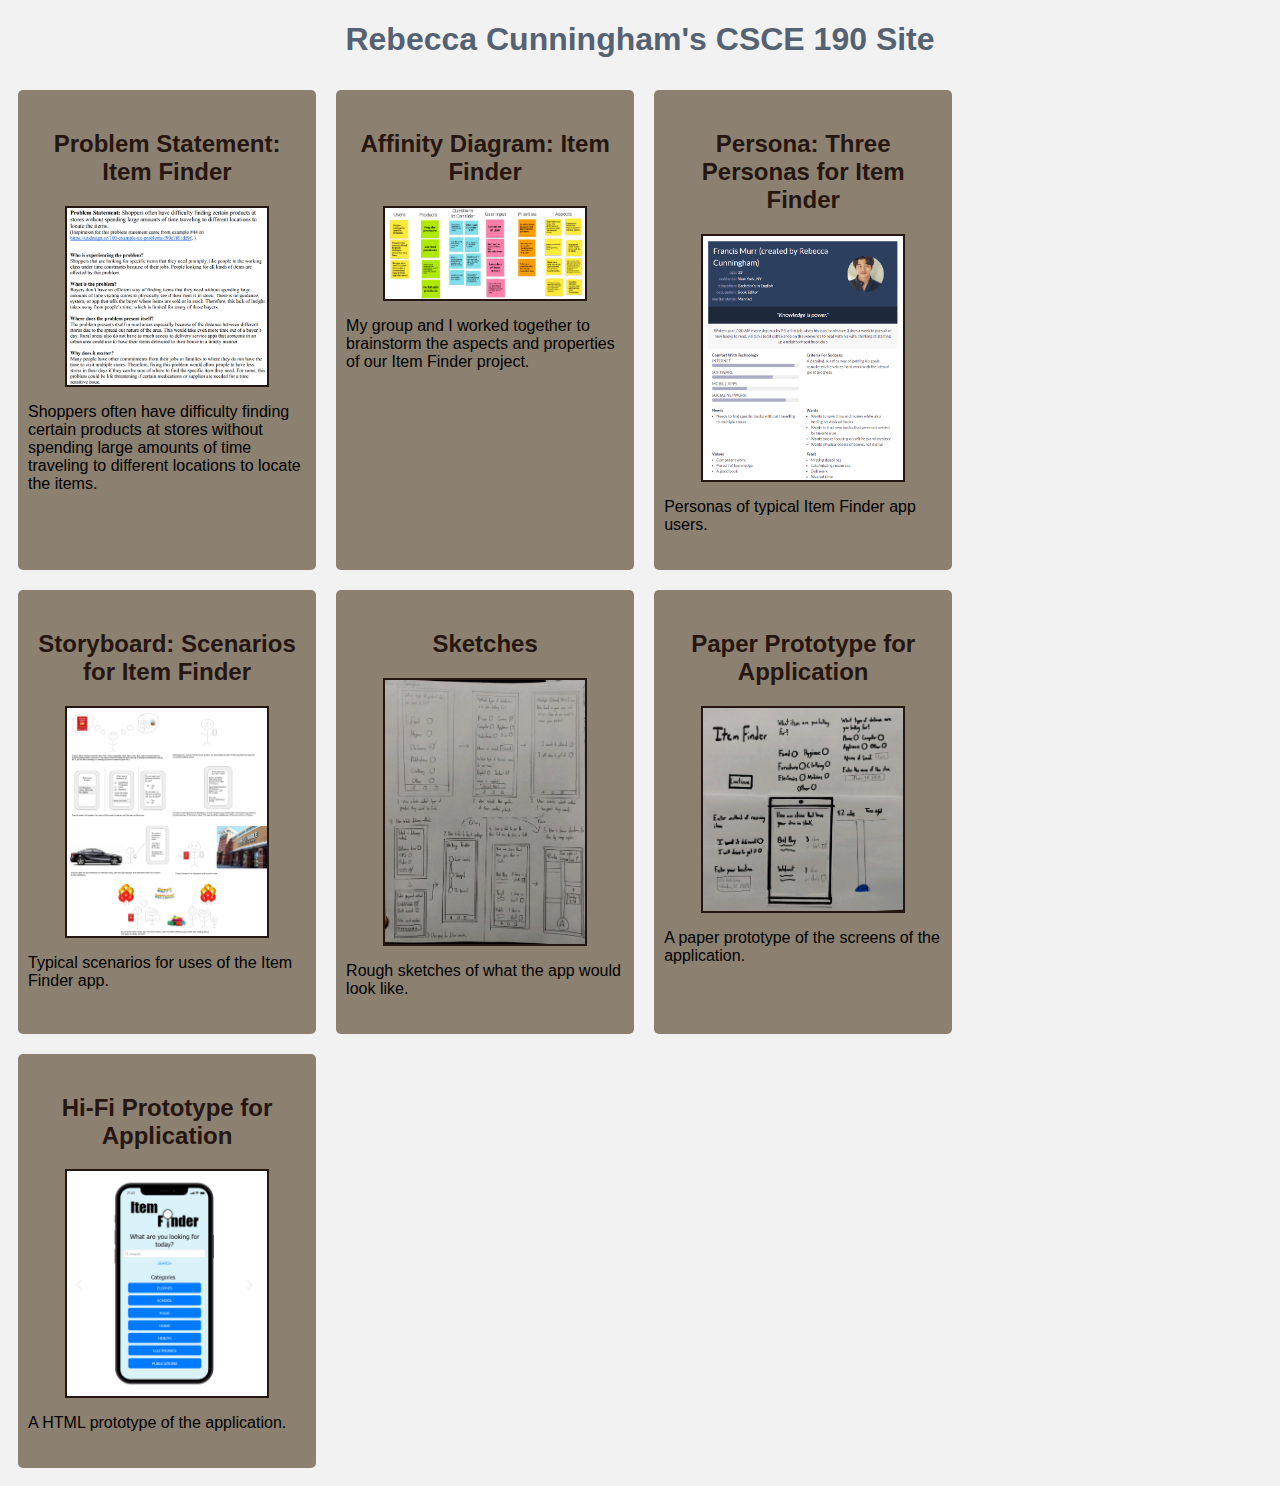
<file: index.html>
<!DOCTYPE html>
<html>
    <head>
<title>Rebecca Cunningham's CSCE 190 Site</title>
<link rel="stylesheet" href="styles.css">
    </head>
    <body>
<h1>Rebecca Cunningham's CSCE 190 Site</h1>

        <div class="assignments">
            <!--Problem Statement Assignment-->
            <section class="assignment">
                <a href="files/Team Problem Statement.pdf"><h2>Problem Statement: Item Finder</h2></a>
                <a href="files/Team Problem Statement.pdf"><img src="images/problemstatement_1.png"></a>
                <p>Shoppers often have difficulty finding certain products at stores without spending large amounts of time traveling to different locations to locate the items.</p>
            </section>

            <!--Affinity Diagram Assignment-->
            <section class="assignment">
                <a href="files/Affinity Diagram - Item Finder.pdf"><h2>Affinity Diagram: Item Finder</h2></a>
                <a href="files/Affinity Diagram - Item Finder.pdf"><img src="images/affinity_diagram_small.png"></a>
                <p>
                    My group and I worked together to brainstorm the aspects and properties of our Item Finder project.
                </p>
            </section>

            <!--Persona Assignment-->
            <section class="assignment">
                <a href="files/Team Personas.pdf"><h2>Persona: Three Personas for Item Finder</h2></a>
                <a href="files/Team Personas.pdf"><img src="images/persona.png"></a>
                <p>
                    Personas of typical Item Finder app users.
                </p>
            </section>

            <!--Storyboard Assignment-->
            <section class="assignment">
                <a href="files/Team Storyboards.pdf"><h2>Storyboard: Scenarios for Item Finder</h2></a>
                <a href="files/Team Storyboards.pdf"><img src="images/storyboard.png"></a>
                <p>
                    Typical scenarios for uses of the Item Finder app.
                </p>
            </section>

            <!--Sketches Assignment-->
            <section class="assignment">
                <a href="files/Sketches.pdf"><h2>Sketches</h2></a>
                <a href="files/Sketches.pdf"><img src="images/Sketch.jpg"></a>
                <p>
                    Rough sketches of what the app would look like.
                </p>
            </section>

            <!--Paper Prototype-->
            <section class="assignment">
                <a href="https://www.youtube.com/watch?v=IfNFHMKQRvo"><h2>Paper Prototype for Application</h2></a>
                <a href="https://www.youtube.com/watch?v=IfNFHMKQRvo"><img src="images/PaperPrototypePhoto.jpg"></a>
                <p>
                    A paper prototype of the screens of the application.
                </p>
            </section>

            <!--Paper Prototype-->
            <section class="assignment">
                <a href="files/Hi-FiPrototype-html/preview.html"><h2>Hi-Fi Prototype for Application</h2></a>
                <a href="files/Hi-FiPrototype-html/preview.html"><img src="images/ItemFinder.png"></a>
                <p>
                    A HTML prototype of the application.
                </p>
            </section>
        </div>
    </body>
</html>
</file>
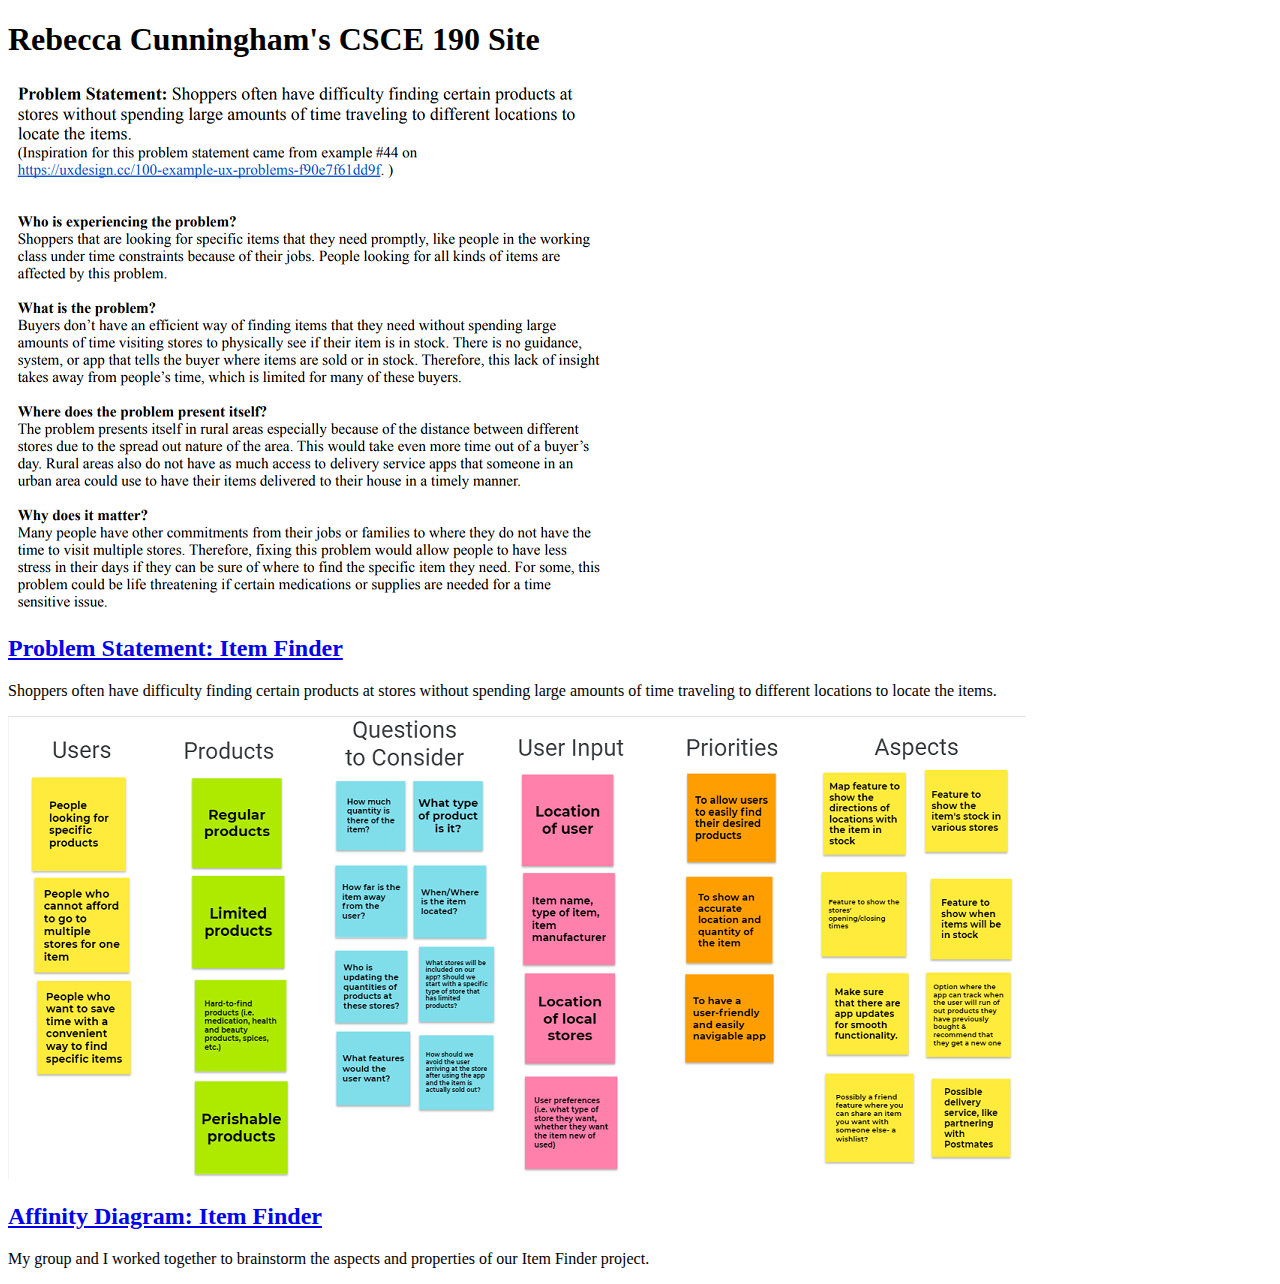
<file: images/index.html>
<!DOCTYPE html>
<html>
    <head>
<title>Rebecca Cunningham's CSCE 190 Site</title>
    </head>
    <body>
<h1>Rebecca Cunningham's CSCE 190 Site</h1>

        <!--Problem Statement Assignment-->
        <section class="assignment">
            <a href="files/Team Problem Statement.pdf"><img src="images/problemstatement.png"></a>
            <section class="ass-details">
            <a href="files/Team Problem Statement.pdf"><h2>Problem Statement: Item Finder</h2></a>
            <p>Shoppers often have difficulty finding certain products at stores without spending large amounts of time traveling to different locations to locate the items.</p>
            </section>
        </section>

        <!--Affinity Diagram Assignment-->
        <section class="assignment">
            <a href="files/Affinity Diagram - Item Finder.pdf"><img src="images/affinity_diagram_small.png"></a>
            <section class="ass-details">
            <a href="files/Affinity Diagram - Item Finder.pdf"><h2>Affinity Diagram: Item Finder</h2></a>
            <p>
                My group and I worked together to brainstorm the aspects and properties of our Item Finder project.
            </p>
            </section>
        </section>
    </body>
</html>
</file>
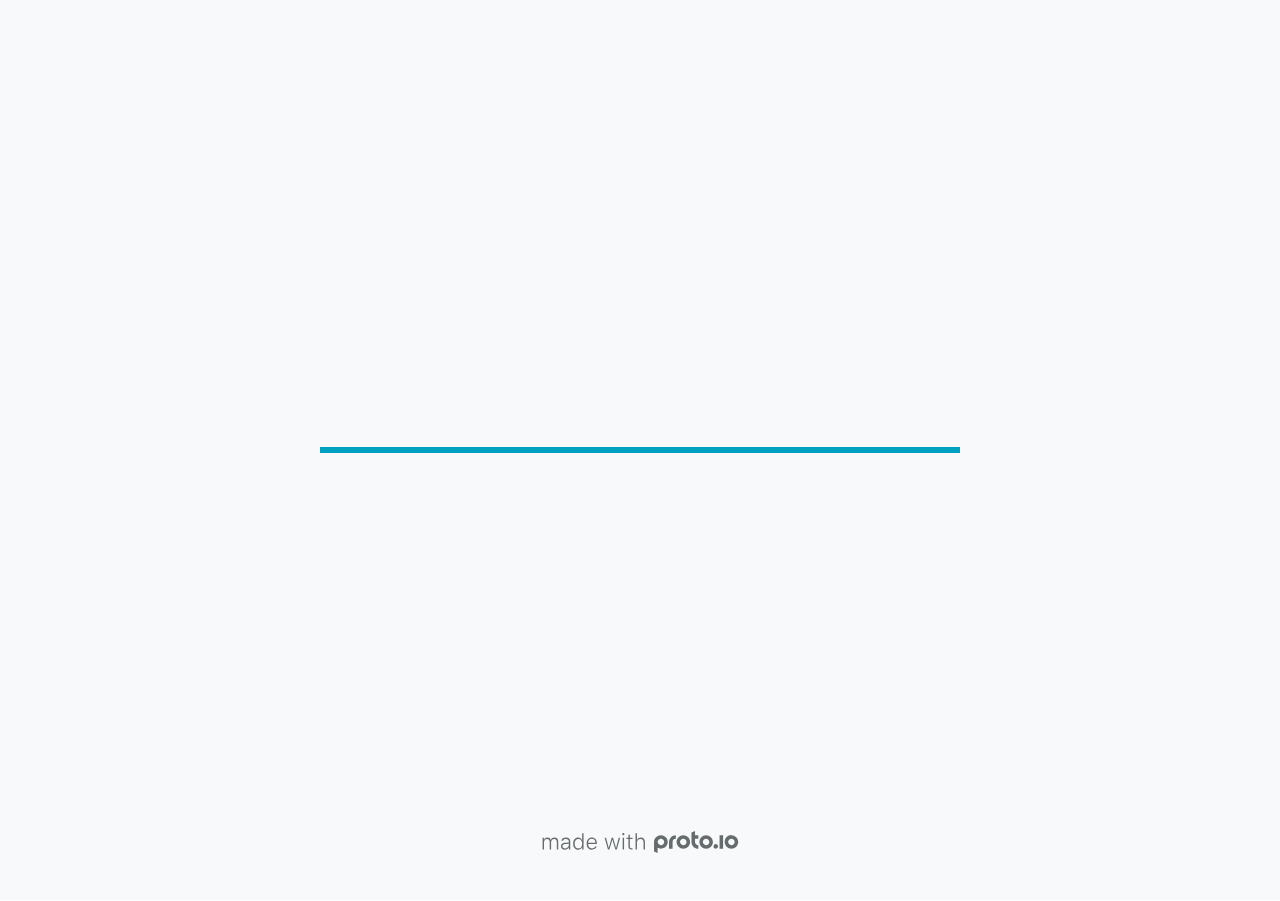
<file: files/Hi-FiPrototype-html/src/index.html>
<!DOCTYPE HTML>
	<head>

		<meta charset="utf-8">

		<title>Hi-FiPrototype - Proto.io</title>

		
			<meta name="HandheldFriendly" content="True">
			<meta name="MobileOptimized" content="390"> 

			
			
			
			<meta name="viewport" content="minimum-scale=1.00, maximum-scale=1.00, initial-scale=1.00, user-scalable=no, shrink-to-fit=no" />

			
				<meta name="apple-mobile-web-app-capable" content="yes" />
				<meta name="apple-mobile-web-app-status-bar-style" content="black-translucent" />
			

			<meta name="format-detection" content="telephone=no">


			

            
            <link rel="icon" sizes="192x192" href="./src/assets/branding/android-icon-hires.png">
            <link rel="icon" sizes="128x128" href="./src/assets/branding/android-icon.png">

            
            <link href="./src/assets/branding/apple-touch-icon-retina180.png" sizes="180x180" rel="apple-touch-icon">

            
            <link href="./src/assets/branding/apple-touch-icon-retina.png" sizes="114x114" rel="apple-touch-icon">

            
            <link href="./src/assets/branding/apple-touch-icon.png" sizes="57x57" rel="apple-touch-icon">

            
            <link href="./src/assets/branding/startup.png" media="(device-width: 320px)" rel="apple-touch-startup-image">

            
            <link href="./src/assets/branding/startup-retina.png" media="(device-width: 320px) and (device-height: 480px) and (-webkit-device-pixel-ratio: 2)" rel="apple-touch-startup-image">

            
            <link href="./src/assets/branding/startup-568.png" media="(device-width: 320px) and (device-height: 568px) and (-webkit-device-pixel-ratio: 2)" rel="apple-touch-startup-image">

            
            <link href="./src/assets/branding/startup-retina-6.png" media="(device-width: 375px) and (device-height: 667px) and (orientation: portrait) and (-webkit-device-pixel-ratio: 2)" rel="apple-touch-startup-image">

            
            <link href="./src/assets/branding/startup-retina-6plus.png" media="(device-width: 414px) and (device-height: 736px) and (orientation: portrait) and (-webkit-device-pixel-ratio: 3)" rel="apple-touch-startup-image">

            
            <link href="./src/assets/branding/startup-retina-6plus-landscape.png" media="(device-width: 414px) and (device-height: 736px) and (orientation: landscape) and (-webkit-device-pixel-ratio: 3)" rel="apple-touch-startup-image">

            
            <link href="./src/assets/branding/startup-ipad.png" media="(device-width: 768px) and (orientation: portrait)" rel="apple-touch-startup-image">

            
            <link href="./src/assets/branding/startup-ipad-landscape.png" media="(device-width: 768px) and (orientation: landscape)" rel="apple-touch-startup-image">

            
            <link href="./src/assets/branding/startup-ipad-retina.png" media="(device-width: 768px) and (orientation: portrait) and (-webkit-device-pixel-ratio: 2)" rel="apple-touch-startup-image">

            
            <link href="./src/assets/branding/startup-ipad-landscape-retina.png" media="(device-width: 768px) and (orientation: landscape) and (-webkit-device-pixel-ratio: 2)" rel="apple-touch-startup-image">

            
            <link href="./src/assets/branding/startup-ipad-pro.png" media="(device-width: 1024px) and (orientation: portrait) and (-webkit-device-pixel-ratio: 2)" rel="apple-touch-startup-image">

            
            <link href="./src/assets/branding/startup-ipad-pro-landscape.png" media="(device-width: 1024px) and (orientation: landscape) and (-webkit-device-pixel-ratio: 2)" rel="apple-touch-startup-image">

			<meta http-equiv="cleartype" content="on"> 


			 
		    <script type="text/javascript" src="./scripts/plugins/jquery/jquery.js"></script>

			
				<link rel="stylesheet" href="./stylesheets/player-export.css" />
				<script type="text/javascript" src="./scripts/player-export.js"></script>
			

			
			<script type="text/javascript" src="./libraries/common/components.js"></script> 
			<link type="text/css" rel="Stylesheet" href="./libraries/common/components.1.00.css" /> 

			
					<script type="text/javascript" src="./libraries/ios9/components.js"></script> 
					<link type="text/css" rel="Stylesheet" href="./libraries/ios9/components.1.00.css" /> 
				
				<script type="text/javascript" src="./data/data.js"></script> 
			

		<style>
			body { width: 390px; height: 844px; }
			.landscape, .landscape .prx-page { min-height: 390px; }
			.portrait, .portrait .prx-page { min-height: 844px; }
		</style>

		<script type="text/javascript">

			prx.ver = '6.7.7.1';
			prx.url.account = 'https://rebeccacunningham.proto.io';
			prx.url.staticassets = 'https://gal.proto.io';
			prx.url.devices = 'https://dteyv52hbg2at.cloudfront.net/devices';
			prx.url.static = 'https://dteyv52hbg2at.cloudfront.net';
			prx.url.siteurl = 'proto.io';
			prx.url.crossmsg = 'https://rebeccacunningham.proto.io';

			prx.nodejsassetsserver = {};
			prx.nodejsassetsserver.host = ".proto.io";
			prx.nodejsassetsserver.subdomainprefix = "https://a3";
			prx.nodejsassetsserver.maxsubdomains = "20";

			prx.device_library = 'ios9';
			prx.devices[prx.device] = {
				name: prx.device
				,defaultOrientation: 'portrait'
				,portrait_applies: 1 //new
				,portrait: [390,844]
				,landscape_applies: 1 //new
				,landscape: [844,390]
				,allow_orientation_change: 1 //new
				,statusbar_skin: 'default' // new
				,statusbarheightportrait: 0
				,statusbarheightlandscape: 0
				,navigationbar_skin: 'default' //new
				,navigationbarheightportrait: 0
				,navigationbarheightlandscape: 0
				,normalportrait: [390,844]
				,normallandscape: [844,390]
				,device_s3bucket: '66bd5b4d-9b18-415d-a8ee-066fc410e14c'
				,dpr: '1.00'
				,deviceType: "iphonex"
                ,showiPhoneXNotch: true
                ,hasCustomSkinNotch: false
				,appleWatchRoundedCorners: false
				,scrollType: "default"
				,initialscale: 1.00
				,targetdensitydpi: "device-dpi"
			}
			// save a copy of the device in the player state
			prx.currentPlayerStatus.projectDevice = prx.toolbox.clone(prx.devices[prx.device]);
			prx.currentPlayerStatus.targetDevice = {"ISANDROIDTABLET":0,"ISIPOD":0,"ISCHROME":0,"ISIOS":1,"ISMSIE":0,"ISMOZILLA":0,"isAndroid-Pad":0,"ISOPERA":0,"ISWEBKIT":0,"SOSVERSION":{"CBUILDVER":"","CMAJORVER":"","CMINORVER":"","CTEXT":"","IMINORVER":0,"IMAJORVER":0,"IBUILDVER":0},"ISIPAD":0,"ISMOBILE":1,"ISSAFARI":0,"ISIPHONE":1,"ISWINDOWS":0,"ISWINDOWSTOUCH":0,"ISDEVICE":1,"ISANDROID":0,"ISCUSTOM":0};
			prx.releaseChannel = 'stable';

			prx.projectsettings.id = '9c8bc323-30bb-4c8f-a8d9-0f72ab1fcc2d';
			prx.projectsettings.s3b = 'rebeccacunningham-1252337-6f1f1af2-b036-2c70-c7e4e1469f0554cf';
			prx.projectsettings.account = 'rebeccacunningham';
			prx.projectsettings.statusbar = '0'; 
			prx.projectsettings.statusbarapplies = '0';
			prx.projectsettings.navigationbar = '0';
			prx.projectsettings.navigationbarapplies = '0';
			prx.projectsettings.initialpageid = -1;
			
			
			prx.projectsettings.flashactions = 1;
			prx.projectsettings.gatrackingcode = '';

			prx.export2html = '1' == true;
			prx.mobPlayer = 0;

			prx.user.country = 'US';

			prx.s3Links = []; 
			var sLinkedAssets = [];
			

			prx.csrf_token = '4D3EC08095D8267E45DA2AF0F28D8C549C761E33C1B8FE042EFC71872F05826C';

            

            
                            prx.assetsAccessToken = "eyJ0eXAiOiJKV1QiLCJhbGciOiJIUzI1NiJ9.eyJkIjp7InVpZCI6Ii0xIiwicHJvamVjdF9pZCI6IjljOGJjMzIzLTMwYmItNGM4Zi1hOGQ5LTBmNzJhYjFmY2MyZCJ9LCJ2IjowLCJleHAiOjE2MzczODI5NDUsImlhdCI6MTYzNzIwMjk0NX0.VcYZSRlJyrKl1Ysm3w6QAq7Ed6JZ-AT-b4d_K0d_kaI";

			prx.iniPlayer.iniPreLoad();

		</script>
	</head>

	

			<body class="player device-cursor-touch mobile-device-true " " id="mbd" >

				
					<div id='iphoneX-notch-player'>
						<span class="iphoneX-notch-corners"></span>
					</div>
				
				<div id="window-wrapper">
					<div id="dragarea"></div>
					<div id="statusbar"></div>
					<div id="underlay" style=""></div>

					<div class="prx-page" data-role="page" id="p-8" data-id="8"></div>
					
						<div class="prx-page" data-role="page" id="p-3" data-id="3"></div>
					
								<div class="prx-page" data-role="page" id="p-5" data-id="5"></div>
							
								<div class="prx-page" data-role="page" id="p-6" data-id="6"></div>
							
								<div class="prx-page" data-role="page" id="p-7" data-id="7"></div>
							
								<div class="prx-page" data-role="page" id="p-9" data-id="9"></div>
							
								<div class="prx-page" data-role="page" id="p-10" data-id="10"></div>
							
								<div class="prx-page" data-role="page" id="p-11" data-id="11"></div>
							
								<div class="prx-page" data-role="page" id="p-12" data-id="12"></div>
							
								<div class="prx-page" data-role="page" id="p-13" data-id="13"></div>
							
								<div class="prx-page" data-role="page" id="p-14" data-id="14"></div>
							
								<div class="prx-page" data-role="page" id="p-15" data-id="15"></div>
							
								<div class="prx-page" data-role="page" id="p-16" data-id="16"></div>
							
								<div class="prx-page" data-role="page" id="p-17" data-id="17"></div>
							
								<div class="prx-page" data-role="page" id="p-18" data-id="18"></div>
							
								<div class="prx-page" data-role="page" id="p-20" data-id="20"></div>
							
								<div class="prx-page" data-role="page" id="p-21" data-id="21"></div>
							
								<div class="prx-page" data-role="page" id="p-22" data-id="22"></div>
							
								<div class="prx-page" data-role="page" id="p-24" data-id="24"></div>
							
								<div class="prx-page" data-role="page" id="p-27" data-id="27"></div>
							
								<div class="prx-page" data-role="page" id="p-28" data-id="28"></div>
							
					<div id="navigationbar"></div>
					<div id="overlay"></div>
					<div id="trash"></div>
					<div id="quick-audios"></div>
				</div>

				 
			<div id="loader-wrapper">
				
				<div class="progress">
					<div class="progress-bar"></div>
				</div>
				<div id="poweredby"></div>
			</div>
			


			</body>
		

</html>
</file>
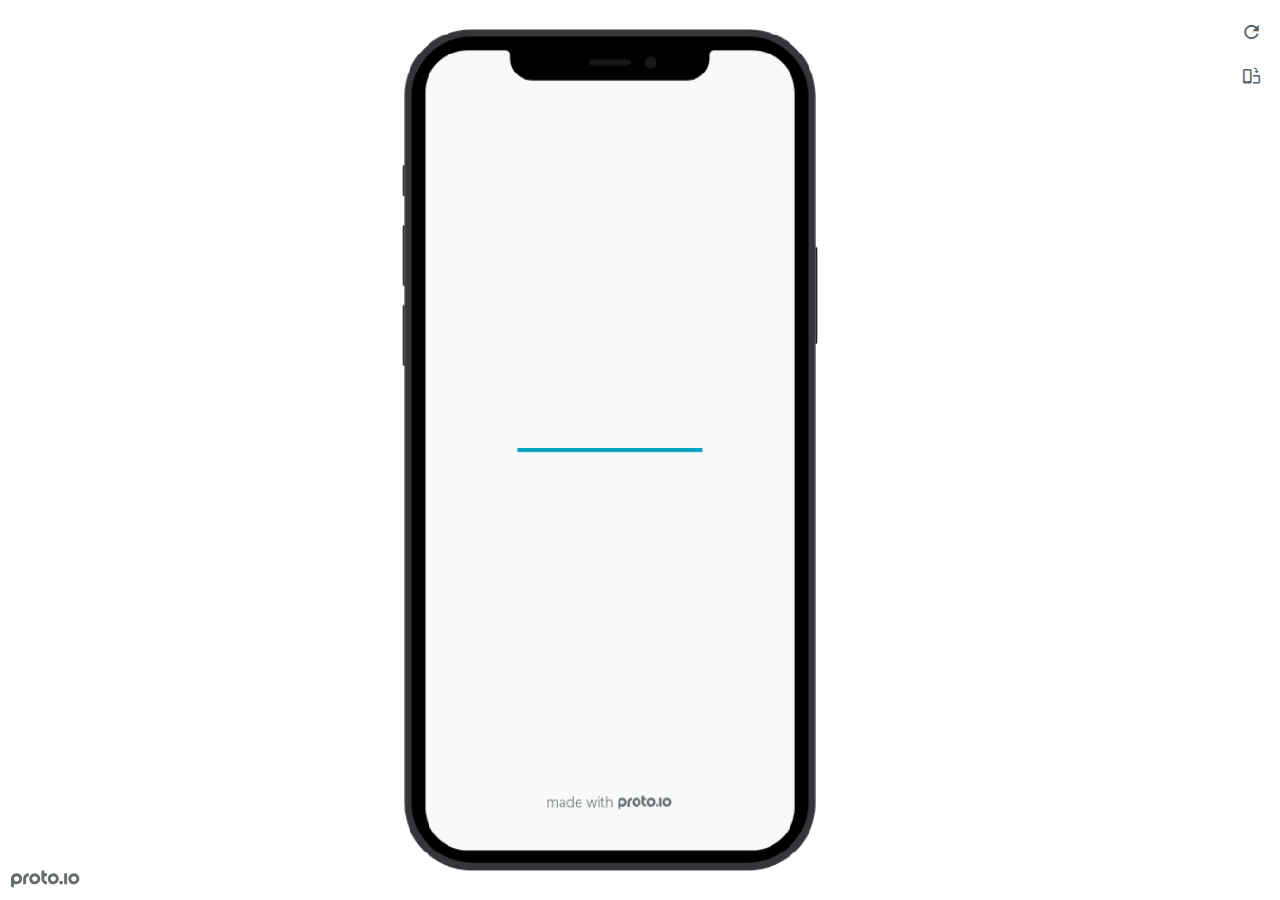
<file: files/Hi-FiPrototype-html/preview.html>
<!DOCTYPE HTML>
    <head>
    <meta charset="utf-8">

    <title>Hi-FiPrototype - Proto.io player</title>

    

			<link type="text/css" rel="stylesheet" href="./src/stylesheets/preview-export-min.css">
			<script type="text/javascript" src="./src/scripts/preview-export-min.js"></script>

		

    <script type="text/javascript">
        var prx = window.prx || {};
        prx.orientation = 'portrait';
        prx.orientations = {};
        prx.orientations.portrait = 1;
        prx.orientations.landscape = 1;
        prx.project = {};
        prx.project.id = '9c8bc323-30bb-4c8f-a8d9-0f72ab1fcc2d';
        prx.project.title = 'Hi-FiPrototype';
        prx.project.version = 0;
        prx.project.livepreview = 0;
        prx.project.account = "rebeccacunningham";
        prx.activePage = {};
        prx.usercountry = "us";
        
            prx.user = false;
        
        prx.skin = 'apple-phone-iphone12_12pro-1';
        prx.ver = '6.7.7.1';
        //prx.flashactions = 1;
		prx.flashactions = 1; //we are not using the DB value anymore

        prx.nodejsassetsserver = {};
        prx.nodejsassetsserver.host = ".proto.io";
        prx.nodejsassetsserver.subdomainprefix = "https://a3";
        prx.nodejsassetsserver.maxsubdomains = "20";
        prx.account = "rebeccacunningham";
        prx.browserShowScreenshots = 'true';
        prx.url.crossmsg = 'https://rebeccacunningham.proto.io';
        prx.playerUrl = 'https://rebeccacunningham.proto.io/player/';
        prx.fullScreenUrl = 'https://rebeccacunningham.proto.io/player/fullscreen/index.cfm?id=9c8bc323-30bb-4c8f-a8d9-0f72ab1fcc2d';
        prx.spaces = false;
        prx.csrf_token = '90BC77F3CAC100FE5D06517B2F8A7457B408125817ECFB28B58D33C6E7946A3A';

        prx.bShowPlayerBetaPrompt = false;

        
    </script>

    

</head>


<body style="background-color:#FFFFFF">

    

    <div class="page-sidebar">
        
        <div class="sidebar-action-buttons">

            
                <span class="header-action-button player-icon-reload embed-icon-reload" id="refresh-preview">
                    <span class="tooltip">Refresh preview</span>
                </span>
                
                    <span  class="header-action-button player-icon-rotate embed-icon-rotate" id="change-orientation">
                        <span class="tooltip">Change orientation</span>
                    </span>
                

            <div class="header-action-button player-icon-enter-fullscreen-mode-icon" id="go-fullscreen">
                <span class="tooltip">Go full screen</span>
            </div>
        </div>

    </div>

    <div id="maincontent" class="portrait">

        <div id="shortcut-pressed-outer">
            <div id="shortcut-pressed"></div>
        </div>
        

			<div class="frame_generic">
				
				<div class="body_generic skin_apple-phone-iphone12_12pro-1 skin-wrapper skin-os-apple skin-device-phone skin-model-iphone12_12pro skin-size-1 skin-color-black skin-orientation-portrait skin-dimensions-390-844">

					<div class="buttons top"></div>
					<div class="detail-top"></div>
					<div class="web-search"></div>
					<div class="buttons left"></div>

					<div class="body_generic_inner">
						
						<iframe id="pio-playerframe" src="./src/index.html" scrolling="NO" style="width: 390px; height: 844px;" webkitAllowFullScreen mozallowfullscreen allowFullScreen allowvr allow="autoplay"></iframe>
						
                                <script type="text/javascript">
                                    // remove parameter from address bar immediately if no changes
                                    let url = new URL(window.location.href);
                                    url.searchParams.delete('hc');
									url.searchParams.delete('ap');
                                    window.history.replaceState({}, document.title, url.toString());
                                </script>
                            
					</div>

					<div class="buttons right"></div>
					<div class="detail-bottom"></div>
				</div>
				
			</div>
		
    </div>

    

    
            <div id="branding"></div>
        
</body>


<script type="text/javascript">
    
</script>
</html>
</file>
<file: styles.css>
body {
    background:#F2F2F2;
    font-family: Arial, Helvetica, sans-serif;
}

.assignments{
    display:flex;
    flex-wrap:wrap;
}

.assignment {
    width:22%;
    padding:10px;
    margin:10px;
    padding:20px 10px;
    background:#8C8070;
    border-radius: 5px;
}

.assignment img {
    width:200px;
    margin:10px;
    border: 2px solid #261610;
    display:block;
    margin:auto;
}

.assignment img:hover{
    border: 2px solid white;
}

h1 {
    color: #556273;
    text-align:center;
}

h2{
    text-align: center;
}

a{
    text-decoration: none;
    color:#261610;
}

a:hover
{
    color:white;
}
</file>
<file: files/Hi-FiPrototype-html/src/stylesheets/player-export.css>
/*!
 * 
 *                                                                       
 *                              ::;;;;                                   
 *    ::,,,,::    ::,,  ,,,,::::::11ii::,,::,,,,::      ::::,,::,,,,::   
 *  ,,111111ii,,::1111::111111ii::111111::111111ii,,    ii11,,ii111111,, 
 *  11ii::;;11;;ii11::iiii::;;11;;11ii::ii11::::11ii    ii11;;11;;::ii11 
 *  11;;  ::11ii11;;::11ii  ::11ii11ii,,iiii..  iiii    ii11;;11::  ;;11 
 *  1111;;ii11;;11;;,,ii11::ii11;;ii11;;;;11;;;;11;;;;;;ii11::11ii;;11ii 
 *  11111111;;::11;;  ::ii1111;;  ::ii11::ii1111ii::11ii;;11,,;;1111ii:: 
 *  11;;,,::  ,,::,,      ::,,        ::::  ::::    ,,,,::::    ::,,     
 *  ;;;;                                                                 
 *                                                                       
 *  Build: 11/17/2021, 4:19:06 PM
 */

/*!
 * Waves v0.5.5
 * http://fian.my.id/Waves
 *
 * Copyright 2014 Alfiana E. Sibuea and other contributors
 * Released under the MIT license
 * https://github.com/fians/Waves/blob/master/LICENSE
 */.mask-inner{position:relative;background-size:100% 100%;background-repeat:no-repeat}.mask-inner .mask-inner{transform:none!important}.mask-border .mborder,.mask-filter{height:100%;width:100%}.mask-border .mborder{border:1px solid hsla(0,0%,100%,.8);position:absolute;pointer-events:none}.mask-border .area-border{border:1px solid #00a1c0;left:0;top:0;position:absolute;transform-origin:0 0;box-sizing:border-box}.mask-border .mask-radius{width:100%;height:100%;overflow:hidden;position:absolute}.mask-border .mask-radius .mask-radius-border{position:relative;width:100%;height:100%;border:1px solid hsla(0,0%,100%,.8)}.mask-border.hide-handles .prx-resizable-handle{opacity:0;pointer-events:none!important}.mask-border.hide-handles .area-border{border:1px dashed #b4bcbf}.mask-wrapper{overflow:hidden;height:100%;pointer-events:none}.mask-wrapper.borderPos-inside{box-sizing:border-box}.mask-wrapper.borderPos-outside{width:100%;height:100%}.mask-wrapper.borderPos-outside .mask-inner{box-sizing:content-box}.mask-edit-mode-handles{pointer-events:none}.mask-edit-mode-handles.hide-handles .prx-resizable-handle,.mask-edit-mode-handles.hide-handles .prx-rotate-handle{opacity:0;pointer-events:none!important}.mask-edit-mode-handles.hide-handles .xborder{border-color:#b4bcbf!important}abbr,address,article,aside,audio,b,blockquote,body,caption,cite,code,dd,del,dfn,div,dl,dt,em,fieldset,figure,footer,form,h1,h2,h3,h4,h5,h6,header,hgroup,html,i,iframe,img,ins,kbd,label,legend,li,mark,menu,nav,object,ol,p,pre,q,samp,section,small,span,strong,sub,sup,table,tbody,td,tfoot,th,thead,time,tr,ul,var,video{margin:0;padding:0;border:0;outline:0;font-size:100%;background:transparent}article,aside,details,figcaption,figure,footer,header,hgroup,nav,section{display:block}audio,canvas,video{display:inline-block;*display:inline;*zoom:1}[hidden],audio:not([controls]){display:none}html{font-size:100%;-webkit-text-size-adjust:100%;-ms-text-size-adjust:100%}body{margin:0;font-size:13px}body,button,input,select,textarea{font-family:sans-serif;color:#222}a{color:#00e}a:visited{color:#551a8b}a:hover{color:#06e}a:focus{outline:thin dotted}a:active,a:hover{outline:0}abbr[title]{border-bottom:1px dotted}b,strong{font-weight:700}blockquote{margin:1em 40px}dfn{font-style:italic}hr{display:block;height:1px;border:0;border-top:1px solid #ccc;margin:1em 0;padding:0}ins{background:#ff9;text-decoration:none}ins,mark{color:#000}mark{background:#ff0;font-style:italic;font-weight:700}code,kbd,pre,samp{font-family:monospace,serif;_font-family:courier new,monospace;font-size:1em}pre{white-space:pre;white-space:pre-wrap;word-wrap:break-word}q{quotes:none}q:after,q:before{content:"";content:none}small{font-size:85%}sub,sup{font-size:75%;line-height:0;position:relative;vertical-align:baseline}sup{top:-.5em}sub{bottom:-.25em}ol,ul{margin:1em 0;padding:0 0 0 40px}dd{margin:0 0 0 40px}nav ol,nav ul{list-style:none;list-style-image:none;margin:0;padding:0}img{border:0;-ms-interpolation-mode:bicubic}svg:not(:root){overflow:hidden}figure,form{margin:0}fieldset{margin:0}fieldset,legend{border:0;padding:0}legend{*margin-left:-7px}button,input,select,textarea{font-size:100%;margin:0;vertical-align:baseline;*vertical-align:middle}button,input{line-height:normal;*overflow:visible}table button,table input{*overflow:auto}[role=button],button,input[type=button],input[type=reset],input[type=submit]{-webkit-appearance:button}input[type=checkbox],input[type=radio]{box-sizing:border-box;padding:0}input[type=search]{-webkit-appearance:textfield;-moz-box-sizing:content-box;-webkit-box-sizing:content-box;box-sizing:content-box}input[type=search]::-webkit-search-decoration{-webkit-appearance:none}button::-moz-focus-inner{border:0;padding:0}textarea{overflow:auto;vertical-align:top;resize:vertical}input:invalid,textarea:invalid{background-color:#f0dddd}table{border-collapse:collapse;border-spacing:0}td{vertical-align:top}.nocallout{-webkit-touch-callout:none}textarea[contenteditable]{-webkit-appearance:none}.gifhidden{position:absolute;left:-100%}.ir{display:block;border:0;text-indent:-999em;overflow:hidden;background-color:transparent;background-repeat:no-repeat;text-align:left;direction:ltr}.ir br{display:none}.hidden{display:none!important;visibility:hidden}.visuallyhidden{border:0;clip:rect(0 0 0 0);height:1px;margin:-1px;overflow:hidden;padding:0;position:absolute;width:1px}.visuallyhidden.focusable:active,.visuallyhidden.focusable:focus{clip:auto;height:auto;margin:0;overflow:visible;position:static;width:auto}.invisible{visibility:hidden}.clearfix:after,.clearfix:before{content:"";display:table}.clearfix:after{clear:both}.clearfix{*zoom:1}@media print{*{background:transparent!important;color:#000!important;text-shadow:none!important;filter:none!important;-ms-filter:none!important}a,a:visited{text-decoration:underline}a[href]:after{content:" (" attr(href) ")"}abbr[title]:after{content:" (" attr(title) ")"}.ir a:after,a[href^="#"]:after,a[href^="javascript:"]:after{content:""}blockquote,pre{border:1px solid #999;page-break-inside:avoid}thead{display:table-header-group}img,tr{page-break-inside:avoid}img{max-width:100%!important}@page{margin:.5cm}h2,h3,p{orphans:3;widows:3}h2,h3{page-break-after:avoid}}#eval-iframe{display:none}body{-webkit-appearance:none;-webkit-box-flex:1;-webkit-touch-callout:none;-webkit-tap-highlight-color:rgba(0,0,0,0)}*{-webkit-user-select:none;-khtml-user-select:none;-moz-user-select:-moz-none;-o-user-select:none;user-select:none}input,textarea{-webkit-user-select:text;-khtml-user-select:text;-moz-user-select:text;-o-user-select:text;user-select:text}#dragarea{font-family:Helvetica,Arial,sans-serif;text-align:left}.text{height:95%;overflow:auto}.wrap{overflow:hidden}.pos,.spos{position:absolute}.action-highlight{position:absolute;top:0;left:0;height:100%;width:100%;background:rgba(255,255,0,.5);background:rgba(64,208,255,.3);opacity:0;pointer-events:none;-webkit-transition:opacity .2s ease-in;transition:opacity .2s ease-in;border:2px solid #40c8f4;padding:3px;box-sizing:border-box}.action-highlight-simple-visible,.action-highlight-visible{opacity:1}#appModeNote{background-color:#333;border-top:5px solid #000;bottom:0;color:#f0f0f0;display:none;font-family:helvetica;left:0;padding:10px 0;position:fixed;text-align:center;width:100%}#appModeNote em{display:block;font-size:20px;font-weight:700;line-height:26px}#appModeNote span{display:block;font-size:14px;line-height:20px}.hidden{display:none}.prx-page.loadedFrom{display:block}.prx-page.loadedTo{z-index:999999}.prx-page.loadedTo-1{z-index:10000000}.prx-page.loadedTo-2{z-index:10000001}.prx-page.loadedTo-3{z-index:10000002}.prx-page.loadedTo-4{z-index:10000003}.prx-page.loadedTo-5{z-index:10000004}.prx-page.loadedTo-6{z-index:10000005}.prx-page.loadedTo-7{z-index:10000006}.prx-page.loadedTo-8{z-index:10000007}.prx-page.loadedTo-9{z-index:10000008}.prx-page.loadedTo-10{z-index:10000009}.prx-page.loadedTo-11{z-index:10000010}.prx-page.loadedTo-12{z-index:10000011}.prx-page.loadedTo-13{z-index:10000012}.prx-page.loadedTo-14{z-index:10000013}.prx-page.loadedTo-15{z-index:10000014}.prx-page.loadedTo-16{z-index:10000015}.prx-page.loadedTo-17{z-index:10000016}.prx-page.loadedTo-18{z-index:10000017}.prx-page.loadedTo-19{z-index:10000018}.prx-page.loadedTo-20{z-index:10000019}.prx-page.loadedTo-21{z-index:10000020}.prx-page.loadedTo-22{z-index:10000021}.prx-page.loadedTo-23{z-index:10000022}.prx-page.loadedTo-24{z-index:10000023}.prx-page.loadedTo-25{z-index:10000024}.prx-page.loadedTo-26{z-index:10000025}.prx-page.loadedTo-27{z-index:10000026}.prx-page.loadedTo-28{z-index:10000027}.prx-page.loadedTo-29{z-index:10000028}.prx-page.loadedTo-30{z-index:10000029}#navigationbar,#statusbar{background:transparent 0 0;display:block;width:100%;border:0;top:0;position:fixed;z-index:1}#loader-wrapper{background:#f8f9fa;height:100%;left:0;position:fixed;top:0;width:100%;z-index:99999;font-size:11px}#loader-wrapper .progress{position:absolute;top:50%;left:50%;transform:translate(-50%,-50%);-ms-transform:translate(-50%,-50%);-webkit-transform:translate(-50%,-50%);width:50%;height:4px;background-color:#ddd}#loader-wrapper .progress-bar{position:relative;width:0;height:4px;-webkit-transition:.4s linear;-moz-transition:.4s linear;-o-transition:.4s linear;transition:.4s linear;-webkit-transition-property:width,background-color;-moz-transition-property:width,background-color;-o-transition-property:width,background-color;transition-property:width,background-color}#loader-wrapper .progress-bar:before,.progress-bar:after{content:"";position:absolute;top:0;left:0;right:0}#loader-wrapper .progress-bar:before{bottom:0;background-color:#ddd}#loader-wrapper .progress-bar:after{z-index:2;bottom:0;background:#00a1c0}#loader-wrapper #app-icon{position:absolute;top:50%;left:50%;transform:translate(-50%,-150%);-ms-transform:translate(-50%,-150%);-webkit-transform:translate(-50%,-150%);width:114px;height:114px}#loader-wrapper #poweredby{position:absolute;bottom:5%;left:50%;transform:translate(-50%);-ms-transform:translate(-50%);-webkit-transform:translate(-50%);width:100%;height:16px;background-image:url(/images/player/player-logo.svg);background-repeat:no-repeat;background-position:top;background-size:auto 200%;z-index:99999}body{-moz-transition:opacity .3s linear;-o-transition:opacity .3s linear;-webkit-transition:opacity .3s linear;transition:opacity .3s linear}.reloading{background:#fff!important;opacity:0}@media (min-width:481px) and (max-width:1079px){#loader-wrapper .progress,#loader-wrapper .progress-bar{height:4px}}@media (min-width:1080px){#loader-wrapper #poweredby{height:24px}#loader-wrapper .progress,#loader-wrapper .progress-bar{height:6px}}@media (width:1280px) and (height:768px){#loader-wrapper .progress,#loader-wrapper .progress-bar{height:2px}}.pointer-events-none{pointer-events:none!important}body .prx-page{-webkit-trans1form:translate3d(0,0,0)}.prx-page .type-symbol .box{-w1ebkit-transform:translateZ(0)}html{background:transparent}body{background:#fff;overflow:hidden}body.mobile-device-true *{-webkit-text-size-adjust:100%}body.mobile-device-false *{-webkit-text-size-adjust:initial}#window-wrapper{width:100%;height:100%;overflow:hidden;position:relative}#dragarea{background:transparent;display:none}#overlay,#quick-audios,#trash,#underlay{position:absolute;top:0;left:0}#quick-audios,#trash{display:none}.visible{display:block!important}.iScrollHorizontalScrollbar,.iScrollVerticalScrollbar{z-index:auto!important}.overlay{position:fixed;left:0;right:0;bottom:0;top:0}.ui-mobile-viewport-transitioning,.ui-mobile-viewport-transitioning .prx-page{o1verflow:visible!important}.box[style*="z-index:0;"],.box[style*="z-index: 0;"]{z-index:auto!important}.box[data-mpoverlay="1"]{pos1ition:fixed}#temp-for-external-link{display:none}#dragarea,html{background:transparent!important}.hide{display:none!important}*{outline:none}.ghost-component,.ghost-component *,.ghost-component .box *{pointer-events:none!important}#statusbar{position:fixed!important}.prx-page{position:absolute;display:none}.prx-page.prx-page-active,.prx-page[class*=prx-page-transitioning-]{display:block}.prx-page[class*=prx-page-transitioning-]{overflow:hidden}.prx-page.prx-page-transitioning-overlay-in-source,.prx-page.prx-page-transitioning-overlay-out-target{overflow:visible}.prx-page.prx-page-below{z-index:10}.prx-page.prx-page-above{z-index:20}#overlay{z-index:30}.prx-page.prx-page-transition-flip,.prx-page.prx-page-transition-turn{-webkit-backface-visibility:hidden;-moz-backface-visibility:hidden;backface-visibility:hidden}.prx-page.prx-page-transition-turn{-webkit-transform:translateZ(0);-moz-transform:translateZ(0);-webkit-transform-origin:0 center;-moz-transform-origin:0 center;transform-origin:0 center;transform:translateZ(0)}.prx-page.prx-page-transition-flow:not(.prx-page-transition-flow-overlay),.prx-page.prx-page-transition-overlay-top{box-shadow:0 0 20px rgba(0,0,0,.4)}.prx-page-above.prx-page-transition-notificationInWatchOS{transition:background-color .45s ease-out}.prx-page-above.prx-page-transition-notificationInWatchOS.prx-page-transition-notificationInWatchOS-notification-in{background-color:transparent!important;transition:background-color 0s ease-out}.device-cursor-touch,.device-cursor-touch *{cursor:url(/images/player/touch-cursor-64.png) 32 32,default!important;cursor:-webkit-image-set(url("/images/player/touch-cursor-64.png") 1x,url("/images/player/touch-cursor-64@2x.png") 2x) 32 32,default!important}.device-cursor-web,.device-cursor-web *{cursor:default}.device-cursor-web .delayedtap,.device-cursor-web .delayedtap *,.device-cursor-web .interaction-click,.device-cursor-web .interaction-click *,.device-cursor-web .interaction-tap,.device-cursor-web .interaction-tap *,.device-cursor-web .release,.device-cursor-web .release *,.device-cursor-web .touch,.device-cursor-web .touch *{cursor:pointer;cursor:hand}.device-cursor-web [data-component-type=text]{cursor:default}.device-cursor-web .move,.device-cursor-web .move *{cursor:move}.device-cursor-web input,.device-cursor-web textarea{cursor:text}.do-chrome-fix #window-wrapper{-webkit-perspective:1}.do-chrome-fix .pos{-webkit-backface-visibility:hidden;-webkit-transform:translateZ(0)}.do-chrome-fix *{-w1ebkit-transform:translateZ(0) scale(1) scaleX(1) skew(0deg,0deg) skewX(0deg) skewY(0deg) rotateX(0deg) rotateY(0deg) rotate(0deg)}.do-chrome-fix.dont-do-chrome-fix #window-wrapper{-webkit-perspective:none}.do-chrome-fix.dont-do-chrome-fix .pos{-webkit-backface-visibility:visible;-webkit-transform:none}.prx-page-transitioning:not(.prx-page-transitioning-overlay-in-source):not(.loadedFrom) [data-mpoverlay="1"]{display:none}#fps{position:fixed;z-index:9999;font-size:18px;top:20px;left:20px;background:rgba(0,0,0,.8);border-radius:6px;color:#fff;padding:3px 10px}#fps,.cbutton{pointer-events:none}.cbutton{position:absolute;display:inline-block;padding:0;border:none;background:none;color:#286aab;font-size:1.4em;overflow:visible;-webkit-transition:color .7s;transition:color .7s;-webkit-tap-highlight-color:rgba(0,0,0,0)}.cbutton.cbutton--click,.cbutton:focus{outline:none;color:#3c8ddc}.cbutton:after{position:absolute;width:100%;height:100%;border-radius:50%;content:"";opacity:0;pointer-events:none}.cbutton--effect-jelena:after{border:3px solid hsla(0,0%,82.7%,.7)}.cbutton--effect-jelena.cbutton--click:after{-webkit-animation:anim-effect-jelena .3s ease-out forwards;animation:anim-effect-jelena .3s ease-out forwards}@-webkit-keyframes anim-effect-jelena{0%{opacity:1;-webkit-transform:scale3d(.6,.6,1);transform:scale3d(.6,.6,1)}to{opacity:0;-webkit-transform:scale3d(1.2,1.2,1);transform:scale3d(1.2,1.2,1)}}@keyframes anim-effect-jelena{0%{opacity:1;-webkit-transform:scale3d(.5,.5,1);transform:scale3d(.5,.5,1)}to{opacity:0;-webkit-transform:scale3d(1.2,1.2,1);transform:scale3d(1.2,1.2,1)}}.cbutton--effect-sanja:after{background:hsla(0,0%,75.3%,.3)}.cbutton--effect-sanja.cbutton--click:after{-webkit-animation:anim-effect-sanja 1s ease-out forwards;animation:anim-effect-sanja 1s ease-out forwards}@-webkit-keyframes anim-effect-sanja{0%{opacity:1;-webkit-transform:scale3d(.5,.5,1);transform:scale3d(.5,.5,1)}25%{opacity:1;-webkit-transform:scaleX(1);transform:scaleX(1)}to{opacity:0;-webkit-transform:scaleX(1);transform:scaleX(1)}}@keyframes anim-effect-sanja{0%{opacity:1;-webkit-transform:scale3d(.5,.5,1);transform:scale3d(.5,.5,1)}25%{opacity:1;-webkit-transform:scaleX(1);transform:scaleX(1)}to{opacity:0;-webkit-transform:scaleX(1);transform:scaleX(1)}}#log{position:fixed;z-index:9999;font-size:24px;top:20px;right:20px;pointer-events:none}.watchOSscrollbars .iScrollVerticalScrollbar{position:fixed!important;width:12px!important;background-color:hsla(0,0%,100%,.3)!important;border-radius:8px!important;z-index:99999!important}.watchOSscrollbars .iScrollIndicator{background:#fff!important;border-radius:8px!important;left:2px!important;width:8px!important}.applewatch-rounded-corners{-webkit-clip-path:inset(0 0 0 0 round 63px);clip-path:inset(0 0 0 0 round 63px)}.group-action-prediv{position:absolute}.player .type-symbol.type-symbol-transparent .group-action-prediv{pointer-events:auto}.initialise-hidden-container{display:block!important;visibility:hidden!important}.a-enter-vr{height:0!important}.fullscreen-vr .prx-page{transform:none!important;position:fixed!important}

/*!
 * Waves v0.5.5
 * http://fian.my.id/Waves
 *
 * Copyright 2014 Alfiana E. Sibuea and other contributors
 * Released under the MIT license
 * https://github.com/fians/Waves/blob/master/LICENSE
 */.waves-effect{position:relative;overflow:hidden}.waves-effect.box{position:absolute}.waves-effect .waves-ripple{position:absolute;border-radius:50%;width:100px;height:100px;margin-top:-50px;margin-left:-50px;opacity:0;background-color:rgba(0,0,0,.2);pointer-events:none}.waves-effect.waves-light .waves-ripple{background-color:hsla(0,0%,100%,.4)}.waves-button,.waves-circle{-webkit-mask-image:-webkit-radial-gradient(circle,#fff 100%,#000 0);mask-image:radial-gradient(circle,#fff 100%,#000 0)}.waves-button,.waves-button-input,.waves-button:hover,.waves-button:link,.waves-button:visited{white-space:nowrap;vertical-align:middle;cursor:pointer;border:none;outline:none;color:inherit;background-color:transparent;font-size:14px;text-align:center;text-decoration:none;z-index:1}.waves-button{padding:10px 15px;border-radius:2px}.waves-button-input{margin:0;padding:10px 15px}.waves-input-wrapper{border-radius:2px;vertical-align:bottom}.waves-input-wrapper.waves-button{padding:0}.waves-input-wrapper .waves-button-input{position:relative;top:0;left:0;z-index:1}.waves-block{display:block}a.waves-effect .waves-ripple{z-index:-1}#loader-wrapper #poweredby{background-image:url(../images/player/player-logo.svg)!important}.device-cursor-touch,.device-cursor-touch *{cursor:url(../images/player/touch-cursor-64.png) 32 32,default!important;cursor:-webkit-image-set(url("../images/player/touch-cursor-64.png") 1x,url("../images/player/touch-cursor-64@2x.png") 2x) 32 32,default!important}
</file>
<file: files/Hi-FiPrototype-html/src/libraries/common/components.1.00.css>
.type-shapes .shape-wrapper{width:100%;height:100%;-moz-box-sizing:border-box;-webkit-box-sizing:border-box;box-sizing:border-box;background-clip:content-box}.type-shapes .shapes-text-container{position:absolute;top:0;left:0;right:0;display:table;width:100%;height:100%;text-align:center}.type-shapes .shapes-text-container>span{display:table-cell;vertical-align:middle}.type-shapes svg{overflow:visible}.player .type-symbol{overflow:hidden}.player .type-symbol.symbol-scroll{-webkit-perspective:1000}.player .type-symbol.type-symbol-transparent{pointer-events:none !important}.player .type-symbol.type-symbol-transparent .box{pointer-events:auto}.type-symbol.fullscreen{transform:none !important;width:100vw !important;height:100vh !important}.type-symbol>.type-symbol-hover-message,.type-symbol.ui-draggable-dragging:hover>.type-symbol-hover-message,.type-symbol.prx-resizable-resizing:hover>.type-symbol-hover-message{display:none;position:absolute;color:#fff;font-family:Helvetica, Arial, sans-serif !important;background:rgba(0,0,0,0.7);top:50%;left:50%;text-align:center;position:absolute;pointer-events:none;width:70px;height:30px;line-height:15px;font-size:10px !important;border-radius:3px;margin:-20px 0 0 -40px;padding:5px}.type-symbol:hover>.type-symbol-hover-message{display:block}.type-vrsymbol.fullscreen{transform:none !important;width:100vw !important;height:100vh !important}.type-vrsymbol.fullscreen canvas{width:100vw !important;height:100vh !important}.type-vrsymbol>.type-vrsymbol-hover-message,.type-vrsymbol.ui-draggable-dragging:hover>.type-vrsymbol-hover-message,.type-vrsymbol.prx-resizable-resizing:hover>.type-vrsymbol-hover-message{display:none;position:absolute;color:#fff;font-family:Helvetica, Arial, sans-serif !important;background:rgba(0,0,0,0.7);top:50%;left:50%;text-align:center;position:absolute;pointer-events:none;width:70px;height:30px;line-height:15px;font-size:10px !important;border-radius:3px;margin:-20px 0 0 -40px;padding:5px}.type-vrsymbol:hover>.type-vrsymbol-hover-message{display:block}.type-text.v2-text .text-contents{o1verflow:hidden;width:100%;height:100%}.type-text.v2-text.box [data-editableProperty]{word-wrap:break-word !important}.type-text .autoresize{white-space:nowrap}.player .type-text .autoResize-true{white-space:nowrap}.type-richtext p{margin:0;line-height:normal}.type-rectangle .inner-rec{position:absolute;width:100%;height:100%;-moz-box-sizing:border-box;-webkit-box-sizing:border-box;box-sizing:border-box;background-clip:content-box}.type-rectangle .shapes-image-background{top:0;left:0;width:100%;height:100%;position:absolute;background-position:center;background-repeat:no-repeat}.type-rectangle[data-shape-type="oval"] .shapes-image-background{border-radius:50%}.type-rectangle .shapes-text-container{display:table;width:100%;height:100%;text-align:center}.type-rectangle .shapes-text-container>span{display:table-cell;vertical-align:middle}.type-horizontalline .inner{width:100%;height:0}.type-verticalline .inner{width:0;height:100%}.type-actionarea .inner-rec{width:100%;height:100%}.type-actionarea .inner-rec div{width:100%;height:100%;background:#40C8F4;opacity:0.4;-moz-box-sizing:border-box;-webkit-box-sizing:border-box;box-sizing:border-box}.type-actionarea .inner-rec div:before{content:" ";display:block;position:absolute;top:50%;left:50%;width:24px;height:24px;margin:-12px 0 0 -12px}.player .type-actionarea .inner-rec div{background:transparent}.player .type-actionarea .inner-rec div:before{background-image:none}.type-image,.type-image .type-image-wrapper{background:0 0 repeat;background-size:100% 100%;width:100%;height:100%;background-clip:content-box}.type-image .type-image-wrapper.type-image-svg{background:center center no-repeat;background-size:contain}.type-image .type-image-wrapper img{display:none}.player .type-image .type-image-wrapper.gif img{display:block !important;width:1px;height:1px;opacity:0.1}.type-image.type-image-repeater,.type-image.type-image-repeater .type-image-wrapper{background-size:auto}.type-image .image-inner{width:100%;height:100%}.type-image .image-inner.borderPos-inside .type-image-wrapper{box-sizing:border-box;background-origin:border-box}.type-image .image-inner.borderPos-outside{display:-webkit-box;display:-moz-box;display:-ms-flexbox;display:-webkit-flex;display:flex;-moz-flex-flow:row;-ms-flex-flow:row;-webkit-flex-flow:row;flex-flow:row;-moz-box-orient:horizontal;-ms-box-orient:horizontal;-webkit-box-orient:horizontal;box-orient:horizontal;-ms-align-items:center;-webkit-align-items:center;align-items:center;-ms-box-align:center;-webkit-box-align:center;box-align:center;-ms-flex-align:center;-webkit-flex-align:center;flex-align:center;-ms-justify-content:center;-webkit-justify-content:center;justify-content:center;-ms-box-pack:center;-webkit-box-pack:center;box-pack:center;-ms-flex-pack:center;-webkit-flex-pack:center;flex-pack:center}.type-image .image-inner.borderPos-outside .type-image-wrapper{-ms-flex-shrink:0;-webkit-flex-shrink:0;flex-shrink:0;box-sizing:content-box}.type-image>.type-image-hover-message,.type-image.ui-draggable-dragging:hover>.type-image-hover-message,.type-image.prx-resizable-resizing:hover>.type-image-hover-message{display:none;position:absolute;color:#fff;font-family:Helvetica, Arial, sans-serif !important;background:rgba(0,0,0,0.7);top:50%;left:50%;text-align:center;position:absolute;pointer-events:none;width:70px;height:30px;line-height:15px;font-size:10px !important;border-radius:3px;margin:-20px 0 0 -40px;padding:5px}.type-image:hover>.type-image-hover-message{display:block}.type-placeholder .bg{position:absolute;width:100%;height:100%;-moz-box-sizing:border-box;-webkit-box-sizing:border-box;box-sizing:border-box}.type-placeholder .diagonal{border:0px solid transparent;position:absolute;-moz-box-sizing:border-box;-webkit-box-sizing:border-box;box-sizing:border-box}.type-placeholder .diagonal1{-moz-transform-origin:0 0;-webkit-transform-origin:0 0;-o-transform-origin:0 0;transform-origin:0 0}.type-placeholder .diagonal2{-moz-transform-origin:right top;-webkit-transform-origin:right top;-o-transform-origin:right top;transform-origin:right top}.type-placeholder .contents{width:100%;height:100%;display:-webkit-box;display:-moz-box;display:-ms-flexbox;display:-webkit-flex;display:flex;-ms-justify-content:center;-webkit-justify-content:center;justify-content:center;-ms-box-pack:center;-webkit-box-pack:center;box-pack:center;-ms-flex-pack:center;-webkit-flex-pack:center;flex-pack:center;-ms-align-items:center;-webkit-align-items:center;align-items:center;-ms-box-align:center;-webkit-box-align:center;box-align:center;-ms-flex-align:center;-webkit-flex-align:center;flex-align:center}.type-placeholder .contents>span{display:inline-block}.type-placeholder .contents span[data-editableproperty]:empty{padding:0}.type-webview .webview-scroll-wrapper{width:100%;height:100%;-webkit-overflow-scrolling:touch;overflow:auto}.type-webview iframe{width:100%;height:100%;border:none}.type-html iframe{width:100%;height:100%;overflow:hidden;border:none}.type-animationtarget{position:relative}.type-animationtarget.type-animatiotarget-fixed-positioning{position:absolute}.type-animationtarget .animationtarget-circle{-moz-box-sizing:border-box;-webkit-box-sizing:border-box;box-sizing:border-box;width:0;height:0;position:absolute;top:0;left:0;border-radius:50%;display:none}.type-animationtarget .animationtarget-vertical{position:absolute;top:0}.type-animationtarget .animationtarget-horizontal{position:absolute;top:0%;left:0}.player .type-animationtarget{opacity:0 !important;pointer-events:none !important}.type-bannerad .bannerad-outer{display:table;height:100%;width:100%}.type-bannerad .bannerad-inner{display:table-cell;position:relative;text-align:center;vertical-align:middle;width:100%;background-size:100% 100%}.type-tooltip .tooltip-content-wrapper{width:100%;height:100%;position:relative}.type-tooltip .tooltip-content-wrapper .tooltip-outer{position:absolute;overflow:hidden}.type-tooltip .tooltip-content-wrapper .tooltip{position:absolute;-moz-transform:rotate(45deg);-webkit-transform:rotate(45deg);transform:rotate(45deg);filter:progid:DXImageTransform.Microsoft.Matrix(sizingMethod='auto expand', M11=0.7071067811865476, M12=-0.7071067811865475, M21=0.7071067811865475, M22=0.7071067811865476);-ms-filter:"progid:DXImageTransform.Microsoft.Matrix(SizingMethod='auto expand', M11=0.7071067811865476, M12=-0.7071067811865475, M21=0.7071067811865475, M22=0.7071067811865476)";-moz-box-sizing:border-box;-webkit-box-sizing:border-box;box-sizing:border-box}.type-tooltip .tooltip-content-wrapper .tooltip-content-outer{position:absolute;width:100%;height:100%;-moz-box-sizing:border-box;-webkit-box-sizing:border-box;box-sizing:border-box}.type-tooltip .tooltip-content-wrapper .tooltip-content{width:100%;height:100%;overflow:hidden;padding:10px;-moz-box-sizing:border-box;-webkit-box-sizing:border-box;box-sizing:border-box}.type-tooltip.verticalAlignCenter .tooltip-content{display:-webkit-box;display:-moz-box;display:-ms-flexbox;display:-webkit-flex;display:flex;-ms-box-align:center;-webkit-box-align:center;box-align:center;-ms-flex-align:center;-webkit-flex-align:center;flex-align:center;-ms-align-items:center;-webkit-align-items:center;align-items:center}.type-tooltip.verticalAlignCenter .tooltip-content .tooltip-text{width:100%}.type-vectoranimation .type-vectoranimation-wrapper{width:100%;height:100%}.type-vectoranimation .bodymovin,.type-vectoranimation .bodymovin-player{width:100%;height:100%}.type-vectoranimation .vector-inner{width:100%;height:100%}.type-vectoranimation .vector-inner.borderPos-inside .type-vectoranimation-wrapper{box-sizing:border-box;background-origin:border-box;overflow:hidden}.type-vectoranimation .vector-inner.borderPos-outside{display:-webkit-box;display:-moz-box;display:-ms-flexbox;display:-webkit-flex;display:flex;-moz-flex-flow:row;-ms-flex-flow:row;-webkit-flex-flow:row;flex-flow:row;-moz-box-orient:horizontal;-ms-box-orient:horizontal;-webkit-box-orient:horizontal;box-orient:horizontal;-ms-align-items:center;-webkit-align-items:center;align-items:center;-ms-box-align:center;-webkit-box-align:center;box-align:center;-ms-flex-align:center;-webkit-flex-align:center;flex-align:center;-ms-justify-content:center;-webkit-justify-content:center;justify-content:center;-ms-box-pack:center;-webkit-box-pack:center;box-pack:center;-ms-flex-pack:center;-webkit-flex-pack:center;flex-pack:center}.type-vectoranimation .vector-inner.borderPos-outside .type-vectoranimation-wrapper{-ms-flex-shrink:0;-webkit-flex-shrink:0;flex-shrink:0;box-sizing:content-box}.type-vectoranimation>.type-vectoranimation-hover-message,.type-vectoranimation.ui-draggable-dragging:hover>.type-vectoranimation-hover-message,.type-vectoranimation.prx-resizable-resizing:hover>.type-vectoranimation-hover-message{display:none;position:absolute;color:#fff;font-family:Helvetica, Arial, sans-serif !important;background:rgba(0,0,0,0.7);top:50%;left:50%;text-align:center;position:absolute;pointer-events:none;width:70px;height:45px;line-height:15px;font-size:10px !important;border-radius:3px;margin:-27px 0 0 -40px;padding:5px}.type-vectoranimation:hover>.type-vectoranimation-hover-message{display:block}.type-basic-tabbar ul{margin:0;padding:0;list-style:none;height:100%}.type-basic-tabbar ul li{margin:0;padding:0;float:left;text-align:center;height:100%;position:relative}.type-basic-tabbar ul li:first-child{border-left:0 none !important}.type-basic-tabbar ul li input{display:none}.type-basic-tabbar ul li label{width:100%;height:100%;display:block}.type-basic-tabbar ul li label .icon-wrapper{width:100%;height:100%;display:block}.type-basic-tabbar ul li label .icon{height:100%;background-position:center center;background-repeat:no-repeat;background-size:auto 60%;-webkit-mask-size:auto 60%;mask-size:auto 60%;-webkit-mask-repeat:no-repeat;mask-repeat:no-repeat;-webkit-mask-position:center center;mask-position:center center}.type-basic-tabbar.type-basic-tabbar-icon-top ul li label .icon{height:75%}.type-basic-tabbar.type-basic-tabbar-icon-top ul li label .caption{display:inline-block;width:100%;height:25%;float:left}.type-generic-onoffswitch input[type=checkbox]{display:none}.type-generic-onoffswitch label{display:block;overflow:hidden}.type-generic-onoffswitch .onoffswitch-inner{width:200%;margin-left:-100%;-moz-transition:margin 0.3s ease-in 0s;-webkit-transition:margin 0.3s ease-in 0s;-ms-transition:margin 0.3s ease-in 0s;-o-transition:margin 0.3s ease-in 0s;transition:margin 0.3s ease-in 0s}.type-generic-onoffswitch input:checked+label .onoffswitch-inner{margin-left:0}.type-generic-onoffswitch .onoffswitch-inner div{float:left;width:50%;color:white;font-family:Trebuchet, Arial, sans-serif;font-weight:bold;-moz-box-sizing:border-box;-webkit-box-sizing:border-box;-ms-box-sizing:border-box;-o-box-sizing:border-box;box-sizing:border-box}.type-generic-onoffswitch .onoffswitch-inner .active{background-color:#2FCCFF;color:#FFFFFF}.type-generic-onoffswitch .onoffswitch-inner .inactive{background-color:#EEEEEE;color:#999999;text-align:right}.type-generic-onoffswitch .onoffswitch-switch{background:#FFFFFF;position:absolute;top:0;bottom:0;-moz-transition:right 0.3s ease-in 0s;-webkit-transition:right 0.3s ease-in 0s;-ms-transition:right 0.3s ease-in 0s;-o-transition:right 0.3s ease-in 0s;transition:right 0.3s ease-in 0s}.type-generic-onoffswitch input:checked+label .onoffswitch-switch{right:0px !important}.type-datetime #background{box-sizing:border-box;margin:0;padding:0;height:100%;overflow:hidden;display:-webkit-box;display:-moz-box;display:-ms-flexbox;display:-webkit-flex;display:flex;-ms-justify-content:center;-webkit-justify-content:center;justify-content:center;-ms-box-pack:center;-webkit-box-pack:center;box-pack:center;-ms-flex-pack:center;-webkit-flex-pack:center;flex-pack:center;-ms-align-items:center;-webkit-align-items:center;align-items:center;-ms-box-align:center;-webkit-box-align:center;box-align:center;-ms-flex-align:center;-webkit-flex-align:center;flex-align:center}.type-datetime #datetime{width:100%}.type-basic-button .basic-button-inner{height:100%;width:100%;-moz-box-sizing:border-box;box-sizing:border-box;display:-webkit-box;display:-moz-box;display:-ms-flexbox;display:-webkit-flex;display:flex;-ms-box-pack:center;-webkit-box-pack:center;box-pack:center;-ms-flex-pack:center;-webkit-flex-pack:center;flex-pack:center;-ms-align-items:center;-webkit-align-items:center;align-items:center;-ms-box-align:center;-webkit-box-align:center;box-align:center;-ms-flex-align:center;-webkit-flex-align:center;flex-align:center;-moz-flex-flow:row;-ms-flex-flow:row;-webkit-flex-flow:row;flex-flow:row;-moz-box-orient:horizontal;-ms-box-orient:horizontal;-webkit-box-orient:horizontal;box-orient:horizontal;-ms-align-items:center;-webkit-align-items:center;align-items:center;-ms-box-align:center;-webkit-box-align:center;box-align:center;-ms-flex-align:center;-webkit-flex-align:center;flex-align:center}.type-basic-button .basic-button-icon{height:50%}.type-basic-button .basic-button-icon img{height:50%;vertical-align:middle}.type-basic-slider .slider-bar{position:absolute;top:50%;width:100%}.type-basic-slider .slider-bar-filled{height:100%}.type-basic-slider .slider-button{display:block;position:absolute;top:0;bottom:0}#iphoneX-notch-player{display:none}#iphoneX-notch,#iphoneX-notch-player{background:#000000;position:absolute;z-index:9999999;pointer-events:none}#iphoneX-notch:before,#iphoneX-notch:after,#iphoneX-notch-player:before,#iphoneX-notch-player:after{content:'';display:block;background-color:#191919;position:absolute}#iphoneX-notch:after,#iphoneX-notch-player:after{border-radius:50%}#iphoneX-notch.portrait,#iphoneX-notch.portrait-p,#iphoneX-notch-player.portrait,#iphoneX-notch-player.portrait-p{left:50%;transform:translateX(-50%)}#iphoneX-notch.portrait:before,#iphoneX-notch.portrait-p:before,#iphoneX-notch-player.portrait:before,#iphoneX-notch-player.portrait-p:before{left:50%;transform:translateX(-50%)}#iphoneX-notch.portrait-p,#iphoneX-notch-player.portrait-p{display:block !important}#iphoneX-notch.landscape,#iphoneX-notch.landscape-p,#iphoneX-notch-player.landscape,#iphoneX-notch-player.landscape-p{top:50%;left:0;transform:translateY(-50%)}#iphoneX-notch.landscape:before,#iphoneX-notch.landscape-p:before,#iphoneX-notch-player.landscape:before,#iphoneX-notch-player.landscape-p:before{top:50%;transform:translateY(-50%)}#iphoneX-notch.landscape .iphoneX-notch-corners:before,#iphoneX-notch.landscape .iphoneX-notch-corners:after,#iphoneX-notch.landscape-p .iphoneX-notch-corners:before,#iphoneX-notch.landscape-p .iphoneX-notch-corners:after,#iphoneX-notch-player.landscape .iphoneX-notch-corners:before,#iphoneX-notch-player.landscape .iphoneX-notch-corners:after,#iphoneX-notch-player.landscape-p .iphoneX-notch-corners:before,#iphoneX-notch-player.landscape-p .iphoneX-notch-corners:after{left:auto;top:auto;right:auto}#iphoneX-notch.landscape-p-minus90,#iphoneX-notch-player.landscape-p-minus90{display:block !important;top:50%;right:0 !important;transform:translateY(-50%) rotate(180deg) !important}#iphoneX-notch.landscape-p-minus90:before,#iphoneX-notch-player.landscape-p-minus90:before{top:50%;transform:translateY(-50%)}#iphoneX-notch.landscape-p-minus90 .iphoneX-notch-corners:before,#iphoneX-notch.landscape-p-minus90 .iphoneX-notch-corners:after,#iphoneX-notch-player.landscape-p-minus90 .iphoneX-notch-corners:before,#iphoneX-notch-player.landscape-p-minus90 .iphoneX-notch-corners:after{left:auto;top:auto;right:auto}#iphoneX-notch.landscape-p,#iphoneX-notch-player.landscape-p{display:block !important}#iphoneX-notch .iphoneX-notch-corners,#iphoneX-notch-player .iphoneX-notch-corners{width:100%;height:100%;display:block}#iphoneX-notch .iphoneX-notch-corners:before,#iphoneX-notch .iphoneX-notch-corners:after,#iphoneX-notch-player .iphoneX-notch-corners:before,#iphoneX-notch-player .iphoneX-notch-corners:after{content:" ";display:block;position:absolute;top:0;background-position:0 0;background-repeat:no-repeat}#dragarea,.timeline-dragarea{font-size:16px}.type-richtext{font-size:12px !important}.type-richtext .fr-element{font-size:12px !important;f1ont-family:'Arial,sans-serif'}.type-basic-button.generic .basic-button-inner{padding:0px 10px}.type-basic-button.generic .basic-button-icon,.type-basic-button.generic .basic-button-text{margin:0px 6px}.type-placeholder .bg{border:5px solid #999}.type-placeholder .diagonal1{left:2px}.type-placeholder .diagonal2{right:2px}.type-placeholder .contents>span{margin:0 1px}.type-placeholder .contents span[data-editableproperty]{padding:5px}.type-placeholder .contents span[data-editableproperty] textarea{margin-left:-5px}.type-animationtarget .animationtarget-circle{border:2px solid #09c}.type-animationtarget .animationtarget-vertical{border-left:2px solid #09c;height:24px;margin-top:-4px}.type-animationtarget .animationtarget-horizontal{border-top:2px solid #09c;width:24px;margin-left:-4px}.type-tooltip .tooltip-content-wrapper .tooltip{width:40px;height:40px}.type-tooltip .tooltip-content-wrapper .tooltip-content{padding:10px}.type-basic-tabbar.type-basic-tabbar-icon-top ul li label .caption{margin-top:-5px}.type-generic-onoffswitch label{border:2px solid #999;border-radius:20px}.type-generic-onoffswitch .onoffswitch-inner div{padding:0px 10px;line-height:30px}.type-generic-onoffswitch .onoffswitch-switch{width:32px;border:2px solid #999;border-radius:20px;right:56px;margin:-1px}#iphoneX-notch:before,#iphoneX-notch-player:before{border-radius:6px}#iphoneX-notch:after,#iphoneX-notch-player:after{width:11px;height:11px}#iphoneX-notch.portrait,#iphoneX-notch.portrait-p,#iphoneX-notch-player.portrait,#iphoneX-notch-player.portrait-p{width:210px;height:30px;border-radius:0 0 22px 22px}#iphoneX-notch.portrait:before,#iphoneX-notch.portrait-p:before,#iphoneX-notch-player.portrait:before,#iphoneX-notch-player.portrait-p:before{width:50px;height:6px;top:6px}#iphoneX-notch.portrait:after,#iphoneX-notch.portrait-p:after,#iphoneX-notch-player.portrait:after,#iphoneX-notch-player.portrait-p:after{top:4px;right:54px}#iphoneX-notch.landscape,#iphoneX-notch.landscape-p,#iphoneX-notch.landscape-p-minus90,#iphoneX-notch-player.landscape,#iphoneX-notch-player.landscape-p,#iphoneX-notch-player.landscape-p-minus90{width:30px;height:210px;border-radius:0 22px 22px 0}#iphoneX-notch.landscape:before,#iphoneX-notch.landscape-p:before,#iphoneX-notch.landscape-p-minus90:before,#iphoneX-notch-player.landscape:before,#iphoneX-notch-player.landscape-p:before,#iphoneX-notch-player.landscape-p-minus90:before{width:6px;height:50px;left:6px}#iphoneX-notch.landscape:after,#iphoneX-notch.landscape-p:after,#iphoneX-notch.landscape-p-minus90:after,#iphoneX-notch-player.landscape:after,#iphoneX-notch-player.landscape-p:after,#iphoneX-notch-player.landscape-p-minus90:after{left:4px;top:54px}#iphoneX-notch .iphoneX-notch-corners,#iphoneX-notch-player .iphoneX-notch-corners{width:100%;height:100%}#iphoneX-notch .iphoneX-notch-corners:before,#iphoneX-notch .iphoneX-notch-corners:after,#iphoneX-notch-player .iphoneX-notch-corners:before,#iphoneX-notch-player .iphoneX-notch-corners:after{width:6px;height:6px}#iphoneX-notch .iphoneX-notch-corners:before,#iphoneX-notch-player .iphoneX-notch-corners:before{left:-6px;background-image:radial-gradient(circle at 0 100%, transparent 6px, #000 7px)}#iphoneX-notch .iphoneX-notch-corners:after,#iphoneX-notch-player .iphoneX-notch-corners:after{right:-6px;background-image:radial-gradient(circle at 100% 100%, transparent 6px, #000 7px)}#iphoneX-notch.landscape .iphoneX-notch-corners:before,#iphoneX-notch.landscape-p .iphoneX-notch-corners:before,#iphoneX-notch-player.landscape .iphoneX-notch-corners:before,#iphoneX-notch-player.landscape-p .iphoneX-notch-corners:before{top:-6px;background-image:radial-gradient(circle at 100% 0, transparent 6px, #000 7px)}#iphoneX-notch.landscape .iphoneX-notch-corners:after,#iphoneX-notch.landscape-p .iphoneX-notch-corners:after,#iphoneX-notch-player.landscape .iphoneX-notch-corners:after,#iphoneX-notch-player.landscape-p .iphoneX-notch-corners:after{bottom:-6px;background-image:radial-gradient(circle at 100% 100%, transparent 6px, #000 7px)}a-scene.round-corners-device .a-enter-vr{margin-right:10px}.type-basic-segmentedcontrol .icon{margin:5px}
</file>
<file: files/Hi-FiPrototype-html/src/libraries/ios9/components.1.00.css>
.type-ios7-navbar .ios7-navbar-inner{width:100%;height:100%;-moz-box-sizing:border-box;box-sizing:border-box;background-clip:padding-box}.type-ios7-navbar .ios7-navbar-title{display:-webkit-box;display:-moz-box;display:-ms-flexbox;display:-webkit-flex;display:flex;-ms-justify-content:center;-webkit-justify-content:center;justify-content:center;-ms-box-pack:center;-webkit-box-pack:center;box-pack:center;-ms-flex-pack:center;-webkit-flex-pack:center;flex-pack:center;-ms-align-items:center;-webkit-align-items:center;align-items:center;-ms-box-align:center;-webkit-box-align:center;box-align:center;-ms-flex-align:center;-webkit-flex-align:center;flex-align:center;text-align:center;height:100%}.type-ios7-navbar .ios7-navbar-button{display:-webkit-box;display:-moz-box;display:-ms-flexbox;display:-webkit-flex;display:flex;-ms-align-items:center;-webkit-align-items:center;align-items:center;-ms-box-align:center;-webkit-box-align:center;box-align:center;-ms-flex-align:center;-webkit-flex-align:center;flex-align:center;height:100%}.type-ios7-navbar .ios7-navbar-button-left{position:absolute;top:0;-ms-justify-content:flex-start;-webkit-justify-content:flex-start;justify-content:flex-start;-ms-box-pack:start;-webkit-box-pack:start;box-pack:start;-ms-flex-pack:start;-webkit-flex-pack:start;flex-pack:start}.type-ios7-navbar .ios7-navbar-button-right{position:absolute;top:0;-ms-justify-content:flex-end;-webkit-justify-content:flex-end;justify-content:flex-end;-ms-box-pack:end;-webkit-box-pack:end;box-pack:end;-ms-flex-pack:end;-webkit-flex-pack:end;flex-pack:end}.type-ios7-navbar .ios7-navbar-button-icon{height:50%}.type-ios7-toolbar .ios7-toolbar-inner{height:100%;-moz-box-sizing:border-box;box-sizing:border-box;display:-webkit-box;-webkit-box-orient:horizontal;display:-webkit-flexbox;display:-ms-flexbox;display:-webkit-flex;display:flex}.type-ios7-toolbar .ios7-toolbar-button{position:relative;height:100%;float:left;background:no-repeat center center;background-size:auto 50%;-webkit-box-flex:1;-webkit-flex-grow:1;-ms-flex-grow:1;flex-grow:1;-webkit-flex-basis:1px;-ms-flex-basis:1px;flex-basis:1px}.type-ios7-statusbar .ios7-statusbar-inner{width:100%;height:100%;display:-webkit-box;-webkit-box-orient:horizontal;-webkit-box-pack:center;-webkit-box-align:center;display:-webkit-flexbox;display:-ms-flexbox;display:-webkit-flex;display:flex;-ms-justify-content:center;-webkit-justify-content:center;justify-content:center;-webkit-flex-align:center;-ms-flex-align:center;-webkit-align-items:center;align-items:center;position:relative}.type-ios7-statusbar .ios7-statusbar-signal{-webkit-box-flex:1;-webkit-flex-grow:1;-ms-flex-grow:1;flex-grow:1;-webkit-flex-basis:1px;-ms-flex-basis:1px;flex-basis:1px}.type-ios7-statusbar .ios7-statusbar-signal-dot{border-radius:50%;float:left}.type-ios7-statusbar .ios7-statusbar-signal-dot-empty{background-color:transparent !important}.type-ios7-statusbar .ios7-statusbar-provider{float:left;height:100%}.type-ios7-statusbar .ios7-statusbar-time{font-family:HelveticaNeue-Medium,Helvetica,Verdana,Arial,sans-serif;-webkit-box-flex:0;-webkit-flex-grow:0;-ms-flex-grow:0;flex-grow:0;text-align:center}.type-ios7-statusbar .ios7-statusbar-battery-life{-webkit-box-flex:1;-webkit-flex-grow:1;-ms-flex-grow:1;flex-grow:1;-webkit-flex-basis:1px;-ms-flex-basis:1px;flex-basis:1px;text-align:right}.type-ios7-statusbar .ios7-statusbar-battery-life-text{float:right;height:100%}.type-ios7-statusbar .ios7-statusbar-battery-life-icon{float:right;background:#000;background-clip:content-box;-moz-box-sizing:border-box;box-sizing:border-box;position:relative}.type-ios7-statusbar .ios7-statusbar-battery-life-icon-battery-pole{position:absolute;top:0;bottom:0;overflow:hidden}.type-ios7-statusbar .ios7-statusbar-battery-life-icon-battery-pole-inner{content:" ";display:block;position:absolute}.type-ios11-statusbar .ios11-statusbar-inner{display:-webkit-box;display:-moz-box;display:-ms-flexbox;display:-webkit-flex;display:flex;-ms-align-items:center;-webkit-align-items:center;align-items:center;-ms-box-align:center;-webkit-box-align:center;box-align:center;-ms-flex-align:center;-webkit-flex-align:center;flex-align:center;width:100%;height:100%;box-sizing:border-box}.type-ios11-statusbar .ios11-statusbar-inner .ios11-statusbar-time{-ms-flex-grow:1;-webkit-flex-grow:1;flex-grow:1;display:-webkit-box;display:-moz-box;display:-ms-flexbox;display:-webkit-flex;display:flex;-ms-align-items:center;-webkit-align-items:center;align-items:center;-ms-box-align:center;-webkit-box-align:center;box-align:center;-ms-flex-align:center;-webkit-flex-align:center;flex-align:center}.type-ios11-statusbar .ios11-statusbar-inner .ios11-statusbar-icons{-ms-flex-grow:0;-webkit-flex-grow:0;flex-grow:0;-ms-flex-shrink:0;-webkit-flex-shrink:0;flex-shrink:0;display:-webkit-box;display:-moz-box;display:-ms-flexbox;display:-webkit-flex;display:flex;-ms-align-items:center;-webkit-align-items:center;align-items:center;-ms-box-align:center;-webkit-box-align:center;box-align:center;-ms-flex-align:center;-webkit-flex-align:center;flex-align:center}.type-ios7-button .ios7-button-inner{height:100%;width:100%;-moz-box-sizing:border-box;box-sizing:border-box;display:-webkit-box;-webkit-box-orient:horizontal;-webkit-box-pack:center;-webkit-box-align:center;display:-webkit-flexbox;display:-ms-flexbox;display:-webkit-flex;display:flex;-webkit-flex-align:center;-ms-flex-align:center;-webkit-align-items:center;align-items:center}.type-ios7-button .ios7-button-icon{height:50%}.type-ios7-button .ios7-button-icon img{height:50%;v1ertical-align:middle}.type-ios7-segmentedcontrol .ios7-segmentedcontrol-inner{width:100%;height:100%;-moz-box-sizing:border-box;box-sizing:border-box;display:-webkit-box;display:-webkit-flexbox;display:-ms-flexbox;display:-webkit-flex;display:flex}.type-ios7-segmentedcontrol .ios7-segmentedcontrol-button{height:100%;-webkit-box-flex:1;-webkit-flex-grow:1;-ms-flex-grow:1;flex-grow:1;-webkit-flex-basis:1px;-ms-flex-basis:1px;flex-basis:1px;position:relative}.type-ios7-segmentedcontrol .ios7-segmentedcontrol-button:first-child{border-left:0 none !important}.type-ios7-segmentedcontrol .ios7-segmentedcontrol-button input{display:none}.type-ios7-segmentedcontrol .ios7-segmentedcontrol-button label{width:100%;height:100%;text-align:center;display:-webkit-box;-webkit-box-orient:horizontal;-webkit-box-pack:center;-webkit-box-align:center;display:-webkit-flexbox;display:-ms-flexbox;display:-webkit-flex;display:flex;-webkit-flex-align:center;-ms-flex-align:center;-webkit-align-items:center;align-items:center;-ms-justify-content:center;-webkit-justify-content:center;justify-content:center}.type-ios7-segmentedcontrol.type-ios13-segmentedcontrol .ios7-segmentedcontrol-inner{overflow:hidden}.type-ios7-segmentedcontrol.type-ios13-segmentedcontrol .ios7-segmentedcontrol-button input:not(:checked)+label .label-separator{content:"";height:40%;width:0;position:absolute}.type-ios7-pagecontroller .ios7-pagecontroller-inner{width:100%;height:100%;-moz-box-sizing:border-box;box-sizing:border-box;display:-webkit-box;display:-webkit-flexbox;display:-ms-flexbox;display:-webkit-flex;display:flex}.type-ios7-pagecontroller .ios7-pagecontroller-button{height:100%;-webkit-box-flex:1;-webkit-flex-grow:1;-ms-flex-grow:1;flex-grow:1;display:-webkit-box;-webkit-box-orient:horizontal;-webkit-box-pack:center;-webkit-box-align:center;display:-webkit-flexbox;display:-ms-flexbox;display:-webkit-flex;display:flex;-ms-justify-content:center;-webkit-justify-content:center;justify-content:center}.type-ios7-pagecontroller .ios7-pagecontroller-button input{display:none}.type-ios7-pagecontroller .ios7-pagecontroller-button label{height:100%;display:block}.type-ios7-label .ios7-label-inner{height:100%;width:100%;display:-webkit-box;-webkit-box-orient:horizontal;-webkit-box-pack:center;-webkit-box-align:center;display:-webkit-flexbox;display:-ms-flexbox;display:-webkit-flex;display:flex;-webkit-flex-align:center;-ms-flex-align:center;-webkit-align-items:center;align-items:center}.type-ios7-textfield input,.type-ios7-textfield .faux-input{-moz-box-sizing:border-box;-webkit-box-sizing:border-box;box-sizing:border-box;height:100%;width:100%;border:medium none;-webkit-appearance:none;-moz-appearance:none;appearance:none;overflow:hidden}.type-ios7-textfield .faux-input{display:-webkit-box;-webkit-box-orient:horizontal;-webkit-box-pack:center;-webkit-box-align:center;display:-webkit-flexbox;display:-ms-flexbox;display:-webkit-flex;display:flex;-webkit-flex-align:center;-ms-flex-align:center;-webkit-align-items:center;align-items:center;white-space:nowrap;overflow:hidden}.type-ios7-textfield .faux-input:empty,.type-ios7-textfield .faux-input.placeholder-input{display:none}.type-ios7-textfield .faux-input:empty+.faux-input.placeholder-input{display:-webkit-box;display:-webkit-flexbox;display:-ms-flexbox;display:-webkit-flex;display:flex}.type-ios7-textfield.box.current-component [data-editableProperty] textarea{height:100% !important}.type-ios7-textfield.type-ios7-textfield-password .faux-input:not(.placeholder-input),.type-ios7-textfield.type-ios7-textfield-password.box.current-component [data-editableProperty] textarea{-webkit-text-security:disc}.type-ios7-textfield input[type=number]::-webkit-inner-spin-button,.type-ios7-textfield input[type=number]::-webkit-outer-spin-button{-webkit-appearance:none;margin:0}.type-ios7-textarea>textarea,.type-ios7-textarea .faux-input{-moz-box-sizing:border-box;-webkit-box-sizing:border-box;box-sizing:border-box;height:100%;width:100%;resize:none;border:medium none;-webkit-appearance:none;-moz-appearance:none;appearance:none}.type-ios7-textarea .faux-input:empty,.type-ios7-textarea .faux-input.placeholder-input{display:none}.type-ios7-textarea .faux-input:empty+.faux-input.placeholder-input{display:block}.type-ios7-checkbox .ios7-checkbox-inner{height:100%;width:100%;-moz-box-sizing:border-box;box-sizing:border-box;display:-webkit-box;-webkit-box-orient:horizontal;-webkit-box-pack:center;-webkit-box-align:center;display:-webkit-flexbox;display:-ms-flexbox;display:-webkit-flex;display:flex;-webkit-flex-align:center;-ms-flex-align:center;-webkit-align-items:center;align-items:center;-ms-justify-content:center;-webkit-justify-content:center;justify-content:center}.type-ios7-checkbox input{display:none}.type-ios7-checkbox input:checked+.ios7-checkbox-inner{border-width:0 !important}.type-ios7-checkbox .ios7-checkbox-icon{display:none;height:50%}.type-ios7-checkbox input:checked+.ios7-checkbox-inner .ios7-checkbox-icon{display:block}.type-ios7-switch input{display:none}.type-ios7-switch label{display:block;width:100%;height:100%;-moz-box-sizing:border-box;-webkit-box-sizing:border-box;box-sizing:border-box;-moz-transition:all 0.3s ease-in;-webkit-transition:all 0.3s ease-in;transition:all 0.3s ease-in}.type-ios7-switch .switch{position:absolute;border-radius:50%;-moz-box-sizing:border-box;-webkit-box-sizing:border-box;box-sizing:border-box;-moz-transition:all 0.3s ease-in;-webkit-transition:all 0.3s ease-in;transition:all 0.3s ease-in}.type-ios7-slider .slider-bar{position:absolute;top:50%;width:100%}.type-ios7-slider .slider-bar-filled{height:100%}.type-ios7-slider .slider-button{display:block;position:absolute;top:0;bottom:0}.player .type-ios7-picker ul{-webkit-perspective:1000;margin:0;right:0}.type-ios7-picker .outer{height:100%}.type-ios7-picker .inner{height:100%;overflow:hidden;position:relative;background:white}.type-ios7-picker .inner ul{list-style:none}.type-ios7-picker .inner ul input{display:none}.type-ios7-picker .inner ul label{display:inline;white-space:nowrap;overflow:hidden;text-overflow:ellipsis}.type-ios7-picker .inner ul input:checked+label{color:#2A3666;font-size:120%}.type-ios7-picker .inner ul input+label span{visibility:hidden;float:left;display:inline-block}.type-ios7-picker .inner ul input:checked+label span{visibility:visible}.type-ios7-picker .bar{width:100%;position:absolute;top:50%;pointer-events:none}.type-ios8-searchbar input,.type-ios8-searchbar .ios8-searchbar-faux-input{-moz-box-sizing:border-box;-webkit-box-sizing:border-box;box-sizing:border-box;height:100%;width:100%;border:medium none;-webkit-appearance:none;-moz-appearance:none;appearance:none}.type-ios8-searchbar .ios8-searchbar-faux-input{overflow:hidden}.type-ios8-searchbar.box.current-component [data-editableProperty] textarea{height:100% !important}.type-ios8-searchbar .ios8-searchbar-icon{background:center center no-repeat;background-size:contain;display:block;height:100%}.type-ios8-searchbar .ios8-searchbar-icon-faux{height:100%}.type-ios8-searchbar .ios8-searchbar-icon-erase{height:40%;background:center center no-repeat;background-size:contain;display:none}.type-ios8-searchbar input,.type-ios8-searchbar .ios8-searchbar-faux-input{background-color:transparent;text-align:left !important}.type-ios8-searchbar input:valid+.ios8-searchbar-input-overlay,.type-ios8-searchbar input:focus+.ios8-searchbar-input-overlay,.type-ios8-searchbar .ios8-searchbar-faux-input:not(:empty)+.ios8-searchbar-faux-input-overlay{-webkit-box-pack:start;-webkit-box-align:start;-ms-justify-content:flex-start;-webkit-justify-content:flex-start;justify-content:flex-start}.type-ios8-searchbar input:valid ~ .ios8-searchbar-icon-erase,.type-ios8-searchbar .ios8-searchbar-faux-input:not(:empty) ~ .ios8-searchbar-icon-erase{display:block}.type-ios8-searchbar .ios8-searchbar-faux-input:not(:empty)+.ios8-searchbar-faux-input-overlay .placeholder-input{display:none}.type-ios8-searchbar input:invalid{box-shadow:none}.type-ios8-searchbar .ios8-searchbar-input-overlay,.type-ios8-searchbar .ios8-searchbar-faux-input-overlay{width:100%;height:100%;position:absolute;left:0;top:0;pointer-events:none;display:-webkit-box;display:-moz-box;display:-ms-flexbox;display:-webkit-flex;display:flex;-ms-justify-content:center;-webkit-justify-content:center;justify-content:center;-ms-box-pack:center;-webkit-box-pack:center;box-pack:center;-ms-flex-pack:center;-webkit-flex-pack:center;flex-pack:center;-ms-align-items:center;-webkit-align-items:center;align-items:center;-ms-box-align:center;-webkit-box-align:center;box-align:center;-ms-flex-align:center;-webkit-flex-align:center;flex-align:center}.type-ios8-searchbar .ios8-searchbar-input-overlay.ios13,.type-ios8-searchbar .ios8-searchbar-faux-input-overlay.ios13{-ms-justify-content:flex-start;-webkit-justify-content:flex-start;justify-content:flex-start;-ms-box-pack:start;-webkit-box-pack:start;box-pack:start;-ms-flex-pack:start;-webkit-flex-pack:start;flex-pack:start}.type-ios8-searchbar .ios8-searchbar-input-flex{width:100%;height:100%;position:absolute;-moz-box-sizing:border-box;-webkit-box-sizing:border-box;box-sizing:border-box;display:-webkit-box;-webkit-box-orient:horizontal;-webkit-box-pack:center;-webkit-box-align:center;display:-webkit-flexbox;display:-ms-flexbox;display:-webkit-flex;display:flex;-webkit-flex-align:center;-ms-flex-align:center;-webkit-align-items:center;align-items:center;-ms-justify-content:flex-start;-webkit-justify-content:flex-start;justify-content:flex-start}.type-ios8-searchbar .ios8-searchbar-input-flex .ios8-searchbar-icon,.type-ios8-searchbar .ios8-searchbar-input-flex .ios8-searchbar-icon-faux{-webkit-flex-grow:0;-ms-flex-grow:0;flex-grow:0;-webkit-flex-shrink:0;-ms-flex-shrink:0;flex-shrink:0}.type-ios7-list .ios7-list-inner{display:-webkit-box;-webkit-box-orient:vertical;-webkit-box-pack:center;-webkit-box-align:center;display:-webkit-flexbox;display:-ms-flexbox;display:-webkit-flex;display:flex;-webkit-flex-align:center;-ms-flex-align:center;-webkit-align-items:center;align-items:center;-ms-justify-content:center;-webkit-justify-content:center;justify-content:center;-webkit-flex-direction:column;-ms-flex-direction:column;flex-direction:column;height:100%;-moz-box-sizing:border-box;box-sizing:border-box;border-left:0 none !important;border-right:0 none !important}.type-ios7-list .ios7-list-listitem{width:100%;-webkit-box-flex:1;-webkit-flex-grow:1;-ms-flex-grow:1;flex-grow:1;-webkit-flex-basis:1px;-ms-flex-basis:1px;flex-basis:1px;position:relative}.type-ios7-list .ios7-list-listitem label{-moz-box-sizing:border-box;box-sizing:border-box;display:-webkit-box;-webkit-box-orient:horizontal;-webkit-box-pack:center;-webkit-box-align:center;display:-webkit-flexbox;display:-ms-flexbox;display:-webkit-flex;display:flex;-ms-justify-content:center;-webkit-justify-content:center;justify-content:center;-webkit-flex-align:center;-ms-flex-align:center;-webkit-align-items:center;align-items:center;position:absolute;top:0;left:0;right:0;bottom:0}.type-ios7-list .ios7-list-listitem input{display:none}.type-ios7-list .ios7-list-thumb,.type-ios7-list .ios7-list-icon{background:center center no-repeat;background-clip:content-box;background-size:contain;-ms-flex-shrink:0;-webkit-flex-shrink:0;flex-shrink:0}.type-ios7-list .ios7-list-thumb{height:60%}.type-ios7-list .ios7-list-listitem .bordered-container{-webkit-box-flex:1;-webkit-flex-grow:1;-ms-flex-grow:1;flex-grow:1;display:-webkit-box;-webkit-box-orient:horizontal;-webkit-box-pack:center;-webkit-box-align:center;display:-webkit-flexbox;display:-ms-flexbox;display:-webkit-flex;display:flex;-ms-justify-content:center;-webkit-justify-content:center;justify-content:center;-webkit-flex-align:center;-ms-flex-align:center;-webkit-align-items:center;align-items:center;height:100%}.type-ios7-list .ios7-list-listitem:first-child .bordered-container{border-top:0 none !important}.type-ios7-list .ios7-list-listitem .bordered-container .text-and-subtitle{-webkit-box-flex:1;-webkit-flex-grow:1;-ms-flex-grow:1;flex-grow:1}.type-ios7-list .ios7-list-listitem-type-checkbox .ios7-list-icon,.type-ios7-list .ios7-list-listitem-type-radio .ios7-list-icon{visibility:hidden}.type-ios7-list .ios7-list-listitem-type-checkbox input:checked+label .ios7-list-icon,.type-ios7-list .ios7-list-listitem-type-radio input:checked+label .ios7-list-icon{visibility:visible}.type-ios7-list label,.type-ios7-list label .ios7-list-subtitle,.type-ios7-list label .ios7-list-value{-webkit-transition:all 0.2s ease-in;-moz-transition:all 0.2s ease-in;-o-transition:all 0.2s ease-in;transition:all 0.2s ease-in}.type-ios7-list label:active,.type-ios7-list label:active .ios7-list-subtitle,.type-ios7-list label:active .ios7-list-value{-webkit-transition:all 0s ease-in;-moz-transition:all 0s ease-in;-o-transition:all 0s ease-in;transition:all 0s ease-in}.type-ios7-list-header .ios7-list-header-inner{text-align:center;display:-webkit-box;-webkit-box-orient:horizontal;-webkit-box-pack:center;-webkit-box-align:center;display:-webkit-flexbox;display:-ms-flexbox;display:-webkit-flex;display:flex;-webkit-flex-align:center;-ms-flex-align:center;-webkit-align-items:center;align-items:center;-ms-justify-content:center;-webkit-justify-content:center;justify-content:center;height:100%;width:100%;-moz-box-sizing:border-box;box-sizing:border-box}.type-ios7-alert .ios7-alert-inner{height:100%;overflow:hidden}.type-ios7-alert .ios7-alert-text,.type-ios7-alert .ios7-alert-title{text-align:center}.type-ios7-alert .ios7-alert-buttons{position:absolute;bottom:0;left:0;right:0;display:-webkit-box;display:-webkit-box;display:-moz-box;display:-ms-flexbox;display:-webkit-flex;display:flex}.type-ios7-alert .ios7-alert-button{-webkit-box-flex:1;-ms-flex-grow:1;-webkit-flex-grow:1;flex-grow:1;-ms-flex-basis:1px;-webkit-flex-basis:1px;flex-basis:1px;display:-webkit-box;display:-moz-box;display:-ms-flexbox;display:-webkit-flex;display:flex;-ms-justify-content:center;-webkit-justify-content:center;justify-content:center;-ms-box-pack:center;-webkit-box-pack:center;box-pack:center;-ms-flex-pack:center;-webkit-flex-pack:center;flex-pack:center;-ms-align-items:center;-webkit-align-items:center;align-items:center;-ms-box-align:center;-webkit-box-align:center;box-align:center;-ms-flex-align:center;-webkit-flex-align:center;flex-align:center;position:relative}.type-ios7-alert .ios7-alert-button:first-child{border-left:0 none}.type-ios10-vertical-alert .ios7-alert-buttons{-moz-flex-flow:column;-ms-flex-flow:column;-webkit-flex-flow:column;flex-flow:column;-moz-box-orient:vertical;-ms-box-orient:vertical;-webkit-box-orient:vertical;box-orient:vertical}.type-ios10-vertical-alert .ios7-alert-button{-ms-flex-basis:auto;-webkit-flex-basis:auto;flex-basis:auto;box-sizing:border-box}.type-ios10-vertical-alert .ios7-alert-button:first-child{border-top:0 none}.type-ios7-actionsheet .ios7-actionsheet-inner{display:-webkit-box;-webkit-box-orient:vertical;-webkit-box-pack:center;-webkit-box-align:center;display:-webkit-flexbox;display:-ms-flexbox;display:-webkit-flex;display:flex;-webkit-flex-align:center;-ms-flex-align:center;-webkit-align-items:center;align-items:center;-ms-justify-content:center;-webkit-justify-content:center;justify-content:center;-webkit-flex-direction:column;-ms-flex-direction:column;flex-direction:column;height:100%}.type-ios7-actionsheet .ios7-actionsheet-buttons{width:100%;text-align:center;display:-webkit-box;-webkit-box-orient:vertical;-webkit-box-pack:center;-webkit-box-align:center;display:-webkit-flexbox;display:-ms-flexbox;display:-webkit-flex;display:flex;-webkit-flex-align:center;-ms-flex-align:center;-webkit-align-items:center;align-items:center;-ms-justify-content:center;-webkit-justify-content:center;justify-content:center;-webkit-flex-direction:column;-ms-flex-direction:column;flex-direction:column;-webkit-box-flex:1;-webkit-flex-grow:1;-ms-flex-grow:1;flex-grow:1}.type-ios7-actionsheet .ios7-actionsheet-button{-webkit-box-flex:1;-webkit-flex-grow:1;-ms-flex-grow:1;flex-grow:1;display:-webkit-box;-webkit-box-orient:vertical;-webkit-box-pack:center;-webkit-box-align:center;display:-webkit-flexbox;display:-ms-flexbox;display:-webkit-flex;display:flex;-webkit-flex-align:center;-ms-flex-align:center;-webkit-align-items:center;align-items:center;-ms-justify-content:center;-webkit-justify-content:center;justify-content:center;-webkit-flex-direction:column;-ms-flex-direction:column;flex-direction:column;width:100%;position:relative}.type-ios7-actionsheet .ios7-actionsheet-button:first-child{border-top:0 none}.type-ios7-actionsheet .ios7-actionsheet-button-title{-webkit-box-flex:1;-webkit-flex-grow:1;-ms-flex-grow:1;flex-grow:1;-moz-box-sizing:border-box;box-sizing:border-box}.type-ios7-control-popover .ios7-control-popover-inner{width:100%;height:100%;-moz-box-sizing:border-box;box-sizing:border-box;display:-webkit-box;display:-webkit-flexbox;display:-ms-flexbox;display:-webkit-flex;display:flex;border:0px solid transparent}.type-ios7-control-popover .ios7-control-popover-buttons{width:100%;height:100%;display:-webkit-box;display:-webkit-flexbox;display:-ms-flexbox;display:-webkit-flex;display:flex}.type-ios7-control-popover .ios7-control-popover-button{height:100%;-webkit-box-flex:1;-webkit-flex-grow:1;-ms-flex-grow:1;flex-grow:1;text-align:center;display:-webkit-box;-webkit-box-orient:horizontal;-webkit-box-pack:center;-webkit-box-align:center;display:-webkit-flexbox;display:-ms-flexbox;display:-webkit-flex;display:flex;-webkit-flex-align:center;-ms-flex-align:center;-webkit-align-items:center;align-items:center;-ms-justify-content:center;-webkit-justify-content:center;justify-content:center}.type-ios7-control-popover .ios7-control-popover-button:first-child{border-left:0 none !important}.type-ios7-control-popover .ios7-control-popover-tooltip{position:absolute;bottom:0;overflow:hidden}.type-ios7-control-popover .ios7-control-popover-tooltip-inner{width:100%;height:200%;-moz-transform:rotate(45deg);-webkit-transform:rotate(45deg);-o-transform:rotate(45deg);-ms-transform:rotate(45deg);transform:rotate(45deg)}.type-ios7-popover .ios7-popover-inner{width:100%;height:100%;-moz-box-sizing:border-box;box-sizing:border-box;border:0px solid transparent;position:absolute}.type-ios7-popover .ios7-popover-body{width:100%;height:100%}.type-ios7-popover .ios7-popover-tooltip{position:absolute;overflow:hidden}.type-ios7-popover .ios7-popover-tooltip-inner{width:100%;height:100%;-moz-transform:rotate(45deg);-webkit-transform:rotate(45deg);-o-transform:rotate(45deg);-ms-transform:rotate(45deg);transform:rotate(45deg)}.type-ios7-progressbar .progressbar-bar{width:100%;height:100%}.type-ios7-progressbar .progressbar-bar-filled{height:100%}.type-ios7-badge .ios7-badge-inner{width:100%;height:100%;display:-webkit-box;-webkit-box-orient:horizontal;-webkit-box-pack:center;-webkit-box-align:center;display:-webkit-flexbox;display:-ms-flexbox;display:-webkit-flex;display:flex;-webkit-flex-align:center;-ms-flex-align:center;-webkit-align-items:center;align-items:center;-ms-justify-content:center;-webkit-justify-content:center;justify-content:center}.type-ios8-map-tag .ios8-map-tag-wrapper{display:-webkit-box;-webkit-box-orient:horizontal;-webkit-box-pack:center;-webkit-box-align:center;display:-webkit-flexbox;display:-ms-flexbox;display:-webkit-flex;display:flex;-webkit-flex-align:center;-ms-flex-align:center;-webkit-align-items:center;align-items:center;-ms-justify-content:center;-webkit-justify-content:center;justify-content:center;height:100%;position:relative}.type-ios8-map-tag .ios8-map-tag-point{display:block;width:0;height:0;border-style:solid;border-right-color:transparent !important;border-bottom-color:transparent !important;border-left-color:transparent !important;position:absolute;left:50%}.type-ios8-map-tag .ios8-map-tag-icon-right{background:center center no-repeat;background-size:contain}.type-ios8-map-tag .ios8-map-tag-text{-webkit-box-flex:1;-webkit-flex-grow:1;-ms-flex-grow:1;flex-grow:1}.type-ios8-map-tag .ios8-map-tag-left-info{height:100%;position:relative;-webkit-flex-shrink:0;-ms-flex-shrink:0;flex-shrink:0;display:-webkit-box;-webkit-box-orient:vertical;-webkit-box-pack:center;-webkit-box-align:center;display:-webkit-flexbox;display:-ms-flexbox;display:-webkit-flex;display:flex;-webkit-flex-align:center;-ms-flex-align:center;-webkit-align-items:center;align-items:center;-ms-justify-content:center;-webkit-justify-content:center;justify-content:center;-webkit-flex-direction:column;-ms-flex-direction:column;flex-direction:column}.type-ios8-map-tag .ios8-map-tag-icon-left{width:100%;background:center center no-repeat;background-size:contain;background-clip:content-box;background-origin:content-box;margin:0 auto;-webkit-box-flex:1;-webkit-flex-grow:1;-ms-flex-grow:1;flex-grow:1;-webkit-box-sizing:border-box;-moz-box-sizing:border-box;box-sizing:border-box}.type-ios8-map-tag .ios8-map-tag-duration{text-align:center}.type-ios8-map-tag .ios8-map-tag-duration:empty{padding:0}.type-ios8-message-bubble .ios8-message-bubble-wrapper{position:relative;border-style:solid;border-width:0px;width:100%;height:100%;-moz-box-sizing:border-box;-webkit-box-sizing:border-box;box-sizing:border-box;overflow:hidden;text-align:left}.type-ios8-message-bubble .ios8-message-bubble-wrapper:before,.type-ios8-message-bubble .ios8-message-bubble-wrapper:after{content:"";display:table}.type-ios8-message-bubble .ios8-message-bubble-wrapper:after{clear:both}.type-ios8-message-bubble .ios8-message-bubble-thumb{background-size:cover;background-position:center center;display:inline-block}.type-ios8-message-bubble .ios8-message-bubble-tip{position:absolute;border:0 solid transparent;-webkit-transform:rotate(-81deg);-moz-transform:rotate(-81deg);-ms-transform:rotate(-81deg);-o-transform:rotate(-81deg)}.type-ios8-message-bubble .ios8-message-bubble-tip.right{left:auto;-webkit-transform:rotate(81deg);-moz-transform:rotate(81deg);-ms-transform:rotate(81deg);-o-transform:rotate(81deg)}.type-ios10-widget .ios10-widget-wrapper{width:100%;height:100%}.type-ios10-widget .ios10-widget-wrapper .ios10-widget-title-bar{display:-webkit-box;display:-moz-box;display:-ms-flexbox;display:-webkit-flex;display:flex;-ms-align-items:center;-webkit-align-items:center;align-items:center;-ms-box-align:center;-webkit-box-align:center;box-align:center;-ms-flex-align:center;-webkit-flex-align:center;flex-align:center;box-sizing:border-box}.type-ios10-widget .ios10-widget-wrapper .ios10-widget-title-bar .ios10-widget-title-bar-icon{-ms-flex-grow:0;-webkit-flex-grow:0;flex-grow:0;-ms-flex-shrink:0;-webkit-flex-shrink:0;flex-shrink:0;background:rgba(255,255,255,0.5);background-size:contain !important;background-position:center center !important}.type-ios10-widget .ios10-widget-wrapper .ios10-widget-title-bar .ios10-widget-title-bar-title{-ms-flex-grow:1;-webkit-flex-grow:1;flex-grow:1}.type-ios10-widget .ios10-widget-wrapper .ios10-widget-title-bar .ios10-widget-title-bar-more{-ms-flex-grow:0;-webkit-flex-grow:0;flex-grow:0;-ms-flex-shrink:0;-webkit-flex-shrink:0;flex-shrink:0}.type-ios10-widget .ios10-widget-wrapper .ios10-widget-content{box-sizing:border-box}.type-ios11-home-indicator .ios11-home-indicator-wrapper{width:100%;height:100%;box-sizing:border-box}.type-ios11-home-indicator .ios11-home-indicator-wrapper .ios11-home-indicator-inner{margin:0 auto}.type-ios13-contextmenu .ios7-list-listitem label{padding-left:0 !important;padding-right:0 !important}.player .type-ios11-home-indicator{pointer-events:none}.player .type-ios11-home-indicator .ios11-home-indicator-inner{pointer-events:auto}.type-ios7-navbar .ios7-navbar-inner{padding:0 8px}.type-ios7-navbar .ios7-navbar-button-left{left:8px}.type-ios7-navbar .ios7-navbar-button-right{right:8px}.type-ios7-navbar .ios7-navbar-button-left .ios7-navbar-button-icon{margin-right:3px}.type-ios7-navbar .ios7-navbar-button-right .ios7-navbar-button-icon{margin-left:3px}.ios7-statusbar-signal{padding-left:8px}.type-ios7-statusbar .ios7-statusbar-inner{font-size:12px}.type-ios7-statusbar .ios7-statusbar-signal-dot{height:5px;width:5px;margin:auto 2px auto 0;border:1px solid #000}.type-ios7-statusbar .ios7-statusbar-signal-dot-empty{margin-right:5px}.type-ios7-statusbar .ios7-statusbar-battery-life{padding-right:8px}.type-ios7-statusbar .ios7-statusbar-battery-life-icon{border:1px solid #000;border-radius:2px;padding:1px 2px 1px 1px;margin:auto 2px 0 5px}.type-ios7-statusbar .ios7-statusbar-battery-life-icon-battery-pole{right:-3px;width:2px}.type-ios7-statusbar .ios7-statusbar-battery-life-icon-battery-pole-inner{width:3px;height:3px;border-radius:25px;left:-2px;top:3px}.type-ios11-statusbar .ios11-statusbar-inner{padding:12px 14px 9px 29px}.type-ios11-statusbar .ios11-statusbar-inner .ios11-statusbar-time{font-size:15px}.type-ios11-statusbar .ios11-statusbar-inner .ios11-statusbar-icons{padding-top:2px}.type-ios11-statusbar .ios11-statusbar-inner .ios11-statusbar-icons>div{display:-webkit-box;display:-moz-box;display:-ms-flexbox;display:-webkit-flex;display:flex}.type-ios11-statusbar .ios11-statusbar-inner .ios11-statusbar-icons .ios11-statusbar-signal{margin-right:4px}.type-ios11-statusbar .ios11-statusbar-inner .ios11-statusbar-icons .ios11-statusbar-wifi{margin-right:5px}.type-ios7-textfield input,.type-ios7-textfield .faux-input{padding:0 8px}.type-ios7-textarea>textarea,.type-ios7-textarea .faux-input{padding:4px}.type-ios7-slider .slider-bar,.type-ios7-slider .slider-bar-filled{border-radius:2px}.type-ios7-slider .slider-button{box-shadow:0 0 1px 1px rgba(0,0,0,0.3)}.type-ios7-picker .inner{font-size:16px}.type-ios7-picker .inner ul li{height:32px;line-height:32px;padding:0 20px}.type-ios7-picker .inner ul input+label span{padding:0 10px 0 0}.type-ios7-picker .bar{height:32px;margin:-16px 0 auto;border:1px solid #000;border-width:1px 0}.type-ios8-searchbar input,.type-ios8-searchbar .ios8-searchbar-faux-input{margin:0 5px}.type-ios8-searchbar .ios8-searchbar-icon{margin-left:5px}.type-ios8-searchbar .ios8-searchbar-icon-faux{margin-left:5px}.type-ios8-searchbar .ios8-searchbar-icon-erase{margin-right:2px}.type-ios8-searchbar .ios8-searchbar-input-overlay .placeholder-input,.type-ios8-searchbar .ios8-searchbar-faux-input-overlay .placeholder-input{margin-left:5px}.type-ios7-list .ios7-list-listitem label{padding-left:15px}.type-ios7-list .ios7-list-listitem label .bordered-container{padding-right:15px}.type-ios7-list .ios7-list-thumb{margin-right:15px}.type-ios7-list .ios7-list-icon-left{margin-right:15px}.type-ios7-list .ios7-list-icon-right{margin-left:15px}.type-ios7-list .ios7-list-value{margin-left:15px}.type-ios7-list .ios7-list-badge{border-radius:10px;padding:1px 4px;margin-left:15px}.type-ios7-list-header .ios7-list-header-inner{padding:0 15px}.type-ios7-alert .ios7-alert-text,.type-ios7-alert .ios7-alert-title{margin:15px 15px 0}.type-ios7-alert .ios7-alert-text{margin-top:8px}.type-ios7-alert .ios7-alert-buttons{border-top:1px solid #ccc}.type-ios7-alert .ios7-alert-button{border-left:1px solid #ccc;padding:10px 3px}.type-ios10-vertical-alert .ios7-alert-button{height:40px}.type-ios10-vertical-alert .ios7-alert-button{border-left:0 none;border-top:1px solid #ccc;padding:10px 3px}.type-ios7-actionsheet .ios7-actionsheet-buttons+.ios7-actionsheet-buttons{margin-top:5px}.type-ios7-actionsheet .ios7-actionsheet-button{border-top:1px solid transparent}.type-ios7-actionsheet .ios7-actionsheet-button-title{padding:5px 10px}.type-ios7-progressbar .progressbar-bar,.type-ios7-progressbar .progressbar-bar-filled{border-radius:2px}.type-ios8-map-tag .ios8-map-tag-icon-right{width:8px;height:8px;margin-right:5px}.type-ios8-map-tag .ios8-map-tag-text{padding:0 5px}.type-ios8-map-tag .ios8-map-tag-icon-left{padding:5px}.type-ios8-map-tag .ios8-map-tag-duration{padding:0 3px 3px 3px}.type-ios8-map-tag .ios8-map-tag-duration:first-child{padding-top:3px}.type-ios8-message-bubble .ios8-message-bubble-wrapper{padding:8px;border-radius:10px 10px 10px 5px}.type-ios8-message-bubble .ios8-message-bubble-wrapper.right{border-radius:10px 10px 5px 10px}.type-ios8-message-bubble .ios8-message-bubble-thumb-wrapper{margin-top:5px}.type-ios8-message-bubble .ios8-message-bubble-thumb{width:50px;height:50px}.type-ios8-message-bubble .ios8-message-bubble-tip{border-bottom:4px solid;border-radius:0 0 0 10px;bottom:-3px;left:-5px;width:8px;height:5px}.type-ios8-message-bubble .ios8-message-bubble-tip.right{border-radius:0 0 10px 0;right:-5px}.type-ios10-widget .ios10-widget-title-bar{padding:6px 8px}.type-ios10-widget .ios10-widget-title-bar .ios10-widget-title-bar-icon{width:20px;height:20px;margin-right:10px;border-radius:5px}.type-ios10-widget .ios10-widget-title-bar .ios10-widget-title-bar-more{margin-left:10px}.type-ios10-widget .ios10-widget-content{padding:12px 14px}.type-ios11-home-indicator .ios11-home-indicator-wrapper{padding:9px 0 0}.type-ios11-home-indicator .ios11-home-indicator-wrapper .ios11-home-indicator-inner{width:134px;height:5px;padding:10px 5px}.type-ios11-home-indicator .ios11-home-indicator-wrapper .ios11-home-indicator-inner .ios11-home-indicator-icon{width:134px;height:5px;border-radius:100px}.type-ios13-contextmenu .ios7-list-inner{border-radius:15px;border:none !important}.type-ios13-contextmenu .ios7-list-inner .ios7-list-listitem label .bordered-container{padding-left:15px !important;padding-right:15px !important}.type-ios13-contextmenu .ios7-list-inner .ios7-list-listitem:first-child label{border-radius:15px 15px 0 0}.type-ios13-contextmenu .ios7-list-inner .ios7-list-listitem:last-child label{border-radius:0 0 15px 15px}.type-ios13-segmentedcontrol .ios7-segmentedcontrol-button label{border-radius:7px;border:1px solid transparent}.type-ios13-segmentedcontrol .ios7-segmentedcontrol-button input:checked+label{box-shadow:0px 3px 3px rgba(0,0,0,0.12)}.type-ios13-segmentedcontrol .ios7-segmentedcontrol-inner{padding:1px}.type-ios13-segmentedcontrol .ios7-segmentedcontrol-button:not(:last-child) input:not(:checked)+label .label-separator{border-right:1px solid rgba(142,142,147,0.3);right:-3px}
</file>
<file: files/Hi-FiPrototype-html/src/stylesheets/preview-export-min.css>
@font-face{font-family:'protoio-embed';src:url("../../fonts/protoio-embed.eot?v=6.7.7.1")}@font-face{font-family:'protoio-embed';src:url("[data-uri]") format("truetype");font-weight:normal;font-style:normal}[class^="embed-icon-"],[class*=" embed-icon-"]{font-family:'protoio-embed' !important;speak:none;font-style:normal;font-weight:normal;font-variant:normal;text-transform:none;line-height:1;-webkit-font-smoothing:antialiased;-moz-osx-font-smoothing:grayscale}.embed-icon-bold:before{content:"\f032"}.embed-icon-italic:before{content:"\f033"}.embed-icon-open-new:before{content:"\e902"}.embed-icon-reload:before{content:"\e900"}.embed-icon-rotate:before{content:"\e901"}.embed-icon-close-x:before{content:"\e903"}.btn{display:inline-block;padding:6px 14px;font-size:11px;font-weight:600;border-radius:2px}.btn-sm{padding:5px 10px;font-size:11px;border-radius:2px}.inline-checkbox,.inline-radio{padding-left:20px;display:inline-block;cursor:pointer}.input-control.checkbox .check{width:12px;height:12px}html{height:100%;width:100%;font-family:'Open Sans','Helvetica Neue', HelveticaNeue, Helvetica, Arial, 'Lucida Grande', sans-serif;font-size:11px}a{outline:0 none}body{display:-webkit-box;-webkit-box-orient:vertical;-webkit-box-pack:center;-webkit-box-align:center;display:-webkit-flexbox;display:-ms-flexbox;display:-webkit-flex;display:flex;-webkit-flex-align:center;-ms-flex-align:center;-webkit-align-items:center;align-items:center;-ms-justify-content:center;-webkit-justify-content:center;justify-content:center;-webkit-flex-direction:column;-ms-flex-direction:column;flex-direction:column;min-width:100%;min-height:100%;-moz-box-sizing:border-box;-webkit-box-sizing:border-box;-o-box-sizing:border-box;box-sizing:border-box}body:not(.no-transitions){-moz-transition:background-color 0.3s ease-in 0s;-webkit-transition:background-color 0.3s ease-in 0s;-o-transition:background-color 0.3s ease-in 0s;transition:background-color 0.3s ease-in 0s}body,ul,li{padding:0;margin:0;border:0}.hidden{display:none !important;visibility:hidden !important}.text-danger{color:#E34F5F}.text-success{color:#61c297}#maincontent{min-width:100%;min-height:100%;clear:both;padding:20px 60px 20px 20px;-moz-box-sizing:border-box;-webkit-box-sizing:border-box;-o-box-sizing:border-box;box-sizing:border-box;position:relative;border:0 solid transparent;display:-webkit-box;-webkit-box-orient:horizontal;-webkit-box-pack:center;-webkit-box-align:center;display:-webkit-flexbox;display:-ms-flexbox;display:-webkit-flex;display:flex;-webkit-flex-align:center;-ms-flex-align:center;-webkit-align-items:center;align-items:center;-ms-justify-content:center;-webkit-justify-content:center;-webkit-box-flex:1;-webkit-flex-grow:1;-ms-flex-grow:1;flex-grow:1;-webkit-transition:border-right 0.3s cubic-bezier(0.33, 1.02, 0.18, 1.4);-moz-transition:border-right 0.3s cubic-bezier(0.33, 1.02, 0.18, 1.4);-o-transition:border-right 0.3s cubic-bezier(0.33, 1.02, 0.18, 1.4);transition:border-right 0.3s cubic-bezier(0.33, 1.02, 0.18, 1.4)}.page-sidebar+#maincontent{border-right:250px solid transparent}.page-sidebar.hide+#maincontent{border-right:0px solid transparent}.frame_generic{margin:auto !important;display:inline-block;margin:0 auto;-ms-transform-origin:center center;-webkit-transform-origin:center center;-o-transform-origin:center center;transform-origin:center center;position:relative}.body_generic.skin-wrapper{position:absolute;-ms-transform-origin:0 0;-webkit-transform-origin:0 0;-o-transform-origin:0 0;transform-origin:0 0}.skin_custom .body_generic,.skin_shared .body_generic{text-align:center}.body_generic iframe{background:#ccc;border:2px solid #000000;-webkit-border-radius:3px;-moz-border-radius:3px;border-radius:3px}.top-header-alert{background-color:#FBFAE8;border:1px solid #F1F1DE;border-width:1px 0 1px 0;padding:15px 0;box-sizing:border-box;font-family:-apple-system,BlinkMacSystemFont,"Helvetica Neue","Open Sans",open-sans,sans-serif;font-weight:400;font-size:12px;line-height:14px;color:#363C3E;color:#545E65;padding:10px 34px 10px 10px;border-top-width:0px;position:relative;font-size:11px;line-height:13px;text-align:center;position:fixed;top:0;left:0;right:0;z-index:2}.top-header-alert.extend-width{margin:0 -25px;padding:15px 25px}.top-header-alert.extend-width.last{margin-bottom:-18px;margin-top:20px}.top-header-alert.add-space-below{margin-bottom:17px}.top-header-alert.toolbox-info{padding:0 25px 5px 25px;background-color:transparent;margin:0 12px;border:0px solid rgba(180,188,191,0.5)}.top-header-alert .caution-icon{background:url(/images/editor/templates-modals/warning-icon.png) no-repeat center center;width:22px;height:22px;background-image:url("/images/editor/inextgen-sprite.png?v=6.7.7.1");background-position:-425px 0px;display:block;margin-right:9px;-ms-flex-shrink:0;-webkit-flex-shrink:0;flex-shrink:0;float:left}@media all and (-webkit-min-device-pixel-ratio: 1.5), all and (-o-min-device-pixel-ratio: 3 / 2), all and (min--moz-device-pixel-ratio: 1.5), all and (min-device-pixel-ratio: 1.5){.top-header-alert .caution-icon{background-image:url("/images/editor/inextgen-sprite@2x.png?v=6.7.7.1");background-size:auto 1000px}}.top-header-alert .caution-text{height:22px;font-weight:700;display:-webkit-box;display:-moz-box;display:-ms-flexbox;display:-webkit-flex;display:flex;-ms-align-items:center;-webkit-align-items:center;align-items:center;-ms-box-align:center;-webkit-box-align:center;box-align:center;-ms-flex-align:center;-webkit-flex-align:center;flex-align:center;margin-bottom:6px}.top-header-alert .caution-text:before,.top-header-alert .caution-text:after{content:'';display:table}.top-header-alert .caution-text:after{clear:both}.top-header-alert .close-btn{position:absolute;right:10px;top:10px;width:14px;height:14px;background-image:url("/images/editor/inextgen-sprite.png?v=6.7.7.1");background-position:-1450px -400px;display:block;cursor:pointer}.top-header-alert .close-btn:hover,.top-header-alert .close-btn:focus{background-position:-1450px -425px}.top-header-alert .close-btn.active,.top-header-alert .close-btn.selected{background-position:-1450px -450px}.top-header-alert .close-btn.disabled{background-position:-1450px -475px;cursor:default;pointer-events:none}@media all and (-webkit-min-device-pixel-ratio: 1.5), all and (-o-min-device-pixel-ratio: 3 / 2), all and (min--moz-device-pixel-ratio: 1.5), all and (min-device-pixel-ratio: 1.5){.top-header-alert .close-btn{background-image:url("/images/editor/inextgen-sprite@2x.png?v=6.7.7.1");background-size:auto 1000px}}.top-header-alert .link{color:#00a1c0;cursor:pointer}.top-header-alert .link:hover{color:#00758C}.top-header-alert.link{cursor:pointer}.top-header-alert.error{background-color:#FEF5F6}.top-header-alert.info{background-color:#E5F5F8}.top-header-alert a,.top-header-alert a:active,.top-header-alert a:visited{color:#00A1C0}.top-header-alert ~ .page-sidebar{top:34px}.top-header-alert ~ #maincontent{border-top:34px solid transparent}#eventCaller{display:none}#branding{position:fixed;bottom:10px;left:10px;right:auto;width:107px;height:42px;background:no-repeat bottom left;background-size:contain;-webkit-transition:right 0.3s cubic-bezier(0.33, 1.02, 0.18, 1.4),width 0.2s cubic-bezier(0.33, 1.02, 0.18, 1.4) 1s,height 0.2s cubic-bezier(0.33, 1.02, 0.18, 1.4) 1s;-moz-transition:right 0.3s cubic-bezier(0.33, 1.02, 0.18, 1.4),width 0.2s cubic-bezier(0.33, 1.02, 0.18, 1.4) 1s,height 0.2s cubic-bezier(0.33, 1.02, 0.18, 1.4) 1s;-o-transition:right 0.3s cubic-bezier(0.33, 1.02, 0.18, 1.4),width 0.2s cubic-bezier(0.33, 1.02, 0.18, 1.4) 1s,height 0.2s cubic-bezier(0.33, 1.02, 0.18, 1.4) 1s;transition:right 0.3s cubic-bezier(0.33, 1.02, 0.18, 1.4),width 0.2s cubic-bezier(0.33, 1.02, 0.18, 1.4) 1s,height 0.2s cubic-bezier(0.33, 1.02, 0.18, 1.4) 1s}#branding[style=""],#branding:not([style]){width:70px;height:20px;background-image:url("/images/player/player-logo.svg?v=6.7.7.1");background-size:160px auto;background-position:-90px 0}@media all and (-webkit-min-device-pixel-ratio: 1.5), all and (-o-min-device-pixel-ratio: 3 / 2), all and (min--moz-device-pixel-ratio: 1.5), all and (min-device-pixel-ratio: 1.5){#branding[style=""],#branding:not([style]){background-image:url("/images/player/player-logo@2x.svg?v=6.7.7.1")}}#branding[style=""].dark-bg,#branding:not([style]).dark-bg{background-position:-90px -21px}body.annotationmode #branding[style=""],body.annotationmode #branding:not([style]){background-position:-90px -21px}.sidebar-action-buttons{position:absolute;right:260px;top:15px;height:100%;-webkit-user-select:none;-moz-user-select:none;-ms-user-select:none}.sidebar-action-buttons a{text-decoration:none}.header-action-button{display:inline-block;border-radius:4px;margin:15px 0 0;cursor:pointer;position:relative;text-align:center;color:#545E65;font-size:3em;line-height:normal}.header-action-button.dark-bg{color:#ffffff}.header-action-button:hover,#color-choice .selected{color:#4d5254}.header-action-button.active,body.annotationmode .header-action-button.active{color:#00a1c0}#change-orientation .tooltip{width:100px}#refresh-preview{margin-top:12px}#open-prto-link+#refresh-preview{margin-top:14px}#refresh-preview .tooltip{width:85px}.skin-wrapper{display:inline-block;position:relative}.skin-wrapper #pio-playerframe{display:block;background:#FFFFFF;background-repeat:no-repeat;background-size:contain;background-position:50% 50%}.skin-wrapper div::after,.skin-wrapper div::before{content:"";display:block;position:relative}.skin-wrapper .detail-top,.skin-wrapper .detail-bottom{position:absolute;margin:0 auto}.skin-wrapper .buttons{position:absolute;z-index:-1}.skin-wrapper .web-search{display:none}.skin-wrapper .body_generic_inner{overflow:hidden}.skin-wrapper.skin_none #pio-playerframe,.skin-wrapper.skin-color-none #pio-playerframe,.skin-wrapper.skin_custom #pio-playerframe,.skin-wrapper.skin_theme #pio-playerframe{border-width:0 !important;border-radius:0 !important}.skin-wrapper.skin_none,.skin-wrapper.skin-color-none,.skin-wrapper.skin_custom,.skin-wrapper.skin_theme{box-shadow:none !important}.skin-wrapper.skin_theme .body_generic_inner{background-size:100%;background-position:center center;background-repeat:no-repeat}.skin-wrapper.skin-color-white.skin_custom,.skin-wrapper.skin-color-white.skin_shared{box-shadow:none}.skin-wrapper.skin_custom #pio-playerframe{background:transparent}.skin-wrapper.skin_custom .detail-top{pointer-events:none}.skin-wrapper.skin-os-apple.skin-device-tablet{box-shadow:none}.skin-wrapper.skin-os-android.skin-device-wear.skin-color-white #pio-playerframe{border-color:#aaa !important}.skin-wrapper.skin-os-web #pio-playerframe{border:none !important}.skin-wrapper.zoomed  #pio-playerframe{border-radius:0 !important}.skin-os-apple{background-color:#444}.skin-os-apple .detail-bottom{border-radius:50%;left:50%}.skin-os-apple .buttons,.skin-os-apple .buttons::before,.skin-os-apple .buttons::after{background-color:#333}.skin-os-apple.skin-orientation-landscape .detail-bottom{top:50%;bottom:auto}.skin-os-apple.skin-color-white:not(.skin-device-watch){background-color:#fafafa !important}.skin-os-apple.skin-color-white:not(.skin-device-watch) .detail-top,.skin-os-apple.skin-color-white:not(.skin-device-watch).skin-device-phone .detail-top::before,.skin-os-apple.skin-color-white:not(.skin-device-watch).skin-device-phone .detail-top::after,.skin-os-apple.skin-color-white:not(.skin-device-watch) .detail-bottom{border-color:#aaa !important}.skin-os-apple.skin-color-white:not(.skin-device-watch) .buttons,.skin-os-apple.skin-color-white:not(.skin-device-watch) .buttons::before,.skin-os-apple.skin-color-white:not(.skin-device-watch) .buttons::after{background-color:#aaa !important}.skin-os-apple.skin-device-watch .buttons,.skin-os-apple.skin-device-watch .detail-top,.skin-os-apple.skin-device-watch .detail-bottom{display:none}.skin-os-apple.skin-device-watch #pio-playerframe{margin:74px 95px !important}.skin-os-apple.skin-device-watch.skin-model-38mm{background:url("/images/player/skins/apple_watch_skin_38mm.png") no-repeat center center}.skin-os-apple.skin-device-watch.skin-model-42mm{background:url("/images/player/skins/apple_watch_skin_42mm.png") no-repeat center center}.skin-os-apple.skin-device-watch.skin-model-40mm{background:url("/images/player/skins/apple_watch_skin_40mm.png") no-repeat center center}.skin-os-apple.skin-device-watch.skin-model-40mm #pio-playerframe{-webkit-clip-path:inset(6px 6px 6px 6px round 63px);clip-path:inset(6px 6px 6px 6px round 63px)}.skin-os-apple.skin-device-watch.skin-model-44mm{background:url("/images/player/skins/apple_watch_skin_44mm.png") no-repeat center center}.skin-os-apple.skin-device-watch.skin-model-44mm #pio-playerframe{-webkit-clip-path:inset(6px 6px 6px 6px round 63px);clip-path:inset(6px 6px 6px 6px round 63px)}.skin-os-apple.skin-device-phone .detail-top{border-radius:50%;left:50%}.skin-os-apple.skin-device-phone .detail-top::before{border-radius:50%;float:left;display:none}.skin-os-apple.skin-device-phone .buttons.top{width:16%;right:17%}.skin-os-apple.skin-device-phone .buttons.left{height:4%;top:14%}.skin-os-apple.skin-device-phone .buttons.left:before{top:236%}.skin-os-apple.skin-device-phone .buttons.left:after{top:446%}.skin-os-apple.skin-device-phone .buttons.left:before,.skin-os-apple.skin-device-phone .buttons.left:after{height:78%}.skin-os-apple.skin-device-phone .buttons.left,.skin-os-apple.skin-device-phone .buttons.left:before,.skin-os-apple.skin-device-phone .buttons.left:after{position:absolute}.skin-os-apple.skin-device-phone.skin-orientation-landscape .detail-top{top:50% !important;left:auto}.skin-os-apple.skin-device-phone.skin-orientation-landscape .buttons.top{height:16% !important;top:auto !important}.skin-os-apple.skin-device-phone.skin-orientation-landscape .buttons.left{width:4% !important;right:14%;left:auto !important}.skin-os-apple.skin-device-phone.skin-orientation-landscape .buttons.left::before{right:236%;top:auto}.skin-os-apple.skin-device-phone.skin-orientation-landscape .buttons.left::after{right:446%;top:auto}.skin-os-apple.skin-device-phone.skin-orientation-landscape .buttons.left::before,.skin-os-apple.skin-device-phone.skin-orientation-landscape .buttons.left::after{width:78% !important}.skin-os-apple.skin-device-phone.skin-model-iphone3 .detail-top::before,.skin-os-apple.skin-device-phone.skin-model-iphone3 .detail-top::after{content:none}.skin-os-apple.skin-device-phone.skin-model-iphone3 .buttons.left{height:5%;top:9%}.skin-os-apple.skin-device-phone.skin-model-iphone3 .buttons.left::before{top:162%;height:133%}.skin-os-apple.skin-device-phone.skin-model-iphone3 .buttons.left::after{top:392%;height:133%}.skin-os-apple.skin-device-phone.skin-model-iphone3.skin-orientation-landscape .detail-top::before,.skin-os-apple.skin-device-phone.skin-model-iphone3.skin-orientation-landscape .detail-top::after{content:none}.skin-os-apple.skin-device-phone.skin-model-iphone3.skin-orientation-landscape .buttons.top{top:auto}.skin-os-apple.skin-device-phone.skin-model-iphone3.skin-orientation-landscape .buttons.left{width:5% !important;right:9%}.skin-os-apple.skin-device-phone.skin-model-iphone3.skin-orientation-landscape .buttons.left::before{right:162%}.skin-os-apple.skin-device-phone.skin-model-iphone3.skin-orientation-landscape .buttons.left::after{right:392%}.skin-os-apple.skin-device-phone.skin-model-iphone3.skin-orientation-landscape .buttons.left::before,.skin-os-apple.skin-device-phone.skin-model-iphone3.skin-orientation-landscape .buttons.left::after{top:auto;width:133% !important}.skin-os-apple.skin-device-phone.skin-model-iphone4 .detail-top::before{content:none}.skin-os-apple.skin-device-phone.skin-model-iphone4 .detail-top::after{border-radius:50% !important}.skin-os-apple.skin-device-phone.skin-model-iphone4 .buttons.left{top:9%}.skin-os-apple.skin-device-phone.skin-model-iphone4 .buttons.left::before{top:273%}.skin-os-apple.skin-device-phone.skin-model-iphone4 .buttons.left::after{top:493%}.skin-os-apple.skin-device-phone.skin-model-iphone4.skin-orientation-landscape .detail-top::before{content:none}.skin-os-apple.skin-device-phone.skin-model-iphone4.skin-orientation-landscape .detail-top::after{top:auto}.skin-os-apple.skin-device-phone.skin-model-iphone4.skin-orientation-landscape .detail-bottom{margin-left:0}.skin-os-apple.skin-device-phone.skin-model-iphone4.skin-orientation-landscape .buttons.left{right:9%}.skin-os-apple.skin-device-phone.skin-model-iphone4.skin-orientation-landscape .buttons.left::before{right:273%;top:auto}.skin-os-apple.skin-device-phone.skin-model-iphone4.skin-orientation-landscape .buttons.left::after{right:493%;top:auto}.skin-os-apple.skin-device-phone.skin-model-iphone6 .buttons.top,.skin-os-apple.skin-device-phone.skin-size-1.skin-model-iphone6plus .buttons.top,.skin-os-apple.skin-device-phone.skin-size-2.skin-model-iphone6plus .buttons.top,.skin-os-apple.skin-device-phone.skin-size-3.skin-model-iphone6plus .buttons.top,.skin-os-apple.skin-device-phone.skin-size-4.skin-model-iphone6plus .buttons.top{display:none}.skin-os-apple.skin-device-phone.skin-model-iphone6 .detail-top::before,.skin-os-apple.skin-device-phone.skin-size-1.skin-model-iphone6plus .detail-top::before,.skin-os-apple.skin-device-phone.skin-size-2.skin-model-iphone6plus .detail-top::before,.skin-os-apple.skin-device-phone.skin-size-3.skin-model-iphone6plus .detail-top::before,.skin-os-apple.skin-device-phone.skin-size-4.skin-model-iphone6plus .detail-top::before{display:block}.skin-os-apple.skin-device-phone.skin-model-iphone6 .buttons.left::before,.skin-os-apple.skin-device-phone.skin-size-1.skin-model-iphone6plus .buttons.left::before,.skin-os-apple.skin-device-phone.skin-size-2.skin-model-iphone6plus .buttons.left::before,.skin-os-apple.skin-device-phone.skin-size-3.skin-model-iphone6plus .buttons.left::before,.skin-os-apple.skin-device-phone.skin-size-4.skin-model-iphone6plus .buttons.left::before{top:202%}.skin-os-apple.skin-device-phone.skin-model-iphone6 .buttons.left::after,.skin-os-apple.skin-device-phone.skin-size-1.skin-model-iphone6plus .buttons.left::after,.skin-os-apple.skin-device-phone.skin-size-2.skin-model-iphone6plus .buttons.left::after,.skin-os-apple.skin-device-phone.skin-size-3.skin-model-iphone6plus .buttons.left::after,.skin-os-apple.skin-device-phone.skin-size-4.skin-model-iphone6plus .buttons.left::after{top:407%}.skin-os-apple.skin-device-phone.skin-model-iphone6 .buttons.left::before,.skin-os-apple.skin-device-phone.skin-size-1.skin-model-iphone6plus .buttons.left::before,.skin-os-apple.skin-device-phone.skin-size-2.skin-model-iphone6plus .buttons.left::before,.skin-os-apple.skin-device-phone.skin-size-3.skin-model-iphone6plus .buttons.left::before,.skin-os-apple.skin-device-phone.skin-size-4.skin-model-iphone6plus .buttons.left::before,.skin-os-apple.skin-device-phone.skin-model-iphone6 .buttons.left::after,.skin-os-apple.skin-device-phone.skin-size-1.skin-model-iphone6plus .buttons.left::after,.skin-os-apple.skin-device-phone.skin-size-2.skin-model-iphone6plus .buttons.left::after,.skin-os-apple.skin-device-phone.skin-size-3.skin-model-iphone6plus .buttons.left::after,.skin-os-apple.skin-device-phone.skin-size-4.skin-model-iphone6plus .buttons.left::after{height:170%}.skin-os-apple.skin-device-phone.skin-model-iphone6.skin-orientation-landscape .detail-top::before,.skin-os-apple.skin-device-phone.skin-orientation-landscape.skin-size-1.skin-model-iphone6plus .detail-top::before,.skin-os-apple.skin-device-phone.skin-orientation-landscape.skin-size-2.skin-model-iphone6plus .detail-top::before,.skin-os-apple.skin-device-phone.skin-orientation-landscape.skin-size-3.skin-model-iphone6plus .detail-top::before,.skin-os-apple.skin-device-phone.skin-orientation-landscape.skin-size-4.skin-model-iphone6plus .detail-top::before{top:auto}.skin-os-apple.skin-device-phone.skin-model-iphone6.skin-orientation-landscape .detail-top::after,.skin-os-apple.skin-device-phone.skin-orientation-landscape.skin-size-1.skin-model-iphone6plus .detail-top::after,.skin-os-apple.skin-device-phone.skin-orientation-landscape.skin-size-2.skin-model-iphone6plus .detail-top::after,.skin-os-apple.skin-device-phone.skin-orientation-landscape.skin-size-3.skin-model-iphone6plus .detail-top::after,.skin-os-apple.skin-device-phone.skin-orientation-landscape.skin-size-4.skin-model-iphone6plus .detail-top::after{top:auto !important}.skin-os-apple.skin-device-phone.skin-model-iphone6.skin-orientation-landscape .detail-bottom,.skin-os-apple.skin-device-phone.skin-orientation-landscape.skin-size-1.skin-model-iphone6plus .detail-bottom,.skin-os-apple.skin-device-phone.skin-orientation-landscape.skin-size-2.skin-model-iphone6plus .detail-bottom,.skin-os-apple.skin-device-phone.skin-orientation-landscape.skin-size-3.skin-model-iphone6plus .detail-bottom,.skin-os-apple.skin-device-phone.skin-orientation-landscape.skin-size-4.skin-model-iphone6plus .detail-bottom{margin-left:0 !important}.skin-os-apple.skin-device-phone.skin-model-iphone6.skin-orientation-landscape .buttons.left::before,.skin-os-apple.skin-device-phone.skin-orientation-landscape.skin-size-1.skin-model-iphone6plus .buttons.left::before,.skin-os-apple.skin-device-phone.skin-orientation-landscape.skin-size-2.skin-model-iphone6plus .buttons.left::before,.skin-os-apple.skin-device-phone.skin-orientation-landscape.skin-size-3.skin-model-iphone6plus .buttons.left::before,.skin-os-apple.skin-device-phone.skin-orientation-landscape.skin-size-4.skin-model-iphone6plus .buttons.left::before{right:227%;top:auto !important}.skin-os-apple.skin-device-phone.skin-model-iphone6.skin-orientation-landscape .buttons.left::after,.skin-os-apple.skin-device-phone.skin-orientation-landscape.skin-size-1.skin-model-iphone6plus .buttons.left::after,.skin-os-apple.skin-device-phone.skin-orientation-landscape.skin-size-2.skin-model-iphone6plus .buttons.left::after,.skin-os-apple.skin-device-phone.skin-orientation-landscape.skin-size-3.skin-model-iphone6plus .buttons.left::after,.skin-os-apple.skin-device-phone.skin-orientation-landscape.skin-size-4.skin-model-iphone6plus .buttons.left::after{right:459%;top:auto !important}.skin-os-apple.skin-device-phone.skin-model-iphone6.skin-orientation-landscape .buttons.left::before,.skin-os-apple.skin-device-phone.skin-orientation-landscape.skin-size-1.skin-model-iphone6plus .buttons.left::before,.skin-os-apple.skin-device-phone.skin-orientation-landscape.skin-size-2.skin-model-iphone6plus .buttons.left::before,.skin-os-apple.skin-device-phone.skin-orientation-landscape.skin-size-3.skin-model-iphone6plus .buttons.left::before,.skin-os-apple.skin-device-phone.skin-orientation-landscape.skin-size-4.skin-model-iphone6plus .buttons.left::before,.skin-os-apple.skin-device-phone.skin-model-iphone6.skin-orientation-landscape .buttons.left::after,.skin-os-apple.skin-device-phone.skin-orientation-landscape.skin-size-1.skin-model-iphone6plus .buttons.left::after,.skin-os-apple.skin-device-phone.skin-orientation-landscape.skin-size-2.skin-model-iphone6plus .buttons.left::after,.skin-os-apple.skin-device-phone.skin-orientation-landscape.skin-size-3.skin-model-iphone6plus .buttons.left::after,.skin-os-apple.skin-device-phone.skin-orientation-landscape.skin-size-4.skin-model-iphone6plus .buttons.left::after{width:180% !important}.skin-os-apple.skin-device-phone.skin-model-iphone6.skin-orientation-landscape .buttons.right,.skin-os-apple.skin-device-phone.skin-orientation-landscape.skin-size-1.skin-model-iphone6plus .buttons.right,.skin-os-apple.skin-device-phone.skin-orientation-landscape.skin-size-2.skin-model-iphone6plus .buttons.right,.skin-os-apple.skin-device-phone.skin-orientation-landscape.skin-size-3.skin-model-iphone6plus .buttons.right,.skin-os-apple.skin-device-phone.skin-orientation-landscape.skin-size-4.skin-model-iphone6plus .buttons.right{top:auto !important}.skin-os-apple.skin-device-phone.skin-model-iphone6plus .buttons.left::before{top:215% !important}.skin-os-apple.skin-device-phone.skin-model-iphone6plus .buttons.left::after{top:444% !important}.skin-os-apple.skin-device-phone.skin-model-iphone6plus .buttons.left::before,.skin-os-apple.skin-device-phone.skin-model-iphone6plus .buttons.left::after{height:184% !important}.skin-os-apple.skin-device-phone.skin-model-iphone6plus.skin-orientation-landscape .detail-top::before{top:auto !important}.skin-os-apple.skin-device-phone.skin-model-iphone8 .buttons.top,.skin-os-apple.skin-device-phone.skin-model-iphone8plus .buttons.top{display:none}.skin-os-apple.skin-device-phone.skin-model-iphone8 .buttons.left,.skin-os-apple.skin-device-phone.skin-model-iphone8plus .buttons.left{top:12.8%}.skin-os-apple.skin-device-phone.skin-model-iphone8 .buttons.left:before,.skin-os-apple.skin-device-phone.skin-model-iphone8plus .buttons.left:before,.skin-os-apple.skin-device-phone.skin-model-iphone8 .buttons.left:after,.skin-os-apple.skin-device-phone.skin-model-iphone8plus .buttons.left:after{height:182%}.skin-os-apple.skin-device-phone.skin-model-iphone8 .buttons.left:before,.skin-os-apple.skin-device-phone.skin-model-iphone8plus .buttons.left:before{top:219%}.skin-os-apple.skin-device-phone.skin-model-iphone8 .buttons.left:after,.skin-os-apple.skin-device-phone.skin-model-iphone8plus .buttons.left:after{top:446%}.skin-os-apple.skin-device-phone.skin-model-iphone8 .buttons.right,.skin-os-apple.skin-device-phone.skin-model-iphone8plus .buttons.right{height:7.7%;top:21.3%}.skin-os-apple.skin-device-phone.skin-model-iphone8 .buttons.right:before,.skin-os-apple.skin-device-phone.skin-model-iphone8plus .buttons.right:before,.skin-os-apple.skin-device-phone.skin-model-iphone8 .buttons.right:after,.skin-os-apple.skin-device-phone.skin-model-iphone8plus .buttons.right:after{display:none}.skin-os-apple.skin-device-phone.skin-model-iphone8.skin-orientation-landscape .buttons.left,.skin-os-apple.skin-device-phone.skin-orientation-landscape.skin-model-iphone8plus .buttons.left{right:12.9%}.skin-os-apple.skin-device-phone.skin-model-iphone8.skin-orientation-landscape .buttons.left:before,.skin-os-apple.skin-device-phone.skin-orientation-landscape.skin-model-iphone8plus .buttons.left:before,.skin-os-apple.skin-device-phone.skin-model-iphone8.skin-orientation-landscape .buttons.left:after,.skin-os-apple.skin-device-phone.skin-orientation-landscape.skin-model-iphone8plus .buttons.left:after{width:182% !important;top:auto}.skin-os-apple.skin-device-phone.skin-model-iphone8.skin-orientation-landscape .buttons.left:before,.skin-os-apple.skin-device-phone.skin-orientation-landscape.skin-model-iphone8plus .buttons.left:before{right:214%}.skin-os-apple.skin-device-phone.skin-model-iphone8.skin-orientation-landscape .buttons.left:after,.skin-os-apple.skin-device-phone.skin-orientation-landscape.skin-model-iphone8plus .buttons.left:after{right:446%}.skin-os-apple.skin-device-phone.skin-model-iphone8.skin-orientation-landscape .buttons.right,.skin-os-apple.skin-device-phone.skin-orientation-landscape.skin-model-iphone8plus .buttons.right{width:7.5% !important;top:auto;right:21.4% !important}.skin-os-apple.skin-device-phone.skin-model-iphone8plus .buttons.left{height:3.5%;top:11.9%}.skin-os-apple.skin-device-phone.skin-model-iphone8plus .buttons.left:before,.skin-os-apple.skin-device-phone.skin-model-iphone8plus .buttons.left:after{height:187%}.skin-os-apple.skin-device-phone.skin-model-iphone8plus .buttons.left:before{top:209%}.skin-os-apple.skin-device-phone.skin-model-iphone8plus .buttons.left:after{top:440%}.skin-os-apple.skin-device-phone.skin-model-iphone8plus .buttons.right{height:6.5%;top:19.3%}.skin-os-apple.skin-device-phone.skin-model-iphone8plus.skin-orientation-landscape .buttons.left{right:11.5%}.skin-os-apple.skin-device-phone.skin-model-iphone8plus.skin-orientation-landscape .buttons.left:before,.skin-os-apple.skin-device-phone.skin-model-iphone8plus.skin-orientation-landscape .buttons.left:after{width:164% !important}.skin-os-apple.skin-device-phone.skin-model-iphone8plus.skin-orientation-landscape .buttons.left:before{right:190%}.skin-os-apple.skin-device-phone.skin-model-iphone8plus.skin-orientation-landscape .buttons.left:after{right:390%}.skin-os-apple.skin-device-phone.skin-model-iphone8plus.skin-orientation-landscape .buttons.right{width:6.5% !important;right:19.1% !important}.skin-os-apple.skin-device-phone.skin-model-iphoneX{background:none}.skin-os-apple.skin-device-phone.skin-model-iphoneX .detail-top{position:absolute;top:50% !important;left:50% !important;pointer-events:none;border-radius:0px;border:none !important;z-index:99;transform:translateX(-50%) translateY(-50%) !important}.skin-os-apple.skin-device-phone.skin-model-iphoneX .detail-top:before,.skin-os-apple.skin-device-phone.skin-model-iphoneX .detail-top:after{content:'';display:none}.skin-os-apple.skin-device-phone.skin-model-iphoneX #pio-playerframe{background:black}.skin-os-apple.skin-device-phone.skin-model-iphoneX.skin-dimensions-896-414 .detail-top,.skin-os-apple.skin-device-phone.skin-model-iphoneX.skin-dimensions-1792-828 .detail-top,.skin-os-apple.skin-device-phone.skin-model-iphoneX.skin-dimensions-2688-1242 .detail-top,.skin-os-apple.skin-device-phone.skin-model-iphoneX.skin-dimensions-414-896 .detail-top,.skin-os-apple.skin-device-phone.skin-model-iphoneX.skin-dimensions-828-1792 .detail-top,.skin-os-apple.skin-device-phone.skin-model-iphoneX.skin-dimensions-1242-2688 .detail-top{background:url("/images/player/skins/iPhoneXR-XSmax.svg") no-repeat center center}.skin-os-apple.skin-device-phone.skin-model-iphoneX.skin-dimensions-896-414 .detail-top,.skin-os-apple.skin-device-phone.skin-model-iphoneX.skin-dimensions-414-896 .detail-top{background-size:470px 946px !important;width:470px !important;height:946px !important}.skin-os-apple.skin-device-phone.skin-model-iphoneX.skin-dimensions-828-1792 .detail-top,.skin-os-apple.skin-device-phone.skin-model-iphoneX.skin-dimensions-1792-828 .detail-top{background-size:940px 1892px !important;width:940px !important;height:1892px !important}.skin-os-apple.skin-device-phone.skin-model-iphoneX.skin-dimensions-1242-2688 .detail-top,.skin-os-apple.skin-device-phone.skin-model-iphoneX.skin-dimensions-2688-1242 .detail-top{background-size:1410px 2838px !important;width:1410px !important;height:2838px !important}.skin-os-apple.skin-device-phone.skin-model-iphoneX.skin-dimensions-812-375 .detail-top,.skin-os-apple.skin-device-phone.skin-model-iphoneX.skin-dimensions-1624-750 .detail-top,.skin-os-apple.skin-device-phone.skin-model-iphoneX.skin-dimensions-2436-1125 .detail-top,.skin-os-apple.skin-device-phone.skin-model-iphoneX.skin-dimensions-375-812 .detail-top,.skin-os-apple.skin-device-phone.skin-model-iphoneX.skin-dimensions-750-1624 .detail-top,.skin-os-apple.skin-device-phone.skin-model-iphoneX.skin-dimensions-1125-2436 .detail-top{background:url("/images/player/skins/iPhoneX-XS.svg") no-repeat center center}.skin-os-apple.skin-device-phone.skin-model-iphoneX.skin-dimensions-812-375 .detail-top,.skin-os-apple.skin-device-phone.skin-model-iphoneX.skin-dimensions-375-812 .detail-top{background-size:431px 862px !important;width:431px !important;height:862px !important}.skin-os-apple.skin-device-phone.skin-model-iphoneX.skin-dimensions-1624-750 .detail-top,.skin-os-apple.skin-device-phone.skin-model-iphoneX.skin-dimensions-750-1624 .detail-top{background-size:862px 1724px !important;width:862px !important;height:1724px !important}.skin-os-apple.skin-device-phone.skin-model-iphoneX.skin-dimensions-2436-1125 .detail-top,.skin-os-apple.skin-device-phone.skin-model-iphoneX.skin-dimensions-1125-2436 .detail-top{background-size:1293px 2586px !important;width:1293px !important;height:2586px !important}.skin-os-apple.skin-device-phone.skin-model-iphoneX .detail-bottom{display:none}.skin-os-apple.skin-device-phone.skin-model-iphoneX .buttons.top{display:none}.skin-os-apple.skin-device-phone.skin-model-iphoneX .buttons.left{display:none}.skin-os-apple.skin-device-phone.skin-model-iphoneX .buttons.right{display:none}.skin-os-apple.skin-device-phone.skin-model-iphoneX.skin-orientation-landscape .detail-top{right:auto !important;transform-origin:top left;transform:rotate(270deg) translateX(-50%) translateY(-50%) !important}.skin-os-apple.skin-device-phone.skin-model-iphone12promax,.skin-os-apple.skin-device-phone.skin-model-iphone12_12pro,.skin-os-apple.skin-device-phone.skin-model-iphone12mini{background:none}.skin-os-apple.skin-device-phone.skin-model-iphone12promax .detail-top,.skin-os-apple.skin-device-phone.skin-model-iphone12_12pro .detail-top,.skin-os-apple.skin-device-phone.skin-model-iphone12mini .detail-top{position:absolute;top:50% !important;left:50% !important;pointer-events:none;border-radius:0px;border:none !important;z-index:99;transform:translateX(-50%) translateY(-50%) !important}.skin-os-apple.skin-device-phone.skin-model-iphone12promax .detail-top:before,.skin-os-apple.skin-device-phone.skin-model-iphone12promax .detail-top:after,.skin-os-apple.skin-device-phone.skin-model-iphone12_12pro .detail-top:before,.skin-os-apple.skin-device-phone.skin-model-iphone12_12pro .detail-top:after,.skin-os-apple.skin-device-phone.skin-model-iphone12mini .detail-top:before,.skin-os-apple.skin-device-phone.skin-model-iphone12mini .detail-top:after{content:'';display:none}.skin-os-apple.skin-device-phone.skin-model-iphone12promax #pio-playerframe,.skin-os-apple.skin-device-phone.skin-model-iphone12_12pro #pio-playerframe,.skin-os-apple.skin-device-phone.skin-model-iphone12mini #pio-playerframe{background:black}.skin-os-apple.skin-device-phone.skin-model-iphone12promax .detail-bottom,.skin-os-apple.skin-device-phone.skin-model-iphone12_12pro .detail-bottom,.skin-os-apple.skin-device-phone.skin-model-iphone12mini .detail-bottom{display:none}.skin-os-apple.skin-device-phone.skin-model-iphone12promax .buttons.top,.skin-os-apple.skin-device-phone.skin-model-iphone12_12pro .buttons.top,.skin-os-apple.skin-device-phone.skin-model-iphone12mini .buttons.top{display:none}.skin-os-apple.skin-device-phone.skin-model-iphone12promax .buttons.left,.skin-os-apple.skin-device-phone.skin-model-iphone12_12pro .buttons.left,.skin-os-apple.skin-device-phone.skin-model-iphone12mini .buttons.left{display:none}.skin-os-apple.skin-device-phone.skin-model-iphone12promax .buttons.right,.skin-os-apple.skin-device-phone.skin-model-iphone12_12pro .buttons.right,.skin-os-apple.skin-device-phone.skin-model-iphone12mini .buttons.right{display:none}.skin-os-apple.skin-device-phone.skin-model-iphone12promax.skin-dimensions-926-428 .detail-top,.skin-os-apple.skin-device-phone.skin-model-iphone12promax.skin-dimensions-428-926 .detail-top{background:url("/images/player/skins/iPhone_12_Pro_Max.svg") no-repeat center center;background-size:478px 970px !important;width:478px !important;height:970px !important}.skin-os-apple.skin-device-phone.skin-model-iphone12promax.skin-orientation-landscape .detail-top{right:auto !important;transform-origin:top left;transform:rotate(270deg) translateX(-50%) translateY(-50%) !important}.skin-os-apple.skin-device-phone.skin-model-iphone12mini.skin-dimensions-812-375 .detail-top,.skin-os-apple.skin-device-phone.skin-model-iphone12mini.skin-dimensions-375-812 .detail-top{background:url("/images/player/skins/iPhone_12_mini.svg") no-repeat center center;background-size:422px 854px !important;width:422px !important;height:854px !important}.skin-os-apple.skin-device-phone.skin-model-iphone12mini.skin-orientation-landscape .detail-top{right:auto !important;transform-origin:top left;transform:rotate(270deg) translateX(-50%) translateY(-50%) !important}.skin-os-apple.skin-device-phone.skin-model-iphone12_12pro.skin-dimensions-844-390 .detail-top,.skin-os-apple.skin-device-phone.skin-model-iphone12_12pro.skin-dimensions-390-844 .detail-top{background:url("/images/player/skins/iPhone_12-12_Pro.svg") no-repeat center center;background-size:437px 886px !important;width:437px !important;height:886px !important}.skin-os-apple.skin-device-phone.skin-model-iphone12_12pro.skin-orientation-landscape .detail-top{right:auto !important;transform-origin:top left;transform:rotate(270deg) translateX(-50%) translateY(-50%) !important}.skin-os-apple.skin-device-tablet{box-sizing:border-box}.skin-os-apple.skin-device-tablet .detail-top{border-radius:50%;left:50%}.skin-os-apple.skin-device-tablet .detail-top,.skin-os-apple.skin-device-tablet .detail-bottom{-webkit-transform:translate(-50%, 0);-moz-transform:translate(-50%, 0);-o-transform:translate(-50%, 0);transform:translate(-50%, 0)}.skin-os-apple.skin-device-tablet.skin-orientation-landscape .detail-top{top:50% !important;left:auto}.skin-os-apple.skin-device-tablet.skin-orientation-landscape .detail-top,.skin-os-apple.skin-device-tablet.skin-orientation-landscape .detail-bottom{-webkit-transform:translate(0, -50%);-moz-transform:translate(0, -50%);-o-transform:translate(0, -50%);transform:translate(0, -50%)}.skin-os-apple.skin-device-tablet.skin-color-white{border-color:#aaa !important}.skin-os-android{background-color:#444}.skin-os-android .detail-top,.skin-os-android .detail-bottom,.skin-os-android:not(.skin-device-wear) .detail-top::before,.skin-os-android:not(.skin-device-wear) .detail-top::after{border-radius:50%}.skin-os-android .buttons{background-color:#333}.skin-os-android.skin-color-white{background-color:#fafafa !important}.skin-os-android.skin-color-white .buttons{background-color:#aaa !important}.skin-os-android.skin-color-white:not(.skin-device-wear) .detail-top,.skin-os-android.skin-color-white:not(.skin-device-wear) .detail-bottom,.skin-os-android.skin-color-white:not(.skin-device-wear) .detail-top::before,.skin-os-android.skin-color-white:not(.skin-device-wear) .detail-top::after{border-color:#aaa !important}.skin-os-android.skin-device-wear{background-color:#333;-moz-box-sizing:border-box;box-sizing:border-box}.skin-os-android.skin-device-wear .detail-top,.skin-os-android.skin-device-wear .detail-bottom{position:absolute;background-color:#333;border-radius:0;width:68%;left:16%}.skin-os-android.skin-device-wear .detail-top{border-bottom:0 none}.skin-os-android.skin-device-wear .detail-bottom{border-top:0 none}.skin-os-android.skin-device-wear .buttons.right{height:100%;top:0;bottom:0;background-color:transparent;border:0 none}.skin-os-android.skin-device-wear .buttons.right::before,.skin-os-android.skin-device-wear .buttons.right::after{height:14%;background-color:#333;position:absolute}.skin-os-android.skin-device-wear .buttons.right::before{top:25%}.skin-os-android.skin-device-wear .buttons.right::after{bottom:25%}.skin-os-android.skin-device-wear.skin-color-white{background-color:#fafafa !important;box-shadow:none !important}.skin-os-android.skin-device-wear.skin-color-white .detail-top,.skin-os-android.skin-device-wear.skin-color-white .detail-bottom{background-color:#fafafa !important;border-color:#aaa !important;border-top:0 none !important;border-bottom:0 none !important}.skin-os-android.skin-device-wear.skin-color-white .buttons.right::before,.skin-os-android.skin-device-wear.skin-color-white .buttons.right::after{background-color:#aaa !important}.skin-os-android.skin-device-phone.skin-color-black{background-color:#0a0a0a !important;box-shadow:none !important}.skin-os-android.skin-device-phone.skin-color-black .detail-top,.skin-os-android.skin-device-phone.skin-color-black .detail-top::after{background:#282828;border:none !important}.skin-os-android.skin-device-phone .detail-top{position:absolute;right:0;left:0;margin:auto}.skin-os-android.skin-device-phone .detail-top::before{display:none}.skin-os-android.skin-device-phone .detail-bottom{display:none}.skin-os-android.skin-device-phone .buttons.left{display:none}.skin-os-android.skin-device-phone .buttons.right{height:4.5%;top:48%;border-top-right-radius:35% 5%;border-bottom-right-radius:35% 5%}.skin-os-android.skin-device-phone .buttons.right:before{height:231%;bottom:624%;background:inherit;border-top-right-radius:35% 5%;border-bottom-right-radius:35% 5%}.skin-os-android.skin-device-phone .buttons.right:after{height:100%;top:513%;background:inherit;border-top-right-radius:35% 5%;border-bottom-right-radius:35% 5%}.skin-os-android.skin-device-phone.skin-orientation-landscape .detail-top{top:0 !important;bottom:0 !important;margin:auto;right:-93% !important}.skin-os-android.skin-device-phone.skin-orientation-landscape .buttons.right{height:1%;width:4.5%;top:auto;right:48% !important;border-top-right-radius:0;border-bottom-right-radius:5% 35%;border-bottom-left-radius:5% 35%}.skin-os-android.skin-device-phone.skin-orientation-landscape .buttons.right:before{height:100%;width:231%;left:493%;bottom:0;border-top-right-radius:0;border-bottom-right-radius:5% 35%;border-bottom-left-radius:5% 35%}.skin-os-android.skin-device-phone.skin-orientation-landscape .buttons.right:after{right:740%;top:-100%;border-top-right-radius:0;border-bottom-right-radius:5% 35%;border-bottom-left-radius:5% 35%}.skin-os-android.skin-device-phone.skin-model-pixel{box-sizing:border-box}.skin-os-android.skin-device-phone.skin-model-pixel .detail-top{left:50%}.skin-os-android.skin-device-phone.skin-model-pixel .detail-top::before{left:-130%}.skin-os-android.skin-device-phone.skin-model-pixel .buttons.left{display:none}.skin-os-android.skin-device-phone.skin-model-pixel .buttons.right{top:25%;background-color:transparent !important}.skin-os-android.skin-device-phone.skin-model-pixel .buttons.right:before{background-color:#aaa !important}.skin-os-android.skin-device-phone.skin-model-pixel .buttons.right:after{background-color:#aaa !important;top:139%}.skin-os-android.skin-device-phone.skin-model-pixel.skin-orientation-landscape .detail-top{top:40% !important;left:101% !important}.skin-os-android.skin-device-phone.skin-model-pixel.skin-orientation-landscape .buttons.right{top:101%;background-color:transparent !important}.skin-os-android.skin-device-phone.skin-model-pixel.skin-orientation-landscape .buttons.right:before{background-color:#aaa !important}.skin-os-android.skin-device-phone.skin-model-pixel.skin-orientation-landscape .buttons.right:after{background-color:#aaa !important}.skin-os-android.skin-device-phone.skin-model-pixel2{box-sizing:border-box}.skin-os-android.skin-device-phone.skin-model-pixel2 .detail-top{left:50%}.skin-os-android.skin-device-phone.skin-model-pixel2 .detail-top::before{left:-42%}.skin-os-android.skin-device-phone.skin-model-pixel2 .buttons.left{display:none}.skin-os-android.skin-device-phone.skin-model-pixel2 .buttons.right{top:27%;background-color:transparent !important}.skin-os-android.skin-device-phone.skin-model-pixel2 .buttons.right:before{background-color:#aaa !important}.skin-os-android.skin-device-phone.skin-model-pixel2 .buttons.right:after{background-color:#aaa !important;top:154%}.skin-os-android.skin-device-phone.skin-model-pixel2.skin-orientation-landscape .detail-top{top:40% !important;left:101% !important}.skin-os-android.skin-device-phone.skin-model-pixel2.skin-orientation-landscape .buttons.right{top:101%;background-color:transparent !important}.skin-os-android.skin-device-phone.skin-model-pixel2.skin-orientation-landscape .buttons.right:before{background-color:#aaa !important}.skin-os-android.skin-device-phone.skin-model-pixel2.skin-orientation-landscape .buttons.right:after{background-color:#aaa !important}.skin-os-android.skin-device-phone.skin-model-pixel2xl{box-sizing:border-box}.skin-os-android.skin-device-phone.skin-model-pixel2xl .detail-top{left:50%}.skin-os-android.skin-device-phone.skin-model-pixel2xl .detail-top::before{left:-51%}.skin-os-android.skin-device-phone.skin-model-pixel2xl .buttons.left{display:none}.skin-os-android.skin-device-phone.skin-model-pixel2xl .buttons.right{top:24%;background-color:transparent !important}.skin-os-android.skin-device-phone.skin-model-pixel2xl .buttons.right:before{background-color:#aaa !important}.skin-os-android.skin-device-phone.skin-model-pixel2xl .buttons.right:after{background-color:#aaa !important;top:139%}.skin-os-android.skin-device-phone.skin-model-pixel2xl.skin-orientation-landscape .detail-top{top:40% !important;left:101% !important}.skin-os-android.skin-device-phone.skin-model-pixel2xl.skin-orientation-landscape .buttons.right{top:101%;background-color:transparent !important}.skin-os-android.skin-device-phone.skin-model-pixel2xl.skin-orientation-landscape .buttons.right:before{background-color:#aaa !important}.skin-os-android.skin-device-phone.skin-model-pixel2xl.skin-orientation-landscape .buttons.right:after{background-color:#aaa !important}.skin-os-android.skin-device-phone.skin-model-oneplus7t{box-shadow:none !important;background:none !important;box-shadow:none !important;background:none !important}.skin-os-android.skin-device-phone.skin-model-oneplus7t .detail-top{position:absolute;top:50% !important;left:50% !important;pointer-events:none;border-radius:0px;border:none !important;z-index:99;transform:translateX(-50%) translateY(-50%) !important;bottom:auto !important}.skin-os-android.skin-device-phone.skin-model-oneplus7t .detail-top:before,.skin-os-android.skin-device-phone.skin-model-oneplus7t .detail-top:after{content:'';display:none}.skin-os-android.skin-device-phone.skin-model-oneplus7t #pio-playerframe{background:black}.skin-os-android.skin-device-phone.skin-model-oneplus7t.skin-dimensions-914-412 .detail-top{background:url("/images/player/skins/onePlus-7t.svg") no-repeat center center;background-size:454px 967px !important;width:454px !important;height:967px !important}.skin-os-android.skin-device-phone.skin-model-oneplus7t .detail-bottom{display:none}.skin-os-android.skin-device-phone.skin-model-oneplus7t .buttons.top{display:none}.skin-os-android.skin-device-phone.skin-model-oneplus7t .buttons.left{display:none}.skin-os-android.skin-device-phone.skin-model-oneplus7t .buttons.right{display:none}.skin-os-android.skin-device-phone.skin-model-oneplus7t.skin-orientation-landscape .detail-top{right:auto !important;transform-origin:top left;transform:rotate(270deg) translateX(-50%) translateY(-50%) !important}.skin-os-android.skin-device-phone.skin-model-oneplus7t .detail-top{position:absolute;top:50% !important;left:50% !important;pointer-events:none;border-radius:0px;border:none !important;z-index:99;transform:translateX(-50%) translateY(-50%) !important;bottom:auto !important}.skin-os-android.skin-device-phone.skin-model-oneplus7t .detail-top:before,.skin-os-android.skin-device-phone.skin-model-oneplus7t .detail-top:after{content:'';display:none}.skin-os-android.skin-device-phone.skin-model-oneplus7t #pio-playerframe{background:black}.skin-os-android.skin-device-phone.skin-model-oneplus7t.skin-dimensions-412-914 .detail-top{background:url("/images/player/skins/onePlus-7t.svg") no-repeat center center;background-size:454px 967px !important;width:454px !important;height:967px !important}.skin-os-android.skin-device-phone.skin-model-oneplus7t .detail-bottom{display:none}.skin-os-android.skin-device-phone.skin-model-oneplus7t .buttons.top{display:none}.skin-os-android.skin-device-phone.skin-model-oneplus7t .buttons.left{display:none}.skin-os-android.skin-device-phone.skin-model-oneplus7t .buttons.right{display:none}.skin-os-android.skin-device-phone.skin-model-oneplus7t.skin-orientation-landscape .detail-top{right:auto !important;transform-origin:top left;transform:rotate(270deg) translateX(-50%) translateY(-50%) !important}.skin-os-android.skin-device-phone.skin-model-oneplus7tpro{box-shadow:none !important;background:none !important;box-shadow:none !important;background:none !important}.skin-os-android.skin-device-phone.skin-model-oneplus7tpro .detail-top{position:absolute;top:50% !important;left:50% !important;pointer-events:none;border-radius:0px;border:none !important;z-index:99;transform:translateX(-50%) translateY(-50%) !important;bottom:auto !important}.skin-os-android.skin-device-phone.skin-model-oneplus7tpro .detail-top:before,.skin-os-android.skin-device-phone.skin-model-oneplus7tpro .detail-top:after{content:'';display:none}.skin-os-android.skin-device-phone.skin-model-oneplus7tpro #pio-playerframe{background:black}.skin-os-android.skin-device-phone.skin-model-oneplus7tpro.skin-dimensions-892-412 .detail-top{background:url("/images/player/skins/onePlus-7t-Pro.svg") no-repeat center center;background-size:446px 941px !important;width:446px !important;height:941px !important}.skin-os-android.skin-device-phone.skin-model-oneplus7tpro .detail-bottom{display:none}.skin-os-android.skin-device-phone.skin-model-oneplus7tpro .buttons.top{display:none}.skin-os-android.skin-device-phone.skin-model-oneplus7tpro .buttons.left{display:none}.skin-os-android.skin-device-phone.skin-model-oneplus7tpro .buttons.right{display:none}.skin-os-android.skin-device-phone.skin-model-oneplus7tpro.skin-orientation-landscape .detail-top{right:auto !important;transform-origin:top left;transform:rotate(270deg) translateX(-50%) translateY(-50%) !important}.skin-os-android.skin-device-phone.skin-model-oneplus7tpro .detail-top{position:absolute;top:50% !important;left:50% !important;pointer-events:none;border-radius:0px;border:none !important;z-index:99;transform:translateX(-50%) translateY(-50%) !important;bottom:auto !important}.skin-os-android.skin-device-phone.skin-model-oneplus7tpro .detail-top:before,.skin-os-android.skin-device-phone.skin-model-oneplus7tpro .detail-top:after{content:'';display:none}.skin-os-android.skin-device-phone.skin-model-oneplus7tpro #pio-playerframe{background:black}.skin-os-android.skin-device-phone.skin-model-oneplus7tpro.skin-dimensions-412-892 .detail-top{background:url("/images/player/skins/onePlus-7t-Pro.svg") no-repeat center center;background-size:446px 941px !important;width:446px !important;height:941px !important}.skin-os-android.skin-device-phone.skin-model-oneplus7tpro .detail-bottom{display:none}.skin-os-android.skin-device-phone.skin-model-oneplus7tpro .buttons.top{display:none}.skin-os-android.skin-device-phone.skin-model-oneplus7tpro .buttons.left{display:none}.skin-os-android.skin-device-phone.skin-model-oneplus7tpro .buttons.right{display:none}.skin-os-android.skin-device-phone.skin-model-oneplus7tpro.skin-orientation-landscape .detail-top{right:auto !important;transform-origin:top left;transform:rotate(270deg) translateX(-50%) translateY(-50%) !important}.skin-os-android.skin-device-phone.skin-model-samsungs10{box-shadow:none !important;background:none !important;box-shadow:none !important;background:none !important}.skin-os-android.skin-device-phone.skin-model-samsungs10 .detail-top{position:absolute;top:50% !important;left:50% !important;pointer-events:none;border-radius:0px;border:none !important;z-index:99;transform:translateX(-50%) translateY(-50%) !important;bottom:auto !important}.skin-os-android.skin-device-phone.skin-model-samsungs10 .detail-top:before,.skin-os-android.skin-device-phone.skin-model-samsungs10 .detail-top:after{content:'';display:none}.skin-os-android.skin-device-phone.skin-model-samsungs10 #pio-playerframe{background:black}.skin-os-android.skin-device-phone.skin-model-samsungs10.skin-dimensions-760-360 .detail-top{background:url("/images/player/skins/samsungS10.svg") no-repeat center center;background-size:380px 802px !important;width:380px !important;height:802px !important}.skin-os-android.skin-device-phone.skin-model-samsungs10 .detail-bottom{display:none}.skin-os-android.skin-device-phone.skin-model-samsungs10 .buttons.top{display:none}.skin-os-android.skin-device-phone.skin-model-samsungs10 .buttons.left{display:none}.skin-os-android.skin-device-phone.skin-model-samsungs10 .buttons.right{display:none}.skin-os-android.skin-device-phone.skin-model-samsungs10.skin-orientation-landscape .detail-top{right:auto !important;transform-origin:top left;transform:rotate(270deg) translateX(-50%) translateY(-50%) !important}.skin-os-android.skin-device-phone.skin-model-samsungs10 .detail-top{position:absolute;top:50% !important;left:50% !important;pointer-events:none;border-radius:0px;border:none !important;z-index:99;transform:translateX(-50%) translateY(-50%) !important;bottom:auto !important}.skin-os-android.skin-device-phone.skin-model-samsungs10 .detail-top:before,.skin-os-android.skin-device-phone.skin-model-samsungs10 .detail-top:after{content:'';display:none}.skin-os-android.skin-device-phone.skin-model-samsungs10 #pio-playerframe{background:black}.skin-os-android.skin-device-phone.skin-model-samsungs10.skin-dimensions-360-760 .detail-top{background:url("/images/player/skins/samsungS10.svg") no-repeat center center;background-size:380px 802px !important;width:380px !important;height:802px !important}.skin-os-android.skin-device-phone.skin-model-samsungs10 .detail-bottom{display:none}.skin-os-android.skin-device-phone.skin-model-samsungs10 .buttons.top{display:none}.skin-os-android.skin-device-phone.skin-model-samsungs10 .buttons.left{display:none}.skin-os-android.skin-device-phone.skin-model-samsungs10 .buttons.right{display:none}.skin-os-android.skin-device-phone.skin-model-samsungs10.skin-orientation-landscape .detail-top{right:auto !important;transform-origin:top left;transform:rotate(270deg) translateX(-50%) translateY(-50%) !important}.skin-os-android.skin-device-phone.skin-model-samsungs10plus{box-shadow:none !important;background:none !important;box-shadow:none !important;background:none !important}.skin-os-android.skin-device-phone.skin-model-samsungs10plus .detail-top{position:absolute;top:50% !important;left:50% !important;pointer-events:none;border-radius:0px;border:none !important;z-index:99;transform:translateX(-50%) translateY(-50%) !important;bottom:auto !important}.skin-os-android.skin-device-phone.skin-model-samsungs10plus .detail-top:before,.skin-os-android.skin-device-phone.skin-model-samsungs10plus .detail-top:after{content:'';display:none}.skin-os-android.skin-device-phone.skin-model-samsungs10plus #pio-playerframe{background:black}.skin-os-android.skin-device-phone.skin-model-samsungs10plus.skin-dimensions-869-412 .detail-top{background:url("/images/player/skins/samsungS10plus.svg") no-repeat center center;background-size:436px 917px !important;width:436px !important;height:917px !important}.skin-os-android.skin-device-phone.skin-model-samsungs10plus .detail-bottom{display:none}.skin-os-android.skin-device-phone.skin-model-samsungs10plus .buttons.top{display:none}.skin-os-android.skin-device-phone.skin-model-samsungs10plus .buttons.left{display:none}.skin-os-android.skin-device-phone.skin-model-samsungs10plus .buttons.right{display:none}.skin-os-android.skin-device-phone.skin-model-samsungs10plus.skin-orientation-landscape .detail-top{right:auto !important;transform-origin:top left;transform:rotate(270deg) translateX(-50%) translateY(-50%) !important}.skin-os-android.skin-device-phone.skin-model-samsungs10plus .detail-top{position:absolute;top:50% !important;left:50% !important;pointer-events:none;border-radius:0px;border:none !important;z-index:99;transform:translateX(-50%) translateY(-50%) !important;bottom:auto !important}.skin-os-android.skin-device-phone.skin-model-samsungs10plus .detail-top:before,.skin-os-android.skin-device-phone.skin-model-samsungs10plus .detail-top:after{content:'';display:none}.skin-os-android.skin-device-phone.skin-model-samsungs10plus #pio-playerframe{background:black}.skin-os-android.skin-device-phone.skin-model-samsungs10plus.skin-dimensions-412-869 .detail-top{background:url("/images/player/skins/samsungS10plus.svg") no-repeat center center;background-size:436px 917px !important;width:436px !important;height:917px !important}.skin-os-android.skin-device-phone.skin-model-samsungs10plus .detail-bottom{display:none}.skin-os-android.skin-device-phone.skin-model-samsungs10plus .buttons.top{display:none}.skin-os-android.skin-device-phone.skin-model-samsungs10plus .buttons.left{display:none}.skin-os-android.skin-device-phone.skin-model-samsungs10plus .buttons.right{display:none}.skin-os-android.skin-device-phone.skin-model-samsungs10plus.skin-orientation-landscape .detail-top{right:auto !important;transform-origin:top left;transform:rotate(270deg) translateX(-50%) translateY(-50%) !important}.skin-os-android.skin-device-phone.skin-model-pixel4,.skin-os-android.skin-device-phone.skin-model-pixel4xl{box-shadow:none !important;background:none !important;box-shadow:none !important;background:none !important}.skin-os-android.skin-device-phone.skin-model-pixel4 .detail-top,.skin-os-android.skin-device-phone.skin-model-pixel4xl .detail-top{position:absolute;top:50% !important;left:50% !important;pointer-events:none;border-radius:0px;border:none !important;z-index:99;transform:translateX(-50%) translateY(-50%) !important;bottom:auto !important}.skin-os-android.skin-device-phone.skin-model-pixel4 .detail-top:before,.skin-os-android.skin-device-phone.skin-model-pixel4 .detail-top:after,.skin-os-android.skin-device-phone.skin-model-pixel4xl .detail-top:before,.skin-os-android.skin-device-phone.skin-model-pixel4xl .detail-top:after{content:'';display:none}.skin-os-android.skin-device-phone.skin-model-pixel4 #pio-playerframe,.skin-os-android.skin-device-phone.skin-model-pixel4xl #pio-playerframe{background:black}.skin-os-android.skin-device-phone.skin-model-pixel4.skin-dimensions-869-411 .detail-top,.skin-os-android.skin-device-phone.skin-model-pixel4xl.skin-dimensions-869-411 .detail-top{background:url("/images/player/skins/pixel4.svg") no-repeat center center;background-size:455px 968px !important;width:455px !important;height:968px !important}.skin-os-android.skin-device-phone.skin-model-pixel4 .detail-bottom,.skin-os-android.skin-device-phone.skin-model-pixel4xl .detail-bottom{display:none}.skin-os-android.skin-device-phone.skin-model-pixel4 .buttons.top,.skin-os-android.skin-device-phone.skin-model-pixel4xl .buttons.top{display:none}.skin-os-android.skin-device-phone.skin-model-pixel4 .buttons.left,.skin-os-android.skin-device-phone.skin-model-pixel4xl .buttons.left{display:none}.skin-os-android.skin-device-phone.skin-model-pixel4 .buttons.right,.skin-os-android.skin-device-phone.skin-model-pixel4xl .buttons.right{display:none}.skin-os-android.skin-device-phone.skin-model-pixel4.skin-orientation-landscape .detail-top,.skin-os-android.skin-device-phone.skin-model-pixel4xl.skin-orientation-landscape .detail-top{right:auto !important;transform-origin:top left;transform:rotate(270deg) translateX(-50%) translateY(-50%) !important}.skin-os-android.skin-device-phone.skin-model-pixel4 .detail-top,.skin-os-android.skin-device-phone.skin-model-pixel4xl .detail-top{position:absolute;top:50% !important;left:50% !important;pointer-events:none;border-radius:0px;border:none !important;z-index:99;transform:translateX(-50%) translateY(-50%) !important;bottom:auto !important}.skin-os-android.skin-device-phone.skin-model-pixel4 .detail-top:before,.skin-os-android.skin-device-phone.skin-model-pixel4 .detail-top:after,.skin-os-android.skin-device-phone.skin-model-pixel4xl .detail-top:before,.skin-os-android.skin-device-phone.skin-model-pixel4xl .detail-top:after{content:'';display:none}.skin-os-android.skin-device-phone.skin-model-pixel4 #pio-playerframe,.skin-os-android.skin-device-phone.skin-model-pixel4xl #pio-playerframe{background:black}.skin-os-android.skin-device-phone.skin-model-pixel4.skin-dimensions-411-869 .detail-top,.skin-os-android.skin-device-phone.skin-model-pixel4xl.skin-dimensions-411-869 .detail-top{background:url("/images/player/skins/pixel4.svg") no-repeat center center;background-size:455px 968px !important;width:455px !important;height:968px !important}.skin-os-android.skin-device-phone.skin-model-pixel4 .detail-bottom,.skin-os-android.skin-device-phone.skin-model-pixel4xl .detail-bottom{display:none}.skin-os-android.skin-device-phone.skin-model-pixel4 .buttons.top,.skin-os-android.skin-device-phone.skin-model-pixel4xl .buttons.top{display:none}.skin-os-android.skin-device-phone.skin-model-pixel4 .buttons.left,.skin-os-android.skin-device-phone.skin-model-pixel4xl .buttons.left{display:none}.skin-os-android.skin-device-phone.skin-model-pixel4 .buttons.right,.skin-os-android.skin-device-phone.skin-model-pixel4xl .buttons.right{display:none}.skin-os-android.skin-device-phone.skin-model-pixel4.skin-orientation-landscape .detail-top,.skin-os-android.skin-device-phone.skin-model-pixel4xl.skin-orientation-landscape .detail-top{right:auto !important;transform-origin:top left;transform:rotate(270deg) translateX(-50%) translateY(-50%) !important}.skin-os-android.skin-device-tablet .detail-top{left:50%}.skin-os-android.skin-device-tablet .detail-top::before,.skin-os-android.skin-device-tablet .detail-top::after{display:none}.skin-os-android.skin-device-tablet .detail-bottom{display:none}.skin-os-android.skin-device-tablet.skin-orientation-landscape .detail-top{top:50% !important;left:auto !important}.skin-os-android.skin-device-tablet.skin-orientation-landscape .detail-top::before{left:auto !important}.skin-os-android.skin-device-tablet.skin-model-android2 .detail-top{display:none}.skin-os-android.skin-device-tablet.skin-model-android2.skin-orientation-landscape .buttons.right{top:auto !important}.skin-os-windows{background-color:#444}.skin-os-windows .detail-bottom{background:url("/images/player/skins/windows_logo.svg") no-repeat center center}.skin-os-windows .buttons,.skin-os-windows .buttons::before,.skin-os-windows .buttons::after{background-color:#333}.skin-os-windows.skin-orientation-landscape .detail-bottom{background-image:url("/images/player/skins/windows_logo_rotated.svg")}.skin-os-windows.skin-color-white{background-color:#fafafa !important}.skin-os-windows.skin-color-white .detail-top,.skin-os-windows.skin-color-white.skin-device-phone .detail-top::after{border-color:#aaa !important}.skin-os-windows.skin-color-white .buttons,.skin-os-windows.skin-color-white .buttons::before,.skin-os-windows.skin-color-white .buttons::after{background-color:#aaa !important}.skin-os-windows.skin-device-phone .detail-top{width:20%;left:50%;margin-left:-10%}.skin-os-windows.skin-device-phone .detail-top::after{border-radius:50%;left:192%}.skin-os-windows.skin-device-phone .detail-bottom::before{width:25%;height:100%;background:url("/images/player/skins/windows_arrow.svg") no-repeat center center}.skin-os-windows.skin-device-phone .detail-bottom::after{width:25%;height:100%;right:0;background:url("/images/player/skins/windows_search.svg") no-repeat center center}.skin-os-windows.skin-device-phone .detail-bottom::before,.skin-os-windows.skin-device-phone .detail-bottom::after{position:absolute}.skin-os-windows.skin-device-phone .buttons.right{height:14%;top:15%}.skin-os-windows.skin-device-phone .buttons.right::before{top:175%}.skin-os-windows.skin-device-phone .buttons.right::after{top:366%}.skin-os-windows.skin-device-phone .buttons.right::before,.skin-os-windows.skin-device-phone .buttons.right::after{height:50% !important}.skin-os-windows.skin-device-phone.skin-orientation-landscape .detail-top{height:20% !important;top:50% !important;left:auto;margin-top:-10%}.skin-os-windows.skin-device-phone.skin-orientation-landscape .detail-top::after{top:188% !important;left:auto}.skin-os-windows.skin-device-phone.skin-orientation-landscape .detail-bottom{height:auto !important;right:auto !important}.skin-os-windows.skin-device-phone.skin-orientation-landscape .detail-bottom::before{width:100%;height:25%;background-image:url("/images/player/skins/windows_arrow_rotated.svg")}.skin-os-windows.skin-device-phone.skin-orientation-landscape .detail-bottom::after{width:100%;height:25%;right:auto;bottom:0;background-image:url("/images/player/skins/windows_search_rotated.svg")}.skin-os-windows.skin-device-phone.skin-orientation-landscape .buttons.right{width:14% !important;right:15% !important;top:auto}.skin-os-windows.skin-device-phone.skin-orientation-landscape .buttons.right::before{right:175%;top:auto;float:right}.skin-os-windows.skin-device-phone.skin-orientation-landscape .buttons.right::after{right:366%;top:auto}.skin-os-windows.skin-device-phone.skin-orientation-landscape .buttons.right::before,.skin-os-windows.skin-device-phone.skin-orientation-landscape .buttons.right::after{width:65% !important}.skin-os-windows.skin-device-phone.skin-model-htc .detail-top{width:10%;left:50%;margin-left:-5%}.skin-os-windows.skin-device-phone.skin-model-htc .detail-top::after{left:384%}.skin-os-windows.skin-device-phone.skin-model-htc.skin-orientation-landscape .detail-top{height:10%;top:50%;left:auto;margin-top:-3%}.skin-os-windows.skin-device-phone.skin-model-htc.skin-orientation-landscape .detail-top::after{top:383%;left:auto}.skin-os-windows.skin-device-phone.skin-model-htc.skin-orientation-landscape .detail-bottom{height:auto !important;right:auto !important}.skin-os-windows.skin-device-tablet .detail-top{border-radius:50%;top:50%}.skin-os-windows.skin-device-tablet .detail-bottom{-webkit-transform:rotate(-90deg);-moz-transform:rotate(-90deg);-o-transform:rotate(-90deg);transform:rotate(-90deg);background-size:contain}.skin-os-windows.skin-device-tablet.skin-orientation-landscape .detail-top{left:50% !important;margin-top:auto}.skin-os-windows.skin-device-tablet.skin-orientation-landscape .detail-bottom{top:auto !important}.skin-os-default{background-color:#444}.skin-os-default.skin-color-white{background-color:#fafafa !important}.skin-os-web{background-color:#444;box-sizing:border-box}.skin-os-web .detail-top{position:absolute}.skin-os-web .detail-top::before{position:absolute;width:0;height:0;border-right-color:#666}.skin-os-web .detail-top::after{position:absolute;width:0;height:0;border-left-color:#333}.skin-os-web .web-search{display:block;position:absolute}.skin-os-web .buttons.top{border-radius:50%;z-index:0}.skin-os-web .buttons.top::before{border-radius:50%;float:left}.skin-os-web .buttons.top::after{border-radius:50%}.skin-os-web .buttons.top,.skin-os-web .buttons.top::after,.skin-os-web .buttons.top::before{background-color:#666}.skin-os-web.skin-color-white{background-color:#fafafa !important;border-color:#fafafa !important}.skin-os-web.skin-color-white .detail-top,.skin-os-web.skin-color-white .web-search{border-color:#aaa !important}.skin-os-web.skin-color-white .detail-top::before{border-right-color:#aaa !important}.skin-os-web.skin-color-white .detail-top::after{border-left-color:#aaa !important}.skin-os-web.skin-color-white .buttons.top,.skin-os-web.skin-color-white .buttons.top::after,.skin-os-web.skin-color-white .buttons.top::before{background-color:#aaa !important}.skin-color-none{background:none !important;border:none !important;box-shadow:none !important;margin:0 !important;padding:0 !important}.skin-color-none>div,.skin-color-none>div:before,.skin-color-none>div:after{background:none !important;border:none !important;box-shadow:none !important;color:transparent !important;margin:0 !important;padding:0 !important}.player-engine-fullscreen .body_generic_inner{-webkit-clip-path:none !important;clip-path:none !important}.skin-size-1.skin-wrapper #pio-playerframe{border:3px solid #000;border-radius:3px}.skin-size-1.skin-wrapper.skin-color-white:not(.skin-device-watch):not(.skin-model-ipadpro):not(.skin_theme):not(.skin_custom){box-shadow:inset 0 0 0 2px #aaa}.skin-size-1.skin-wrapper.skin-os-apple.skin-device-phone #pio-playerframe{width:320px;height:568px;margin:111px 24px 112px !important}.skin-size-1.skin-wrapper.skin-os-apple.skin-device-phone.skin-orientation-landscape #pio-playerframe{width:568px;height:320px;margin:24px 111px 24px 112px !important}.skin-size-1.skin-wrapper.skin-os-apple.skin-device-phone.skin-model-iphone3 #pio-playerframe{width:320px;height:480px;margin:103px 20px 107px !important}.skin-size-1.skin-wrapper.skin-os-apple.skin-device-phone.skin-model-iphone3.skin-orientation-landscape #pio-playerframe{width:480px;height:320px;margin:20px 103px 20px 107px !important}.skin-size-1.skin-wrapper.skin-os-apple.skin-device-phone.skin-model-iphone4 #pio-playerframe{margin:124px 24px 128px}.skin-size-1.skin-wrapper.skin-os-apple.skin-device-phone.skin-model-iphone4.skin-orientation-landscape #pio-playerframe{margin:24px 124px 24px 128px}.skin-size-1.skin-wrapper.skin-os-apple.skin-device-phone.skin-model-iphone6 #pio-playerframe,.skin-size-1.skin-wrapper.skin-os-apple.skin-device-phone.skin-model-iphone6plus #pio-playerframe{width:250px;height:445px;margin:98px 17px 100px !important;border:2px solid #000;border-radius:2px}.skin-size-1.skin-wrapper.skin-os-apple.skin-device-phone.skin-model-iphone6.skin-orientation-landscape #pio-playerframe,.skin-size-1.skin-wrapper.skin-os-apple.skin-device-phone.skin-orientation-landscape.skin-model-iphone6plus #pio-playerframe{width:445px;height:250px;margin:17px 98px 17px 100px !important}.skin-size-1.skin-wrapper.skin-os-apple.skin-device-phone.skin-model-iphone6plus #pio-playerframe{margin:106px 17px 109px !important}.skin-size-1.skin-wrapper.skin-os-apple.skin-device-phone.skin-model-iphone6plus.skin-orientation-landscape #pio-playerframe{margin:17px 106px 17px 109px !important}.skin-size-1.skin-wrapper.skin-os-apple.skin-device-phone.skin-model-iphone8 #pio-playerframe,.skin-size-1.skin-wrapper.skin-os-apple.skin-device-phone.skin-model-iphone8plus #pio-playerframe{margin:106px 24px 102px !important}.skin-size-1.skin-wrapper.skin-os-apple.skin-device-phone.skin-model-iphone8.skin-orientation-landscape #pio-playerframe,.skin-size-1.skin-wrapper.skin-os-apple.skin-device-phone.skin-orientation-landscape.skin-model-iphone8plus #pio-playerframe{margin:24px 106px 24px 102px !important}.skin-size-1.skin-wrapper.skin-os-apple.skin-device-phone.skin-model-iphoneX #pio-playerframe{margin:22px 24px 22px !important}.skin-size-1.skin-wrapper.skin-os-apple.skin-device-phone.skin-model-iphoneX.skin-orientation-landscape #pio-playerframe{margin:24px 22px 24px 22px !important}.skin-size-1.skin-wrapper.skin-os-apple.skin-device-phone.skin-model-iphone12_12pro #pio-playerframe{border-color:transparent;background-clip:content-box;margin:22px 23px 22px 23px !important}.skin-size-1.skin-wrapper.skin-os-apple.skin-device-phone.skin-model-iphone12_12pro.skin-orientation-landscape #pio-playerframe{border-color:transparent;background-clip:content-box;margin:23px 22px 23px 22px !important}.skin-size-1.skin-wrapper.skin-os-apple.skin-device-phone.skin-model-iphone12promax #pio-playerframe{border-color:transparent;background-clip:content-box;margin:24px 24px 22px 24px !important}.skin-size-1.skin-wrapper.skin-os-apple.skin-device-phone.skin-model-iphone12promax.skin-orientation-landscape #pio-playerframe{border-color:transparent;background-clip:content-box;margin:24px 22px 24px 24px !important}.skin-size-1.skin-wrapper.skin-os-apple.skin-device-phone.skin-model-iphone12mini #pio-playerframe{border-color:transparent;background-clip:content-box;margin:22px 26px 22px 27px !important}.skin-size-1.skin-wrapper.skin-os-apple.skin-device-phone.skin-model-iphone12mini.skin-orientation-landscape #pio-playerframe{border-color:transparent;background-clip:content-box;margin:24px 22px 24px 22px !important}.skin-size-1.skin-wrapper.skin-os-apple.skin-device-tablet{box-shadow:none}.skin-size-1.skin-wrapper.skin-os-apple.skin-device-tablet #pio-playerframe{width:768px;height:1024px;margin:101px 82px 98px !important}.skin-size-1.skin-wrapper.skin-os-apple.skin-device-tablet.skin-orientation-landscape #pio-playerframe{width:1024px;height:768px;margin:82px 101px 82px 98px !important}.skin-size-1.skin-wrapper.skin-os-apple.skin-device-tablet.skin-model-ipadmini #pio-playerframe{margin:101px 44px 104px !important}.skin-size-1.skin-wrapper.skin-os-apple.skin-device-tablet.skin-model-ipadmini.skin-orientation-landscape #pio-playerframe{margin:44px 101px 44px 104px !important}.skin-size-1.skin-wrapper.skin-os-apple.skin-device-tablet.skin-model-ipadpro #pio-playerframe{margin:99px 50px !important}.skin-size-1.skin-wrapper.skin-os-apple.skin-device-tablet.skin-model-ipadpro.skin-orientation-landscape #pio-playerframe{margin:50px 99px !important}.skin-size-1.skin-wrapper.skin-os-android.skin-device-wear #pio-playerframe{width:280px;height:280px;border-width:6px;margin:28px !important}.skin-size-1.skin-wrapper.skin-os-android.skin-device-wear.skin-color-white #pio-playerframe{margin:36px !important}.skin-size-1.skin-wrapper.skin-os-android.skin-device-phone #pio-playerframe{margin:56px 10px !important}.skin-size-1.skin-wrapper.skin-os-android.skin-device-phone.skin-orientation-landscape #pio-playerframe{margin:10px 56px !important}.skin-size-1.skin-wrapper.skin-os-android.skin-device-phone.skin-model-pixel #pio-playerframe{width:540px;height:960px;margin:75px 14px 87px !important}.skin-size-1.skin-wrapper.skin-os-android.skin-device-phone.skin-model-pixel.skin-orientation-landscape #pio-playerframe{width:598px;height:360px;margin:14px 75px 14px 87px !important}.skin-size-1.skin-wrapper.skin-os-android.skin-device-phone.skin-model-pixel2 #pio-playerframe{width:360px;height:598px;margin:96px 14px 96px 14px !important}.skin-size-1.skin-wrapper.skin-os-android.skin-device-phone.skin-model-pixel2.skin-orientation-landscape #pio-playerframe{width:598px;height:360px;margin:14px 96px 14px 96px !important}.skin-size-1.skin-wrapper.skin-os-android.skin-device-phone.skin-model-pixelxl #pio-playerframe{width:480px;height:853px;margin:75px 14px 87px !important}.skin-size-1.skin-wrapper.skin-os-android.skin-device-phone.skin-model-pixelxl.skin-orientation-landscape #pio-playerframe{width:853px;height:480px;margin:14px 75px 14px 71px !important}.skin-size-1.skin-wrapper.skin-os-android.skin-device-phone.skin-model-pixel2xl .body_generic_inner{-webkit-clip-path:inset(55px 15px 75px 16px round 20px);clip-path:inset(55px 15px 75px 16px round 20px);padding:0px}.skin-size-1.skin-wrapper.skin-os-android.skin-device-phone.skin-model-pixel2xl #pio-playerframe{width:360px;height:678px;border-radius:20px;margin:52px 12px 72px 12px !important}.skin-size-1.skin-wrapper.skin-os-android.skin-device-phone.skin-model-pixel2xl.skin-size-4 .body_generic_inner{-webkit-clip-path:inset(55px 15px 75px 15px round 20px);clip-path:inset(55px 15px 75px 15px round 20px)}.skin-size-1.skin-wrapper.skin-os-android.skin-device-phone.skin-model-pixel2xl.skin-orientation-landscape .body_generic_inner{-webkit-clip-path:inset(15px 55px 16px 75px round 20px);clip-path:inset(15px 55px 16px 75px round 20px);padding:0px}.skin-size-1.skin-wrapper.skin-os-android.skin-device-phone.skin-model-pixel2xl.skin-orientation-landscape #pio-playerframe{width:678px;height:360px;border-radius:20px;margin:12px 52px 12px 72px !important}.skin-size-1.skin-wrapper.skin-os-android.skin-device-phone.skin-model-pixel2xl.skin-orientation-landscape.skin-size-4 .body_generic_inner{-webkit-clip-path:inset(15px 55px 15px 75px round 20px);clip-path:inset(15px 55px 15px 75px round 20px);padding:0px}.skin-size-1.skin-wrapper.skin-os-android.skin-device-phone.skin-model-pixel2xl.skin-color-none .body_generic_inner{-webkit-clip-path:none !important;clip-path:none !important}.skin-size-1.skin-wrapper.skin-os-android.skin-device-phone.skin-model-oneplus7t #pio-playerframe{margin:16px 25px 24px !important}.skin-size-1.skin-wrapper.skin-os-android.skin-device-phone.skin-model-oneplus7t.skin-orientation-landscape #pio-playerframe{margin:24px 24px 24px 18px !important}.skin-size-1.skin-wrapper.skin-os-android.skin-device-phone.skin-model-oneplus7tpro #pio-playerframe{margin:16px 25px 24px !important}.skin-size-1.skin-wrapper.skin-os-android.skin-device-phone.skin-model-oneplus7tpro.skin-orientation-landscape #pio-playerframe{margin:24px 19px 24px 13px !important}.skin-size-1.skin-wrapper.skin-os-android.skin-device-phone.skin-model-samsungs10 #pio-playerframe{margin:20px 25px 28px !important}.skin-size-1.skin-wrapper.skin-os-android.skin-device-phone.skin-model-samsungs10.skin-orientation-landscape #pio-playerframe{margin:23px 24px 23px 16px !important}.skin-size-1.skin-wrapper.skin-os-android.skin-device-phone.skin-model-samsungs10plus #pio-playerframe{margin:16px 25px 25px !important}.skin-size-1.skin-wrapper.skin-os-android.skin-device-phone.skin-model-samsungs10plus.skin-orientation-landscape #pio-playerframe{margin:23px 24px 23px 16px !important}.skin-size-1.skin-wrapper.skin-os-android.skin-device-phone.skin-model-pixel4 #pio-playerframe,.skin-size-1.skin-wrapper.skin-os-android.skin-device-phone.skin-model-pixel4xl #pio-playerframe{margin:55px 22px 22px 21px !important}.skin-size-1.skin-wrapper.skin-os-android.skin-device-phone.skin-model-pixel4.skin-orientation-landscape #pio-playerframe,.skin-size-1.skin-wrapper.skin-os-android.skin-device-phone.skin-model-pixel4xl.skin-orientation-landscape #pio-playerframe{margin:23px 24px 23px 57px !important}.skin-size-1.skin-wrapper.skin-os-android.skin-device-tablet #pio-playerframe{width:800px;height:1280px;margin:181px 95px 174px !important}.skin-size-1.skin-wrapper.skin-os-android.skin-device-tablet.skin-orientation-landscape #pio-playerframe{width:1280px;height:800px;margin:95px 181px 95px 174px !important}.skin-size-1.skin-wrapper.skin-os-android.skin-device-tablet.skin-model-android2 #pio-playerframe{margin:28px !important}.skin-size-1.skin-wrapper.skin-os-android.skin-device-tablet.skin-model-android2.skin-orientation-landscape #pio-playerframe{margin:28px !important}.skin-size-1.skin-wrapper.skin-os-windows.skin-device-phone #pio-playerframe{width:480px;height:800px;margin:70px 31px 106px}.skin-size-1.skin-wrapper.skin-os-windows.skin-device-phone.skin-orientation-landscape #pio-playerframe{width:800px;height:480px;margin:31px 70px 31px 106px}.skin-size-1.skin-wrapper.skin-os-windows.skin-device-tablet #pio-playerframe{width:540px;height:960px;margin:73px 70px 73px 65px !important}.skin-size-1.skin-wrapper.skin-os-windows.skin-device-tablet.skin-orientation-landscape #pio-playerframe{width:960px;height:540px;margin:65px 73px 70px !important}.skin-size-1.skin-wrapper.skin-os-default #pio-playerframe{width:845px;height:1385px;margin:20px !important}.skin-size-1.skin-wrapper.skin-os-default.skin-orientation-landscape #pio-playerframe{width:1385px;height:845px}.skin-size-1.skin-wrapper.skin-os-web #pio-playerframe{width:1280px;height:768px;margin:36px 6px 6px !important}.skin-size-1.skin-os-apple{border-radius:51px}.skin-size-1.skin-os-apple .detail-bottom{bottom:22px}.skin-size-1.skin-os-apple .detail-top,.skin-size-1.skin-os-apple.skin-device-phone .detail-top::before,.skin-size-1.skin-os-apple.skin-device-phone .detail-top::after,.skin-size-1.skin-os-apple .detail-bottom{border:2px solid #333}.skin-size-1.skin-os-apple.skin-device-phone .detail-top{width:13px;height:13px;-webkit-transform:translateX(-50%);-moz-transform:translateX(-50%);-o-transform:translateX(-50%);transform:translateX(-50%);top:28px}.skin-size-1.skin-os-apple.skin-device-phone .detail-top::before{width:5px;height:5px;top:26px;right:52px}.skin-size-1.skin-os-apple.skin-device-phone .detail-top::after{border-radius:5px;width:62px;height:5px;top:28px;right:28px}.skin-size-1.skin-os-apple.skin-device-phone .detail-bottom{width:63px;height:63px;-webkit-transform:translateX(-50%);-moz-transform:translateX(-50%);-o-transform:translateX(-50%);transform:translateX(-50%)}.skin-size-1.skin-os-apple.skin-device-phone .buttons.top{border-radius:2px 2px 0 0;height:5px;top:-4px}.skin-size-1.skin-os-apple.skin-device-phone .buttons.left{left:-4px}.skin-size-1.skin-os-apple.skin-device-phone .buttons.left,.skin-size-1.skin-os-apple.skin-device-phone .buttons.left:before,.skin-size-1.skin-os-apple.skin-device-phone .buttons.left:after{width:5px;border-radius:3px 0 0 3px}.skin-size-1.skin-os-apple.skin-device-phone.skin-orientation-landscape .detail-top{right:28px;-webkit-transform:translateY(-50%);-moz-transform:translateY(-50%);-o-transform:translateY(-50%);transform:translateY(-50%)}.skin-size-1.skin-os-apple.skin-device-phone.skin-orientation-landscape .detail-top::before{right:26px;top:-52px}.skin-size-1.skin-os-apple.skin-device-phone.skin-orientation-landscape .detail-top::after{width:5px;height:62px;right:28px;top:-28px !important}.skin-size-1.skin-os-apple.skin-device-phone.skin-orientation-landscape .detail-bottom{left:55px;-webkit-transform:translateY(-50%);-moz-transform:translateY(-50%);-o-transform:translateY(-50%);transform:translateY(-50%)}.skin-size-1.skin-os-apple.skin-device-phone.skin-orientation-landscape .buttons.top{width:5px;right:-4px;bottom:67px;border-radius:0 2px 2px 0}.skin-size-1.skin-os-apple.skin-device-phone.skin-orientation-landscape .buttons.left{top:-4px}.skin-size-1.skin-os-apple.skin-device-phone.skin-orientation-landscape .buttons.left,.skin-size-1.skin-os-apple.skin-device-phone.skin-orientation-landscape .buttons.left:before,.skin-size-1.skin-os-apple.skin-device-phone.skin-orientation-landscape .buttons.left:after{height:5px;border-radius:3px 3px 0 0}.skin-size-1.skin-os-apple.skin-device-phone.skin-model-iphone3 .detail-top{border-radius:10px;width:62px;height:5px;top:54px;margin-left:-33px}.skin-size-1.skin-os-apple.skin-device-phone.skin-model-iphone3 .detail-bottom{width:63px;height:63px;bottom:22px}.skin-size-1.skin-os-apple.skin-device-phone.skin-model-iphone3 .buttons.top{height:4px;top:-4px;border-radius:5px 5px 0 0}.skin-size-1.skin-os-apple.skin-device-phone.skin-model-iphone3 .buttons.left{left:-4px}.skin-size-1.skin-os-apple.skin-device-phone.skin-model-iphone3 .buttons.left,.skin-size-1.skin-os-apple.skin-device-phone.skin-model-iphone3 .buttons.left::before,.skin-size-1.skin-os-apple.skin-device-phone.skin-model-iphone3 .buttons.left::after{width:4px;border-radius:5px 0 0 5px}.skin-size-1.skin-os-apple.skin-device-phone.skin-model-iphone3.skin-orientation-landscape .detail-top{width:5px;height:62px;right:54px;margin-top:-33px}.skin-size-1.skin-os-apple.skin-device-phone.skin-model-iphone3.skin-orientation-landscape .detail-bottom{left:58px}.skin-size-1.skin-os-apple.skin-device-phone.skin-model-iphone3.skin-orientation-landscape .buttons.top{width:4px;right:-4px;bottom:60px;border-radius:0 5px 5px 0}.skin-size-1.skin-os-apple.skin-device-phone.skin-model-iphone3.skin-orientation-landscape .buttons.left{top:-4px}.skin-size-1.skin-os-apple.skin-device-phone.skin-model-iphone3.skin-orientation-landscape .buttons.left,.skin-size-1.skin-os-apple.skin-device-phone.skin-model-iphone3.skin-orientation-landscape .buttons.left::before,.skin-size-1.skin-os-apple.skin-device-phone.skin-model-iphone3.skin-orientation-landscape .buttons.left::after{height:4px;border-radius:5px 5px 0 0}.skin-size-1.skin-os-apple.skin-device-phone.skin-model-iphone4 .detail-top{border-radius:5px;width:62px;height:5px;top:60px;margin-left:-32px}.skin-size-1.skin-os-apple.skin-device-phone.skin-model-iphone4 .detail-top::after{width:13px;height:13px;top:-6px;right:41px}.skin-size-1.skin-os-apple.skin-device-phone.skin-model-iphone4 .detail-bottom{width:67px;height:67px;bottom:30px}.skin-size-1.skin-os-apple.skin-device-phone.skin-model-iphone4.skin-orientation-landscape .detail-top{width:5px;height:62px;right:58px;margin-top:-32px}.skin-size-1.skin-os-apple.skin-device-phone.skin-model-iphone4.skin-orientation-landscape .detail-top::after{width:13px;height:13px;bottom:41px;right:6px}.skin-size-1.skin-os-apple.skin-device-phone.skin-model-iphone6,.skin-size-1.skin-os-apple.skin-device-phone.skin-wrapper.skin-model-iphone6plus,.skin-size-1.skin-os-apple.skin-device-phone.skin-model-iphone6plus{border-radius:65px;box-sizing:border-box}.skin-size-1.skin-os-apple.skin-device-phone.skin-model-iphone6.skin-color-white,.skin-size-1.skin-os-apple.skin-device-phone.skin-color-white.skin-model-iphone6plus{box-shadow:none;border:10px solid #ccc}.skin-size-1.skin-os-apple.skin-device-phone.skin-model-iphone6.skin-color-black,.skin-size-1.skin-os-apple.skin-device-phone.skin-color-black.skin-model-iphone6plus{border:10px solid #666}.skin-size-1.skin-os-apple.skin-device-phone.skin-model-iphone6 .detail-top,.skin-size-1.skin-os-apple.skin-device-phone.skin-model-iphone6plus .detail-top{top:12px;width:8px;height:8px;margin-left:-4px}.skin-size-1.skin-os-apple.skin-device-phone.skin-model-iphone6 .detail-top::before,.skin-size-1.skin-os-apple.skin-device-phone.skin-model-iphone6plus .detail-top::before{top:25px;right:73px;width:13px;height:13px}.skin-size-1.skin-os-apple.skin-device-phone.skin-model-iphone6 .detail-top::after,.skin-size-1.skin-os-apple.skin-device-phone.skin-model-iphone6plus .detail-top::after{top:29px;right:33px;width:70px;height:6px}.skin-size-1.skin-os-apple.skin-device-phone.skin-model-iphone6 .detail-bottom,.skin-size-1.skin-os-apple.skin-device-phone.skin-model-iphone6plus .detail-bottom{width:65px;height:65px;bottom:15px}.skin-size-1.skin-os-apple.skin-device-phone.skin-model-iphone6 .buttons.left,.skin-size-1.skin-os-apple.skin-device-phone.skin-model-iphone6plus .buttons.left,.skin-size-1.skin-os-apple.skin-device-phone.skin-model-iphone6 .buttons.left::before,.skin-size-1.skin-os-apple.skin-device-phone.skin-model-iphone6plus .buttons.left::before,.skin-size-1.skin-os-apple.skin-device-phone.skin-model-iphone6 .buttons.left::after,.skin-size-1.skin-os-apple.skin-device-phone.skin-model-iphone6plus .buttons.left::after{width:3px}.skin-size-1.skin-os-apple.skin-device-phone.skin-model-iphone6 .buttons.left,.skin-size-1.skin-os-apple.skin-device-phone.skin-model-iphone6plus .buttons.left{height:39px;left:-13px;top:102px}.skin-size-1.skin-os-apple.skin-device-phone.skin-model-iphone6 .buttons.right,.skin-size-1.skin-os-apple.skin-device-phone.skin-model-iphone6plus .buttons.right{border-radius:0 2px 2px 0;height:65px;width:3px;right:-13px;top:180px}.skin-size-1.skin-os-apple.skin-device-phone.skin-model-iphone6 .detail-top,.skin-size-1.skin-os-apple.skin-device-phone.skin-model-iphone6plus .detail-top,.skin-size-1.skin-os-apple.skin-device-phone.skin-model-iphone6 .detail-top::before,.skin-size-1.skin-os-apple.skin-device-phone.skin-model-iphone6plus .detail-top::before,.skin-size-1.skin-os-apple.skin-device-phone.skin-model-iphone6 .detail-top::after,.skin-size-1.skin-os-apple.skin-device-phone.skin-model-iphone6plus .detail-top::after,.skin-size-1.skin-os-apple.skin-device-phone.skin-model-iphone6 .detail-bottom,.skin-size-1.skin-os-apple.skin-device-phone.skin-model-iphone6plus .detail-bottom{border:1px solid #333}.skin-size-1.skin-os-apple.skin-device-phone.skin-model-iphone6.skin-orientation-landscape .detail-top,.skin-size-1.skin-os-apple.skin-device-phone.skin-orientation-landscape.skin-model-iphone6plus .detail-top{right:12px;margin-top:-4px}.skin-size-1.skin-os-apple.skin-device-phone.skin-model-iphone6.skin-orientation-landscape .detail-top::before,.skin-size-1.skin-os-apple.skin-device-phone.skin-orientation-landscape.skin-model-iphone6plus .detail-top::before{right:32px;top:-72px}.skin-size-1.skin-os-apple.skin-device-phone.skin-model-iphone6.skin-orientation-landscape .detail-top::after,.skin-size-1.skin-os-apple.skin-device-phone.skin-orientation-landscape.skin-model-iphone6plus .detail-top::after{right:29px;height:67px;width:6px !important;margin-top:-5px !important}.skin-size-1.skin-os-apple.skin-device-phone.skin-model-iphone6.skin-orientation-landscape .detail-bottom,.skin-size-1.skin-os-apple.skin-device-phone.skin-orientation-landscape.skin-model-iphone6plus .detail-bottom{left:15px}.skin-size-1.skin-os-apple.skin-device-phone.skin-model-iphone6.skin-orientation-landscape .buttons.left::before,.skin-size-1.skin-os-apple.skin-device-phone.skin-orientation-landscape.skin-model-iphone6plus .buttons.left::before,.skin-size-1.skin-os-apple.skin-device-phone.skin-model-iphone6.skin-orientation-landscape .buttons.left::after,.skin-size-1.skin-os-apple.skin-device-phone.skin-orientation-landscape.skin-model-iphone6plus .buttons.left::after{height:3px !important}.skin-size-1.skin-os-apple.skin-device-phone.skin-model-iphone6.skin-orientation-landscape .buttons.left,.skin-size-1.skin-os-apple.skin-device-phone.skin-orientation-landscape.skin-model-iphone6plus .buttons.left{width:39px !important;height:3px !important;top:-13px !important;right:102px !important}.skin-size-1.skin-os-apple.skin-device-phone.skin-model-iphone6.skin-orientation-landscape .buttons.right,.skin-size-1.skin-os-apple.skin-device-phone.skin-orientation-landscape.skin-model-iphone6plus .buttons.right{border-radius:0 0 2px 2px;height:3px;width:65px;bottom:-13px !important;right:180px}.skin-size-1.skin-os-apple.skin-device-phone.skin-model-iphone6plus{border-radius:70px !important}.skin-size-1.skin-os-apple.skin-device-phone.skin-model-iphone6plus .detail-top{width:10px !important;height:10px !important;margin-left:-5px !important}.skin-size-1.skin-os-apple.skin-device-phone.skin-model-iphone6plus .detail-top::after{top:33px !important;width:73px !important}.skin-size-1.skin-os-apple.skin-device-phone.skin-model-iphone6plus .detail-top::before{top:29px !important;right:80px !important;width:14px !important;height:14px !important}.skin-size-1.skin-os-apple.skin-device-phone.skin-model-iphone6plus .detail-bottom{width:69px !important;height:69px !important;bottom:18px !important}.skin-size-1.skin-os-apple.skin-device-phone.skin-model-iphone6plus .buttons.left{top:112px !important}.skin-size-1.skin-os-apple.skin-device-phone.skin-model-iphone6plus .buttons.right{top:197px !important;height:70px}.skin-size-1.skin-os-apple.skin-device-phone.skin-model-iphone6plus.skin-orientation-landscape .detail-top{margin-top:-7px !important}.skin-size-1.skin-os-apple.skin-device-phone.skin-model-iphone6plus.skin-orientation-landscape .detail-top::after{right:30px !important;height:73px !important}.skin-size-1.skin-os-apple.skin-device-phone.skin-model-iphone6plus.skin-orientation-landscape .detail-top::before{right:33px !important;bottom:79px !important}.skin-size-1.skin-os-apple.skin-device-phone.skin-model-iphone6plus.skin-orientation-landscape .detail-bottom{left:19px !important}.skin-size-1.skin-os-apple.skin-device-phone.skin-model-iphone6plus.skin-orientation-landscape .buttons.left{top:-12px !important;right:112px !important}.skin-size-1.skin-os-apple.skin-device-phone.skin-model-iphone6plus.skin-orientation-landscape .buttons.right{right:197px !important;width:70px}.skin-size-1.skin-os-apple.skin-device-phone.skin-model-iphone8,.skin-size-1.skin-os-apple.skin-device-phone.skin-model-iphone8plus,.skin-size-1.skin-os-apple.skin-device-phone.skin-wrapper.skin-model-iphone8plus{border-radius:63px;box-sizing:border-box}.skin-size-1.skin-os-apple.skin-device-phone.skin-model-iphone8.skin-color-white,.skin-size-1.skin-os-apple.skin-device-phone.skin-color-white.skin-model-iphone8plus{box-shadow:inset 0 0 0 10px #ccc !important}.skin-size-1.skin-os-apple.skin-device-phone.skin-model-iphone8.skin-color-black,.skin-size-1.skin-os-apple.skin-device-phone.skin-color-black.skin-model-iphone8plus{box-shadow:inset 0 0 0 10px #666}.skin-size-1.skin-os-apple.skin-device-phone.skin-model-iphone8 .detail-top,.skin-size-1.skin-os-apple.skin-device-phone.skin-model-iphone8plus .detail-top{width:7px;height:7px;top:25px}.skin-size-1.skin-os-apple.skin-device-phone.skin-model-iphone8 .detail-top:before,.skin-size-1.skin-os-apple.skin-device-phone.skin-model-iphone8plus .detail-top:before{display:block;width:10px;height:10px;top:24px;right:72px}.skin-size-1.skin-os-apple.skin-device-phone.skin-model-iphone8 .detail-top:after,.skin-size-1.skin-os-apple.skin-device-phone.skin-model-iphone8plus .detail-top:after{width:70px;height:3px;right:34px}.skin-size-1.skin-os-apple.skin-device-phone.skin-model-iphone8 .buttons.left,.skin-size-1.skin-os-apple.skin-device-phone.skin-model-iphone8plus .buttons.left,.skin-size-1.skin-os-apple.skin-device-phone.skin-model-iphone8 .buttons.right,.skin-size-1.skin-os-apple.skin-device-phone.skin-model-iphone8plus .buttons.right{width:4px}.skin-size-1.skin-os-apple.skin-device-phone.skin-model-iphone8 .buttons.left:before,.skin-size-1.skin-os-apple.skin-device-phone.skin-model-iphone8plus .buttons.left:before,.skin-size-1.skin-os-apple.skin-device-phone.skin-model-iphone8 .buttons.left:after,.skin-size-1.skin-os-apple.skin-device-phone.skin-model-iphone8plus .buttons.left:after,.skin-size-1.skin-os-apple.skin-device-phone.skin-model-iphone8 .buttons.right:before,.skin-size-1.skin-os-apple.skin-device-phone.skin-model-iphone8plus .buttons.right:before,.skin-size-1.skin-os-apple.skin-device-phone.skin-model-iphone8 .buttons.right:after,.skin-size-1.skin-os-apple.skin-device-phone.skin-model-iphone8plus .buttons.right:after{width:4px}.skin-size-1.skin-os-apple.skin-device-phone.skin-model-iphone8 .buttons.left,.skin-size-1.skin-os-apple.skin-device-phone.skin-model-iphone8plus .buttons.left{left:-3px}.skin-size-1.skin-os-apple.skin-device-phone.skin-model-iphone8 .buttons.left,.skin-size-1.skin-os-apple.skin-device-phone.skin-model-iphone8plus .buttons.left,.skin-size-1.skin-os-apple.skin-device-phone.skin-model-iphone8 .buttons.left:before,.skin-size-1.skin-os-apple.skin-device-phone.skin-model-iphone8plus .buttons.left:before,.skin-size-1.skin-os-apple.skin-device-phone.skin-model-iphone8 .buttons.left:after,.skin-size-1.skin-os-apple.skin-device-phone.skin-model-iphone8plus .buttons.left:after{border-radius:5px 0 0 5px}.skin-size-1.skin-os-apple.skin-device-phone.skin-model-iphone8 .buttons.right,.skin-size-1.skin-os-apple.skin-device-phone.skin-model-iphone8plus .buttons.right{right:-3px}.skin-size-1.skin-os-apple.skin-device-phone.skin-model-iphone8 .buttons.right,.skin-size-1.skin-os-apple.skin-device-phone.skin-model-iphone8plus .buttons.right,.skin-size-1.skin-os-apple.skin-device-phone.skin-model-iphone8 .buttons.right:before,.skin-size-1.skin-os-apple.skin-device-phone.skin-model-iphone8plus .buttons.right:before,.skin-size-1.skin-os-apple.skin-device-phone.skin-model-iphone8 .buttons.right:after,.skin-size-1.skin-os-apple.skin-device-phone.skin-model-iphone8plus .buttons.right:after{border-radius:0 5px 5px 0}.skin-size-1.skin-os-apple.skin-device-phone.skin-model-iphone8 .detail-bottom,.skin-size-1.skin-os-apple.skin-device-phone.skin-model-iphone8plus .detail-bottom{width:60px;height:60px;bottom:25px}.skin-size-1.skin-os-apple.skin-device-phone.skin-model-iphone8.skin-orientation-landscape .detail-top,.skin-size-1.skin-os-apple.skin-device-phone.skin-orientation-landscape.skin-model-iphone8plus .detail-top{right:25px}.skin-size-1.skin-os-apple.skin-device-phone.skin-model-iphone8.skin-orientation-landscape .detail-top:before,.skin-size-1.skin-os-apple.skin-device-phone.skin-orientation-landscape.skin-model-iphone8plus .detail-top:before{right:31px;top:-72px}.skin-size-1.skin-os-apple.skin-device-phone.skin-model-iphone8.skin-orientation-landscape .detail-top:after,.skin-size-1.skin-os-apple.skin-device-phone.skin-orientation-landscape.skin-model-iphone8plus .detail-top:after{width:3px;height:70px;top:-34px !important;right:28px}.skin-size-1.skin-os-apple.skin-device-phone.skin-model-iphone8.skin-orientation-landscape .buttons.left,.skin-size-1.skin-os-apple.skin-device-phone.skin-orientation-landscape.skin-model-iphone8plus .buttons.left,.skin-size-1.skin-os-apple.skin-device-phone.skin-model-iphone8.skin-orientation-landscape .buttons.right,.skin-size-1.skin-os-apple.skin-device-phone.skin-orientation-landscape.skin-model-iphone8plus .buttons.right{height:4px}.skin-size-1.skin-os-apple.skin-device-phone.skin-model-iphone8.skin-orientation-landscape .buttons.left:before,.skin-size-1.skin-os-apple.skin-device-phone.skin-orientation-landscape.skin-model-iphone8plus .buttons.left:before,.skin-size-1.skin-os-apple.skin-device-phone.skin-model-iphone8.skin-orientation-landscape .buttons.left:after,.skin-size-1.skin-os-apple.skin-device-phone.skin-orientation-landscape.skin-model-iphone8plus .buttons.left:after,.skin-size-1.skin-os-apple.skin-device-phone.skin-model-iphone8.skin-orientation-landscape .buttons.right:before,.skin-size-1.skin-os-apple.skin-device-phone.skin-orientation-landscape.skin-model-iphone8plus .buttons.right:before,.skin-size-1.skin-os-apple.skin-device-phone.skin-model-iphone8.skin-orientation-landscape .buttons.right:after,.skin-size-1.skin-os-apple.skin-device-phone.skin-orientation-landscape.skin-model-iphone8plus .buttons.right:after{height:4px}.skin-size-1.skin-os-apple.skin-device-phone.skin-model-iphone8.skin-orientation-landscape .buttons.left,.skin-size-1.skin-os-apple.skin-device-phone.skin-orientation-landscape.skin-model-iphone8plus .buttons.left{top:-3px}.skin-size-1.skin-os-apple.skin-device-phone.skin-model-iphone8.skin-orientation-landscape .buttons.left,.skin-size-1.skin-os-apple.skin-device-phone.skin-orientation-landscape.skin-model-iphone8plus .buttons.left,.skin-size-1.skin-os-apple.skin-device-phone.skin-model-iphone8.skin-orientation-landscape .buttons.left:before,.skin-size-1.skin-os-apple.skin-device-phone.skin-orientation-landscape.skin-model-iphone8plus .buttons.left:before,.skin-size-1.skin-os-apple.skin-device-phone.skin-model-iphone8.skin-orientation-landscape .buttons.left:after,.skin-size-1.skin-os-apple.skin-device-phone.skin-orientation-landscape.skin-model-iphone8plus .buttons.left:after{border-radius:5px 5px 0 0}.skin-size-1.skin-os-apple.skin-device-phone.skin-model-iphone8.skin-orientation-landscape .buttons.right,.skin-size-1.skin-os-apple.skin-device-phone.skin-orientation-landscape.skin-model-iphone8plus .buttons.right{bottom:-3px}.skin-size-1.skin-os-apple.skin-device-phone.skin-model-iphone8.skin-orientation-landscape .buttons.right,.skin-size-1.skin-os-apple.skin-device-phone.skin-orientation-landscape.skin-model-iphone8plus .buttons.right,.skin-size-1.skin-os-apple.skin-device-phone.skin-model-iphone8.skin-orientation-landscape .buttons.right:before,.skin-size-1.skin-os-apple.skin-device-phone.skin-orientation-landscape.skin-model-iphone8plus .buttons.right:before,.skin-size-1.skin-os-apple.skin-device-phone.skin-model-iphone8.skin-orientation-landscape .buttons.right:after,.skin-size-1.skin-os-apple.skin-device-phone.skin-orientation-landscape.skin-model-iphone8plus .buttons.right:after{border-radius:0 0 5px 5px}.skin-size-1.skin-os-apple.skin-device-phone.skin-model-iphone8.skin-orientation-landscape .detail-bottom,.skin-size-1.skin-os-apple.skin-device-phone.skin-orientation-landscape.skin-model-iphone8plus .detail-bottom{bottom:auto !important;left:23px}.skin-size-1.skin-os-apple.skin-device-phone.skin-model-iphone8plus .detail-top:before{right:85px}.skin-size-1.skin-os-apple.skin-device-phone.skin-model-iphone8plus .detail-top:after{width:81px;right:39px}.skin-size-1.skin-os-apple.skin-device-phone.skin-model-iphone8plus.skin-orientation-landscape .detail-top:before{top:-85px}.skin-size-1.skin-os-apple.skin-device-phone.skin-model-iphone8plus.skin-orientation-landscape .detail-top:after{height:81px;top:-39px !important;right:28px}.skin-size-1.skin-os-apple.skin-device-tablet{border-radius:40px;border:6px solid #333}.skin-size-1.skin-os-apple.skin-device-tablet .detail-top{width:13px;height:13px;top:40px}.skin-size-1.skin-os-apple.skin-device-tablet .detail-bottom{width:59px;height:59px;bottom:14px}.skin-size-1.skin-os-apple.skin-device-tablet.skin-orientation-landscape .detail-top{right:40px}.skin-size-1.skin-os-apple.skin-device-tablet.skin-orientation-landscape .detail-bottom{left:14px}.skin-size-1.skin-os-apple.skin-device-tablet.skin-model-ipadmini{border-radius:55px;border:12px solid #333}.skin-size-1.skin-os-apple.skin-device-tablet.skin-model-ipadpro{border-radius:38px;border:6px solid #333}.skin-size-1.skin-os-apple.skin-device-tablet.skin-model-ipadpro .detail-top{width:17px;height:17px;top:39px}.skin-size-1.skin-os-apple.skin-device-tablet.skin-model-ipadpro .detail-bottom{width:53px;height:53px;bottom:23px}.skin-size-1.skin-os-apple.skin-device-tablet.skin-model-ipadpro.skin-orientation-landscape .detail-top{right:39px}.skin-size-1.skin-os-apple.skin-device-tablet.skin-model-ipadpro.skin-orientation-landscape .detail-bottom{left:23px}.skin-size-1.skin-os-android .detail-top,.skin-size-1.skin-os-android .detail-bottom,.skin-size-1.skin-os-android:not(.skin-device-wear) .detail-top::before,.skin-size-1.skin-os-android:not(.skin-device-wear) .detail-top::after{border:2px solid #333}.skin-size-1.skin-os-android.skin-device-wear{border:12px solid #444;border-radius:40px}.skin-size-1.skin-os-android.skin-device-wear .detail-top,.skin-size-1.skin-os-android.skin-device-wear .detail-bottom{height:115px}.skin-size-1.skin-os-android.skin-device-wear .detail-top{top:-131px}.skin-size-1.skin-os-android.skin-device-wear .detail-bottom{bottom:-131px}.skin-size-1.skin-os-android.skin-device-wear .buttons.right{right:-10px}.skin-size-1.skin-os-android.skin-device-wear .buttons.right::before,.skin-size-1.skin-os-android.skin-device-wear .buttons.right::after{border-radius:0 6px 6px 0;width:13px}.skin-size-1.skin-os-android.skin-device-wear .detail-top,.skin-size-1.skin-os-android.skin-device-wear .detail-bottom,.skin-size-1.skin-os-android.skin-device-wear:not(.skin-device-wear) .detail-top::before,.skin-size-1.skin-os-android.skin-device-wear:not(.skin-device-wear) .detail-top::after{border:4px solid #333}.skin-size-1.skin-os-android.skin-device-wear.skin-color-white{border:4px solid #aaa}.skin-size-1.skin-os-android.skin-device-wear.skin-color-white .detail-top,.skin-size-1.skin-os-android.skin-device-wear.skin-color-white .detail-bottom{height:127px}.skin-size-1.skin-os-android.skin-device-wear.skin-color-white .buttons.right{right:-4px}.skin-size-1.skin-os-android.skin-device-phone{border-radius:32px}.skin-size-1.skin-os-android.skin-device-phone .detail-top{width:49px;height:4px;top:22px;border-radius:10px}.skin-size-1.skin-os-android.skin-device-phone .detail-top:after{width:10px;height:10px;top:1px;left:145px}.skin-size-1.skin-os-android.skin-device-phone .buttons.right{width:5px;right:-4px}.skin-size-1.skin-os-android.skin-device-phone.skin-orientation-landscape .detail-top{width:4px;height:49px;right:22px}.skin-size-1.skin-os-android.skin-device-phone.skin-orientation-landscape .detail-top:after{left:-9px;top:145px}.skin-size-1.skin-os-android.skin-device-phone.skin-orientation-landscape .buttons.right{height:5px !important;bottom:-4px;width:4.5% !important}.skin-size-1.skin-os-android.skin-device-phone.skin-color-black .detail-top{width:51px;height:6px}.skin-size-1.skin-os-android.skin-device-phone.skin-color-black .detail-top::after{width:12px;height:12px}.skin-size-1.skin-os-android.skin-device-phone.skin-color-black.skin-orientation-landscape .detail-top{width:6px;height:51px}.skin-size-1.skin-os-android.skin-device-phone.skin-model-nexus1 .buttons.left{border-radius:4px 0 0 4px}.skin-size-1.skin-os-android.skin-device-phone.skin-model-nexus1.skin-orientation-landscape .buttons.left{border-radius:4px 4px 0 0}.skin-size-1.skin-os-android.skin-device-phone.skin-model-pixel{border-radius:60px 60px 66px 66px !important}.skin-size-1.skin-os-android.skin-device-phone.skin-model-pixel.skin-color-white{box-shadow:none;border:5px solid #ccc}.skin-size-1.skin-os-android.skin-device-phone.skin-model-pixel.skin-color-black{border:5px solid #666}.skin-size-1.skin-os-android.skin-device-phone.skin-model-pixel.skin-color-black .buttons::before,.skin-size-1.skin-os-android.skin-device-phone.skin-model-pixel.skin-color-black .buttons::after{background-color:#333 !important}.skin-size-1.skin-os-android.skin-device-phone.skin-model-pixel.skin-color-black .detail-top,.skin-size-1.skin-os-android.skin-device-phone.skin-model-pixel.skin-color-black .detail-top::before,.skin-size-1.skin-os-android.skin-device-phone.skin-model-pixel.skin-color-black .detail-top::after{border:1px solid #333 !important}.skin-size-1.skin-os-android.skin-device-phone.skin-model-pixel.skin-color-none .detail-top,.skin-size-1.skin-os-android.skin-device-phone.skin-model-pixel.skin-color-none .buttons{display:none}.skin-size-1.skin-os-android.skin-device-phone.skin-model-pixel .detail-top{width:76px !important;height:6px !important;border-radius:6px;border:1px solid #aaa !important;top:26px;margin-left:-39px}.skin-size-1.skin-os-android.skin-device-phone.skin-model-pixel .detail-top::after{top:28px !important;width:25px !important;border-radius:11px;height:10px !important;border:1px solid #aaa !important;margin-left:-13px !important}.skin-size-1.skin-os-android.skin-device-phone.skin-model-pixel .detail-top::before{top:-5px !important;width:13px !important;height:13px !important;border:1px solid #aaa !important}.skin-size-1.skin-os-android.skin-device-phone.skin-model-pixel .detail-bottom{width:69px !important;height:69px !important;margin-left:-35px !important;bottom:18px !important}.skin-size-1.skin-os-android.skin-device-phone.skin-model-pixel .buttons.right{right:-8px;width:3px}.skin-size-1.skin-os-android.skin-device-phone.skin-model-pixel .buttons.right:before{width:3px;height:48px}.skin-size-1.skin-os-android.skin-device-phone.skin-model-pixel .buttons.right:after{width:3px;height:99px}.skin-size-1.skin-os-android.skin-device-phone.skin-model-pixel.skin-orientation-landscape .detail-top{l1eft:733px;right:25px;height:76px !important;width:6px !important}.skin-size-1.skin-os-android.skin-device-phone.skin-model-pixel.skin-orientation-landscape .detail-top::after{left:-23px !important;top:34px !important;width:10px !important;height:25px !important}.skin-size-1.skin-os-android.skin-device-phone.skin-model-pixel.skin-orientation-landscape .detail-top::before{left:-6px !important;top:-101px !important}.skin-size-1.skin-os-android.skin-device-phone.skin-model-pixel.skin-orientation-landscape .detail-bottom{margin-top:-36px !important;left:19px !important}.skin-size-1.skin-os-android.skin-device-phone.skin-model-pixel.skin-orientation-landscape .buttons.left{top:-12px !important;right:112px !important}.skin-size-1.skin-os-android.skin-device-phone.skin-model-pixel.skin-orientation-landscape .buttons.right:before{right:89px !important;width:50px;height:3px}.skin-size-1.skin-os-android.skin-device-phone.skin-model-pixel.skin-orientation-landscape .buttons.right:after{right:254px !important;width:99px;top:-3px;height:4px}.skin-size-1.skin-os-android.skin-device-phone.skin-model-pixel2{border-radius:40px 40px 40px 40px !important}.skin-size-1.skin-os-android.skin-device-phone.skin-model-pixel2.skin-color-white{box-shadow:none;border:5px solid #ccc;background-color:#444 !important}.skin-size-1.skin-os-android.skin-device-phone.skin-model-pixel2.skin-color-black{border:5px solid #666}.skin-size-1.skin-os-android.skin-device-phone.skin-model-pixel2.skin-color-black .buttons::before,.skin-size-1.skin-os-android.skin-device-phone.skin-model-pixel2.skin-color-black .buttons::after{background-color:#333 !important}.skin-size-1.skin-os-android.skin-device-phone.skin-model-pixel2.skin-color-black .detail-top,.skin-size-1.skin-os-android.skin-device-phone.skin-model-pixel2.skin-color-black .detail-top::before,.skin-size-1.skin-os-android.skin-device-phone.skin-model-pixel2.skin-color-black .detail-top::after{border:1px solid #333 !important}.skin-size-1.skin-os-android.skin-device-phone.skin-model-pixel2.skin-color-none .detail-top,.skin-size-1.skin-os-android.skin-device-phone.skin-model-pixel2.skin-color-none .detail-bottom,.skin-size-1.skin-os-android.skin-device-phone.skin-model-pixel2.skin-color-none .buttons{display:none !important}.skin-size-1.skin-os-android.skin-device-phone.skin-model-pixel2 .detail-top{width:152px !important;height:8px !important;border-radius:7px;border:1px solid #333 !important;top:45px;margin-left:-75px}.skin-size-1.skin-os-android.skin-device-phone.skin-model-pixel2 .detail-top::after{top:0px !important;width:5px !important;border-radius:5px;height:5px !important;border:1px solid #333 !important;margin-left:125px !important}.skin-size-1.skin-os-android.skin-device-phone.skin-model-pixel2 .detail-top::before{top:-6px !important;width:18px !important;height:18px !important;border:1px solid #333 !important}.skin-size-1.skin-os-android.skin-device-phone.skin-model-pixel2 .detail-bottom{width:152px !important;height:8px !important;margin-left:120px !important;bottom:42px !important;border:1px solid #333 !important;border-radius:6px;display:block !important}.skin-size-1.skin-os-android.skin-device-phone.skin-model-pixel2 .buttons.right{right:-8px;width:3px}.skin-size-1.skin-os-android.skin-device-phone.skin-model-pixel2 .buttons.right:before{width:3px;height:52px}.skin-size-1.skin-os-android.skin-device-phone.skin-model-pixel2 .buttons.right:after{width:3px;height:111px}.skin-size-1.skin-os-android.skin-device-phone.skin-model-pixel2.skin-orientation-landscape .detail-top{l1eft:733px;right:25px;height:152px !important;width:8px !important;margin-left:-62px !important;top:31% !important}.skin-size-1.skin-os-android.skin-device-phone.skin-model-pixel2.skin-orientation-landscape .detail-top::after{left:0px !important;top:215px !important;width:6px !important;height:6px !important;margin-left:0px !important;border-radius:6px}.skin-size-1.skin-os-android.skin-device-phone.skin-model-pixel2.skin-orientation-landscape .detail-top::before{left:-6px !important;top:-65px !important}.skin-size-1.skin-os-android.skin-device-phone.skin-model-pixel2.skin-orientation-landscape .detail-bottom{margin-top:-36px !important;left:19px !important;width:8px !important;height:152px !important;margin-top:-36px !important;margin-left:24px !important;bottom:118px !important}.skin-size-1.skin-os-android.skin-device-phone.skin-model-pixel2.skin-orientation-landscape .buttons.left{top:-12px !important;right:112px !important}.skin-size-1.skin-os-android.skin-device-phone.skin-model-pixel2.skin-orientation-landscape .buttons.right:before{right:89px !important;width:50px;height:3px}.skin-size-1.skin-os-android.skin-device-phone.skin-model-pixel2.skin-orientation-landscape .buttons.right:after{right:254px !important;width:99px;top:-3px;height:4px}.skin-size-1.skin-os-android.skin-device-phone.skin-model-pixel2xl{border-radius:40px 40px 40px 40px !important}.skin-size-1.skin-os-android.skin-device-phone.skin-model-pixel2xl.skin-color-white{box-shadow:none;border:5px solid #ccc;background-color:#444 !important}.skin-size-1.skin-os-android.skin-device-phone.skin-model-pixel2xl.skin-color-black{border:5px solid #666}.skin-size-1.skin-os-android.skin-device-phone.skin-model-pixel2xl.skin-color-black .buttons::before,.skin-size-1.skin-os-android.skin-device-phone.skin-model-pixel2xl.skin-color-black .buttons::after{background-color:#333 !important}.skin-size-1.skin-os-android.skin-device-phone.skin-model-pixel2xl.skin-color-black .detail-top,.skin-size-1.skin-os-android.skin-device-phone.skin-model-pixel2xl.skin-color-black .detail-top::before,.skin-size-1.skin-os-android.skin-device-phone.skin-model-pixel2xl.skin-color-black .detail-top::after{border:1px solid #333 !important}.skin-size-1.skin-os-android.skin-device-phone.skin-model-pixel2xl.skin-color-none .detail-top,.skin-size-1.skin-os-android.skin-device-phone.skin-model-pixel2xl.skin-color-none .detail-bottom,.skin-size-1.skin-os-android.skin-device-phone.skin-model-pixel2xl.skin-color-none .buttons{display:none !important}.skin-size-1.skin-os-android.skin-device-phone.skin-model-pixel2xl .detail-top{width:145px !important;height:7px !important;border-radius:7px;border:1px solid #333 !important;top:16px;margin-left:-75px}.skin-size-1.skin-os-android.skin-device-phone.skin-model-pixel2xl .detail-top::after{display:none}.skin-size-1.skin-os-android.skin-device-phone.skin-model-pixel2xl .detail-top::before{top:8px !important;width:14px !important;height:14px !important;border:1px solid #333 !important}.skin-size-1.skin-os-android.skin-device-phone.skin-model-pixel2xl .detail-bottom{width:145px !important;height:8px !important;margin-left:121px !important;bottom:42px !important;border:1px solid #333 !important;border-radius:6px;display:block !important}.skin-size-1.skin-os-android.skin-device-phone.skin-model-pixel2xl .buttons.right{right:-8px;width:3px}.skin-size-1.skin-os-android.skin-device-phone.skin-model-pixel2xl .buttons.right:before{width:3px;height:48px}.skin-size-1.skin-os-android.skin-device-phone.skin-model-pixel2xl .buttons.right:after{width:3px;height:99px}.skin-size-1.skin-os-android.skin-device-phone.skin-model-pixel2xl.skin-orientation-landscape .detail-top{left:733px;right:25px;height:148px !important;width:7px !important;margin-left:-33px !important;top:31% !important}.skin-size-1.skin-os-android.skin-device-phone.skin-model-pixel2xl.skin-orientation-landscape .detail-top::after{display:none}.skin-size-1.skin-os-android.skin-device-phone.skin-model-pixel2xl.skin-orientation-landscape .detail-top::before{left:-17px !important;top:-74px !important}.skin-size-1.skin-os-android.skin-device-phone.skin-model-pixel2xl.skin-orientation-landscape .detail-bottom{margin-top:-36px !important;left:51px !important;width:7px !important;height:145px !important;margin-top:0 !important;margin-left:0px !important;bottom:123px !important}.skin-size-1.skin-os-android.skin-device-phone.skin-model-pixel2xl.skin-orientation-landscape .buttons.left{top:-12px !important;right:112px !important}.skin-size-1.skin-os-android.skin-device-phone.skin-model-pixel2xl.skin-orientation-landscape .buttons.right:before{right:89px !important;width:50px;height:3px}.skin-size-1.skin-os-android.skin-device-phone.skin-model-pixel2xl.skin-orientation-landscape .buttons.right:after{right:254px !important;width:99px;top:-3px;height:4px}.skin-size-1.skin-os-android.skin-device-tablet{border-radius:76px}.skin-size-1.skin-os-android.skin-device-tablet .detail-top{width:27px;height:27px;top:64px;left:50%;margin-left:-16px}.skin-size-1.skin-os-android.skin-device-tablet .detail-top::before{width:13px;height:13px;top:8px;left:55px}.skin-size-1.skin-os-android.skin-device-tablet.skin-orientation-landscape .detail-top{right:64px !important;margin-top:-16px !important}.skin-size-1.skin-os-android.skin-device-tablet.skin-orientation-landscape .detail-top::before{right:-3px;top:55px}.skin-size-1.skin-os-android.skin-device-tablet.skin-model-android2{border-radius:22px}.skin-size-1.skin-os-android.skin-device-tablet.skin-model-android2 .buttons.right{height:65px;right:-4px;width:5px;top:95px;border-radius:0 5px 5px 0}.skin-size-1.skin-os-android.skin-device-tablet.skin-model-android2.skin-orientation-landscape .buttons.right{height:5px;right:95px;width:65px;border-radius:0 0 5px 5px;bottom:-4px !important}.skin-size-1.skin-os-windows{border-radius:5px}.skin-size-1.skin-os-windows .detail-top,.skin-size-1.skin-os-windows.skin-device-phone .detail-top::after{border:2px solid #333}.skin-size-1.skin-os-windows.skin-device-phone .detail-top{border-radius:5px;height:5px;top:14px}.skin-size-1.skin-os-windows.skin-device-phone .detail-top::after{width:14px;height:14px;top:17px}.skin-size-1.skin-os-windows.skin-device-phone .detail-bottom{height:20px;bottom:63px;left:31px;right:31px}.skin-size-1.skin-os-windows.skin-device-phone .buttons.right{right:-4px}.skin-size-1.skin-os-windows.skin-device-phone .buttons.right,.skin-size-1.skin-os-windows.skin-device-phone .buttons.right::before,.skin-size-1.skin-os-windows.skin-device-phone .buttons.right::after{width:5px;border-radius:0 4px 4px 0}.skin-size-1.skin-os-windows.skin-device-phone.skin-orientation-landscape .detail-top{width:5px;right:14px}.skin-size-1.skin-os-windows.skin-device-phone.skin-orientation-landscape .detail-top::after{right:31px}.skin-size-1.skin-os-windows.skin-device-phone.skin-orientation-landscape .detail-bottom{width:20px;left:63px;top:31px;bottom:31px}.skin-size-1.skin-os-windows.skin-device-phone.skin-orientation-landscape .buttons.right{bottom:-4px}.skin-size-1.skin-os-windows.skin-device-phone.skin-orientation-landscape .buttons.right,.skin-size-1.skin-os-windows.skin-device-phone.skin-orientation-landscape .buttons.right::before,.skin-size-1.skin-os-windows.skin-device-phone.skin-orientation-landscape .buttons.right::after{height:5px !important;border-radius:0 0 4px 4px}.skin-size-1.skin-os-windows.skin-device-phone.skin-model-htc .detail-bottom{height:35px;bottom:63px;left:31px;right:31px}.skin-size-1.skin-os-windows.skin-device-phone.skin-model-htc.skin-orientation-landscape .detail-bottom{width:35px;left:63px;top:31px;bottom:31px}.skin-size-1.skin-os-windows.skin-device-tablet{border-radius:34px}.skin-size-1.skin-os-windows.skin-device-tablet .detail-top{width:13px;height:13px;left:30px;margin-top:-8px}.skin-size-1.skin-os-windows.skin-device-tablet .detail-bottom{width:28px;right:28px;top:73px;bottom:73px}.skin-size-1.skin-os-windows.skin-device-tablet.skin-orientation-landscape .detail-top{top:30px;margin-left:-9px}.skin-size-1.skin-os-windows.skin-device-tablet.skin-orientation-landscape .detail-bottom{height:28px;bottom:28px;left:73px;right:73px}.skin-size-1.skin-os-default{border-radius:5px}.skin-size-1.skin-os-web{border-radius:10px}.skin-size-1.skin-os-web .detail-top{top:5px;left:70px;width:44px;height:17px;border:2px solid #333;border-radius:4px}.skin-size-1.skin-os-web .detail-top::before{left:2px}.skin-size-1.skin-os-web .detail-top::after{right:2px}.skin-size-1.skin-os-web .detail-top::before,.skin-size-1.skin-os-web .detail-top::after{top:2px;width:0;height:0;border:7px solid transparent}.skin-size-1.skin-os-web .web-search{top:5px;left:130px;right:10px;height:17px;border:2px solid #333;border-radius:4px}.skin-size-1.skin-os-web .buttons.top{width:10px;height:10px;top:10px;left:10px}.skin-size-1.skin-os-web .buttons.top::before{width:10px;height:10px;left:18px}.skin-size-1.skin-os-web .buttons.top::after{width:10px;height:10px;left:37px}.skin-size-2.skin-wrapper #pio-playerframe{border:6px solid #000;border-radius:6px}.skin-size-2.skin-wrapper.skin-color-white:not(.skin-device-watch):not(.skin-model-ipadpro):not(.skin_theme):not(.skin_custom){box-shadow:inset 0 0 0 4px #aaa}.skin-size-2.skin-wrapper.skin-os-apple.skin-device-phone #pio-playerframe{width:640px;height:1136px;margin:222px 48px 224px !important}.skin-size-2.skin-wrapper.skin-os-apple.skin-device-phone.skin-orientation-landscape #pio-playerframe{width:1136px;height:640px;margin:48px 222px 48px 224px !important}.skin-size-2.skin-wrapper.skin-os-apple.skin-device-phone.skin-model-iphone3 #pio-playerframe{width:640px;height:960px;margin:206px 40px 214px !important}.skin-size-2.skin-wrapper.skin-os-apple.skin-device-phone.skin-model-iphone3.skin-orientation-landscape #pio-playerframe{width:960px;height:640px;margin:40px 206px 40px 214px !important}.skin-size-2.skin-wrapper.skin-os-apple.skin-device-phone.skin-model-iphone4 #pio-playerframe{margin:248px 48px 256px}.skin-size-2.skin-wrapper.skin-os-apple.skin-device-phone.skin-model-iphone4.skin-orientation-landscape #pio-playerframe{margin:48px 248px 48px 256px}.skin-size-2.skin-wrapper.skin-os-apple.skin-device-phone.skin-model-iphone6 #pio-playerframe,.skin-size-2.skin-wrapper.skin-os-apple.skin-device-phone.skin-model-iphone6plus #pio-playerframe{width:500px;height:890px;margin:196px 34px 200px !important;border:4px solid #000;border-radius:4px}.skin-size-2.skin-wrapper.skin-os-apple.skin-device-phone.skin-model-iphone6.skin-orientation-landscape #pio-playerframe,.skin-size-2.skin-wrapper.skin-os-apple.skin-device-phone.skin-orientation-landscape.skin-model-iphone6plus #pio-playerframe{width:890px;height:500px;margin:34px 196px 34px 200px !important}.skin-size-2.skin-wrapper.skin-os-apple.skin-device-phone.skin-model-iphone6plus #pio-playerframe{margin:212px 34px 218px !important}.skin-size-2.skin-wrapper.skin-os-apple.skin-device-phone.skin-model-iphone6plus.skin-orientation-landscape #pio-playerframe{margin:34px 212px 34px 218px !important}.skin-size-2.skin-wrapper.skin-os-apple.skin-device-phone.skin-model-iphone8 #pio-playerframe,.skin-size-2.skin-wrapper.skin-os-apple.skin-device-phone.skin-model-iphone8plus #pio-playerframe{margin:212px 48px 204px !important}.skin-size-2.skin-wrapper.skin-os-apple.skin-device-phone.skin-model-iphone8.skin-orientation-landscape #pio-playerframe,.skin-size-2.skin-wrapper.skin-os-apple.skin-device-phone.skin-orientation-landscape.skin-model-iphone8plus #pio-playerframe{margin:48px 212px 48px 204px !important}.skin-size-2.skin-wrapper.skin-os-apple.skin-device-phone.skin-model-iphoneX #pio-playerframe{margin:44px 48px 44px !important}.skin-size-2.skin-wrapper.skin-os-apple.skin-device-phone.skin-model-iphoneX.skin-orientation-landscape #pio-playerframe{margin:48px 44px 48px 44px !important}.skin-size-2.skin-wrapper.skin-os-apple.skin-device-phone.skin-model-iphone12_12pro #pio-playerframe{border-color:transparent;background-clip:content-box;margin:44px 46px 44px 46px !important}.skin-size-2.skin-wrapper.skin-os-apple.skin-device-phone.skin-model-iphone12_12pro.skin-orientation-landscape #pio-playerframe{border-color:transparent;background-clip:content-box;margin:46px 44px 46px 44px !important}.skin-size-2.skin-wrapper.skin-os-apple.skin-device-phone.skin-model-iphone12promax #pio-playerframe{border-color:transparent;background-clip:content-box;margin:48px 48px 44px 48px !important}.skin-size-2.skin-wrapper.skin-os-apple.skin-device-phone.skin-model-iphone12promax.skin-orientation-landscape #pio-playerframe{border-color:transparent;background-clip:content-box;margin:48px 44px 48px 48px !important}.skin-size-2.skin-wrapper.skin-os-apple.skin-device-phone.skin-model-iphone12mini #pio-playerframe{border-color:transparent;background-clip:content-box;margin:44px 52px 44px 54px !important}.skin-size-2.skin-wrapper.skin-os-apple.skin-device-phone.skin-model-iphone12mini.skin-orientation-landscape #pio-playerframe{border-color:transparent;background-clip:content-box;margin:48px 44px 48px 44px !important}.skin-size-2.skin-wrapper.skin-os-apple.skin-device-tablet{box-shadow:none}.skin-size-2.skin-wrapper.skin-os-apple.skin-device-tablet #pio-playerframe{width:1536px;height:2048px;margin:202px 164px 196px !important}.skin-size-2.skin-wrapper.skin-os-apple.skin-device-tablet.skin-orientation-landscape #pio-playerframe{width:2048px;height:1536px;margin:164px 202px 164px 196px !important}.skin-size-2.skin-wrapper.skin-os-apple.skin-device-tablet.skin-model-ipadmini #pio-playerframe{margin:202px 88px 208px !important}.skin-size-2.skin-wrapper.skin-os-apple.skin-device-tablet.skin-model-ipadmini.skin-orientation-landscape #pio-playerframe{margin:88px 202px 88px 208px !important}.skin-size-2.skin-wrapper.skin-os-apple.skin-device-tablet.skin-model-ipadpro #pio-playerframe{margin:198px 100px !important}.skin-size-2.skin-wrapper.skin-os-apple.skin-device-tablet.skin-model-ipadpro.skin-orientation-landscape #pio-playerframe{margin:100px 198px !important}.skin-size-2.skin-wrapper.skin-os-android.skin-device-wear #pio-playerframe{width:560px;height:560px;border-width:12px;margin:56px !important}.skin-size-2.skin-wrapper.skin-os-android.skin-device-wear.skin-color-white #pio-playerframe{margin:72px !important}.skin-size-2.skin-wrapper.skin-os-android.skin-device-phone #pio-playerframe{margin:112px 20px !important}.skin-size-2.skin-wrapper.skin-os-android.skin-device-phone.skin-orientation-landscape #pio-playerframe{margin:20px 112px !important}.skin-size-2.skin-wrapper.skin-os-android.skin-device-phone.skin-model-pixel #pio-playerframe{width:1080px;height:1920px;margin:150px 28px 174px !important}.skin-size-2.skin-wrapper.skin-os-android.skin-device-phone.skin-model-pixel.skin-orientation-landscape #pio-playerframe{width:1196px;height:720px;margin:28px 150px 28px 174px !important}.skin-size-2.skin-wrapper.skin-os-android.skin-device-phone.skin-model-pixel2 #pio-playerframe{width:720px;height:1196px;margin:192px 28px 192px 28px !important}.skin-size-2.skin-wrapper.skin-os-android.skin-device-phone.skin-model-pixel2.skin-orientation-landscape #pio-playerframe{width:1196px;height:720px;margin:28px 192px 28px 192px !important}.skin-size-2.skin-wrapper.skin-os-android.skin-device-phone.skin-model-pixelxl #pio-playerframe{width:960px;height:1706px;margin:150px 28px 174px !important}.skin-size-2.skin-wrapper.skin-os-android.skin-device-phone.skin-model-pixelxl.skin-orientation-landscape #pio-playerframe{width:1706px;height:960px;margin:28px 150px 28px 142px !important}.skin-size-2.skin-wrapper.skin-os-android.skin-device-phone.skin-model-pixel2xl .body_generic_inner{-webkit-clip-path:inset(110px 30px 150px 32px round 40px);clip-path:inset(110px 30px 150px 32px round 40px);padding:0px}.skin-size-2.skin-wrapper.skin-os-android.skin-device-phone.skin-model-pixel2xl #pio-playerframe{width:720px;height:1356px;border-radius:40px;margin:104px 24px 144px 24px !important}.skin-size-2.skin-wrapper.skin-os-android.skin-device-phone.skin-model-pixel2xl.skin-size-4 .body_generic_inner{-webkit-clip-path:inset(110px 30px 150px 30px round 40px);clip-path:inset(110px 30px 150px 30px round 40px)}.skin-size-2.skin-wrapper.skin-os-android.skin-device-phone.skin-model-pixel2xl.skin-orientation-landscape .body_generic_inner{-webkit-clip-path:inset(30px 110px 32px 150px round 40px);clip-path:inset(30px 110px 32px 150px round 40px);padding:0px}.skin-size-2.skin-wrapper.skin-os-android.skin-device-phone.skin-model-pixel2xl.skin-orientation-landscape #pio-playerframe{width:1356px;height:720px;border-radius:40px;margin:24px 104px 24px 144px !important}.skin-size-2.skin-wrapper.skin-os-android.skin-device-phone.skin-model-pixel2xl.skin-orientation-landscape.skin-size-4 .body_generic_inner{-webkit-clip-path:inset(30px 110px 30px 150px round 40px);clip-path:inset(30px 110px 30px 150px round 40px);padding:0px}.skin-size-2.skin-wrapper.skin-os-android.skin-device-phone.skin-model-pixel2xl.skin-color-none .body_generic_inner{-webkit-clip-path:none !important;clip-path:none !important}.skin-size-2.skin-wrapper.skin-os-android.skin-device-phone.skin-model-oneplus7t #pio-playerframe{margin:32px 50px 48px !important}.skin-size-2.skin-wrapper.skin-os-android.skin-device-phone.skin-model-oneplus7t.skin-orientation-landscape #pio-playerframe{margin:48px 48px 48px 36px !important}.skin-size-2.skin-wrapper.skin-os-android.skin-device-phone.skin-model-oneplus7tpro #pio-playerframe{margin:32px 50px 48px !important}.skin-size-2.skin-wrapper.skin-os-android.skin-device-phone.skin-model-oneplus7tpro.skin-orientation-landscape #pio-playerframe{margin:48px 38px 48px 26px !important}.skin-size-2.skin-wrapper.skin-os-android.skin-device-phone.skin-model-samsungs10 #pio-playerframe{margin:40px 50px 56px !important}.skin-size-2.skin-wrapper.skin-os-android.skin-device-phone.skin-model-samsungs10.skin-orientation-landscape #pio-playerframe{margin:46px 48px 46px 32px !important}.skin-size-2.skin-wrapper.skin-os-android.skin-device-phone.skin-model-samsungs10plus #pio-playerframe{margin:32px 50px 50px !important}.skin-size-2.skin-wrapper.skin-os-android.skin-device-phone.skin-model-samsungs10plus.skin-orientation-landscape #pio-playerframe{margin:46px 48px 46px 32px !important}.skin-size-2.skin-wrapper.skin-os-android.skin-device-phone.skin-model-pixel4 #pio-playerframe,.skin-size-2.skin-wrapper.skin-os-android.skin-device-phone.skin-model-pixel4xl #pio-playerframe{margin:110px 44px 44px 42px !important}.skin-size-2.skin-wrapper.skin-os-android.skin-device-phone.skin-model-pixel4.skin-orientation-landscape #pio-playerframe,.skin-size-2.skin-wrapper.skin-os-android.skin-device-phone.skin-model-pixel4xl.skin-orientation-landscape #pio-playerframe{margin:46px 48px 46px 114px !important}.skin-size-2.skin-wrapper.skin-os-android.skin-device-tablet #pio-playerframe{width:1600px;height:2560px;margin:362px 190px 348px !important}.skin-size-2.skin-wrapper.skin-os-android.skin-device-tablet.skin-orientation-landscape #pio-playerframe{width:2560px;height:1600px;margin:190px 362px 190px 348px !important}.skin-size-2.skin-wrapper.skin-os-android.skin-device-tablet.skin-model-android2 #pio-playerframe{margin:56px !important}.skin-size-2.skin-wrapper.skin-os-android.skin-device-tablet.skin-model-android2.skin-orientation-landscape #pio-playerframe{margin:56px !important}.skin-size-2.skin-wrapper.skin-os-windows.skin-device-phone #pio-playerframe{width:960px;height:1600px;margin:140px 62px 212px}.skin-size-2.skin-wrapper.skin-os-windows.skin-device-phone.skin-orientation-landscape #pio-playerframe{width:1600px;height:960px;margin:62px 140px 62px 212px}.skin-size-2.skin-wrapper.skin-os-windows.skin-device-tablet #pio-playerframe{width:1080px;height:1920px;margin:146px 140px 146px 130px !important}.skin-size-2.skin-wrapper.skin-os-windows.skin-device-tablet.skin-orientation-landscape #pio-playerframe{width:1920px;height:1080px;margin:130px 146px 140px !important}.skin-size-2.skin-wrapper.skin-os-default #pio-playerframe{width:1690px;height:2770px;margin:40px !important}.skin-size-2.skin-wrapper.skin-os-default.skin-orientation-landscape #pio-playerframe{width:2770px;height:1690px}.skin-size-2.skin-wrapper.skin-os-web #pio-playerframe{width:2560px;height:1536px;margin:72px 12px 12px !important}.skin-size-2.skin-os-apple{border-radius:102px}.skin-size-2.skin-os-apple .detail-bottom{bottom:44px}.skin-size-2.skin-os-apple .detail-top,.skin-size-2.skin-os-apple.skin-device-phone .detail-top::before,.skin-size-2.skin-os-apple.skin-device-phone .detail-top::after,.skin-size-2.skin-os-apple .detail-bottom{border:4px solid #333}.skin-size-2.skin-os-apple.skin-device-phone .detail-top{width:26px;height:26px;-webkit-transform:translateX(-50%);-moz-transform:translateX(-50%);-o-transform:translateX(-50%);transform:translateX(-50%);top:56px}.skin-size-2.skin-os-apple.skin-device-phone .detail-top::before{width:10px;height:10px;top:52px;right:104px}.skin-size-2.skin-os-apple.skin-device-phone .detail-top::after{border-radius:10px;width:124px;height:10px;top:56px;right:56px}.skin-size-2.skin-os-apple.skin-device-phone .detail-bottom{width:126px;height:126px;-webkit-transform:translateX(-50%);-moz-transform:translateX(-50%);-o-transform:translateX(-50%);transform:translateX(-50%)}.skin-size-2.skin-os-apple.skin-device-phone .buttons.top{border-radius:4px 4px 0 0;height:10px;top:-8px}.skin-size-2.skin-os-apple.skin-device-phone .buttons.left{left:-8px}.skin-size-2.skin-os-apple.skin-device-phone .buttons.left,.skin-size-2.skin-os-apple.skin-device-phone .buttons.left:before,.skin-size-2.skin-os-apple.skin-device-phone .buttons.left:after{width:10px;border-radius:6px 0 0 6px}.skin-size-2.skin-os-apple.skin-device-phone.skin-orientation-landscape .detail-top{right:56px;-webkit-transform:translateY(-50%);-moz-transform:translateY(-50%);-o-transform:translateY(-50%);transform:translateY(-50%)}.skin-size-2.skin-os-apple.skin-device-phone.skin-orientation-landscape .detail-top::before{right:52px;top:-104px}.skin-size-2.skin-os-apple.skin-device-phone.skin-orientation-landscape .detail-top::after{width:10px;height:124px;right:56px;top:-56px !important}.skin-size-2.skin-os-apple.skin-device-phone.skin-orientation-landscape .detail-bottom{left:110px;-webkit-transform:translateY(-50%);-moz-transform:translateY(-50%);-o-transform:translateY(-50%);transform:translateY(-50%)}.skin-size-2.skin-os-apple.skin-device-phone.skin-orientation-landscape .buttons.top{width:10px;right:-8px;bottom:134px;border-radius:0 4px 4px 0}.skin-size-2.skin-os-apple.skin-device-phone.skin-orientation-landscape .buttons.left{top:-8px}.skin-size-2.skin-os-apple.skin-device-phone.skin-orientation-landscape .buttons.left,.skin-size-2.skin-os-apple.skin-device-phone.skin-orientation-landscape .buttons.left:before,.skin-size-2.skin-os-apple.skin-device-phone.skin-orientation-landscape .buttons.left:after{height:10px;border-radius:6px 6px 0 0}.skin-size-2.skin-os-apple.skin-device-phone.skin-model-iphone3 .detail-top{border-radius:20px;width:124px;height:10px;top:108px;margin-left:-66px}.skin-size-2.skin-os-apple.skin-device-phone.skin-model-iphone3 .detail-bottom{width:126px;height:126px;bottom:44px}.skin-size-2.skin-os-apple.skin-device-phone.skin-model-iphone3 .buttons.top{height:8px;top:-8px;border-radius:10px 10px 0 0}.skin-size-2.skin-os-apple.skin-device-phone.skin-model-iphone3 .buttons.left{left:-8px}.skin-size-2.skin-os-apple.skin-device-phone.skin-model-iphone3 .buttons.left,.skin-size-2.skin-os-apple.skin-device-phone.skin-model-iphone3 .buttons.left::before,.skin-size-2.skin-os-apple.skin-device-phone.skin-model-iphone3 .buttons.left::after{width:8px;border-radius:10px 0 0 10px}.skin-size-2.skin-os-apple.skin-device-phone.skin-model-iphone3.skin-orientation-landscape .detail-top{width:10px;height:124px;right:108px;margin-top:-66px}.skin-size-2.skin-os-apple.skin-device-phone.skin-model-iphone3.skin-orientation-landscape .detail-bottom{left:116px}.skin-size-2.skin-os-apple.skin-device-phone.skin-model-iphone3.skin-orientation-landscape .buttons.top{width:8px;right:-8px;bottom:120px;border-radius:0 10px 10px 0}.skin-size-2.skin-os-apple.skin-device-phone.skin-model-iphone3.skin-orientation-landscape .buttons.left{top:-8px}.skin-size-2.skin-os-apple.skin-device-phone.skin-model-iphone3.skin-orientation-landscape .buttons.left,.skin-size-2.skin-os-apple.skin-device-phone.skin-model-iphone3.skin-orientation-landscape .buttons.left::before,.skin-size-2.skin-os-apple.skin-device-phone.skin-model-iphone3.skin-orientation-landscape .buttons.left::after{height:8px;border-radius:10px 10px 0 0}.skin-size-2.skin-os-apple.skin-device-phone.skin-model-iphone4 .detail-top{border-radius:10px;width:124px;height:10px;top:120px;margin-left:-64px}.skin-size-2.skin-os-apple.skin-device-phone.skin-model-iphone4 .detail-top::after{width:26px;height:26px;top:-12px;right:82px}.skin-size-2.skin-os-apple.skin-device-phone.skin-model-iphone4 .detail-bottom{width:134px;height:134px;bottom:60px}.skin-size-2.skin-os-apple.skin-device-phone.skin-model-iphone4.skin-orientation-landscape .detail-top{width:10px;height:124px;right:116px;margin-top:-64px}.skin-size-2.skin-os-apple.skin-device-phone.skin-model-iphone4.skin-orientation-landscape .detail-top::after{width:26px;height:26px;bottom:82px;right:12px}.skin-size-2.skin-os-apple.skin-device-phone.skin-model-iphone6,.skin-size-2.skin-os-apple.skin-device-phone.skin-wrapper.skin-model-iphone6plus,.skin-size-2.skin-os-apple.skin-device-phone.skin-model-iphone6plus{border-radius:130px;box-sizing:border-box}.skin-size-2.skin-os-apple.skin-device-phone.skin-model-iphone6.skin-color-white,.skin-size-2.skin-os-apple.skin-device-phone.skin-color-white.skin-model-iphone6plus{box-shadow:none;border:20px solid #ccc}.skin-size-2.skin-os-apple.skin-device-phone.skin-model-iphone6.skin-color-black,.skin-size-2.skin-os-apple.skin-device-phone.skin-color-black.skin-model-iphone6plus{border:20px solid #666}.skin-size-2.skin-os-apple.skin-device-phone.skin-model-iphone6 .detail-top,.skin-size-2.skin-os-apple.skin-device-phone.skin-model-iphone6plus .detail-top{top:24px;width:16px;height:16px;margin-left:-8px}.skin-size-2.skin-os-apple.skin-device-phone.skin-model-iphone6 .detail-top::before,.skin-size-2.skin-os-apple.skin-device-phone.skin-model-iphone6plus .detail-top::before{top:50px;right:146px;width:26px;height:26px}.skin-size-2.skin-os-apple.skin-device-phone.skin-model-iphone6 .detail-top::after,.skin-size-2.skin-os-apple.skin-device-phone.skin-model-iphone6plus .detail-top::after{top:58px;right:66px;width:140px;height:12px}.skin-size-2.skin-os-apple.skin-device-phone.skin-model-iphone6 .detail-bottom,.skin-size-2.skin-os-apple.skin-device-phone.skin-model-iphone6plus .detail-bottom{width:130px;height:130px;bottom:30px}.skin-size-2.skin-os-apple.skin-device-phone.skin-model-iphone6 .buttons.left,.skin-size-2.skin-os-apple.skin-device-phone.skin-model-iphone6plus .buttons.left,.skin-size-2.skin-os-apple.skin-device-phone.skin-model-iphone6 .buttons.left::before,.skin-size-2.skin-os-apple.skin-device-phone.skin-model-iphone6plus .buttons.left::before,.skin-size-2.skin-os-apple.skin-device-phone.skin-model-iphone6 .buttons.left::after,.skin-size-2.skin-os-apple.skin-device-phone.skin-model-iphone6plus .buttons.left::after{width:6px}.skin-size-2.skin-os-apple.skin-device-phone.skin-model-iphone6 .buttons.left,.skin-size-2.skin-os-apple.skin-device-phone.skin-model-iphone6plus .buttons.left{height:78px;left:-26px;top:204px}.skin-size-2.skin-os-apple.skin-device-phone.skin-model-iphone6 .buttons.right,.skin-size-2.skin-os-apple.skin-device-phone.skin-model-iphone6plus .buttons.right{border-radius:0 4px 4px 0;height:130px;width:6px;right:-26px;top:360px}.skin-size-2.skin-os-apple.skin-device-phone.skin-model-iphone6 .detail-top,.skin-size-2.skin-os-apple.skin-device-phone.skin-model-iphone6plus .detail-top,.skin-size-2.skin-os-apple.skin-device-phone.skin-model-iphone6 .detail-top::before,.skin-size-2.skin-os-apple.skin-device-phone.skin-model-iphone6plus .detail-top::before,.skin-size-2.skin-os-apple.skin-device-phone.skin-model-iphone6 .detail-top::after,.skin-size-2.skin-os-apple.skin-device-phone.skin-model-iphone6plus .detail-top::after,.skin-size-2.skin-os-apple.skin-device-phone.skin-model-iphone6 .detail-bottom,.skin-size-2.skin-os-apple.skin-device-phone.skin-model-iphone6plus .detail-bottom{border:2px solid #333}.skin-size-2.skin-os-apple.skin-device-phone.skin-model-iphone6.skin-orientation-landscape .detail-top,.skin-size-2.skin-os-apple.skin-device-phone.skin-orientation-landscape.skin-model-iphone6plus .detail-top{right:24px;margin-top:-8px}.skin-size-2.skin-os-apple.skin-device-phone.skin-model-iphone6.skin-orientation-landscape .detail-top::before,.skin-size-2.skin-os-apple.skin-device-phone.skin-orientation-landscape.skin-model-iphone6plus .detail-top::before{right:64px;top:-144px}.skin-size-2.skin-os-apple.skin-device-phone.skin-model-iphone6.skin-orientation-landscape .detail-top::after,.skin-size-2.skin-os-apple.skin-device-phone.skin-orientation-landscape.skin-model-iphone6plus .detail-top::after{right:58px;height:134px;width:12px !important;margin-top:-10px !important}.skin-size-2.skin-os-apple.skin-device-phone.skin-model-iphone6.skin-orientation-landscape .detail-bottom,.skin-size-2.skin-os-apple.skin-device-phone.skin-orientation-landscape.skin-model-iphone6plus .detail-bottom{left:30px}.skin-size-2.skin-os-apple.skin-device-phone.skin-model-iphone6.skin-orientation-landscape .buttons.left::before,.skin-size-2.skin-os-apple.skin-device-phone.skin-orientation-landscape.skin-model-iphone6plus .buttons.left::before,.skin-size-2.skin-os-apple.skin-device-phone.skin-model-iphone6.skin-orientation-landscape .buttons.left::after,.skin-size-2.skin-os-apple.skin-device-phone.skin-orientation-landscape.skin-model-iphone6plus .buttons.left::after{height:6px !important}.skin-size-2.skin-os-apple.skin-device-phone.skin-model-iphone6.skin-orientation-landscape .buttons.left,.skin-size-2.skin-os-apple.skin-device-phone.skin-orientation-landscape.skin-model-iphone6plus .buttons.left{width:78px !important;height:6px !important;top:-26px !important;right:204px !important}.skin-size-2.skin-os-apple.skin-device-phone.skin-model-iphone6.skin-orientation-landscape .buttons.right,.skin-size-2.skin-os-apple.skin-device-phone.skin-orientation-landscape.skin-model-iphone6plus .buttons.right{border-radius:0 0 4px 4px;height:6px;width:130px;bottom:-26px !important;right:360px}.skin-size-2.skin-os-apple.skin-device-phone.skin-model-iphone6plus{border-radius:140px !important}.skin-size-2.skin-os-apple.skin-device-phone.skin-model-iphone6plus .detail-top{width:20px !important;height:20px !important;margin-left:-10px !important}.skin-size-2.skin-os-apple.skin-device-phone.skin-model-iphone6plus .detail-top::after{top:66px !important;width:146px !important}.skin-size-2.skin-os-apple.skin-device-phone.skin-model-iphone6plus .detail-top::before{top:58px !important;right:160px !important;width:28px !important;height:28px !important}.skin-size-2.skin-os-apple.skin-device-phone.skin-model-iphone6plus .detail-bottom{width:138px !important;height:138px !important;bottom:36px !important}.skin-size-2.skin-os-apple.skin-device-phone.skin-model-iphone6plus .buttons.left{top:224px !important}.skin-size-2.skin-os-apple.skin-device-phone.skin-model-iphone6plus .buttons.right{top:394px !important;height:140px}.skin-size-2.skin-os-apple.skin-device-phone.skin-model-iphone6plus.skin-orientation-landscape .detail-top{margin-top:-14px !important}.skin-size-2.skin-os-apple.skin-device-phone.skin-model-iphone6plus.skin-orientation-landscape .detail-top::after{right:60px !important;height:146px !important}.skin-size-2.skin-os-apple.skin-device-phone.skin-model-iphone6plus.skin-orientation-landscape .detail-top::before{right:66px !important;bottom:158px !important}.skin-size-2.skin-os-apple.skin-device-phone.skin-model-iphone6plus.skin-orientation-landscape .detail-bottom{left:38px !important}.skin-size-2.skin-os-apple.skin-device-phone.skin-model-iphone6plus.skin-orientation-landscape .buttons.left{top:-24px !important;right:224px !important}.skin-size-2.skin-os-apple.skin-device-phone.skin-model-iphone6plus.skin-orientation-landscape .buttons.right{right:394px !important;width:140px}.skin-size-2.skin-os-apple.skin-device-phone.skin-model-iphone8,.skin-size-2.skin-os-apple.skin-device-phone.skin-model-iphone8plus,.skin-size-2.skin-os-apple.skin-device-phone.skin-wrapper.skin-model-iphone8plus{border-radius:126px;box-sizing:border-box}.skin-size-2.skin-os-apple.skin-device-phone.skin-model-iphone8.skin-color-white,.skin-size-2.skin-os-apple.skin-device-phone.skin-color-white.skin-model-iphone8plus{box-shadow:inset 0 0 0 20px #ccc !important}.skin-size-2.skin-os-apple.skin-device-phone.skin-model-iphone8.skin-color-black,.skin-size-2.skin-os-apple.skin-device-phone.skin-color-black.skin-model-iphone8plus{box-shadow:inset 0 0 0 20px #666}.skin-size-2.skin-os-apple.skin-device-phone.skin-model-iphone8 .detail-top,.skin-size-2.skin-os-apple.skin-device-phone.skin-model-iphone8plus .detail-top{width:14px;height:14px;top:50px}.skin-size-2.skin-os-apple.skin-device-phone.skin-model-iphone8 .detail-top:before,.skin-size-2.skin-os-apple.skin-device-phone.skin-model-iphone8plus .detail-top:before{display:block;width:20px;height:20px;top:48px;right:144px}.skin-size-2.skin-os-apple.skin-device-phone.skin-model-iphone8 .detail-top:after,.skin-size-2.skin-os-apple.skin-device-phone.skin-model-iphone8plus .detail-top:after{width:140px;height:6px;right:68px}.skin-size-2.skin-os-apple.skin-device-phone.skin-model-iphone8 .buttons.left,.skin-size-2.skin-os-apple.skin-device-phone.skin-model-iphone8plus .buttons.left,.skin-size-2.skin-os-apple.skin-device-phone.skin-model-iphone8 .buttons.right,.skin-size-2.skin-os-apple.skin-device-phone.skin-model-iphone8plus .buttons.right{width:8px}.skin-size-2.skin-os-apple.skin-device-phone.skin-model-iphone8 .buttons.left:before,.skin-size-2.skin-os-apple.skin-device-phone.skin-model-iphone8plus .buttons.left:before,.skin-size-2.skin-os-apple.skin-device-phone.skin-model-iphone8 .buttons.left:after,.skin-size-2.skin-os-apple.skin-device-phone.skin-model-iphone8plus .buttons.left:after,.skin-size-2.skin-os-apple.skin-device-phone.skin-model-iphone8 .buttons.right:before,.skin-size-2.skin-os-apple.skin-device-phone.skin-model-iphone8plus .buttons.right:before,.skin-size-2.skin-os-apple.skin-device-phone.skin-model-iphone8 .buttons.right:after,.skin-size-2.skin-os-apple.skin-device-phone.skin-model-iphone8plus .buttons.right:after{width:8px}.skin-size-2.skin-os-apple.skin-device-phone.skin-model-iphone8 .buttons.left,.skin-size-2.skin-os-apple.skin-device-phone.skin-model-iphone8plus .buttons.left{left:-6px}.skin-size-2.skin-os-apple.skin-device-phone.skin-model-iphone8 .buttons.left,.skin-size-2.skin-os-apple.skin-device-phone.skin-model-iphone8plus .buttons.left,.skin-size-2.skin-os-apple.skin-device-phone.skin-model-iphone8 .buttons.left:before,.skin-size-2.skin-os-apple.skin-device-phone.skin-model-iphone8plus .buttons.left:before,.skin-size-2.skin-os-apple.skin-device-phone.skin-model-iphone8 .buttons.left:after,.skin-size-2.skin-os-apple.skin-device-phone.skin-model-iphone8plus .buttons.left:after{border-radius:10px 0 0 10px}.skin-size-2.skin-os-apple.skin-device-phone.skin-model-iphone8 .buttons.right,.skin-size-2.skin-os-apple.skin-device-phone.skin-model-iphone8plus .buttons.right{right:-6px}.skin-size-2.skin-os-apple.skin-device-phone.skin-model-iphone8 .buttons.right,.skin-size-2.skin-os-apple.skin-device-phone.skin-model-iphone8plus .buttons.right,.skin-size-2.skin-os-apple.skin-device-phone.skin-model-iphone8 .buttons.right:before,.skin-size-2.skin-os-apple.skin-device-phone.skin-model-iphone8plus .buttons.right:before,.skin-size-2.skin-os-apple.skin-device-phone.skin-model-iphone8 .buttons.right:after,.skin-size-2.skin-os-apple.skin-device-phone.skin-model-iphone8plus .buttons.right:after{border-radius:0 10px 10px 0}.skin-size-2.skin-os-apple.skin-device-phone.skin-model-iphone8 .detail-bottom,.skin-size-2.skin-os-apple.skin-device-phone.skin-model-iphone8plus .detail-bottom{width:120px;height:120px;bottom:50px}.skin-size-2.skin-os-apple.skin-device-phone.skin-model-iphone8.skin-orientation-landscape .detail-top,.skin-size-2.skin-os-apple.skin-device-phone.skin-orientation-landscape.skin-model-iphone8plus .detail-top{right:50px}.skin-size-2.skin-os-apple.skin-device-phone.skin-model-iphone8.skin-orientation-landscape .detail-top:before,.skin-size-2.skin-os-apple.skin-device-phone.skin-orientation-landscape.skin-model-iphone8plus .detail-top:before{right:62px;top:-144px}.skin-size-2.skin-os-apple.skin-device-phone.skin-model-iphone8.skin-orientation-landscape .detail-top:after,.skin-size-2.skin-os-apple.skin-device-phone.skin-orientation-landscape.skin-model-iphone8plus .detail-top:after{width:6px;height:140px;top:-68px !important;right:56px}.skin-size-2.skin-os-apple.skin-device-phone.skin-model-iphone8.skin-orientation-landscape .buttons.left,.skin-size-2.skin-os-apple.skin-device-phone.skin-orientation-landscape.skin-model-iphone8plus .buttons.left,.skin-size-2.skin-os-apple.skin-device-phone.skin-model-iphone8.skin-orientation-landscape .buttons.right,.skin-size-2.skin-os-apple.skin-device-phone.skin-orientation-landscape.skin-model-iphone8plus .buttons.right{height:8px}.skin-size-2.skin-os-apple.skin-device-phone.skin-model-iphone8.skin-orientation-landscape .buttons.left:before,.skin-size-2.skin-os-apple.skin-device-phone.skin-orientation-landscape.skin-model-iphone8plus .buttons.left:before,.skin-size-2.skin-os-apple.skin-device-phone.skin-model-iphone8.skin-orientation-landscape .buttons.left:after,.skin-size-2.skin-os-apple.skin-device-phone.skin-orientation-landscape.skin-model-iphone8plus .buttons.left:after,.skin-size-2.skin-os-apple.skin-device-phone.skin-model-iphone8.skin-orientation-landscape .buttons.right:before,.skin-size-2.skin-os-apple.skin-device-phone.skin-orientation-landscape.skin-model-iphone8plus .buttons.right:before,.skin-size-2.skin-os-apple.skin-device-phone.skin-model-iphone8.skin-orientation-landscape .buttons.right:after,.skin-size-2.skin-os-apple.skin-device-phone.skin-orientation-landscape.skin-model-iphone8plus .buttons.right:after{height:8px}.skin-size-2.skin-os-apple.skin-device-phone.skin-model-iphone8.skin-orientation-landscape .buttons.left,.skin-size-2.skin-os-apple.skin-device-phone.skin-orientation-landscape.skin-model-iphone8plus .buttons.left{top:-6px}.skin-size-2.skin-os-apple.skin-device-phone.skin-model-iphone8.skin-orientation-landscape .buttons.left,.skin-size-2.skin-os-apple.skin-device-phone.skin-orientation-landscape.skin-model-iphone8plus .buttons.left,.skin-size-2.skin-os-apple.skin-device-phone.skin-model-iphone8.skin-orientation-landscape .buttons.left:before,.skin-size-2.skin-os-apple.skin-device-phone.skin-orientation-landscape.skin-model-iphone8plus .buttons.left:before,.skin-size-2.skin-os-apple.skin-device-phone.skin-model-iphone8.skin-orientation-landscape .buttons.left:after,.skin-size-2.skin-os-apple.skin-device-phone.skin-orientation-landscape.skin-model-iphone8plus .buttons.left:after{border-radius:10px 10px 0 0}.skin-size-2.skin-os-apple.skin-device-phone.skin-model-iphone8.skin-orientation-landscape .buttons.right,.skin-size-2.skin-os-apple.skin-device-phone.skin-orientation-landscape.skin-model-iphone8plus .buttons.right{bottom:-6px}.skin-size-2.skin-os-apple.skin-device-phone.skin-model-iphone8.skin-orientation-landscape .buttons.right,.skin-size-2.skin-os-apple.skin-device-phone.skin-orientation-landscape.skin-model-iphone8plus .buttons.right,.skin-size-2.skin-os-apple.skin-device-phone.skin-model-iphone8.skin-orientation-landscape .buttons.right:before,.skin-size-2.skin-os-apple.skin-device-phone.skin-orientation-landscape.skin-model-iphone8plus .buttons.right:before,.skin-size-2.skin-os-apple.skin-device-phone.skin-model-iphone8.skin-orientation-landscape .buttons.right:after,.skin-size-2.skin-os-apple.skin-device-phone.skin-orientation-landscape.skin-model-iphone8plus .buttons.right:after{border-radius:0 0 10px 10px}.skin-size-2.skin-os-apple.skin-device-phone.skin-model-iphone8.skin-orientation-landscape .detail-bottom,.skin-size-2.skin-os-apple.skin-device-phone.skin-orientation-landscape.skin-model-iphone8plus .detail-bottom{bottom:auto !important;left:46px}.skin-size-2.skin-os-apple.skin-device-phone.skin-model-iphone8plus .detail-top:before{right:170px}.skin-size-2.skin-os-apple.skin-device-phone.skin-model-iphone8plus .detail-top:after{width:162px;right:78px}.skin-size-2.skin-os-apple.skin-device-phone.skin-model-iphone8plus.skin-orientation-landscape .detail-top:before{top:-170px}.skin-size-2.skin-os-apple.skin-device-phone.skin-model-iphone8plus.skin-orientation-landscape .detail-top:after{height:162px;top:-78px !important;right:56px}.skin-size-2.skin-os-apple.skin-device-tablet{border-radius:80px;border:12px solid #333}.skin-size-2.skin-os-apple.skin-device-tablet .detail-top{width:26px;height:26px;top:80px}.skin-size-2.skin-os-apple.skin-device-tablet .detail-bottom{width:118px;height:118px;bottom:28px}.skin-size-2.skin-os-apple.skin-device-tablet.skin-orientation-landscape .detail-top{right:80px}.skin-size-2.skin-os-apple.skin-device-tablet.skin-orientation-landscape .detail-bottom{left:28px}.skin-size-2.skin-os-apple.skin-device-tablet.skin-model-ipadmini{border-radius:110px;border:24px solid #333}.skin-size-2.skin-os-apple.skin-device-tablet.skin-model-ipadpro{border-radius:76px;border:12px solid #333}.skin-size-2.skin-os-apple.skin-device-tablet.skin-model-ipadpro .detail-top{width:34px;height:34px;top:78px}.skin-size-2.skin-os-apple.skin-device-tablet.skin-model-ipadpro .detail-bottom{width:106px;height:106px;bottom:46px}.skin-size-2.skin-os-apple.skin-device-tablet.skin-model-ipadpro.skin-orientation-landscape .detail-top{right:78px}.skin-size-2.skin-os-apple.skin-device-tablet.skin-model-ipadpro.skin-orientation-landscape .detail-bottom{left:46px}.skin-size-2.skin-os-android .detail-top,.skin-size-2.skin-os-android .detail-bottom,.skin-size-2.skin-os-android:not(.skin-device-wear) .detail-top::before,.skin-size-2.skin-os-android:not(.skin-device-wear) .detail-top::after{border:4px solid #333}.skin-size-2.skin-os-android.skin-device-wear{border:24px solid #444;border-radius:80px}.skin-size-2.skin-os-android.skin-device-wear .detail-top,.skin-size-2.skin-os-android.skin-device-wear .detail-bottom{height:230px}.skin-size-2.skin-os-android.skin-device-wear .detail-top{top:-262px}.skin-size-2.skin-os-android.skin-device-wear .detail-bottom{bottom:-262px}.skin-size-2.skin-os-android.skin-device-wear .buttons.right{right:-20px}.skin-size-2.skin-os-android.skin-device-wear .buttons.right::before,.skin-size-2.skin-os-android.skin-device-wear .buttons.right::after{border-radius:0 12px 12px 0;width:26px}.skin-size-2.skin-os-android.skin-device-wear .detail-top,.skin-size-2.skin-os-android.skin-device-wear .detail-bottom,.skin-size-2.skin-os-android.skin-device-wear:not(.skin-device-wear) .detail-top::before,.skin-size-2.skin-os-android.skin-device-wear:not(.skin-device-wear) .detail-top::after{border:8px solid #333}.skin-size-2.skin-os-android.skin-device-wear.skin-color-white{border:8px solid #aaa}.skin-size-2.skin-os-android.skin-device-wear.skin-color-white .detail-top,.skin-size-2.skin-os-android.skin-device-wear.skin-color-white .detail-bottom{height:254px}.skin-size-2.skin-os-android.skin-device-wear.skin-color-white .buttons.right{right:-8px}.skin-size-2.skin-os-android.skin-device-phone{border-radius:64px}.skin-size-2.skin-os-android.skin-device-phone .detail-top{width:98px;height:8px;top:44px;border-radius:20px}.skin-size-2.skin-os-android.skin-device-phone .detail-top:after{width:20px;height:20px;top:2px;left:290px}.skin-size-2.skin-os-android.skin-device-phone .buttons.right{width:10px;right:-8px}.skin-size-2.skin-os-android.skin-device-phone.skin-orientation-landscape .detail-top{width:8px;height:98px;right:44px}.skin-size-2.skin-os-android.skin-device-phone.skin-orientation-landscape .detail-top:after{left:-18px;top:290px}.skin-size-2.skin-os-android.skin-device-phone.skin-orientation-landscape .buttons.right{height:10px !important;bottom:-8px;width:4.5% !important}.skin-size-2.skin-os-android.skin-device-phone.skin-color-black .detail-top{width:102px;height:12px}.skin-size-2.skin-os-android.skin-device-phone.skin-color-black .detail-top::after{width:24px;height:24px}.skin-size-2.skin-os-android.skin-device-phone.skin-color-black.skin-orientation-landscape .detail-top{width:12px;height:102px}.skin-size-2.skin-os-android.skin-device-phone.skin-model-nexus1 .buttons.left{border-radius:8px 0 0 8px}.skin-size-2.skin-os-android.skin-device-phone.skin-model-nexus1.skin-orientation-landscape .buttons.left{border-radius:8px 8px 0 0}.skin-size-2.skin-os-android.skin-device-phone.skin-model-pixel{border-radius:120px 120px 132px 132px !important}.skin-size-2.skin-os-android.skin-device-phone.skin-model-pixel.skin-color-white{box-shadow:none;border:10px solid #ccc}.skin-size-2.skin-os-android.skin-device-phone.skin-model-pixel.skin-color-black{border:10px solid #666}.skin-size-2.skin-os-android.skin-device-phone.skin-model-pixel.skin-color-black .buttons::before,.skin-size-2.skin-os-android.skin-device-phone.skin-model-pixel.skin-color-black .buttons::after{background-color:#333 !important}.skin-size-2.skin-os-android.skin-device-phone.skin-model-pixel.skin-color-black .detail-top,.skin-size-2.skin-os-android.skin-device-phone.skin-model-pixel.skin-color-black .detail-top::before,.skin-size-2.skin-os-android.skin-device-phone.skin-model-pixel.skin-color-black .detail-top::after{border:1px solid #333 !important}.skin-size-2.skin-os-android.skin-device-phone.skin-model-pixel.skin-color-none .detail-top,.skin-size-2.skin-os-android.skin-device-phone.skin-model-pixel.skin-color-none .buttons{display:none}.skin-size-2.skin-os-android.skin-device-phone.skin-model-pixel .detail-top{width:152px !important;height:12px !important;border-radius:12px;border:2px solid #aaa !important;top:52px;margin-left:-78px}.skin-size-2.skin-os-android.skin-device-phone.skin-model-pixel .detail-top::after{top:56px !important;width:50px !important;border-radius:22px;height:20px !important;border:2px solid #aaa !important;margin-left:-26px !important}.skin-size-2.skin-os-android.skin-device-phone.skin-model-pixel .detail-top::before{top:-10px !important;width:26px !important;height:26px !important;border:2px solid #aaa !important}.skin-size-2.skin-os-android.skin-device-phone.skin-model-pixel .detail-bottom{width:138px !important;height:138px !important;margin-left:-70px !important;bottom:36px !important}.skin-size-2.skin-os-android.skin-device-phone.skin-model-pixel .buttons.right{right:-16px;width:6px}.skin-size-2.skin-os-android.skin-device-phone.skin-model-pixel .buttons.right:before{width:6px;height:96px}.skin-size-2.skin-os-android.skin-device-phone.skin-model-pixel .buttons.right:after{width:6px;height:198px}.skin-size-2.skin-os-android.skin-device-phone.skin-model-pixel.skin-orientation-landscape .detail-top{l1eft:1466px;right:50px;height:152px !important;width:12px !important}.skin-size-2.skin-os-android.skin-device-phone.skin-model-pixel.skin-orientation-landscape .detail-top::after{left:-46px !important;top:68px !important;width:20px !important;height:50px !important}.skin-size-2.skin-os-android.skin-device-phone.skin-model-pixel.skin-orientation-landscape .detail-top::before{left:-12px !important;top:-202px !important}.skin-size-2.skin-os-android.skin-device-phone.skin-model-pixel.skin-orientation-landscape .detail-bottom{margin-top:-72px !important;left:38px !important}.skin-size-2.skin-os-android.skin-device-phone.skin-model-pixel.skin-orientation-landscape .buttons.left{top:-24px !important;right:224px !important}.skin-size-2.skin-os-android.skin-device-phone.skin-model-pixel.skin-orientation-landscape .buttons.right:before{right:178px !important;width:100px;height:6px}.skin-size-2.skin-os-android.skin-device-phone.skin-model-pixel.skin-orientation-landscape .buttons.right:after{right:508px !important;width:198px;top:-6px;height:8px}.skin-size-2.skin-os-android.skin-device-phone.skin-model-pixel2{border-radius:80px 80px 80px 80px !important}.skin-size-2.skin-os-android.skin-device-phone.skin-model-pixel2.skin-color-white{box-shadow:none;border:10px solid #ccc;background-color:#444 !important}.skin-size-2.skin-os-android.skin-device-phone.skin-model-pixel2.skin-color-black{border:10px solid #666}.skin-size-2.skin-os-android.skin-device-phone.skin-model-pixel2.skin-color-black .buttons::before,.skin-size-2.skin-os-android.skin-device-phone.skin-model-pixel2.skin-color-black .buttons::after{background-color:#333 !important}.skin-size-2.skin-os-android.skin-device-phone.skin-model-pixel2.skin-color-black .detail-top,.skin-size-2.skin-os-android.skin-device-phone.skin-model-pixel2.skin-color-black .detail-top::before,.skin-size-2.skin-os-android.skin-device-phone.skin-model-pixel2.skin-color-black .detail-top::after{border:1px solid #333 !important}.skin-size-2.skin-os-android.skin-device-phone.skin-model-pixel2.skin-color-none .detail-top,.skin-size-2.skin-os-android.skin-device-phone.skin-model-pixel2.skin-color-none .detail-bottom,.skin-size-2.skin-os-android.skin-device-phone.skin-model-pixel2.skin-color-none .buttons{display:none !important}.skin-size-2.skin-os-android.skin-device-phone.skin-model-pixel2 .detail-top{width:304px !important;height:16px !important;border-radius:14px;border:2px solid #333 !important;top:90px;margin-left:-150px}.skin-size-2.skin-os-android.skin-device-phone.skin-model-pixel2 .detail-top::after{top:0px !important;width:10px !important;border-radius:10px;height:10px !important;border:2px solid #333 !important;margin-left:250px !important}.skin-size-2.skin-os-android.skin-device-phone.skin-model-pixel2 .detail-top::before{top:-12px !important;width:36px !important;height:36px !important;border:2px solid #333 !important}.skin-size-2.skin-os-android.skin-device-phone.skin-model-pixel2 .detail-bottom{width:304px !important;height:16px !important;margin-left:240px !important;bottom:84px !important;border:2px solid #333 !important;border-radius:12px;display:block !important}.skin-size-2.skin-os-android.skin-device-phone.skin-model-pixel2 .buttons.right{right:-16px;width:6px}.skin-size-2.skin-os-android.skin-device-phone.skin-model-pixel2 .buttons.right:before{width:6px;height:104px}.skin-size-2.skin-os-android.skin-device-phone.skin-model-pixel2 .buttons.right:after{width:6px;height:222px}.skin-size-2.skin-os-android.skin-device-phone.skin-model-pixel2.skin-orientation-landscape .detail-top{l1eft:1466px;right:50px;height:304px !important;width:16px !important;margin-left:-124px !important;top:31% !important}.skin-size-2.skin-os-android.skin-device-phone.skin-model-pixel2.skin-orientation-landscape .detail-top::after{left:0px !important;top:430px !important;width:12px !important;height:12px !important;margin-left:0px !important;border-radius:12px}.skin-size-2.skin-os-android.skin-device-phone.skin-model-pixel2.skin-orientation-landscape .detail-top::before{left:-12px !important;top:-130px !important}.skin-size-2.skin-os-android.skin-device-phone.skin-model-pixel2.skin-orientation-landscape .detail-bottom{margin-top:-72px !important;left:38px !important;width:16px !important;height:304px !important;margin-top:-72px !important;margin-left:48px !important;bottom:236px !important}.skin-size-2.skin-os-android.skin-device-phone.skin-model-pixel2.skin-orientation-landscape .buttons.left{top:-24px !important;right:224px !important}.skin-size-2.skin-os-android.skin-device-phone.skin-model-pixel2.skin-orientation-landscape .buttons.right:before{right:178px !important;width:100px;height:6px}.skin-size-2.skin-os-android.skin-device-phone.skin-model-pixel2.skin-orientation-landscape .buttons.right:after{right:508px !important;width:198px;top:-6px;height:8px}.skin-size-2.skin-os-android.skin-device-phone.skin-model-pixel2xl{border-radius:80px 80px 80px 80px !important}.skin-size-2.skin-os-android.skin-device-phone.skin-model-pixel2xl.skin-color-white{box-shadow:none;border:10px solid #ccc;background-color:#444 !important}.skin-size-2.skin-os-android.skin-device-phone.skin-model-pixel2xl.skin-color-black{border:10px solid #666}.skin-size-2.skin-os-android.skin-device-phone.skin-model-pixel2xl.skin-color-black .buttons::before,.skin-size-2.skin-os-android.skin-device-phone.skin-model-pixel2xl.skin-color-black .buttons::after{background-color:#333 !important}.skin-size-2.skin-os-android.skin-device-phone.skin-model-pixel2xl.skin-color-black .detail-top,.skin-size-2.skin-os-android.skin-device-phone.skin-model-pixel2xl.skin-color-black .detail-top::before,.skin-size-2.skin-os-android.skin-device-phone.skin-model-pixel2xl.skin-color-black .detail-top::after{border:1px solid #333 !important}.skin-size-2.skin-os-android.skin-device-phone.skin-model-pixel2xl.skin-color-none .detail-top,.skin-size-2.skin-os-android.skin-device-phone.skin-model-pixel2xl.skin-color-none .detail-bottom,.skin-size-2.skin-os-android.skin-device-phone.skin-model-pixel2xl.skin-color-none .buttons{display:none !important}.skin-size-2.skin-os-android.skin-device-phone.skin-model-pixel2xl .detail-top{width:290px !important;height:14px !important;border-radius:14px;border:2px solid #333 !important;top:32px;margin-left:-150px}.skin-size-2.skin-os-android.skin-device-phone.skin-model-pixel2xl .detail-top::after{display:none}.skin-size-2.skin-os-android.skin-device-phone.skin-model-pixel2xl .detail-top::before{top:16px !important;width:28px !important;height:28px !important;border:2px solid #333 !important}.skin-size-2.skin-os-android.skin-device-phone.skin-model-pixel2xl .detail-bottom{width:290px !important;height:16px !important;margin-left:242px !important;bottom:84px !important;border:2px solid #333 !important;border-radius:12px;display:block !important}.skin-size-2.skin-os-android.skin-device-phone.skin-model-pixel2xl .buttons.right{right:-16px;width:6px}.skin-size-2.skin-os-android.skin-device-phone.skin-model-pixel2xl .buttons.right:before{width:6px;height:96px}.skin-size-2.skin-os-android.skin-device-phone.skin-model-pixel2xl .buttons.right:after{width:6px;height:198px}.skin-size-2.skin-os-android.skin-device-phone.skin-model-pixel2xl.skin-orientation-landscape .detail-top{left:1466px;right:50px;height:296px !important;width:14px !important;margin-left:-66px !important;top:31% !important}.skin-size-2.skin-os-android.skin-device-phone.skin-model-pixel2xl.skin-orientation-landscape .detail-top::after{display:none}.skin-size-2.skin-os-android.skin-device-phone.skin-model-pixel2xl.skin-orientation-landscape .detail-top::before{left:-34px !important;top:-148px !important}.skin-size-2.skin-os-android.skin-device-phone.skin-model-pixel2xl.skin-orientation-landscape .detail-bottom{margin-top:-72px !important;left:102px !important;width:14px !important;height:290px !important;margin-top:0 !important;margin-left:0px !important;bottom:246px !important}.skin-size-2.skin-os-android.skin-device-phone.skin-model-pixel2xl.skin-orientation-landscape .buttons.left{top:-24px !important;right:224px !important}.skin-size-2.skin-os-android.skin-device-phone.skin-model-pixel2xl.skin-orientation-landscape .buttons.right:before{right:178px !important;width:100px;height:6px}.skin-size-2.skin-os-android.skin-device-phone.skin-model-pixel2xl.skin-orientation-landscape .buttons.right:after{right:508px !important;width:198px;top:-6px;height:8px}.skin-size-2.skin-os-android.skin-device-tablet{border-radius:152px}.skin-size-2.skin-os-android.skin-device-tablet .detail-top{width:54px;height:54px;top:128px;left:50%;margin-left:-32px}.skin-size-2.skin-os-android.skin-device-tablet .detail-top::before{width:26px;height:26px;top:16px;left:110px}.skin-size-2.skin-os-android.skin-device-tablet.skin-orientation-landscape .detail-top{right:128px !important;margin-top:-32px !important}.skin-size-2.skin-os-android.skin-device-tablet.skin-orientation-landscape .detail-top::before{right:-6px;top:110px}.skin-size-2.skin-os-android.skin-device-tablet.skin-model-android2{border-radius:44px}.skin-size-2.skin-os-android.skin-device-tablet.skin-model-android2 .buttons.right{height:130px;right:-8px;width:10px;top:190px;border-radius:0 10px 10px 0}.skin-size-2.skin-os-android.skin-device-tablet.skin-model-android2.skin-orientation-landscape .buttons.right{height:10px;right:190px;width:130px;border-radius:0 0 10px 10px;bottom:-8px !important}.skin-size-2.skin-os-windows{border-radius:10px}.skin-size-2.skin-os-windows .detail-top,.skin-size-2.skin-os-windows.skin-device-phone .detail-top::after{border:4px solid #333}.skin-size-2.skin-os-windows.skin-device-phone .detail-top{border-radius:10px;height:10px;top:28px}.skin-size-2.skin-os-windows.skin-device-phone .detail-top::after{width:28px;height:28px;top:34px}.skin-size-2.skin-os-windows.skin-device-phone .detail-bottom{height:40px;bottom:126px;left:62px;right:62px}.skin-size-2.skin-os-windows.skin-device-phone .buttons.right{right:-8px}.skin-size-2.skin-os-windows.skin-device-phone .buttons.right,.skin-size-2.skin-os-windows.skin-device-phone .buttons.right::before,.skin-size-2.skin-os-windows.skin-device-phone .buttons.right::after{width:10px;border-radius:0 8px 8px 0}.skin-size-2.skin-os-windows.skin-device-phone.skin-orientation-landscape .detail-top{width:10px;right:28px}.skin-size-2.skin-os-windows.skin-device-phone.skin-orientation-landscape .detail-top::after{right:62px}.skin-size-2.skin-os-windows.skin-device-phone.skin-orientation-landscape .detail-bottom{width:40px;left:126px;top:62px;bottom:62px}.skin-size-2.skin-os-windows.skin-device-phone.skin-orientation-landscape .buttons.right{bottom:-8px}.skin-size-2.skin-os-windows.skin-device-phone.skin-orientation-landscape .buttons.right,.skin-size-2.skin-os-windows.skin-device-phone.skin-orientation-landscape .buttons.right::before,.skin-size-2.skin-os-windows.skin-device-phone.skin-orientation-landscape .buttons.right::after{height:10px !important;border-radius:0 0 8px 8px}.skin-size-2.skin-os-windows.skin-device-phone.skin-model-htc .detail-bottom{height:70px;bottom:126px;left:62px;right:62px}.skin-size-2.skin-os-windows.skin-device-phone.skin-model-htc.skin-orientation-landscape .detail-bottom{width:70px;left:126px;top:62px;bottom:62px}.skin-size-2.skin-os-windows.skin-device-tablet{border-radius:68px}.skin-size-2.skin-os-windows.skin-device-tablet .detail-top{width:26px;height:26px;left:60px;margin-top:-16px}.skin-size-2.skin-os-windows.skin-device-tablet .detail-bottom{width:56px;right:56px;top:146px;bottom:146px}.skin-size-2.skin-os-windows.skin-device-tablet.skin-orientation-landscape .detail-top{top:60px;margin-left:-18px}.skin-size-2.skin-os-windows.skin-device-tablet.skin-orientation-landscape .detail-bottom{height:56px;bottom:56px;left:146px;right:146px}.skin-size-2.skin-os-default{border-radius:10px}.skin-size-2.skin-os-web{border-radius:20px}.skin-size-2.skin-os-web .detail-top{top:10px;left:140px;width:88px;height:34px;border:4px solid #333;border-radius:8px}.skin-size-2.skin-os-web .detail-top::before{left:4px}.skin-size-2.skin-os-web .detail-top::after{right:4px}.skin-size-2.skin-os-web .detail-top::before,.skin-size-2.skin-os-web .detail-top::after{top:4px;width:0;height:0;border:14px solid transparent}.skin-size-2.skin-os-web .web-search{top:10px;left:260px;right:20px;height:34px;border:4px solid #333;border-radius:8px}.skin-size-2.skin-os-web .buttons.top{width:20px;height:20px;top:20px;left:20px}.skin-size-2.skin-os-web .buttons.top::before{width:20px;height:20px;left:36px}.skin-size-2.skin-os-web .buttons.top::after{width:20px;height:20px;left:74px}.skin-size-3.skin-wrapper #pio-playerframe{border:9px solid #000;border-radius:9px}.skin-size-3.skin-wrapper.skin-color-white:not(.skin-device-watch):not(.skin-model-ipadpro):not(.skin_theme):not(.skin_custom){box-shadow:inset 0 0 0 6px #aaa}.skin-size-3.skin-wrapper.skin-os-apple.skin-device-phone #pio-playerframe{width:960px;height:1704px;margin:333px 72px 336px !important}.skin-size-3.skin-wrapper.skin-os-apple.skin-device-phone.skin-orientation-landscape #pio-playerframe{width:1704px;height:960px;margin:72px 333px 72px 336px !important}.skin-size-3.skin-wrapper.skin-os-apple.skin-device-phone.skin-model-iphone3 #pio-playerframe{width:960px;height:1440px;margin:309px 60px 321px !important}.skin-size-3.skin-wrapper.skin-os-apple.skin-device-phone.skin-model-iphone3.skin-orientation-landscape #pio-playerframe{width:1440px;height:960px;margin:60px 309px 60px 321px !important}.skin-size-3.skin-wrapper.skin-os-apple.skin-device-phone.skin-model-iphone4 #pio-playerframe{margin:372px 72px 384px}.skin-size-3.skin-wrapper.skin-os-apple.skin-device-phone.skin-model-iphone4.skin-orientation-landscape #pio-playerframe{margin:72px 372px 72px 384px}.skin-size-3.skin-wrapper.skin-os-apple.skin-device-phone.skin-model-iphone6 #pio-playerframe,.skin-size-3.skin-wrapper.skin-os-apple.skin-device-phone.skin-model-iphone6plus #pio-playerframe{width:750px;height:1335px;margin:294px 51px 300px !important;border:6px solid #000;border-radius:6px}.skin-size-3.skin-wrapper.skin-os-apple.skin-device-phone.skin-model-iphone6.skin-orientation-landscape #pio-playerframe,.skin-size-3.skin-wrapper.skin-os-apple.skin-device-phone.skin-orientation-landscape.skin-model-iphone6plus #pio-playerframe{width:1335px;height:750px;margin:51px 294px 51px 300px !important}.skin-size-3.skin-wrapper.skin-os-apple.skin-device-phone.skin-model-iphone6plus #pio-playerframe{margin:318px 51px 327px !important}.skin-size-3.skin-wrapper.skin-os-apple.skin-device-phone.skin-model-iphone6plus.skin-orientation-landscape #pio-playerframe{margin:51px 318px 51px 327px !important}.skin-size-3.skin-wrapper.skin-os-apple.skin-device-phone.skin-model-iphone8 #pio-playerframe,.skin-size-3.skin-wrapper.skin-os-apple.skin-device-phone.skin-model-iphone8plus #pio-playerframe{margin:318px 72px 306px !important}.skin-size-3.skin-wrapper.skin-os-apple.skin-device-phone.skin-model-iphone8.skin-orientation-landscape #pio-playerframe,.skin-size-3.skin-wrapper.skin-os-apple.skin-device-phone.skin-orientation-landscape.skin-model-iphone8plus #pio-playerframe{margin:72px 318px 72px 306px !important}.skin-size-3.skin-wrapper.skin-os-apple.skin-device-phone.skin-model-iphoneX #pio-playerframe{margin:66px 72px 66px !important}.skin-size-3.skin-wrapper.skin-os-apple.skin-device-phone.skin-model-iphoneX.skin-orientation-landscape #pio-playerframe{margin:72px 66px 72px 66px !important}.skin-size-3.skin-wrapper.skin-os-apple.skin-device-phone.skin-model-iphone12_12pro #pio-playerframe{border-color:transparent;background-clip:content-box;margin:66px 69px 66px 69px !important}.skin-size-3.skin-wrapper.skin-os-apple.skin-device-phone.skin-model-iphone12_12pro.skin-orientation-landscape #pio-playerframe{border-color:transparent;background-clip:content-box;margin:69px 66px 69px 66px !important}.skin-size-3.skin-wrapper.skin-os-apple.skin-device-phone.skin-model-iphone12promax #pio-playerframe{border-color:transparent;background-clip:content-box;margin:72px 72px 66px 72px !important}.skin-size-3.skin-wrapper.skin-os-apple.skin-device-phone.skin-model-iphone12promax.skin-orientation-landscape #pio-playerframe{border-color:transparent;background-clip:content-box;margin:72px 66px 72px 72px !important}.skin-size-3.skin-wrapper.skin-os-apple.skin-device-phone.skin-model-iphone12mini #pio-playerframe{border-color:transparent;background-clip:content-box;margin:66px 78px 66px 81px !important}.skin-size-3.skin-wrapper.skin-os-apple.skin-device-phone.skin-model-iphone12mini.skin-orientation-landscape #pio-playerframe{border-color:transparent;background-clip:content-box;margin:72px 66px 72px 66px !important}.skin-size-3.skin-wrapper.skin-os-apple.skin-device-tablet{box-shadow:none}.skin-size-3.skin-wrapper.skin-os-apple.skin-device-tablet #pio-playerframe{width:2304px;height:3072px;margin:303px 246px 294px !important}.skin-size-3.skin-wrapper.skin-os-apple.skin-device-tablet.skin-orientation-landscape #pio-playerframe{width:3072px;height:2304px;margin:246px 303px 246px 294px !important}.skin-size-3.skin-wrapper.skin-os-apple.skin-device-tablet.skin-model-ipadmini #pio-playerframe{margin:303px 132px 312px !important}.skin-size-3.skin-wrapper.skin-os-apple.skin-device-tablet.skin-model-ipadmini.skin-orientation-landscape #pio-playerframe{margin:132px 303px 132px 312px !important}.skin-size-3.skin-wrapper.skin-os-apple.skin-device-tablet.skin-model-ipadpro #pio-playerframe{margin:297px 150px !important}.skin-size-3.skin-wrapper.skin-os-apple.skin-device-tablet.skin-model-ipadpro.skin-orientation-landscape #pio-playerframe{margin:150px 297px !important}.skin-size-3.skin-wrapper.skin-os-android.skin-device-wear #pio-playerframe{width:840px;height:840px;border-width:18px;margin:84px !important}.skin-size-3.skin-wrapper.skin-os-android.skin-device-wear.skin-color-white #pio-playerframe{margin:108px !important}.skin-size-3.skin-wrapper.skin-os-android.skin-device-phone #pio-playerframe{margin:168px 30px !important}.skin-size-3.skin-wrapper.skin-os-android.skin-device-phone.skin-orientation-landscape #pio-playerframe{margin:30px 168px !important}.skin-size-3.skin-wrapper.skin-os-android.skin-device-phone.skin-model-pixel #pio-playerframe{width:1620px;height:2880px;margin:225px 42px 261px !important}.skin-size-3.skin-wrapper.skin-os-android.skin-device-phone.skin-model-pixel.skin-orientation-landscape #pio-playerframe{width:1794px;height:1080px;margin:42px 225px 42px 261px !important}.skin-size-3.skin-wrapper.skin-os-android.skin-device-phone.skin-model-pixel2 #pio-playerframe{width:1080px;height:1794px;margin:288px 42px 288px 42px !important}.skin-size-3.skin-wrapper.skin-os-android.skin-device-phone.skin-model-pixel2.skin-orientation-landscape #pio-playerframe{width:1794px;height:1080px;margin:42px 288px 42px 288px !important}.skin-size-3.skin-wrapper.skin-os-android.skin-device-phone.skin-model-pixelxl #pio-playerframe{width:1440px;height:2559px;margin:225px 42px 261px !important}.skin-size-3.skin-wrapper.skin-os-android.skin-device-phone.skin-model-pixelxl.skin-orientation-landscape #pio-playerframe{width:2559px;height:1440px;margin:42px 225px 42px 213px !important}.skin-size-3.skin-wrapper.skin-os-android.skin-device-phone.skin-model-pixel2xl .body_generic_inner{-webkit-clip-path:inset(165px 45px 225px 48px round 60px);clip-path:inset(165px 45px 225px 48px round 60px);padding:0px}.skin-size-3.skin-wrapper.skin-os-android.skin-device-phone.skin-model-pixel2xl #pio-playerframe{width:1080px;height:2034px;border-radius:60px;margin:156px 36px 216px 36px !important}.skin-size-3.skin-wrapper.skin-os-android.skin-device-phone.skin-model-pixel2xl.skin-size-4 .body_generic_inner{-webkit-clip-path:inset(165px 45px 225px 45px round 60px);clip-path:inset(165px 45px 225px 45px round 60px)}.skin-size-3.skin-wrapper.skin-os-android.skin-device-phone.skin-model-pixel2xl.skin-orientation-landscape .body_generic_inner{-webkit-clip-path:inset(45px 165px 48px 225px round 60px);clip-path:inset(45px 165px 48px 225px round 60px);padding:0px}.skin-size-3.skin-wrapper.skin-os-android.skin-device-phone.skin-model-pixel2xl.skin-orientation-landscape #pio-playerframe{width:2034px;height:1080px;border-radius:60px;margin:36px 156px 36px 216px !important}.skin-size-3.skin-wrapper.skin-os-android.skin-device-phone.skin-model-pixel2xl.skin-orientation-landscape.skin-size-4 .body_generic_inner{-webkit-clip-path:inset(45px 165px 45px 225px round 60px);clip-path:inset(45px 165px 45px 225px round 60px);padding:0px}.skin-size-3.skin-wrapper.skin-os-android.skin-device-phone.skin-model-pixel2xl.skin-color-none .body_generic_inner{-webkit-clip-path:none !important;clip-path:none !important}.skin-size-3.skin-wrapper.skin-os-android.skin-device-phone.skin-model-oneplus7t #pio-playerframe{margin:48px 75px 72px !important}.skin-size-3.skin-wrapper.skin-os-android.skin-device-phone.skin-model-oneplus7t.skin-orientation-landscape #pio-playerframe{margin:72px 72px 72px 54px !important}.skin-size-3.skin-wrapper.skin-os-android.skin-device-phone.skin-model-oneplus7tpro #pio-playerframe{margin:48px 75px 72px !important}.skin-size-3.skin-wrapper.skin-os-android.skin-device-phone.skin-model-oneplus7tpro.skin-orientation-landscape #pio-playerframe{margin:72px 57px 72px 39px !important}.skin-size-3.skin-wrapper.skin-os-android.skin-device-phone.skin-model-samsungs10 #pio-playerframe{margin:60px 75px 84px !important}.skin-size-3.skin-wrapper.skin-os-android.skin-device-phone.skin-model-samsungs10.skin-orientation-landscape #pio-playerframe{margin:69px 72px 69px 48px !important}.skin-size-3.skin-wrapper.skin-os-android.skin-device-phone.skin-model-samsungs10plus #pio-playerframe{margin:48px 75px 75px !important}.skin-size-3.skin-wrapper.skin-os-android.skin-device-phone.skin-model-samsungs10plus.skin-orientation-landscape #pio-playerframe{margin:69px 72px 69px 48px !important}.skin-size-3.skin-wrapper.skin-os-android.skin-device-phone.skin-model-pixel4 #pio-playerframe,.skin-size-3.skin-wrapper.skin-os-android.skin-device-phone.skin-model-pixel4xl #pio-playerframe{margin:165px 66px 66px 63px !important}.skin-size-3.skin-wrapper.skin-os-android.skin-device-phone.skin-model-pixel4.skin-orientation-landscape #pio-playerframe,.skin-size-3.skin-wrapper.skin-os-android.skin-device-phone.skin-model-pixel4xl.skin-orientation-landscape #pio-playerframe{margin:69px 72px 69px 171px !important}.skin-size-3.skin-wrapper.skin-os-android.skin-device-tablet #pio-playerframe{width:2400px;height:3840px;margin:543px 285px 522px !important}.skin-size-3.skin-wrapper.skin-os-android.skin-device-tablet.skin-orientation-landscape #pio-playerframe{width:3840px;height:2400px;margin:285px 543px 285px 522px !important}.skin-size-3.skin-wrapper.skin-os-android.skin-device-tablet.skin-model-android2 #pio-playerframe{margin:84px !important}.skin-size-3.skin-wrapper.skin-os-android.skin-device-tablet.skin-model-android2.skin-orientation-landscape #pio-playerframe{margin:84px !important}.skin-size-3.skin-wrapper.skin-os-windows.skin-device-phone #pio-playerframe{width:1440px;height:2400px;margin:210px 93px 318px}.skin-size-3.skin-wrapper.skin-os-windows.skin-device-phone.skin-orientation-landscape #pio-playerframe{width:2400px;height:1440px;margin:93px 210px 93px 318px}.skin-size-3.skin-wrapper.skin-os-windows.skin-device-tablet #pio-playerframe{width:1620px;height:2880px;margin:219px 210px 219px 195px !important}.skin-size-3.skin-wrapper.skin-os-windows.skin-device-tablet.skin-orientation-landscape #pio-playerframe{width:2880px;height:1620px;margin:195px 219px 210px !important}.skin-size-3.skin-wrapper.skin-os-default #pio-playerframe{width:2535px;height:4155px;margin:60px !important}.skin-size-3.skin-wrapper.skin-os-default.skin-orientation-landscape #pio-playerframe{width:4155px;height:2535px}.skin-size-3.skin-wrapper.skin-os-web #pio-playerframe{width:3840px;height:2304px;margin:108px 18px 18px !important}.skin-size-3.skin-os-apple{border-radius:153px}.skin-size-3.skin-os-apple .detail-bottom{bottom:66px}.skin-size-3.skin-os-apple .detail-top,.skin-size-3.skin-os-apple.skin-device-phone .detail-top::before,.skin-size-3.skin-os-apple.skin-device-phone .detail-top::after,.skin-size-3.skin-os-apple .detail-bottom{border:6px solid #333}.skin-size-3.skin-os-apple.skin-device-phone .detail-top{width:39px;height:39px;-webkit-transform:translateX(-50%);-moz-transform:translateX(-50%);-o-transform:translateX(-50%);transform:translateX(-50%);top:84px}.skin-size-3.skin-os-apple.skin-device-phone .detail-top::before{width:15px;height:15px;top:78px;right:156px}.skin-size-3.skin-os-apple.skin-device-phone .detail-top::after{border-radius:15px;width:186px;height:15px;top:84px;right:84px}.skin-size-3.skin-os-apple.skin-device-phone .detail-bottom{width:189px;height:189px;-webkit-transform:translateX(-50%);-moz-transform:translateX(-50%);-o-transform:translateX(-50%);transform:translateX(-50%)}.skin-size-3.skin-os-apple.skin-device-phone .buttons.top{border-radius:6px 6px 0 0;height:15px;top:-12px}.skin-size-3.skin-os-apple.skin-device-phone .buttons.left{left:-12px}.skin-size-3.skin-os-apple.skin-device-phone .buttons.left,.skin-size-3.skin-os-apple.skin-device-phone .buttons.left:before,.skin-size-3.skin-os-apple.skin-device-phone .buttons.left:after{width:15px;border-radius:9px 0 0 9px}.skin-size-3.skin-os-apple.skin-device-phone.skin-orientation-landscape .detail-top{right:84px;-webkit-transform:translateY(-50%);-moz-transform:translateY(-50%);-o-transform:translateY(-50%);transform:translateY(-50%)}.skin-size-3.skin-os-apple.skin-device-phone.skin-orientation-landscape .detail-top::before{right:78px;top:-156px}.skin-size-3.skin-os-apple.skin-device-phone.skin-orientation-landscape .detail-top::after{width:15px;height:186px;right:84px;top:-84px !important}.skin-size-3.skin-os-apple.skin-device-phone.skin-orientation-landscape .detail-bottom{left:165px;-webkit-transform:translateY(-50%);-moz-transform:translateY(-50%);-o-transform:translateY(-50%);transform:translateY(-50%)}.skin-size-3.skin-os-apple.skin-device-phone.skin-orientation-landscape .buttons.top{width:15px;right:-12px;bottom:201px;border-radius:0 6px 6px 0}.skin-size-3.skin-os-apple.skin-device-phone.skin-orientation-landscape .buttons.left{top:-12px}.skin-size-3.skin-os-apple.skin-device-phone.skin-orientation-landscape .buttons.left,.skin-size-3.skin-os-apple.skin-device-phone.skin-orientation-landscape .buttons.left:before,.skin-size-3.skin-os-apple.skin-device-phone.skin-orientation-landscape .buttons.left:after{height:15px;border-radius:9px 9px 0 0}.skin-size-3.skin-os-apple.skin-device-phone.skin-model-iphone3 .detail-top{border-radius:30px;width:186px;height:15px;top:162px;margin-left:-99px}.skin-size-3.skin-os-apple.skin-device-phone.skin-model-iphone3 .detail-bottom{width:189px;height:189px;bottom:66px}.skin-size-3.skin-os-apple.skin-device-phone.skin-model-iphone3 .buttons.top{height:12px;top:-12px;border-radius:15px 15px 0 0}.skin-size-3.skin-os-apple.skin-device-phone.skin-model-iphone3 .buttons.left{left:-12px}.skin-size-3.skin-os-apple.skin-device-phone.skin-model-iphone3 .buttons.left,.skin-size-3.skin-os-apple.skin-device-phone.skin-model-iphone3 .buttons.left::before,.skin-size-3.skin-os-apple.skin-device-phone.skin-model-iphone3 .buttons.left::after{width:12px;border-radius:15px 0 0 15px}.skin-size-3.skin-os-apple.skin-device-phone.skin-model-iphone3.skin-orientation-landscape .detail-top{width:15px;height:186px;right:162px;margin-top:-99px}.skin-size-3.skin-os-apple.skin-device-phone.skin-model-iphone3.skin-orientation-landscape .detail-bottom{left:174px}.skin-size-3.skin-os-apple.skin-device-phone.skin-model-iphone3.skin-orientation-landscape .buttons.top{width:12px;right:-12px;bottom:180px;border-radius:0 15px 15px 0}.skin-size-3.skin-os-apple.skin-device-phone.skin-model-iphone3.skin-orientation-landscape .buttons.left{top:-12px}.skin-size-3.skin-os-apple.skin-device-phone.skin-model-iphone3.skin-orientation-landscape .buttons.left,.skin-size-3.skin-os-apple.skin-device-phone.skin-model-iphone3.skin-orientation-landscape .buttons.left::before,.skin-size-3.skin-os-apple.skin-device-phone.skin-model-iphone3.skin-orientation-landscape .buttons.left::after{height:12px;border-radius:15px 15px 0 0}.skin-size-3.skin-os-apple.skin-device-phone.skin-model-iphone4 .detail-top{border-radius:15px;width:186px;height:15px;top:180px;margin-left:-96px}.skin-size-3.skin-os-apple.skin-device-phone.skin-model-iphone4 .detail-top::after{width:39px;height:39px;top:-18px;right:123px}.skin-size-3.skin-os-apple.skin-device-phone.skin-model-iphone4 .detail-bottom{width:201px;height:201px;bottom:90px}.skin-size-3.skin-os-apple.skin-device-phone.skin-model-iphone4.skin-orientation-landscape .detail-top{width:15px;height:186px;right:174px;margin-top:-96px}.skin-size-3.skin-os-apple.skin-device-phone.skin-model-iphone4.skin-orientation-landscape .detail-top::after{width:39px;height:39px;bottom:123px;right:18px}.skin-size-3.skin-os-apple.skin-device-phone.skin-model-iphone6,.skin-size-3.skin-os-apple.skin-device-phone.skin-wrapper.skin-model-iphone6plus,.skin-size-3.skin-os-apple.skin-device-phone.skin-model-iphone6plus{border-radius:195px;box-sizing:border-box}.skin-size-3.skin-os-apple.skin-device-phone.skin-model-iphone6.skin-color-white,.skin-size-3.skin-os-apple.skin-device-phone.skin-color-white.skin-model-iphone6plus{box-shadow:none;border:30px solid #ccc}.skin-size-3.skin-os-apple.skin-device-phone.skin-model-iphone6.skin-color-black,.skin-size-3.skin-os-apple.skin-device-phone.skin-color-black.skin-model-iphone6plus{border:30px solid #666}.skin-size-3.skin-os-apple.skin-device-phone.skin-model-iphone6 .detail-top,.skin-size-3.skin-os-apple.skin-device-phone.skin-model-iphone6plus .detail-top{top:36px;width:24px;height:24px;margin-left:-12px}.skin-size-3.skin-os-apple.skin-device-phone.skin-model-iphone6 .detail-top::before,.skin-size-3.skin-os-apple.skin-device-phone.skin-model-iphone6plus .detail-top::before{top:75px;right:219px;width:39px;height:39px}.skin-size-3.skin-os-apple.skin-device-phone.skin-model-iphone6 .detail-top::after,.skin-size-3.skin-os-apple.skin-device-phone.skin-model-iphone6plus .detail-top::after{top:87px;right:99px;width:210px;height:18px}.skin-size-3.skin-os-apple.skin-device-phone.skin-model-iphone6 .detail-bottom,.skin-size-3.skin-os-apple.skin-device-phone.skin-model-iphone6plus .detail-bottom{width:195px;height:195px;bottom:45px}.skin-size-3.skin-os-apple.skin-device-phone.skin-model-iphone6 .buttons.left,.skin-size-3.skin-os-apple.skin-device-phone.skin-model-iphone6plus .buttons.left,.skin-size-3.skin-os-apple.skin-device-phone.skin-model-iphone6 .buttons.left::before,.skin-size-3.skin-os-apple.skin-device-phone.skin-model-iphone6plus .buttons.left::before,.skin-size-3.skin-os-apple.skin-device-phone.skin-model-iphone6 .buttons.left::after,.skin-size-3.skin-os-apple.skin-device-phone.skin-model-iphone6plus .buttons.left::after{width:9px}.skin-size-3.skin-os-apple.skin-device-phone.skin-model-iphone6 .buttons.left,.skin-size-3.skin-os-apple.skin-device-phone.skin-model-iphone6plus .buttons.left{height:117px;left:-39px;top:306px}.skin-size-3.skin-os-apple.skin-device-phone.skin-model-iphone6 .buttons.right,.skin-size-3.skin-os-apple.skin-device-phone.skin-model-iphone6plus .buttons.right{border-radius:0 6px 6px 0;height:195px;width:9px;right:-39px;top:540px}.skin-size-3.skin-os-apple.skin-device-phone.skin-model-iphone6 .detail-top,.skin-size-3.skin-os-apple.skin-device-phone.skin-model-iphone6plus .detail-top,.skin-size-3.skin-os-apple.skin-device-phone.skin-model-iphone6 .detail-top::before,.skin-size-3.skin-os-apple.skin-device-phone.skin-model-iphone6plus .detail-top::before,.skin-size-3.skin-os-apple.skin-device-phone.skin-model-iphone6 .detail-top::after,.skin-size-3.skin-os-apple.skin-device-phone.skin-model-iphone6plus .detail-top::after,.skin-size-3.skin-os-apple.skin-device-phone.skin-model-iphone6 .detail-bottom,.skin-size-3.skin-os-apple.skin-device-phone.skin-model-iphone6plus .detail-bottom{border:3px solid #333}.skin-size-3.skin-os-apple.skin-device-phone.skin-model-iphone6.skin-orientation-landscape .detail-top,.skin-size-3.skin-os-apple.skin-device-phone.skin-orientation-landscape.skin-model-iphone6plus .detail-top{right:36px;margin-top:-12px}.skin-size-3.skin-os-apple.skin-device-phone.skin-model-iphone6.skin-orientation-landscape .detail-top::before,.skin-size-3.skin-os-apple.skin-device-phone.skin-orientation-landscape.skin-model-iphone6plus .detail-top::before{right:96px;top:-216px}.skin-size-3.skin-os-apple.skin-device-phone.skin-model-iphone6.skin-orientation-landscape .detail-top::after,.skin-size-3.skin-os-apple.skin-device-phone.skin-orientation-landscape.skin-model-iphone6plus .detail-top::after{right:87px;height:201px;width:18px !important;margin-top:-15px !important}.skin-size-3.skin-os-apple.skin-device-phone.skin-model-iphone6.skin-orientation-landscape .detail-bottom,.skin-size-3.skin-os-apple.skin-device-phone.skin-orientation-landscape.skin-model-iphone6plus .detail-bottom{left:45px}.skin-size-3.skin-os-apple.skin-device-phone.skin-model-iphone6.skin-orientation-landscape .buttons.left::before,.skin-size-3.skin-os-apple.skin-device-phone.skin-orientation-landscape.skin-model-iphone6plus .buttons.left::before,.skin-size-3.skin-os-apple.skin-device-phone.skin-model-iphone6.skin-orientation-landscape .buttons.left::after,.skin-size-3.skin-os-apple.skin-device-phone.skin-orientation-landscape.skin-model-iphone6plus .buttons.left::after{height:9px !important}.skin-size-3.skin-os-apple.skin-device-phone.skin-model-iphone6.skin-orientation-landscape .buttons.left,.skin-size-3.skin-os-apple.skin-device-phone.skin-orientation-landscape.skin-model-iphone6plus .buttons.left{width:117px !important;height:9px !important;top:-39px !important;right:306px !important}.skin-size-3.skin-os-apple.skin-device-phone.skin-model-iphone6.skin-orientation-landscape .buttons.right,.skin-size-3.skin-os-apple.skin-device-phone.skin-orientation-landscape.skin-model-iphone6plus .buttons.right{border-radius:0 0 6px 6px;height:9px;width:195px;bottom:-39px !important;right:540px}.skin-size-3.skin-os-apple.skin-device-phone.skin-model-iphone6plus{border-radius:210px !important}.skin-size-3.skin-os-apple.skin-device-phone.skin-model-iphone6plus .detail-top{width:30px !important;height:30px !important;margin-left:-15px !important}.skin-size-3.skin-os-apple.skin-device-phone.skin-model-iphone6plus .detail-top::after{top:99px !important;width:219px !important}.skin-size-3.skin-os-apple.skin-device-phone.skin-model-iphone6plus .detail-top::before{top:87px !important;right:240px !important;width:42px !important;height:42px !important}.skin-size-3.skin-os-apple.skin-device-phone.skin-model-iphone6plus .detail-bottom{width:207px !important;height:207px !important;bottom:54px !important}.skin-size-3.skin-os-apple.skin-device-phone.skin-model-iphone6plus .buttons.left{top:336px !important}.skin-size-3.skin-os-apple.skin-device-phone.skin-model-iphone6plus .buttons.right{top:591px !important;height:210px}.skin-size-3.skin-os-apple.skin-device-phone.skin-model-iphone6plus.skin-orientation-landscape .detail-top{margin-top:-21px !important}.skin-size-3.skin-os-apple.skin-device-phone.skin-model-iphone6plus.skin-orientation-landscape .detail-top::after{right:90px !important;height:219px !important}.skin-size-3.skin-os-apple.skin-device-phone.skin-model-iphone6plus.skin-orientation-landscape .detail-top::before{right:99px !important;bottom:237px !important}.skin-size-3.skin-os-apple.skin-device-phone.skin-model-iphone6plus.skin-orientation-landscape .detail-bottom{left:57px !important}.skin-size-3.skin-os-apple.skin-device-phone.skin-model-iphone6plus.skin-orientation-landscape .buttons.left{top:-36px !important;right:336px !important}.skin-size-3.skin-os-apple.skin-device-phone.skin-model-iphone6plus.skin-orientation-landscape .buttons.right{right:591px !important;width:210px}.skin-size-3.skin-os-apple.skin-device-phone.skin-model-iphone8,.skin-size-3.skin-os-apple.skin-device-phone.skin-model-iphone8plus,.skin-size-3.skin-os-apple.skin-device-phone.skin-wrapper.skin-model-iphone8plus{border-radius:189px;box-sizing:border-box}.skin-size-3.skin-os-apple.skin-device-phone.skin-model-iphone8.skin-color-white,.skin-size-3.skin-os-apple.skin-device-phone.skin-color-white.skin-model-iphone8plus{box-shadow:inset 0 0 0 30px #ccc !important}.skin-size-3.skin-os-apple.skin-device-phone.skin-model-iphone8.skin-color-black,.skin-size-3.skin-os-apple.skin-device-phone.skin-color-black.skin-model-iphone8plus{box-shadow:inset 0 0 0 30px #666}.skin-size-3.skin-os-apple.skin-device-phone.skin-model-iphone8 .detail-top,.skin-size-3.skin-os-apple.skin-device-phone.skin-model-iphone8plus .detail-top{width:21px;height:21px;top:75px}.skin-size-3.skin-os-apple.skin-device-phone.skin-model-iphone8 .detail-top:before,.skin-size-3.skin-os-apple.skin-device-phone.skin-model-iphone8plus .detail-top:before{display:block;width:30px;height:30px;top:72px;right:216px}.skin-size-3.skin-os-apple.skin-device-phone.skin-model-iphone8 .detail-top:after,.skin-size-3.skin-os-apple.skin-device-phone.skin-model-iphone8plus .detail-top:after{width:210px;height:9px;right:102px}.skin-size-3.skin-os-apple.skin-device-phone.skin-model-iphone8 .buttons.left,.skin-size-3.skin-os-apple.skin-device-phone.skin-model-iphone8plus .buttons.left,.skin-size-3.skin-os-apple.skin-device-phone.skin-model-iphone8 .buttons.right,.skin-size-3.skin-os-apple.skin-device-phone.skin-model-iphone8plus .buttons.right{width:12px}.skin-size-3.skin-os-apple.skin-device-phone.skin-model-iphone8 .buttons.left:before,.skin-size-3.skin-os-apple.skin-device-phone.skin-model-iphone8plus .buttons.left:before,.skin-size-3.skin-os-apple.skin-device-phone.skin-model-iphone8 .buttons.left:after,.skin-size-3.skin-os-apple.skin-device-phone.skin-model-iphone8plus .buttons.left:after,.skin-size-3.skin-os-apple.skin-device-phone.skin-model-iphone8 .buttons.right:before,.skin-size-3.skin-os-apple.skin-device-phone.skin-model-iphone8plus .buttons.right:before,.skin-size-3.skin-os-apple.skin-device-phone.skin-model-iphone8 .buttons.right:after,.skin-size-3.skin-os-apple.skin-device-phone.skin-model-iphone8plus .buttons.right:after{width:12px}.skin-size-3.skin-os-apple.skin-device-phone.skin-model-iphone8 .buttons.left,.skin-size-3.skin-os-apple.skin-device-phone.skin-model-iphone8plus .buttons.left{left:-9px}.skin-size-3.skin-os-apple.skin-device-phone.skin-model-iphone8 .buttons.left,.skin-size-3.skin-os-apple.skin-device-phone.skin-model-iphone8plus .buttons.left,.skin-size-3.skin-os-apple.skin-device-phone.skin-model-iphone8 .buttons.left:before,.skin-size-3.skin-os-apple.skin-device-phone.skin-model-iphone8plus .buttons.left:before,.skin-size-3.skin-os-apple.skin-device-phone.skin-model-iphone8 .buttons.left:after,.skin-size-3.skin-os-apple.skin-device-phone.skin-model-iphone8plus .buttons.left:after{border-radius:15px 0 0 15px}.skin-size-3.skin-os-apple.skin-device-phone.skin-model-iphone8 .buttons.right,.skin-size-3.skin-os-apple.skin-device-phone.skin-model-iphone8plus .buttons.right{right:-9px}.skin-size-3.skin-os-apple.skin-device-phone.skin-model-iphone8 .buttons.right,.skin-size-3.skin-os-apple.skin-device-phone.skin-model-iphone8plus .buttons.right,.skin-size-3.skin-os-apple.skin-device-phone.skin-model-iphone8 .buttons.right:before,.skin-size-3.skin-os-apple.skin-device-phone.skin-model-iphone8plus .buttons.right:before,.skin-size-3.skin-os-apple.skin-device-phone.skin-model-iphone8 .buttons.right:after,.skin-size-3.skin-os-apple.skin-device-phone.skin-model-iphone8plus .buttons.right:after{border-radius:0 15px 15px 0}.skin-size-3.skin-os-apple.skin-device-phone.skin-model-iphone8 .detail-bottom,.skin-size-3.skin-os-apple.skin-device-phone.skin-model-iphone8plus .detail-bottom{width:180px;height:180px;bottom:75px}.skin-size-3.skin-os-apple.skin-device-phone.skin-model-iphone8.skin-orientation-landscape .detail-top,.skin-size-3.skin-os-apple.skin-device-phone.skin-orientation-landscape.skin-model-iphone8plus .detail-top{right:75px}.skin-size-3.skin-os-apple.skin-device-phone.skin-model-iphone8.skin-orientation-landscape .detail-top:before,.skin-size-3.skin-os-apple.skin-device-phone.skin-orientation-landscape.skin-model-iphone8plus .detail-top:before{right:93px;top:-216px}.skin-size-3.skin-os-apple.skin-device-phone.skin-model-iphone8.skin-orientation-landscape .detail-top:after,.skin-size-3.skin-os-apple.skin-device-phone.skin-orientation-landscape.skin-model-iphone8plus .detail-top:after{width:9px;height:210px;top:-102px !important;right:84px}.skin-size-3.skin-os-apple.skin-device-phone.skin-model-iphone8.skin-orientation-landscape .buttons.left,.skin-size-3.skin-os-apple.skin-device-phone.skin-orientation-landscape.skin-model-iphone8plus .buttons.left,.skin-size-3.skin-os-apple.skin-device-phone.skin-model-iphone8.skin-orientation-landscape .buttons.right,.skin-size-3.skin-os-apple.skin-device-phone.skin-orientation-landscape.skin-model-iphone8plus .buttons.right{height:12px}.skin-size-3.skin-os-apple.skin-device-phone.skin-model-iphone8.skin-orientation-landscape .buttons.left:before,.skin-size-3.skin-os-apple.skin-device-phone.skin-orientation-landscape.skin-model-iphone8plus .buttons.left:before,.skin-size-3.skin-os-apple.skin-device-phone.skin-model-iphone8.skin-orientation-landscape .buttons.left:after,.skin-size-3.skin-os-apple.skin-device-phone.skin-orientation-landscape.skin-model-iphone8plus .buttons.left:after,.skin-size-3.skin-os-apple.skin-device-phone.skin-model-iphone8.skin-orientation-landscape .buttons.right:before,.skin-size-3.skin-os-apple.skin-device-phone.skin-orientation-landscape.skin-model-iphone8plus .buttons.right:before,.skin-size-3.skin-os-apple.skin-device-phone.skin-model-iphone8.skin-orientation-landscape .buttons.right:after,.skin-size-3.skin-os-apple.skin-device-phone.skin-orientation-landscape.skin-model-iphone8plus .buttons.right:after{height:12px}.skin-size-3.skin-os-apple.skin-device-phone.skin-model-iphone8.skin-orientation-landscape .buttons.left,.skin-size-3.skin-os-apple.skin-device-phone.skin-orientation-landscape.skin-model-iphone8plus .buttons.left{top:-9px}.skin-size-3.skin-os-apple.skin-device-phone.skin-model-iphone8.skin-orientation-landscape .buttons.left,.skin-size-3.skin-os-apple.skin-device-phone.skin-orientation-landscape.skin-model-iphone8plus .buttons.left,.skin-size-3.skin-os-apple.skin-device-phone.skin-model-iphone8.skin-orientation-landscape .buttons.left:before,.skin-size-3.skin-os-apple.skin-device-phone.skin-orientation-landscape.skin-model-iphone8plus .buttons.left:before,.skin-size-3.skin-os-apple.skin-device-phone.skin-model-iphone8.skin-orientation-landscape .buttons.left:after,.skin-size-3.skin-os-apple.skin-device-phone.skin-orientation-landscape.skin-model-iphone8plus .buttons.left:after{border-radius:15px 15px 0 0}.skin-size-3.skin-os-apple.skin-device-phone.skin-model-iphone8.skin-orientation-landscape .buttons.right,.skin-size-3.skin-os-apple.skin-device-phone.skin-orientation-landscape.skin-model-iphone8plus .buttons.right{bottom:-9px}.skin-size-3.skin-os-apple.skin-device-phone.skin-model-iphone8.skin-orientation-landscape .buttons.right,.skin-size-3.skin-os-apple.skin-device-phone.skin-orientation-landscape.skin-model-iphone8plus .buttons.right,.skin-size-3.skin-os-apple.skin-device-phone.skin-model-iphone8.skin-orientation-landscape .buttons.right:before,.skin-size-3.skin-os-apple.skin-device-phone.skin-orientation-landscape.skin-model-iphone8plus .buttons.right:before,.skin-size-3.skin-os-apple.skin-device-phone.skin-model-iphone8.skin-orientation-landscape .buttons.right:after,.skin-size-3.skin-os-apple.skin-device-phone.skin-orientation-landscape.skin-model-iphone8plus .buttons.right:after{border-radius:0 0 15px 15px}.skin-size-3.skin-os-apple.skin-device-phone.skin-model-iphone8.skin-orientation-landscape .detail-bottom,.skin-size-3.skin-os-apple.skin-device-phone.skin-orientation-landscape.skin-model-iphone8plus .detail-bottom{bottom:auto !important;left:69px}.skin-size-3.skin-os-apple.skin-device-phone.skin-model-iphone8plus .detail-top:before{right:255px}.skin-size-3.skin-os-apple.skin-device-phone.skin-model-iphone8plus .detail-top:after{width:243px;right:117px}.skin-size-3.skin-os-apple.skin-device-phone.skin-model-iphone8plus.skin-orientation-landscape .detail-top:before{top:-255px}.skin-size-3.skin-os-apple.skin-device-phone.skin-model-iphone8plus.skin-orientation-landscape .detail-top:after{height:243px;top:-117px !important;right:84px}.skin-size-3.skin-os-apple.skin-device-tablet{border-radius:120px;border:18px solid #333}.skin-size-3.skin-os-apple.skin-device-tablet .detail-top{width:39px;height:39px;top:120px}.skin-size-3.skin-os-apple.skin-device-tablet .detail-bottom{width:177px;height:177px;bottom:42px}.skin-size-3.skin-os-apple.skin-device-tablet.skin-orientation-landscape .detail-top{right:120px}.skin-size-3.skin-os-apple.skin-device-tablet.skin-orientation-landscape .detail-bottom{left:42px}.skin-size-3.skin-os-apple.skin-device-tablet.skin-model-ipadmini{border-radius:165px;border:36px solid #333}.skin-size-3.skin-os-apple.skin-device-tablet.skin-model-ipadpro{border-radius:114px;border:18px solid #333}.skin-size-3.skin-os-apple.skin-device-tablet.skin-model-ipadpro .detail-top{width:51px;height:51px;top:117px}.skin-size-3.skin-os-apple.skin-device-tablet.skin-model-ipadpro .detail-bottom{width:159px;height:159px;bottom:69px}.skin-size-3.skin-os-apple.skin-device-tablet.skin-model-ipadpro.skin-orientation-landscape .detail-top{right:117px}.skin-size-3.skin-os-apple.skin-device-tablet.skin-model-ipadpro.skin-orientation-landscape .detail-bottom{left:69px}.skin-size-3.skin-os-android .detail-top,.skin-size-3.skin-os-android .detail-bottom,.skin-size-3.skin-os-android:not(.skin-device-wear) .detail-top::before,.skin-size-3.skin-os-android:not(.skin-device-wear) .detail-top::after{border:6px solid #333}.skin-size-3.skin-os-android.skin-device-wear{border:36px solid #444;border-radius:120px}.skin-size-3.skin-os-android.skin-device-wear .detail-top,.skin-size-3.skin-os-android.skin-device-wear .detail-bottom{height:345px}.skin-size-3.skin-os-android.skin-device-wear .detail-top{top:-393px}.skin-size-3.skin-os-android.skin-device-wear .detail-bottom{bottom:-393px}.skin-size-3.skin-os-android.skin-device-wear .buttons.right{right:-30px}.skin-size-3.skin-os-android.skin-device-wear .buttons.right::before,.skin-size-3.skin-os-android.skin-device-wear .buttons.right::after{border-radius:0 18px 18px 0;width:39px}.skin-size-3.skin-os-android.skin-device-wear .detail-top,.skin-size-3.skin-os-android.skin-device-wear .detail-bottom,.skin-size-3.skin-os-android.skin-device-wear:not(.skin-device-wear) .detail-top::before,.skin-size-3.skin-os-android.skin-device-wear:not(.skin-device-wear) .detail-top::after{border:12px solid #333}.skin-size-3.skin-os-android.skin-device-wear.skin-color-white{border:12px solid #aaa}.skin-size-3.skin-os-android.skin-device-wear.skin-color-white .detail-top,.skin-size-3.skin-os-android.skin-device-wear.skin-color-white .detail-bottom{height:381px}.skin-size-3.skin-os-android.skin-device-wear.skin-color-white .buttons.right{right:-12px}.skin-size-3.skin-os-android.skin-device-phone{border-radius:96px}.skin-size-3.skin-os-android.skin-device-phone .detail-top{width:147px;height:12px;top:66px;border-radius:30px}.skin-size-3.skin-os-android.skin-device-phone .detail-top:after{width:30px;height:30px;top:3px;left:435px}.skin-size-3.skin-os-android.skin-device-phone .buttons.right{width:15px;right:-12px}.skin-size-3.skin-os-android.skin-device-phone.skin-orientation-landscape .detail-top{width:12px;height:147px;right:66px}.skin-size-3.skin-os-android.skin-device-phone.skin-orientation-landscape .detail-top:after{left:-27px;top:435px}.skin-size-3.skin-os-android.skin-device-phone.skin-orientation-landscape .buttons.right{height:15px !important;bottom:-12px;width:4.5% !important}.skin-size-3.skin-os-android.skin-device-phone.skin-color-black .detail-top{width:153px;height:18px}.skin-size-3.skin-os-android.skin-device-phone.skin-color-black .detail-top::after{width:36px;height:36px}.skin-size-3.skin-os-android.skin-device-phone.skin-color-black.skin-orientation-landscape .detail-top{width:18px;height:153px}.skin-size-3.skin-os-android.skin-device-phone.skin-model-nexus1 .buttons.left{border-radius:12px 0 0 12px}.skin-size-3.skin-os-android.skin-device-phone.skin-model-nexus1.skin-orientation-landscape .buttons.left{border-radius:12px 12px 0 0}.skin-size-3.skin-os-android.skin-device-phone.skin-model-pixel{border-radius:180px 180px 198px 198px !important}.skin-size-3.skin-os-android.skin-device-phone.skin-model-pixel.skin-color-white{box-shadow:none;border:15px solid #ccc}.skin-size-3.skin-os-android.skin-device-phone.skin-model-pixel.skin-color-black{border:15px solid #666}.skin-size-3.skin-os-android.skin-device-phone.skin-model-pixel.skin-color-black .buttons::before,.skin-size-3.skin-os-android.skin-device-phone.skin-model-pixel.skin-color-black .buttons::after{background-color:#333 !important}.skin-size-3.skin-os-android.skin-device-phone.skin-model-pixel.skin-color-black .detail-top,.skin-size-3.skin-os-android.skin-device-phone.skin-model-pixel.skin-color-black .detail-top::before,.skin-size-3.skin-os-android.skin-device-phone.skin-model-pixel.skin-color-black .detail-top::after{border:1px solid #333 !important}.skin-size-3.skin-os-android.skin-device-phone.skin-model-pixel.skin-color-none .detail-top,.skin-size-3.skin-os-android.skin-device-phone.skin-model-pixel.skin-color-none .buttons{display:none}.skin-size-3.skin-os-android.skin-device-phone.skin-model-pixel .detail-top{width:228px !important;height:18px !important;border-radius:18px;border:3px solid #aaa !important;top:78px;margin-left:-117px}.skin-size-3.skin-os-android.skin-device-phone.skin-model-pixel .detail-top::after{top:84px !important;width:75px !important;border-radius:33px;height:30px !important;border:3px solid #aaa !important;margin-left:-39px !important}.skin-size-3.skin-os-android.skin-device-phone.skin-model-pixel .detail-top::before{top:-15px !important;width:39px !important;height:39px !important;border:3px solid #aaa !important}.skin-size-3.skin-os-android.skin-device-phone.skin-model-pixel .detail-bottom{width:207px !important;height:207px !important;margin-left:-105px !important;bottom:54px !important}.skin-size-3.skin-os-android.skin-device-phone.skin-model-pixel .buttons.right{right:-24px;width:9px}.skin-size-3.skin-os-android.skin-device-phone.skin-model-pixel .buttons.right:before{width:9px;height:144px}.skin-size-3.skin-os-android.skin-device-phone.skin-model-pixel .buttons.right:after{width:9px;height:297px}.skin-size-3.skin-os-android.skin-device-phone.skin-model-pixel.skin-orientation-landscape .detail-top{l1eft:2199px;right:75px;height:228px !important;width:18px !important}.skin-size-3.skin-os-android.skin-device-phone.skin-model-pixel.skin-orientation-landscape .detail-top::after{left:-69px !important;top:102px !important;width:30px !important;height:75px !important}.skin-size-3.skin-os-android.skin-device-phone.skin-model-pixel.skin-orientation-landscape .detail-top::before{left:-18px !important;top:-303px !important}.skin-size-3.skin-os-android.skin-device-phone.skin-model-pixel.skin-orientation-landscape .detail-bottom{margin-top:-108px !important;left:57px !important}.skin-size-3.skin-os-android.skin-device-phone.skin-model-pixel.skin-orientation-landscape .buttons.left{top:-36px !important;right:336px !important}.skin-size-3.skin-os-android.skin-device-phone.skin-model-pixel.skin-orientation-landscape .buttons.right:before{right:267px !important;width:150px;height:9px}.skin-size-3.skin-os-android.skin-device-phone.skin-model-pixel.skin-orientation-landscape .buttons.right:after{right:762px !important;width:297px;top:-9px;height:12px}.skin-size-3.skin-os-android.skin-device-phone.skin-model-pixel2{border-radius:120px 120px 120px 120px !important}.skin-size-3.skin-os-android.skin-device-phone.skin-model-pixel2.skin-color-white{box-shadow:none;border:15px solid #ccc;background-color:#444 !important}.skin-size-3.skin-os-android.skin-device-phone.skin-model-pixel2.skin-color-black{border:15px solid #666}.skin-size-3.skin-os-android.skin-device-phone.skin-model-pixel2.skin-color-black .buttons::before,.skin-size-3.skin-os-android.skin-device-phone.skin-model-pixel2.skin-color-black .buttons::after{background-color:#333 !important}.skin-size-3.skin-os-android.skin-device-phone.skin-model-pixel2.skin-color-black .detail-top,.skin-size-3.skin-os-android.skin-device-phone.skin-model-pixel2.skin-color-black .detail-top::before,.skin-size-3.skin-os-android.skin-device-phone.skin-model-pixel2.skin-color-black .detail-top::after{border:1px solid #333 !important}.skin-size-3.skin-os-android.skin-device-phone.skin-model-pixel2.skin-color-none .detail-top,.skin-size-3.skin-os-android.skin-device-phone.skin-model-pixel2.skin-color-none .detail-bottom,.skin-size-3.skin-os-android.skin-device-phone.skin-model-pixel2.skin-color-none .buttons{display:none !important}.skin-size-3.skin-os-android.skin-device-phone.skin-model-pixel2 .detail-top{width:456px !important;height:24px !important;border-radius:21px;border:3px solid #333 !important;top:135px;margin-left:-225px}.skin-size-3.skin-os-android.skin-device-phone.skin-model-pixel2 .detail-top::after{top:0px !important;width:15px !important;border-radius:15px;height:15px !important;border:3px solid #333 !important;margin-left:375px !important}.skin-size-3.skin-os-android.skin-device-phone.skin-model-pixel2 .detail-top::before{top:-18px !important;width:54px !important;height:54px !important;border:3px solid #333 !important}.skin-size-3.skin-os-android.skin-device-phone.skin-model-pixel2 .detail-bottom{width:456px !important;height:24px !important;margin-left:360px !important;bottom:126px !important;border:3px solid #333 !important;border-radius:18px;display:block !important}.skin-size-3.skin-os-android.skin-device-phone.skin-model-pixel2 .buttons.right{right:-24px;width:9px}.skin-size-3.skin-os-android.skin-device-phone.skin-model-pixel2 .buttons.right:before{width:9px;height:156px}.skin-size-3.skin-os-android.skin-device-phone.skin-model-pixel2 .buttons.right:after{width:9px;height:333px}.skin-size-3.skin-os-android.skin-device-phone.skin-model-pixel2.skin-orientation-landscape .detail-top{l1eft:2199px;right:75px;height:456px !important;width:24px !important;margin-left:-186px !important;top:31% !important}.skin-size-3.skin-os-android.skin-device-phone.skin-model-pixel2.skin-orientation-landscape .detail-top::after{left:0px !important;top:645px !important;width:18px !important;height:18px !important;margin-left:0px !important;border-radius:18px}.skin-size-3.skin-os-android.skin-device-phone.skin-model-pixel2.skin-orientation-landscape .detail-top::before{left:-18px !important;top:-195px !important}.skin-size-3.skin-os-android.skin-device-phone.skin-model-pixel2.skin-orientation-landscape .detail-bottom{margin-top:-108px !important;left:57px !important;width:24px !important;height:456px !important;margin-top:-108px !important;margin-left:72px !important;bottom:354px !important}.skin-size-3.skin-os-android.skin-device-phone.skin-model-pixel2.skin-orientation-landscape .buttons.left{top:-36px !important;right:336px !important}.skin-size-3.skin-os-android.skin-device-phone.skin-model-pixel2.skin-orientation-landscape .buttons.right:before{right:267px !important;width:150px;height:9px}.skin-size-3.skin-os-android.skin-device-phone.skin-model-pixel2.skin-orientation-landscape .buttons.right:after{right:762px !important;width:297px;top:-9px;height:12px}.skin-size-3.skin-os-android.skin-device-phone.skin-model-pixel2xl{border-radius:120px 120px 120px 120px !important}.skin-size-3.skin-os-android.skin-device-phone.skin-model-pixel2xl.skin-color-white{box-shadow:none;border:15px solid #ccc;background-color:#444 !important}.skin-size-3.skin-os-android.skin-device-phone.skin-model-pixel2xl.skin-color-black{border:15px solid #666}.skin-size-3.skin-os-android.skin-device-phone.skin-model-pixel2xl.skin-color-black .buttons::before,.skin-size-3.skin-os-android.skin-device-phone.skin-model-pixel2xl.skin-color-black .buttons::after{background-color:#333 !important}.skin-size-3.skin-os-android.skin-device-phone.skin-model-pixel2xl.skin-color-black .detail-top,.skin-size-3.skin-os-android.skin-device-phone.skin-model-pixel2xl.skin-color-black .detail-top::before,.skin-size-3.skin-os-android.skin-device-phone.skin-model-pixel2xl.skin-color-black .detail-top::after{border:1px solid #333 !important}.skin-size-3.skin-os-android.skin-device-phone.skin-model-pixel2xl.skin-color-none .detail-top,.skin-size-3.skin-os-android.skin-device-phone.skin-model-pixel2xl.skin-color-none .detail-bottom,.skin-size-3.skin-os-android.skin-device-phone.skin-model-pixel2xl.skin-color-none .buttons{display:none !important}.skin-size-3.skin-os-android.skin-device-phone.skin-model-pixel2xl .detail-top{width:435px !important;height:21px !important;border-radius:21px;border:3px solid #333 !important;top:48px;margin-left:-225px}.skin-size-3.skin-os-android.skin-device-phone.skin-model-pixel2xl .detail-top::after{display:none}.skin-size-3.skin-os-android.skin-device-phone.skin-model-pixel2xl .detail-top::before{top:24px !important;width:42px !important;height:42px !important;border:3px solid #333 !important}.skin-size-3.skin-os-android.skin-device-phone.skin-model-pixel2xl .detail-bottom{width:435px !important;height:24px !important;margin-left:363px !important;bottom:126px !important;border:3px solid #333 !important;border-radius:18px;display:block !important}.skin-size-3.skin-os-android.skin-device-phone.skin-model-pixel2xl .buttons.right{right:-24px;width:9px}.skin-size-3.skin-os-android.skin-device-phone.skin-model-pixel2xl .buttons.right:before{width:9px;height:144px}.skin-size-3.skin-os-android.skin-device-phone.skin-model-pixel2xl .buttons.right:after{width:9px;height:297px}.skin-size-3.skin-os-android.skin-device-phone.skin-model-pixel2xl.skin-orientation-landscape .detail-top{left:2199px;right:75px;height:444px !important;width:21px !important;margin-left:-99px !important;top:31% !important}.skin-size-3.skin-os-android.skin-device-phone.skin-model-pixel2xl.skin-orientation-landscape .detail-top::after{display:none}.skin-size-3.skin-os-android.skin-device-phone.skin-model-pixel2xl.skin-orientation-landscape .detail-top::before{left:-51px !important;top:-222px !important}.skin-size-3.skin-os-android.skin-device-phone.skin-model-pixel2xl.skin-orientation-landscape .detail-bottom{margin-top:-108px !important;left:153px !important;width:21px !important;height:435px !important;margin-top:0 !important;margin-left:0px !important;bottom:369px !important}.skin-size-3.skin-os-android.skin-device-phone.skin-model-pixel2xl.skin-orientation-landscape .buttons.left{top:-36px !important;right:336px !important}.skin-size-3.skin-os-android.skin-device-phone.skin-model-pixel2xl.skin-orientation-landscape .buttons.right:before{right:267px !important;width:150px;height:9px}.skin-size-3.skin-os-android.skin-device-phone.skin-model-pixel2xl.skin-orientation-landscape .buttons.right:after{right:762px !important;width:297px;top:-9px;height:12px}.skin-size-3.skin-os-android.skin-device-tablet{border-radius:228px}.skin-size-3.skin-os-android.skin-device-tablet .detail-top{width:81px;height:81px;top:192px;left:50%;margin-left:-48px}.skin-size-3.skin-os-android.skin-device-tablet .detail-top::before{width:39px;height:39px;top:24px;left:165px}.skin-size-3.skin-os-android.skin-device-tablet.skin-orientation-landscape .detail-top{right:192px !important;margin-top:-48px !important}.skin-size-3.skin-os-android.skin-device-tablet.skin-orientation-landscape .detail-top::before{right:-9px;top:165px}.skin-size-3.skin-os-android.skin-device-tablet.skin-model-android2{border-radius:66px}.skin-size-3.skin-os-android.skin-device-tablet.skin-model-android2 .buttons.right{height:195px;right:-12px;width:15px;top:285px;border-radius:0 15px 15px 0}.skin-size-3.skin-os-android.skin-device-tablet.skin-model-android2.skin-orientation-landscape .buttons.right{height:15px;right:285px;width:195px;border-radius:0 0 15px 15px;bottom:-12px !important}.skin-size-3.skin-os-windows{border-radius:15px}.skin-size-3.skin-os-windows .detail-top,.skin-size-3.skin-os-windows.skin-device-phone .detail-top::after{border:6px solid #333}.skin-size-3.skin-os-windows.skin-device-phone .detail-top{border-radius:15px;height:15px;top:42px}.skin-size-3.skin-os-windows.skin-device-phone .detail-top::after{width:42px;height:42px;top:51px}.skin-size-3.skin-os-windows.skin-device-phone .detail-bottom{height:60px;bottom:189px;left:93px;right:93px}.skin-size-3.skin-os-windows.skin-device-phone .buttons.right{right:-12px}.skin-size-3.skin-os-windows.skin-device-phone .buttons.right,.skin-size-3.skin-os-windows.skin-device-phone .buttons.right::before,.skin-size-3.skin-os-windows.skin-device-phone .buttons.right::after{width:15px;border-radius:0 12px 12px 0}.skin-size-3.skin-os-windows.skin-device-phone.skin-orientation-landscape .detail-top{width:15px;right:42px}.skin-size-3.skin-os-windows.skin-device-phone.skin-orientation-landscape .detail-top::after{right:93px}.skin-size-3.skin-os-windows.skin-device-phone.skin-orientation-landscape .detail-bottom{width:60px;left:189px;top:93px;bottom:93px}.skin-size-3.skin-os-windows.skin-device-phone.skin-orientation-landscape .buttons.right{bottom:-12px}.skin-size-3.skin-os-windows.skin-device-phone.skin-orientation-landscape .buttons.right,.skin-size-3.skin-os-windows.skin-device-phone.skin-orientation-landscape .buttons.right::before,.skin-size-3.skin-os-windows.skin-device-phone.skin-orientation-landscape .buttons.right::after{height:15px !important;border-radius:0 0 12px 12px}.skin-size-3.skin-os-windows.skin-device-phone.skin-model-htc .detail-bottom{height:105px;bottom:189px;left:93px;right:93px}.skin-size-3.skin-os-windows.skin-device-phone.skin-model-htc.skin-orientation-landscape .detail-bottom{width:105px;left:189px;top:93px;bottom:93px}.skin-size-3.skin-os-windows.skin-device-tablet{border-radius:102px}.skin-size-3.skin-os-windows.skin-device-tablet .detail-top{width:39px;height:39px;left:90px;margin-top:-24px}.skin-size-3.skin-os-windows.skin-device-tablet .detail-bottom{width:84px;right:84px;top:219px;bottom:219px}.skin-size-3.skin-os-windows.skin-device-tablet.skin-orientation-landscape .detail-top{top:90px;margin-left:-27px}.skin-size-3.skin-os-windows.skin-device-tablet.skin-orientation-landscape .detail-bottom{height:84px;bottom:84px;left:219px;right:219px}.skin-size-3.skin-os-default{border-radius:15px}.skin-size-3.skin-os-web{border-radius:30px}.skin-size-3.skin-os-web .detail-top{top:15px;left:210px;width:132px;height:51px;border:6px solid #333;border-radius:12px}.skin-size-3.skin-os-web .detail-top::before{left:6px}.skin-size-3.skin-os-web .detail-top::after{right:6px}.skin-size-3.skin-os-web .detail-top::before,.skin-size-3.skin-os-web .detail-top::after{top:6px;width:0;height:0;border:21px solid transparent}.skin-size-3.skin-os-web .web-search{top:15px;left:390px;right:30px;height:51px;border:6px solid #333;border-radius:12px}.skin-size-3.skin-os-web .buttons.top{width:30px;height:30px;top:30px;left:30px}.skin-size-3.skin-os-web .buttons.top::before{width:30px;height:30px;left:54px}.skin-size-3.skin-os-web .buttons.top::after{width:30px;height:30px;left:111px}.skin-size-4.skin-wrapper #pio-playerframe{border:12px solid #000;border-radius:12px}.skin-size-4.skin-wrapper.skin-color-white:not(.skin-device-watch):not(.skin-model-ipadpro):not(.skin_theme):not(.skin_custom){box-shadow:inset 0 0 0 8px #aaa}.skin-size-4.skin-wrapper.skin-os-apple.skin-device-phone #pio-playerframe{width:1280px;height:2272px;margin:444px 96px 448px !important}.skin-size-4.skin-wrapper.skin-os-apple.skin-device-phone.skin-orientation-landscape #pio-playerframe{width:2272px;height:1280px;margin:96px 444px 96px 448px !important}.skin-size-4.skin-wrapper.skin-os-apple.skin-device-phone.skin-model-iphone3 #pio-playerframe{width:1280px;height:1920px;margin:412px 80px 428px !important}.skin-size-4.skin-wrapper.skin-os-apple.skin-device-phone.skin-model-iphone3.skin-orientation-landscape #pio-playerframe{width:1920px;height:1280px;margin:80px 412px 80px 428px !important}.skin-size-4.skin-wrapper.skin-os-apple.skin-device-phone.skin-model-iphone4 #pio-playerframe{margin:496px 96px 512px}.skin-size-4.skin-wrapper.skin-os-apple.skin-device-phone.skin-model-iphone4.skin-orientation-landscape #pio-playerframe{margin:96px 496px 96px 512px}.skin-size-4.skin-wrapper.skin-os-apple.skin-device-phone.skin-model-iphone6 #pio-playerframe,.skin-size-4.skin-wrapper.skin-os-apple.skin-device-phone.skin-model-iphone6plus #pio-playerframe{width:1000px;height:1780px;margin:392px 68px 400px !important;border:8px solid #000;border-radius:8px}.skin-size-4.skin-wrapper.skin-os-apple.skin-device-phone.skin-model-iphone6.skin-orientation-landscape #pio-playerframe,.skin-size-4.skin-wrapper.skin-os-apple.skin-device-phone.skin-orientation-landscape.skin-model-iphone6plus #pio-playerframe{width:1780px;height:1000px;margin:68px 392px 68px 400px !important}.skin-size-4.skin-wrapper.skin-os-apple.skin-device-phone.skin-model-iphone6plus #pio-playerframe{margin:424px 68px 436px !important}.skin-size-4.skin-wrapper.skin-os-apple.skin-device-phone.skin-model-iphone6plus.skin-orientation-landscape #pio-playerframe{margin:68px 424px 68px 436px !important}.skin-size-4.skin-wrapper.skin-os-apple.skin-device-phone.skin-model-iphone8 #pio-playerframe,.skin-size-4.skin-wrapper.skin-os-apple.skin-device-phone.skin-model-iphone8plus #pio-playerframe{margin:424px 96px 408px !important}.skin-size-4.skin-wrapper.skin-os-apple.skin-device-phone.skin-model-iphone8.skin-orientation-landscape #pio-playerframe,.skin-size-4.skin-wrapper.skin-os-apple.skin-device-phone.skin-orientation-landscape.skin-model-iphone8plus #pio-playerframe{margin:96px 424px 96px 408px !important}.skin-size-4.skin-wrapper.skin-os-apple.skin-device-phone.skin-model-iphoneX #pio-playerframe{margin:88px 96px 88px !important}.skin-size-4.skin-wrapper.skin-os-apple.skin-device-phone.skin-model-iphoneX.skin-orientation-landscape #pio-playerframe{margin:96px 88px 96px 88px !important}.skin-size-4.skin-wrapper.skin-os-apple.skin-device-phone.skin-model-iphone12_12pro #pio-playerframe{border-color:transparent;background-clip:content-box;margin:88px 92px 88px 92px !important}.skin-size-4.skin-wrapper.skin-os-apple.skin-device-phone.skin-model-iphone12_12pro.skin-orientation-landscape #pio-playerframe{border-color:transparent;background-clip:content-box;margin:92px 88px 92px 88px !important}.skin-size-4.skin-wrapper.skin-os-apple.skin-device-phone.skin-model-iphone12promax #pio-playerframe{border-color:transparent;background-clip:content-box;margin:96px 96px 88px 96px !important}.skin-size-4.skin-wrapper.skin-os-apple.skin-device-phone.skin-model-iphone12promax.skin-orientation-landscape #pio-playerframe{border-color:transparent;background-clip:content-box;margin:96px 88px 96px 96px !important}.skin-size-4.skin-wrapper.skin-os-apple.skin-device-phone.skin-model-iphone12mini #pio-playerframe{border-color:transparent;background-clip:content-box;margin:88px 104px 88px 108px !important}.skin-size-4.skin-wrapper.skin-os-apple.skin-device-phone.skin-model-iphone12mini.skin-orientation-landscape #pio-playerframe{border-color:transparent;background-clip:content-box;margin:96px 88px 96px 88px !important}.skin-size-4.skin-wrapper.skin-os-apple.skin-device-tablet{box-shadow:none}.skin-size-4.skin-wrapper.skin-os-apple.skin-device-tablet #pio-playerframe{width:3072px;height:4096px;margin:404px 328px 392px !important}.skin-size-4.skin-wrapper.skin-os-apple.skin-device-tablet.skin-orientation-landscape #pio-playerframe{width:4096px;height:3072px;margin:328px 404px 328px 392px !important}.skin-size-4.skin-wrapper.skin-os-apple.skin-device-tablet.skin-model-ipadmini #pio-playerframe{margin:404px 176px 416px !important}.skin-size-4.skin-wrapper.skin-os-apple.skin-device-tablet.skin-model-ipadmini.skin-orientation-landscape #pio-playerframe{margin:176px 404px 176px 416px !important}.skin-size-4.skin-wrapper.skin-os-apple.skin-device-tablet.skin-model-ipadpro #pio-playerframe{margin:396px 200px !important}.skin-size-4.skin-wrapper.skin-os-apple.skin-device-tablet.skin-model-ipadpro.skin-orientation-landscape #pio-playerframe{margin:200px 396px !important}.skin-size-4.skin-wrapper.skin-os-android.skin-device-wear #pio-playerframe{width:1120px;height:1120px;border-width:24px;margin:112px !important}.skin-size-4.skin-wrapper.skin-os-android.skin-device-wear.skin-color-white #pio-playerframe{margin:144px !important}.skin-size-4.skin-wrapper.skin-os-android.skin-device-phone #pio-playerframe{margin:224px 40px !important}.skin-size-4.skin-wrapper.skin-os-android.skin-device-phone.skin-orientation-landscape #pio-playerframe{margin:40px 224px !important}.skin-size-4.skin-wrapper.skin-os-android.skin-device-phone.skin-model-pixel #pio-playerframe{width:2160px;height:3840px;margin:300px 56px 348px !important}.skin-size-4.skin-wrapper.skin-os-android.skin-device-phone.skin-model-pixel.skin-orientation-landscape #pio-playerframe{width:2392px;height:1440px;margin:56px 300px 56px 348px !important}.skin-size-4.skin-wrapper.skin-os-android.skin-device-phone.skin-model-pixel2 #pio-playerframe{width:1440px;height:2392px;margin:384px 56px 384px 56px !important}.skin-size-4.skin-wrapper.skin-os-android.skin-device-phone.skin-model-pixel2.skin-orientation-landscape #pio-playerframe{width:2392px;height:1440px;margin:56px 384px 56px 384px !important}.skin-size-4.skin-wrapper.skin-os-android.skin-device-phone.skin-model-pixelxl #pio-playerframe{width:1920px;height:3412px;margin:300px 56px 348px !important}.skin-size-4.skin-wrapper.skin-os-android.skin-device-phone.skin-model-pixelxl.skin-orientation-landscape #pio-playerframe{width:3412px;height:1920px;margin:56px 300px 56px 284px !important}.skin-size-4.skin-wrapper.skin-os-android.skin-device-phone.skin-model-pixel2xl .body_generic_inner{-webkit-clip-path:inset(220px 60px 300px 64px round 80px);clip-path:inset(220px 60px 300px 64px round 80px);padding:0px}.skin-size-4.skin-wrapper.skin-os-android.skin-device-phone.skin-model-pixel2xl #pio-playerframe{width:1440px;height:2712px;border-radius:80px;margin:208px 48px 288px 48px !important}.skin-size-4.skin-wrapper.skin-os-android.skin-device-phone.skin-model-pixel2xl.skin-size-4 .body_generic_inner{-webkit-clip-path:inset(220px 60px 300px 60px round 80px);clip-path:inset(220px 60px 300px 60px round 80px)}.skin-size-4.skin-wrapper.skin-os-android.skin-device-phone.skin-model-pixel2xl.skin-orientation-landscape .body_generic_inner{-webkit-clip-path:inset(60px 220px 64px 300px round 80px);clip-path:inset(60px 220px 64px 300px round 80px);padding:0px}.skin-size-4.skin-wrapper.skin-os-android.skin-device-phone.skin-model-pixel2xl.skin-orientation-landscape #pio-playerframe{width:2712px;height:1440px;border-radius:80px;margin:48px 208px 48px 288px !important}.skin-size-4.skin-wrapper.skin-os-android.skin-device-phone.skin-model-pixel2xl.skin-orientation-landscape.skin-size-4 .body_generic_inner{-webkit-clip-path:inset(60px 220px 60px 300px round 80px);clip-path:inset(60px 220px 60px 300px round 80px);padding:0px}.skin-size-4.skin-wrapper.skin-os-android.skin-device-phone.skin-model-pixel2xl.skin-color-none .body_generic_inner{-webkit-clip-path:none !important;clip-path:none !important}.skin-size-4.skin-wrapper.skin-os-android.skin-device-phone.skin-model-oneplus7t #pio-playerframe{margin:64px 100px 96px !important}.skin-size-4.skin-wrapper.skin-os-android.skin-device-phone.skin-model-oneplus7t.skin-orientation-landscape #pio-playerframe{margin:96px 96px 96px 72px !important}.skin-size-4.skin-wrapper.skin-os-android.skin-device-phone.skin-model-oneplus7tpro #pio-playerframe{margin:64px 100px 96px !important}.skin-size-4.skin-wrapper.skin-os-android.skin-device-phone.skin-model-oneplus7tpro.skin-orientation-landscape #pio-playerframe{margin:96px 76px 96px 52px !important}.skin-size-4.skin-wrapper.skin-os-android.skin-device-phone.skin-model-samsungs10 #pio-playerframe{margin:80px 100px 112px !important}.skin-size-4.skin-wrapper.skin-os-android.skin-device-phone.skin-model-samsungs10.skin-orientation-landscape #pio-playerframe{margin:92px 96px 92px 64px !important}.skin-size-4.skin-wrapper.skin-os-android.skin-device-phone.skin-model-samsungs10plus #pio-playerframe{margin:64px 100px 100px !important}.skin-size-4.skin-wrapper.skin-os-android.skin-device-phone.skin-model-samsungs10plus.skin-orientation-landscape #pio-playerframe{margin:92px 96px 92px 64px !important}.skin-size-4.skin-wrapper.skin-os-android.skin-device-phone.skin-model-pixel4 #pio-playerframe,.skin-size-4.skin-wrapper.skin-os-android.skin-device-phone.skin-model-pixel4xl #pio-playerframe{margin:220px 88px 88px 84px !important}.skin-size-4.skin-wrapper.skin-os-android.skin-device-phone.skin-model-pixel4.skin-orientation-landscape #pio-playerframe,.skin-size-4.skin-wrapper.skin-os-android.skin-device-phone.skin-model-pixel4xl.skin-orientation-landscape #pio-playerframe{margin:92px 96px 92px 228px !important}.skin-size-4.skin-wrapper.skin-os-android.skin-device-tablet #pio-playerframe{width:3200px;height:5120px;margin:724px 380px 696px !important}.skin-size-4.skin-wrapper.skin-os-android.skin-device-tablet.skin-orientation-landscape #pio-playerframe{width:5120px;height:3200px;margin:380px 724px 380px 696px !important}.skin-size-4.skin-wrapper.skin-os-android.skin-device-tablet.skin-model-android2 #pio-playerframe{margin:112px !important}.skin-size-4.skin-wrapper.skin-os-android.skin-device-tablet.skin-model-android2.skin-orientation-landscape #pio-playerframe{margin:112px !important}.skin-size-4.skin-wrapper.skin-os-windows.skin-device-phone #pio-playerframe{width:1920px;height:3200px;margin:280px 124px 424px}.skin-size-4.skin-wrapper.skin-os-windows.skin-device-phone.skin-orientation-landscape #pio-playerframe{width:3200px;height:1920px;margin:124px 280px 124px 424px}.skin-size-4.skin-wrapper.skin-os-windows.skin-device-tablet #pio-playerframe{width:2160px;height:3840px;margin:292px 280px 292px 260px !important}.skin-size-4.skin-wrapper.skin-os-windows.skin-device-tablet.skin-orientation-landscape #pio-playerframe{width:3840px;height:2160px;margin:260px 292px 280px !important}.skin-size-4.skin-wrapper.skin-os-default #pio-playerframe{width:3380px;height:5540px;margin:80px !important}.skin-size-4.skin-wrapper.skin-os-default.skin-orientation-landscape #pio-playerframe{width:5540px;height:3380px}.skin-size-4.skin-wrapper.skin-os-web #pio-playerframe{width:5120px;height:3072px;margin:144px 24px 24px !important}.skin-size-4.skin-os-apple{border-radius:204px}.skin-size-4.skin-os-apple .detail-bottom{bottom:88px}.skin-size-4.skin-os-apple .detail-top,.skin-size-4.skin-os-apple.skin-device-phone .detail-top::before,.skin-size-4.skin-os-apple.skin-device-phone .detail-top::after,.skin-size-4.skin-os-apple .detail-bottom{border:8px solid #333}.skin-size-4.skin-os-apple.skin-device-phone .detail-top{width:52px;height:52px;-webkit-transform:translateX(-50%);-moz-transform:translateX(-50%);-o-transform:translateX(-50%);transform:translateX(-50%);top:112px}.skin-size-4.skin-os-apple.skin-device-phone .detail-top::before{width:20px;height:20px;top:104px;right:208px}.skin-size-4.skin-os-apple.skin-device-phone .detail-top::after{border-radius:20px;width:248px;height:20px;top:112px;right:112px}.skin-size-4.skin-os-apple.skin-device-phone .detail-bottom{width:252px;height:252px;-webkit-transform:translateX(-50%);-moz-transform:translateX(-50%);-o-transform:translateX(-50%);transform:translateX(-50%)}.skin-size-4.skin-os-apple.skin-device-phone .buttons.top{border-radius:8px 8px 0 0;height:20px;top:-16px}.skin-size-4.skin-os-apple.skin-device-phone .buttons.left{left:-16px}.skin-size-4.skin-os-apple.skin-device-phone .buttons.left,.skin-size-4.skin-os-apple.skin-device-phone .buttons.left:before,.skin-size-4.skin-os-apple.skin-device-phone .buttons.left:after{width:20px;border-radius:12px 0 0 12px}.skin-size-4.skin-os-apple.skin-device-phone.skin-orientation-landscape .detail-top{right:112px;-webkit-transform:translateY(-50%);-moz-transform:translateY(-50%);-o-transform:translateY(-50%);transform:translateY(-50%)}.skin-size-4.skin-os-apple.skin-device-phone.skin-orientation-landscape .detail-top::before{right:104px;top:-208px}.skin-size-4.skin-os-apple.skin-device-phone.skin-orientation-landscape .detail-top::after{width:20px;height:248px;right:112px;top:-112px !important}.skin-size-4.skin-os-apple.skin-device-phone.skin-orientation-landscape .detail-bottom{left:220px;-webkit-transform:translateY(-50%);-moz-transform:translateY(-50%);-o-transform:translateY(-50%);transform:translateY(-50%)}.skin-size-4.skin-os-apple.skin-device-phone.skin-orientation-landscape .buttons.top{width:20px;right:-16px;bottom:268px;border-radius:0 8px 8px 0}.skin-size-4.skin-os-apple.skin-device-phone.skin-orientation-landscape .buttons.left{top:-16px}.skin-size-4.skin-os-apple.skin-device-phone.skin-orientation-landscape .buttons.left,.skin-size-4.skin-os-apple.skin-device-phone.skin-orientation-landscape .buttons.left:before,.skin-size-4.skin-os-apple.skin-device-phone.skin-orientation-landscape .buttons.left:after{height:20px;border-radius:12px 12px 0 0}.skin-size-4.skin-os-apple.skin-device-phone.skin-model-iphone3 .detail-top{border-radius:40px;width:248px;height:20px;top:216px;margin-left:-132px}.skin-size-4.skin-os-apple.skin-device-phone.skin-model-iphone3 .detail-bottom{width:252px;height:252px;bottom:88px}.skin-size-4.skin-os-apple.skin-device-phone.skin-model-iphone3 .buttons.top{height:16px;top:-16px;border-radius:20px 20px 0 0}.skin-size-4.skin-os-apple.skin-device-phone.skin-model-iphone3 .buttons.left{left:-16px}.skin-size-4.skin-os-apple.skin-device-phone.skin-model-iphone3 .buttons.left,.skin-size-4.skin-os-apple.skin-device-phone.skin-model-iphone3 .buttons.left::before,.skin-size-4.skin-os-apple.skin-device-phone.skin-model-iphone3 .buttons.left::after{width:16px;border-radius:20px 0 0 20px}.skin-size-4.skin-os-apple.skin-device-phone.skin-model-iphone3.skin-orientation-landscape .detail-top{width:20px;height:248px;right:216px;margin-top:-132px}.skin-size-4.skin-os-apple.skin-device-phone.skin-model-iphone3.skin-orientation-landscape .detail-bottom{left:232px}.skin-size-4.skin-os-apple.skin-device-phone.skin-model-iphone3.skin-orientation-landscape .buttons.top{width:16px;right:-16px;bottom:240px;border-radius:0 20px 20px 0}.skin-size-4.skin-os-apple.skin-device-phone.skin-model-iphone3.skin-orientation-landscape .buttons.left{top:-16px}.skin-size-4.skin-os-apple.skin-device-phone.skin-model-iphone3.skin-orientation-landscape .buttons.left,.skin-size-4.skin-os-apple.skin-device-phone.skin-model-iphone3.skin-orientation-landscape .buttons.left::before,.skin-size-4.skin-os-apple.skin-device-phone.skin-model-iphone3.skin-orientation-landscape .buttons.left::after{height:16px;border-radius:20px 20px 0 0}.skin-size-4.skin-os-apple.skin-device-phone.skin-model-iphone4 .detail-top{border-radius:20px;width:248px;height:20px;top:240px;margin-left:-128px}.skin-size-4.skin-os-apple.skin-device-phone.skin-model-iphone4 .detail-top::after{width:52px;height:52px;top:-24px;right:164px}.skin-size-4.skin-os-apple.skin-device-phone.skin-model-iphone4 .detail-bottom{width:268px;height:268px;bottom:120px}.skin-size-4.skin-os-apple.skin-device-phone.skin-model-iphone4.skin-orientation-landscape .detail-top{width:20px;height:248px;right:232px;margin-top:-128px}.skin-size-4.skin-os-apple.skin-device-phone.skin-model-iphone4.skin-orientation-landscape .detail-top::after{width:52px;height:52px;bottom:164px;right:24px}.skin-size-4.skin-os-apple.skin-device-phone.skin-model-iphone6,.skin-size-4.skin-os-apple.skin-device-phone.skin-wrapper.skin-model-iphone6plus,.skin-size-4.skin-os-apple.skin-device-phone.skin-model-iphone6plus{border-radius:260px;box-sizing:border-box}.skin-size-4.skin-os-apple.skin-device-phone.skin-model-iphone6.skin-color-white,.skin-size-4.skin-os-apple.skin-device-phone.skin-color-white.skin-model-iphone6plus{box-shadow:none;border:40px solid #ccc}.skin-size-4.skin-os-apple.skin-device-phone.skin-model-iphone6.skin-color-black,.skin-size-4.skin-os-apple.skin-device-phone.skin-color-black.skin-model-iphone6plus{border:40px solid #666}.skin-size-4.skin-os-apple.skin-device-phone.skin-model-iphone6 .detail-top,.skin-size-4.skin-os-apple.skin-device-phone.skin-model-iphone6plus .detail-top{top:48px;width:32px;height:32px;margin-left:-16px}.skin-size-4.skin-os-apple.skin-device-phone.skin-model-iphone6 .detail-top::before,.skin-size-4.skin-os-apple.skin-device-phone.skin-model-iphone6plus .detail-top::before{top:100px;right:292px;width:52px;height:52px}.skin-size-4.skin-os-apple.skin-device-phone.skin-model-iphone6 .detail-top::after,.skin-size-4.skin-os-apple.skin-device-phone.skin-model-iphone6plus .detail-top::after{top:116px;right:132px;width:280px;height:24px}.skin-size-4.skin-os-apple.skin-device-phone.skin-model-iphone6 .detail-bottom,.skin-size-4.skin-os-apple.skin-device-phone.skin-model-iphone6plus .detail-bottom{width:260px;height:260px;bottom:60px}.skin-size-4.skin-os-apple.skin-device-phone.skin-model-iphone6 .buttons.left,.skin-size-4.skin-os-apple.skin-device-phone.skin-model-iphone6plus .buttons.left,.skin-size-4.skin-os-apple.skin-device-phone.skin-model-iphone6 .buttons.left::before,.skin-size-4.skin-os-apple.skin-device-phone.skin-model-iphone6plus .buttons.left::before,.skin-size-4.skin-os-apple.skin-device-phone.skin-model-iphone6 .buttons.left::after,.skin-size-4.skin-os-apple.skin-device-phone.skin-model-iphone6plus .buttons.left::after{width:12px}.skin-size-4.skin-os-apple.skin-device-phone.skin-model-iphone6 .buttons.left,.skin-size-4.skin-os-apple.skin-device-phone.skin-model-iphone6plus .buttons.left{height:156px;left:-52px;top:408px}.skin-size-4.skin-os-apple.skin-device-phone.skin-model-iphone6 .buttons.right,.skin-size-4.skin-os-apple.skin-device-phone.skin-model-iphone6plus .buttons.right{border-radius:0 8px 8px 0;height:260px;width:12px;right:-52px;top:720px}.skin-size-4.skin-os-apple.skin-device-phone.skin-model-iphone6 .detail-top,.skin-size-4.skin-os-apple.skin-device-phone.skin-model-iphone6plus .detail-top,.skin-size-4.skin-os-apple.skin-device-phone.skin-model-iphone6 .detail-top::before,.skin-size-4.skin-os-apple.skin-device-phone.skin-model-iphone6plus .detail-top::before,.skin-size-4.skin-os-apple.skin-device-phone.skin-model-iphone6 .detail-top::after,.skin-size-4.skin-os-apple.skin-device-phone.skin-model-iphone6plus .detail-top::after,.skin-size-4.skin-os-apple.skin-device-phone.skin-model-iphone6 .detail-bottom,.skin-size-4.skin-os-apple.skin-device-phone.skin-model-iphone6plus .detail-bottom{border:4px solid #333}.skin-size-4.skin-os-apple.skin-device-phone.skin-model-iphone6.skin-orientation-landscape .detail-top,.skin-size-4.skin-os-apple.skin-device-phone.skin-orientation-landscape.skin-model-iphone6plus .detail-top{right:48px;margin-top:-16px}.skin-size-4.skin-os-apple.skin-device-phone.skin-model-iphone6.skin-orientation-landscape .detail-top::before,.skin-size-4.skin-os-apple.skin-device-phone.skin-orientation-landscape.skin-model-iphone6plus .detail-top::before{right:128px;top:-288px}.skin-size-4.skin-os-apple.skin-device-phone.skin-model-iphone6.skin-orientation-landscape .detail-top::after,.skin-size-4.skin-os-apple.skin-device-phone.skin-orientation-landscape.skin-model-iphone6plus .detail-top::after{right:116px;height:268px;width:24px !important;margin-top:-20px !important}.skin-size-4.skin-os-apple.skin-device-phone.skin-model-iphone6.skin-orientation-landscape .detail-bottom,.skin-size-4.skin-os-apple.skin-device-phone.skin-orientation-landscape.skin-model-iphone6plus .detail-bottom{left:60px}.skin-size-4.skin-os-apple.skin-device-phone.skin-model-iphone6.skin-orientation-landscape .buttons.left::before,.skin-size-4.skin-os-apple.skin-device-phone.skin-orientation-landscape.skin-model-iphone6plus .buttons.left::before,.skin-size-4.skin-os-apple.skin-device-phone.skin-model-iphone6.skin-orientation-landscape .buttons.left::after,.skin-size-4.skin-os-apple.skin-device-phone.skin-orientation-landscape.skin-model-iphone6plus .buttons.left::after{height:12px !important}.skin-size-4.skin-os-apple.skin-device-phone.skin-model-iphone6.skin-orientation-landscape .buttons.left,.skin-size-4.skin-os-apple.skin-device-phone.skin-orientation-landscape.skin-model-iphone6plus .buttons.left{width:156px !important;height:12px !important;top:-52px !important;right:408px !important}.skin-size-4.skin-os-apple.skin-device-phone.skin-model-iphone6.skin-orientation-landscape .buttons.right,.skin-size-4.skin-os-apple.skin-device-phone.skin-orientation-landscape.skin-model-iphone6plus .buttons.right{border-radius:0 0 8px 8px;height:12px;width:260px;bottom:-52px !important;right:720px}.skin-size-4.skin-os-apple.skin-device-phone.skin-model-iphone6plus{border-radius:280px !important}.skin-size-4.skin-os-apple.skin-device-phone.skin-model-iphone6plus .detail-top{width:40px !important;height:40px !important;margin-left:-20px !important}.skin-size-4.skin-os-apple.skin-device-phone.skin-model-iphone6plus .detail-top::after{top:132px !important;width:292px !important}.skin-size-4.skin-os-apple.skin-device-phone.skin-model-iphone6plus .detail-top::before{top:116px !important;right:320px !important;width:56px !important;height:56px !important}.skin-size-4.skin-os-apple.skin-device-phone.skin-model-iphone6plus .detail-bottom{width:276px !important;height:276px !important;bottom:72px !important}.skin-size-4.skin-os-apple.skin-device-phone.skin-model-iphone6plus .buttons.left{top:448px !important}.skin-size-4.skin-os-apple.skin-device-phone.skin-model-iphone6plus .buttons.right{top:788px !important;height:280px}.skin-size-4.skin-os-apple.skin-device-phone.skin-model-iphone6plus.skin-orientation-landscape .detail-top{margin-top:-28px !important}.skin-size-4.skin-os-apple.skin-device-phone.skin-model-iphone6plus.skin-orientation-landscape .detail-top::after{right:120px !important;height:292px !important}.skin-size-4.skin-os-apple.skin-device-phone.skin-model-iphone6plus.skin-orientation-landscape .detail-top::before{right:132px !important;bottom:316px !important}.skin-size-4.skin-os-apple.skin-device-phone.skin-model-iphone6plus.skin-orientation-landscape .detail-bottom{left:76px !important}.skin-size-4.skin-os-apple.skin-device-phone.skin-model-iphone6plus.skin-orientation-landscape .buttons.left{top:-48px !important;right:448px !important}.skin-size-4.skin-os-apple.skin-device-phone.skin-model-iphone6plus.skin-orientation-landscape .buttons.right{right:788px !important;width:280px}.skin-size-4.skin-os-apple.skin-device-phone.skin-model-iphone8,.skin-size-4.skin-os-apple.skin-device-phone.skin-model-iphone8plus,.skin-size-4.skin-os-apple.skin-device-phone.skin-wrapper.skin-model-iphone8plus{border-radius:252px;box-sizing:border-box}.skin-size-4.skin-os-apple.skin-device-phone.skin-model-iphone8.skin-color-white,.skin-size-4.skin-os-apple.skin-device-phone.skin-color-white.skin-model-iphone8plus{box-shadow:inset 0 0 0 40px #ccc !important}.skin-size-4.skin-os-apple.skin-device-phone.skin-model-iphone8.skin-color-black,.skin-size-4.skin-os-apple.skin-device-phone.skin-color-black.skin-model-iphone8plus{box-shadow:inset 0 0 0 40px #666}.skin-size-4.skin-os-apple.skin-device-phone.skin-model-iphone8 .detail-top,.skin-size-4.skin-os-apple.skin-device-phone.skin-model-iphone8plus .detail-top{width:28px;height:28px;top:100px}.skin-size-4.skin-os-apple.skin-device-phone.skin-model-iphone8 .detail-top:before,.skin-size-4.skin-os-apple.skin-device-phone.skin-model-iphone8plus .detail-top:before{display:block;width:40px;height:40px;top:96px;right:288px}.skin-size-4.skin-os-apple.skin-device-phone.skin-model-iphone8 .detail-top:after,.skin-size-4.skin-os-apple.skin-device-phone.skin-model-iphone8plus .detail-top:after{width:280px;height:12px;right:136px}.skin-size-4.skin-os-apple.skin-device-phone.skin-model-iphone8 .buttons.left,.skin-size-4.skin-os-apple.skin-device-phone.skin-model-iphone8plus .buttons.left,.skin-size-4.skin-os-apple.skin-device-phone.skin-model-iphone8 .buttons.right,.skin-size-4.skin-os-apple.skin-device-phone.skin-model-iphone8plus .buttons.right{width:16px}.skin-size-4.skin-os-apple.skin-device-phone.skin-model-iphone8 .buttons.left:before,.skin-size-4.skin-os-apple.skin-device-phone.skin-model-iphone8plus .buttons.left:before,.skin-size-4.skin-os-apple.skin-device-phone.skin-model-iphone8 .buttons.left:after,.skin-size-4.skin-os-apple.skin-device-phone.skin-model-iphone8plus .buttons.left:after,.skin-size-4.skin-os-apple.skin-device-phone.skin-model-iphone8 .buttons.right:before,.skin-size-4.skin-os-apple.skin-device-phone.skin-model-iphone8plus .buttons.right:before,.skin-size-4.skin-os-apple.skin-device-phone.skin-model-iphone8 .buttons.right:after,.skin-size-4.skin-os-apple.skin-device-phone.skin-model-iphone8plus .buttons.right:after{width:16px}.skin-size-4.skin-os-apple.skin-device-phone.skin-model-iphone8 .buttons.left,.skin-size-4.skin-os-apple.skin-device-phone.skin-model-iphone8plus .buttons.left{left:-12px}.skin-size-4.skin-os-apple.skin-device-phone.skin-model-iphone8 .buttons.left,.skin-size-4.skin-os-apple.skin-device-phone.skin-model-iphone8plus .buttons.left,.skin-size-4.skin-os-apple.skin-device-phone.skin-model-iphone8 .buttons.left:before,.skin-size-4.skin-os-apple.skin-device-phone.skin-model-iphone8plus .buttons.left:before,.skin-size-4.skin-os-apple.skin-device-phone.skin-model-iphone8 .buttons.left:after,.skin-size-4.skin-os-apple.skin-device-phone.skin-model-iphone8plus .buttons.left:after{border-radius:20px 0 0 20px}.skin-size-4.skin-os-apple.skin-device-phone.skin-model-iphone8 .buttons.right,.skin-size-4.skin-os-apple.skin-device-phone.skin-model-iphone8plus .buttons.right{right:-12px}.skin-size-4.skin-os-apple.skin-device-phone.skin-model-iphone8 .buttons.right,.skin-size-4.skin-os-apple.skin-device-phone.skin-model-iphone8plus .buttons.right,.skin-size-4.skin-os-apple.skin-device-phone.skin-model-iphone8 .buttons.right:before,.skin-size-4.skin-os-apple.skin-device-phone.skin-model-iphone8plus .buttons.right:before,.skin-size-4.skin-os-apple.skin-device-phone.skin-model-iphone8 .buttons.right:after,.skin-size-4.skin-os-apple.skin-device-phone.skin-model-iphone8plus .buttons.right:after{border-radius:0 20px 20px 0}.skin-size-4.skin-os-apple.skin-device-phone.skin-model-iphone8 .detail-bottom,.skin-size-4.skin-os-apple.skin-device-phone.skin-model-iphone8plus .detail-bottom{width:240px;height:240px;bottom:100px}.skin-size-4.skin-os-apple.skin-device-phone.skin-model-iphone8.skin-orientation-landscape .detail-top,.skin-size-4.skin-os-apple.skin-device-phone.skin-orientation-landscape.skin-model-iphone8plus .detail-top{right:100px}.skin-size-4.skin-os-apple.skin-device-phone.skin-model-iphone8.skin-orientation-landscape .detail-top:before,.skin-size-4.skin-os-apple.skin-device-phone.skin-orientation-landscape.skin-model-iphone8plus .detail-top:before{right:124px;top:-288px}.skin-size-4.skin-os-apple.skin-device-phone.skin-model-iphone8.skin-orientation-landscape .detail-top:after,.skin-size-4.skin-os-apple.skin-device-phone.skin-orientation-landscape.skin-model-iphone8plus .detail-top:after{width:12px;height:280px;top:-136px !important;right:112px}.skin-size-4.skin-os-apple.skin-device-phone.skin-model-iphone8.skin-orientation-landscape .buttons.left,.skin-size-4.skin-os-apple.skin-device-phone.skin-orientation-landscape.skin-model-iphone8plus .buttons.left,.skin-size-4.skin-os-apple.skin-device-phone.skin-model-iphone8.skin-orientation-landscape .buttons.right,.skin-size-4.skin-os-apple.skin-device-phone.skin-orientation-landscape.skin-model-iphone8plus .buttons.right{height:16px}.skin-size-4.skin-os-apple.skin-device-phone.skin-model-iphone8.skin-orientation-landscape .buttons.left:before,.skin-size-4.skin-os-apple.skin-device-phone.skin-orientation-landscape.skin-model-iphone8plus .buttons.left:before,.skin-size-4.skin-os-apple.skin-device-phone.skin-model-iphone8.skin-orientation-landscape .buttons.left:after,.skin-size-4.skin-os-apple.skin-device-phone.skin-orientation-landscape.skin-model-iphone8plus .buttons.left:after,.skin-size-4.skin-os-apple.skin-device-phone.skin-model-iphone8.skin-orientation-landscape .buttons.right:before,.skin-size-4.skin-os-apple.skin-device-phone.skin-orientation-landscape.skin-model-iphone8plus .buttons.right:before,.skin-size-4.skin-os-apple.skin-device-phone.skin-model-iphone8.skin-orientation-landscape .buttons.right:after,.skin-size-4.skin-os-apple.skin-device-phone.skin-orientation-landscape.skin-model-iphone8plus .buttons.right:after{height:16px}.skin-size-4.skin-os-apple.skin-device-phone.skin-model-iphone8.skin-orientation-landscape .buttons.left,.skin-size-4.skin-os-apple.skin-device-phone.skin-orientation-landscape.skin-model-iphone8plus .buttons.left{top:-12px}.skin-size-4.skin-os-apple.skin-device-phone.skin-model-iphone8.skin-orientation-landscape .buttons.left,.skin-size-4.skin-os-apple.skin-device-phone.skin-orientation-landscape.skin-model-iphone8plus .buttons.left,.skin-size-4.skin-os-apple.skin-device-phone.skin-model-iphone8.skin-orientation-landscape .buttons.left:before,.skin-size-4.skin-os-apple.skin-device-phone.skin-orientation-landscape.skin-model-iphone8plus .buttons.left:before,.skin-size-4.skin-os-apple.skin-device-phone.skin-model-iphone8.skin-orientation-landscape .buttons.left:after,.skin-size-4.skin-os-apple.skin-device-phone.skin-orientation-landscape.skin-model-iphone8plus .buttons.left:after{border-radius:20px 20px 0 0}.skin-size-4.skin-os-apple.skin-device-phone.skin-model-iphone8.skin-orientation-landscape .buttons.right,.skin-size-4.skin-os-apple.skin-device-phone.skin-orientation-landscape.skin-model-iphone8plus .buttons.right{bottom:-12px}.skin-size-4.skin-os-apple.skin-device-phone.skin-model-iphone8.skin-orientation-landscape .buttons.right,.skin-size-4.skin-os-apple.skin-device-phone.skin-orientation-landscape.skin-model-iphone8plus .buttons.right,.skin-size-4.skin-os-apple.skin-device-phone.skin-model-iphone8.skin-orientation-landscape .buttons.right:before,.skin-size-4.skin-os-apple.skin-device-phone.skin-orientation-landscape.skin-model-iphone8plus .buttons.right:before,.skin-size-4.skin-os-apple.skin-device-phone.skin-model-iphone8.skin-orientation-landscape .buttons.right:after,.skin-size-4.skin-os-apple.skin-device-phone.skin-orientation-landscape.skin-model-iphone8plus .buttons.right:after{border-radius:0 0 20px 20px}.skin-size-4.skin-os-apple.skin-device-phone.skin-model-iphone8.skin-orientation-landscape .detail-bottom,.skin-size-4.skin-os-apple.skin-device-phone.skin-orientation-landscape.skin-model-iphone8plus .detail-bottom{bottom:auto !important;left:92px}.skin-size-4.skin-os-apple.skin-device-phone.skin-model-iphone8plus .detail-top:before{right:340px}.skin-size-4.skin-os-apple.skin-device-phone.skin-model-iphone8plus .detail-top:after{width:324px;right:156px}.skin-size-4.skin-os-apple.skin-device-phone.skin-model-iphone8plus.skin-orientation-landscape .detail-top:before{top:-340px}.skin-size-4.skin-os-apple.skin-device-phone.skin-model-iphone8plus.skin-orientation-landscape .detail-top:after{height:324px;top:-156px !important;right:112px}.skin-size-4.skin-os-apple.skin-device-tablet{border-radius:160px;border:24px solid #333}.skin-size-4.skin-os-apple.skin-device-tablet .detail-top{width:52px;height:52px;top:160px}.skin-size-4.skin-os-apple.skin-device-tablet .detail-bottom{width:236px;height:236px;bottom:56px}.skin-size-4.skin-os-apple.skin-device-tablet.skin-orientation-landscape .detail-top{right:160px}.skin-size-4.skin-os-apple.skin-device-tablet.skin-orientation-landscape .detail-bottom{left:56px}.skin-size-4.skin-os-apple.skin-device-tablet.skin-model-ipadmini{border-radius:220px;border:48px solid #333}.skin-size-4.skin-os-apple.skin-device-tablet.skin-model-ipadpro{border-radius:152px;border:24px solid #333}.skin-size-4.skin-os-apple.skin-device-tablet.skin-model-ipadpro .detail-top{width:68px;height:68px;top:156px}.skin-size-4.skin-os-apple.skin-device-tablet.skin-model-ipadpro .detail-bottom{width:212px;height:212px;bottom:92px}.skin-size-4.skin-os-apple.skin-device-tablet.skin-model-ipadpro.skin-orientation-landscape .detail-top{right:156px}.skin-size-4.skin-os-apple.skin-device-tablet.skin-model-ipadpro.skin-orientation-landscape .detail-bottom{left:92px}.skin-size-4.skin-os-android .detail-top,.skin-size-4.skin-os-android .detail-bottom,.skin-size-4.skin-os-android:not(.skin-device-wear) .detail-top::before,.skin-size-4.skin-os-android:not(.skin-device-wear) .detail-top::after{border:8px solid #333}.skin-size-4.skin-os-android.skin-device-wear{border:48px solid #444;border-radius:160px}.skin-size-4.skin-os-android.skin-device-wear .detail-top,.skin-size-4.skin-os-android.skin-device-wear .detail-bottom{height:460px}.skin-size-4.skin-os-android.skin-device-wear .detail-top{top:-524px}.skin-size-4.skin-os-android.skin-device-wear .detail-bottom{bottom:-524px}.skin-size-4.skin-os-android.skin-device-wear .buttons.right{right:-40px}.skin-size-4.skin-os-android.skin-device-wear .buttons.right::before,.skin-size-4.skin-os-android.skin-device-wear .buttons.right::after{border-radius:0 24px 24px 0;width:52px}.skin-size-4.skin-os-android.skin-device-wear .detail-top,.skin-size-4.skin-os-android.skin-device-wear .detail-bottom,.skin-size-4.skin-os-android.skin-device-wear:not(.skin-device-wear) .detail-top::before,.skin-size-4.skin-os-android.skin-device-wear:not(.skin-device-wear) .detail-top::after{border:16px solid #333}.skin-size-4.skin-os-android.skin-device-wear.skin-color-white{border:16px solid #aaa}.skin-size-4.skin-os-android.skin-device-wear.skin-color-white .detail-top,.skin-size-4.skin-os-android.skin-device-wear.skin-color-white .detail-bottom{height:508px}.skin-size-4.skin-os-android.skin-device-wear.skin-color-white .buttons.right{right:-16px}.skin-size-4.skin-os-android.skin-device-phone{border-radius:128px}.skin-size-4.skin-os-android.skin-device-phone .detail-top{width:196px;height:16px;top:88px;border-radius:40px}.skin-size-4.skin-os-android.skin-device-phone .detail-top:after{width:40px;height:40px;top:4px;left:580px}.skin-size-4.skin-os-android.skin-device-phone .buttons.right{width:20px;right:-16px}.skin-size-4.skin-os-android.skin-device-phone.skin-orientation-landscape .detail-top{width:16px;height:196px;right:88px}.skin-size-4.skin-os-android.skin-device-phone.skin-orientation-landscape .detail-top:after{left:-36px;top:580px}.skin-size-4.skin-os-android.skin-device-phone.skin-orientation-landscape .buttons.right{height:20px !important;bottom:-16px;width:4.5% !important}.skin-size-4.skin-os-android.skin-device-phone.skin-color-black .detail-top{width:204px;height:24px}.skin-size-4.skin-os-android.skin-device-phone.skin-color-black .detail-top::after{width:48px;height:48px}.skin-size-4.skin-os-android.skin-device-phone.skin-color-black.skin-orientation-landscape .detail-top{width:24px;height:204px}.skin-size-4.skin-os-android.skin-device-phone.skin-model-nexus1 .buttons.left{border-radius:16px 0 0 16px}.skin-size-4.skin-os-android.skin-device-phone.skin-model-nexus1.skin-orientation-landscape .buttons.left{border-radius:16px 16px 0 0}.skin-size-4.skin-os-android.skin-device-phone.skin-model-pixel{border-radius:240px 240px 264px 264px !important}.skin-size-4.skin-os-android.skin-device-phone.skin-model-pixel.skin-color-white{box-shadow:none;border:20px solid #ccc}.skin-size-4.skin-os-android.skin-device-phone.skin-model-pixel.skin-color-black{border:20px solid #666}.skin-size-4.skin-os-android.skin-device-phone.skin-model-pixel.skin-color-black .buttons::before,.skin-size-4.skin-os-android.skin-device-phone.skin-model-pixel.skin-color-black .buttons::after{background-color:#333 !important}.skin-size-4.skin-os-android.skin-device-phone.skin-model-pixel.skin-color-black .detail-top,.skin-size-4.skin-os-android.skin-device-phone.skin-model-pixel.skin-color-black .detail-top::before,.skin-size-4.skin-os-android.skin-device-phone.skin-model-pixel.skin-color-black .detail-top::after{border:1px solid #333 !important}.skin-size-4.skin-os-android.skin-device-phone.skin-model-pixel.skin-color-none .detail-top,.skin-size-4.skin-os-android.skin-device-phone.skin-model-pixel.skin-color-none .buttons{display:none}.skin-size-4.skin-os-android.skin-device-phone.skin-model-pixel .detail-top{width:304px !important;height:24px !important;border-radius:24px;border:4px solid #aaa !important;top:104px;margin-left:-156px}.skin-size-4.skin-os-android.skin-device-phone.skin-model-pixel .detail-top::after{top:112px !important;width:100px !important;border-radius:44px;height:40px !important;border:4px solid #aaa !important;margin-left:-52px !important}.skin-size-4.skin-os-android.skin-device-phone.skin-model-pixel .detail-top::before{top:-20px !important;width:52px !important;height:52px !important;border:4px solid #aaa !important}.skin-size-4.skin-os-android.skin-device-phone.skin-model-pixel .detail-bottom{width:276px !important;height:276px !important;margin-left:-140px !important;bottom:72px !important}.skin-size-4.skin-os-android.skin-device-phone.skin-model-pixel .buttons.right{right:-32px;width:12px}.skin-size-4.skin-os-android.skin-device-phone.skin-model-pixel .buttons.right:before{width:12px;height:192px}.skin-size-4.skin-os-android.skin-device-phone.skin-model-pixel .buttons.right:after{width:12px;height:396px}.skin-size-4.skin-os-android.skin-device-phone.skin-model-pixel.skin-orientation-landscape .detail-top{l1eft:2932px;right:100px;height:304px !important;width:24px !important}.skin-size-4.skin-os-android.skin-device-phone.skin-model-pixel.skin-orientation-landscape .detail-top::after{left:-92px !important;top:136px !important;width:40px !important;height:100px !important}.skin-size-4.skin-os-android.skin-device-phone.skin-model-pixel.skin-orientation-landscape .detail-top::before{left:-24px !important;top:-404px !important}.skin-size-4.skin-os-android.skin-device-phone.skin-model-pixel.skin-orientation-landscape .detail-bottom{margin-top:-144px !important;left:76px !important}.skin-size-4.skin-os-android.skin-device-phone.skin-model-pixel.skin-orientation-landscape .buttons.left{top:-48px !important;right:448px !important}.skin-size-4.skin-os-android.skin-device-phone.skin-model-pixel.skin-orientation-landscape .buttons.right:before{right:356px !important;width:200px;height:12px}.skin-size-4.skin-os-android.skin-device-phone.skin-model-pixel.skin-orientation-landscape .buttons.right:after{right:1016px !important;width:396px;top:-12px;height:16px}.skin-size-4.skin-os-android.skin-device-phone.skin-model-pixel2{border-radius:160px 160px 160px 160px !important}.skin-size-4.skin-os-android.skin-device-phone.skin-model-pixel2.skin-color-white{box-shadow:none;border:20px solid #ccc;background-color:#444 !important}.skin-size-4.skin-os-android.skin-device-phone.skin-model-pixel2.skin-color-black{border:20px solid #666}.skin-size-4.skin-os-android.skin-device-phone.skin-model-pixel2.skin-color-black .buttons::before,.skin-size-4.skin-os-android.skin-device-phone.skin-model-pixel2.skin-color-black .buttons::after{background-color:#333 !important}.skin-size-4.skin-os-android.skin-device-phone.skin-model-pixel2.skin-color-black .detail-top,.skin-size-4.skin-os-android.skin-device-phone.skin-model-pixel2.skin-color-black .detail-top::before,.skin-size-4.skin-os-android.skin-device-phone.skin-model-pixel2.skin-color-black .detail-top::after{border:1px solid #333 !important}.skin-size-4.skin-os-android.skin-device-phone.skin-model-pixel2.skin-color-none .detail-top,.skin-size-4.skin-os-android.skin-device-phone.skin-model-pixel2.skin-color-none .detail-bottom,.skin-size-4.skin-os-android.skin-device-phone.skin-model-pixel2.skin-color-none .buttons{display:none !important}.skin-size-4.skin-os-android.skin-device-phone.skin-model-pixel2 .detail-top{width:608px !important;height:32px !important;border-radius:28px;border:4px solid #333 !important;top:180px;margin-left:-300px}.skin-size-4.skin-os-android.skin-device-phone.skin-model-pixel2 .detail-top::after{top:0px !important;width:20px !important;border-radius:20px;height:20px !important;border:4px solid #333 !important;margin-left:500px !important}.skin-size-4.skin-os-android.skin-device-phone.skin-model-pixel2 .detail-top::before{top:-24px !important;width:72px !important;height:72px !important;border:4px solid #333 !important}.skin-size-4.skin-os-android.skin-device-phone.skin-model-pixel2 .detail-bottom{width:608px !important;height:32px !important;margin-left:480px !important;bottom:168px !important;border:4px solid #333 !important;border-radius:24px;display:block !important}.skin-size-4.skin-os-android.skin-device-phone.skin-model-pixel2 .buttons.right{right:-32px;width:12px}.skin-size-4.skin-os-android.skin-device-phone.skin-model-pixel2 .buttons.right:before{width:12px;height:208px}.skin-size-4.skin-os-android.skin-device-phone.skin-model-pixel2 .buttons.right:after{width:12px;height:444px}.skin-size-4.skin-os-android.skin-device-phone.skin-model-pixel2.skin-orientation-landscape .detail-top{l1eft:2932px;right:100px;height:608px !important;width:32px !important;margin-left:-248px !important;top:31% !important}.skin-size-4.skin-os-android.skin-device-phone.skin-model-pixel2.skin-orientation-landscape .detail-top::after{left:0px !important;top:860px !important;width:24px !important;height:24px !important;margin-left:0px !important;border-radius:24px}.skin-size-4.skin-os-android.skin-device-phone.skin-model-pixel2.skin-orientation-landscape .detail-top::before{left:-24px !important;top:-260px !important}.skin-size-4.skin-os-android.skin-device-phone.skin-model-pixel2.skin-orientation-landscape .detail-bottom{margin-top:-144px !important;left:76px !important;width:32px !important;height:608px !important;margin-top:-144px !important;margin-left:96px !important;bottom:472px !important}.skin-size-4.skin-os-android.skin-device-phone.skin-model-pixel2.skin-orientation-landscape .buttons.left{top:-48px !important;right:448px !important}.skin-size-4.skin-os-android.skin-device-phone.skin-model-pixel2.skin-orientation-landscape .buttons.right:before{right:356px !important;width:200px;height:12px}.skin-size-4.skin-os-android.skin-device-phone.skin-model-pixel2.skin-orientation-landscape .buttons.right:after{right:1016px !important;width:396px;top:-12px;height:16px}.skin-size-4.skin-os-android.skin-device-phone.skin-model-pixel2xl{border-radius:160px 160px 160px 160px !important}.skin-size-4.skin-os-android.skin-device-phone.skin-model-pixel2xl.skin-color-white{box-shadow:none;border:20px solid #ccc;background-color:#444 !important}.skin-size-4.skin-os-android.skin-device-phone.skin-model-pixel2xl.skin-color-black{border:20px solid #666}.skin-size-4.skin-os-android.skin-device-phone.skin-model-pixel2xl.skin-color-black .buttons::before,.skin-size-4.skin-os-android.skin-device-phone.skin-model-pixel2xl.skin-color-black .buttons::after{background-color:#333 !important}.skin-size-4.skin-os-android.skin-device-phone.skin-model-pixel2xl.skin-color-black .detail-top,.skin-size-4.skin-os-android.skin-device-phone.skin-model-pixel2xl.skin-color-black .detail-top::before,.skin-size-4.skin-os-android.skin-device-phone.skin-model-pixel2xl.skin-color-black .detail-top::after{border:1px solid #333 !important}.skin-size-4.skin-os-android.skin-device-phone.skin-model-pixel2xl.skin-color-none .detail-top,.skin-size-4.skin-os-android.skin-device-phone.skin-model-pixel2xl.skin-color-none .detail-bottom,.skin-size-4.skin-os-android.skin-device-phone.skin-model-pixel2xl.skin-color-none .buttons{display:none !important}.skin-size-4.skin-os-android.skin-device-phone.skin-model-pixel2xl .detail-top{width:580px !important;height:28px !important;border-radius:28px;border:4px solid #333 !important;top:64px;margin-left:-300px}.skin-size-4.skin-os-android.skin-device-phone.skin-model-pixel2xl .detail-top::after{display:none}.skin-size-4.skin-os-android.skin-device-phone.skin-model-pixel2xl .detail-top::before{top:32px !important;width:56px !important;height:56px !important;border:4px solid #333 !important}.skin-size-4.skin-os-android.skin-device-phone.skin-model-pixel2xl .detail-bottom{width:580px !important;height:32px !important;margin-left:484px !important;bottom:168px !important;border:4px solid #333 !important;border-radius:24px;display:block !important}.skin-size-4.skin-os-android.skin-device-phone.skin-model-pixel2xl .buttons.right{right:-32px;width:12px}.skin-size-4.skin-os-android.skin-device-phone.skin-model-pixel2xl .buttons.right:before{width:12px;height:192px}.skin-size-4.skin-os-android.skin-device-phone.skin-model-pixel2xl .buttons.right:after{width:12px;height:396px}.skin-size-4.skin-os-android.skin-device-phone.skin-model-pixel2xl.skin-orientation-landscape .detail-top{left:2932px;right:100px;height:592px !important;width:28px !important;margin-left:-132px !important;top:31% !important}.skin-size-4.skin-os-android.skin-device-phone.skin-model-pixel2xl.skin-orientation-landscape .detail-top::after{display:none}.skin-size-4.skin-os-android.skin-device-phone.skin-model-pixel2xl.skin-orientation-landscape .detail-top::before{left:-68px !important;top:-296px !important}.skin-size-4.skin-os-android.skin-device-phone.skin-model-pixel2xl.skin-orientation-landscape .detail-bottom{margin-top:-144px !important;left:204px !important;width:28px !important;height:580px !important;margin-top:0 !important;margin-left:0px !important;bottom:492px !important}.skin-size-4.skin-os-android.skin-device-phone.skin-model-pixel2xl.skin-orientation-landscape .buttons.left{top:-48px !important;right:448px !important}.skin-size-4.skin-os-android.skin-device-phone.skin-model-pixel2xl.skin-orientation-landscape .buttons.right:before{right:356px !important;width:200px;height:12px}.skin-size-4.skin-os-android.skin-device-phone.skin-model-pixel2xl.skin-orientation-landscape .buttons.right:after{right:1016px !important;width:396px;top:-12px;height:16px}.skin-size-4.skin-os-android.skin-device-tablet{border-radius:304px}.skin-size-4.skin-os-android.skin-device-tablet .detail-top{width:108px;height:108px;top:256px;left:50%;margin-left:-64px}.skin-size-4.skin-os-android.skin-device-tablet .detail-top::before{width:52px;height:52px;top:32px;left:220px}.skin-size-4.skin-os-android.skin-device-tablet.skin-orientation-landscape .detail-top{right:256px !important;margin-top:-64px !important}.skin-size-4.skin-os-android.skin-device-tablet.skin-orientation-landscape .detail-top::before{right:-12px;top:220px}.skin-size-4.skin-os-android.skin-device-tablet.skin-model-android2{border-radius:88px}.skin-size-4.skin-os-android.skin-device-tablet.skin-model-android2 .buttons.right{height:260px;right:-16px;width:20px;top:380px;border-radius:0 20px 20px 0}.skin-size-4.skin-os-android.skin-device-tablet.skin-model-android2.skin-orientation-landscape .buttons.right{height:20px;right:380px;width:260px;border-radius:0 0 20px 20px;bottom:-16px !important}.skin-size-4.skin-os-windows{border-radius:20px}.skin-size-4.skin-os-windows .detail-top,.skin-size-4.skin-os-windows.skin-device-phone .detail-top::after{border:8px solid #333}.skin-size-4.skin-os-windows.skin-device-phone .detail-top{border-radius:20px;height:20px;top:56px}.skin-size-4.skin-os-windows.skin-device-phone .detail-top::after{width:56px;height:56px;top:68px}.skin-size-4.skin-os-windows.skin-device-phone .detail-bottom{height:80px;bottom:252px;left:124px;right:124px}.skin-size-4.skin-os-windows.skin-device-phone .buttons.right{right:-16px}.skin-size-4.skin-os-windows.skin-device-phone .buttons.right,.skin-size-4.skin-os-windows.skin-device-phone .buttons.right::before,.skin-size-4.skin-os-windows.skin-device-phone .buttons.right::after{width:20px;border-radius:0 16px 16px 0}.skin-size-4.skin-os-windows.skin-device-phone.skin-orientation-landscape .detail-top{width:20px;right:56px}.skin-size-4.skin-os-windows.skin-device-phone.skin-orientation-landscape .detail-top::after{right:124px}.skin-size-4.skin-os-windows.skin-device-phone.skin-orientation-landscape .detail-bottom{width:80px;left:252px;top:124px;bottom:124px}.skin-size-4.skin-os-windows.skin-device-phone.skin-orientation-landscape .buttons.right{bottom:-16px}.skin-size-4.skin-os-windows.skin-device-phone.skin-orientation-landscape .buttons.right,.skin-size-4.skin-os-windows.skin-device-phone.skin-orientation-landscape .buttons.right::before,.skin-size-4.skin-os-windows.skin-device-phone.skin-orientation-landscape .buttons.right::after{height:20px !important;border-radius:0 0 16px 16px}.skin-size-4.skin-os-windows.skin-device-phone.skin-model-htc .detail-bottom{height:140px;bottom:252px;left:124px;right:124px}.skin-size-4.skin-os-windows.skin-device-phone.skin-model-htc.skin-orientation-landscape .detail-bottom{width:140px;left:252px;top:124px;bottom:124px}.skin-size-4.skin-os-windows.skin-device-tablet{border-radius:136px}.skin-size-4.skin-os-windows.skin-device-tablet .detail-top{width:52px;height:52px;left:120px;margin-top:-32px}.skin-size-4.skin-os-windows.skin-device-tablet .detail-bottom{width:112px;right:112px;top:292px;bottom:292px}.skin-size-4.skin-os-windows.skin-device-tablet.skin-orientation-landscape .detail-top{top:120px;margin-left:-36px}.skin-size-4.skin-os-windows.skin-device-tablet.skin-orientation-landscape .detail-bottom{height:112px;bottom:112px;left:292px;right:292px}.skin-size-4.skin-os-default{border-radius:20px}.skin-size-4.skin-os-web{border-radius:40px}.skin-size-4.skin-os-web .detail-top{top:20px;left:280px;width:176px;height:68px;border:8px solid #333;border-radius:16px}.skin-size-4.skin-os-web .detail-top::before{left:8px}.skin-size-4.skin-os-web .detail-top::after{right:8px}.skin-size-4.skin-os-web .detail-top::before,.skin-size-4.skin-os-web .detail-top::after{top:8px;width:0;height:0;border:28px solid transparent}.skin-size-4.skin-os-web .web-search{top:20px;left:520px;right:40px;height:68px;border:8px solid #333;border-radius:16px}.skin-size-4.skin-os-web .buttons.top{width:40px;height:40px;top:40px;left:40px}.skin-size-4.skin-os-web .buttons.top::before{width:40px;height:40px;left:72px}.skin-size-4.skin-os-web .buttons.top::after{width:40px;height:40px;left:148px}.spacesmaincontent .projectEditPreview-wrapper .skin-os-apple.skin-device-phone.skin-model-iphoneX #pio-playerframe{background:white;background-repeat:no-repeat;background-size:contain;background-position:50% 50%}#maincontent{border-right:0 none;padding:5px}.page-sidebar{position:absolute;top:0;right:0;z-index:1}.page-sidebar+#maincontent{border-right:60px solid transparent !important}.sidebar-action-buttons{right:12px}.tooltip{display:none}#open-prto-link{margin-top:0}#refresh-preview{margin-top:12px}.embed-side-light .header-action-button{color:#E0E0E0}.sidebar-action-buttons{position:absolute;right:260px;top:15px;height:100%;-webkit-user-select:none;-moz-user-select:none;-ms-user-select:none}.sidebar-action-buttons a{text-decoration:none}.header-action-button{display:inline-block;border-radius:4px;margin:15px 0 0;cursor:pointer;position:relative;text-align:center;color:#545E65;font-size:3em;line-height:normal}.header-action-button.dark-bg{color:#ffffff}.header-action-button:hover,#color-choice .selected{color:#4d5254}.header-action-button.active,body.annotationmode .header-action-button.active{color:#00a1c0}#change-orientation .tooltip{width:100px}#refresh-preview{margin-top:12px}#open-prto-link+#refresh-preview{margin-top:14px}#refresh-preview .tooltip{width:85px}.page-sidebar{position:absolute;top:0;right:0;z-index:1}.page-sidebar+#maincontent{border-right:60px solid transparent}.sidebar-action-buttons{right:12px}.tooltip{display:none}#open-preview-link{margin-top:21px}#change-orientation{margin-top:12px}#refresh-preview{margin-top:0px}#branding{background-image:url("../images/player/player-logo.svg") !important}.top-header-alert .embed-icon-close-x{padding-top:1px;color:#B4BCBF;width:14px;height:14px}.top-header-alert .embed-icon-close-x:hover{color:#8C9496}.top-header-alert .embed-icon-close-x:active{color:#545E65}.skin-device-watch.skin-model-38mm{background:url("../images/player/skins/apple_watch_skin_38mm.png") no-repeat center center !important}.skin-device-watch.skin-model-42mm{background:url("../images/player/skins/apple_watch_skin_42mm.png") no-repeat center center !important}.skin-device-watch.skin-model-40mm{background:url("../images/player/skins/apple_watch_skin_40mm.png") no-repeat center center !important}.skin-device-watch.skin-model-44mm{background:url("../images/player/skins/apple_watch_skin_44mm.png") no-repeat center center !important}.skin-model-iphoneX.skin-dimensions-414-896 .detail-top,.skin-model-iphoneX.skin-dimensions-828-1792 .detail-top,.skin-model-iphoneX.skin-dimensions-1242-2688 .detail-top{background:url("../images/player/skins/iPhoneXR-XSmax.svg") no-repeat center center !important}.skin-model-iphoneX.skin-dimensions-375-812 .detail-top,.skin-model-iphoneX.skin-dimensions-750-1624 .detail-top,.skin-model-iphoneX.skin-dimensions-1125-2436 .detail-top{background:url("../images/player/skins/iPhoneX-XS.svg") no-repeat center center !important}.skin-model-oneplus7t.skin-dimensions-412-914 .detail-top{background:url("../images/player/skins/onePlus-7t.svg") no-repeat center center !important}.skin-model-oneplus7tpro.skin-dimensions-412-892 .detail-top{background:url("../images/player/skins/onePlus-7t-Pro.svg") no-repeat center center !important}.skin-model-samsungs10.skin-dimensions-360-760 .detail-top{background:url("../images/player/skins/samsungS10.svg") no-repeat center center !important}.skin-model-samsungs10plus.skin-dimensions-412-869 .detail-top{background:url("../images/player/skins/samsungS10plus.svg") no-repeat center center !important}.skin-model-pixel4.skin-dimensions-411-869 .detail-top,.skin-model-pixel4xl.skin-dimensions-411-869 .detail-top{background:url("../images/player/skins/pixel4.svg") no-repeat center center !important}.skin-model-iphone12_12pro.skin-dimensions-844-390 .detail-top,.skin-model-iphone12_12pro.skin-dimensions-390-844 .detail-top{background:url("../images/player/skins/iPhone_12-12_Pro.svg") no-repeat center center !important}.skin-model-iphone12promax.skin-dimensions-926-428 .detail-top,.skin-model-iphone12promax.skin-dimensions-428-926 .detail-top{background:url("../images/player/skins/iPhone_12_Pro_Max.svg") no-repeat center center !important}.skin-model-iphone12mini.skin-dimensions-375-812 .detail-top,.skin-model-iphone12mini.skin-dimensions-812-375 .detail-top{background:url("../images/player/skins/iPhone_12_mini.svg") no-repeat center center !important}#go-fullscreen{display:none}
</file>
